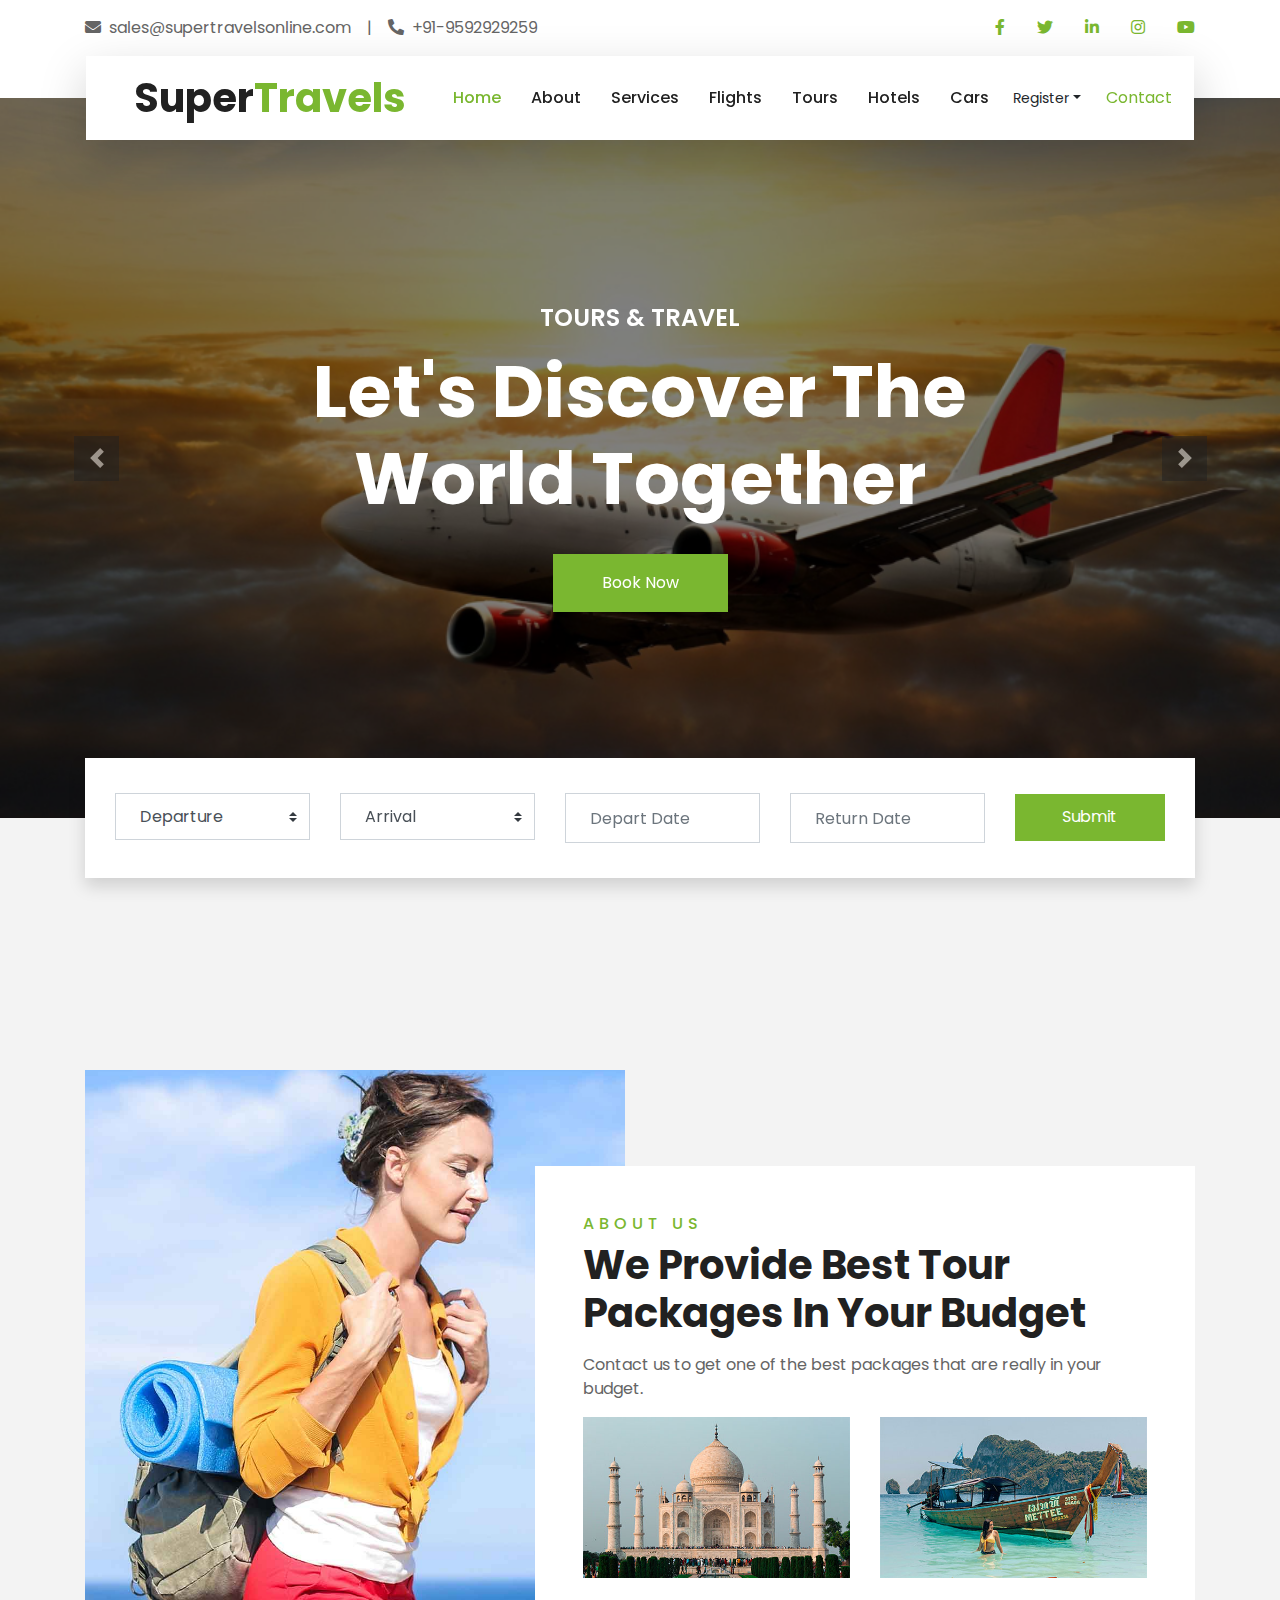
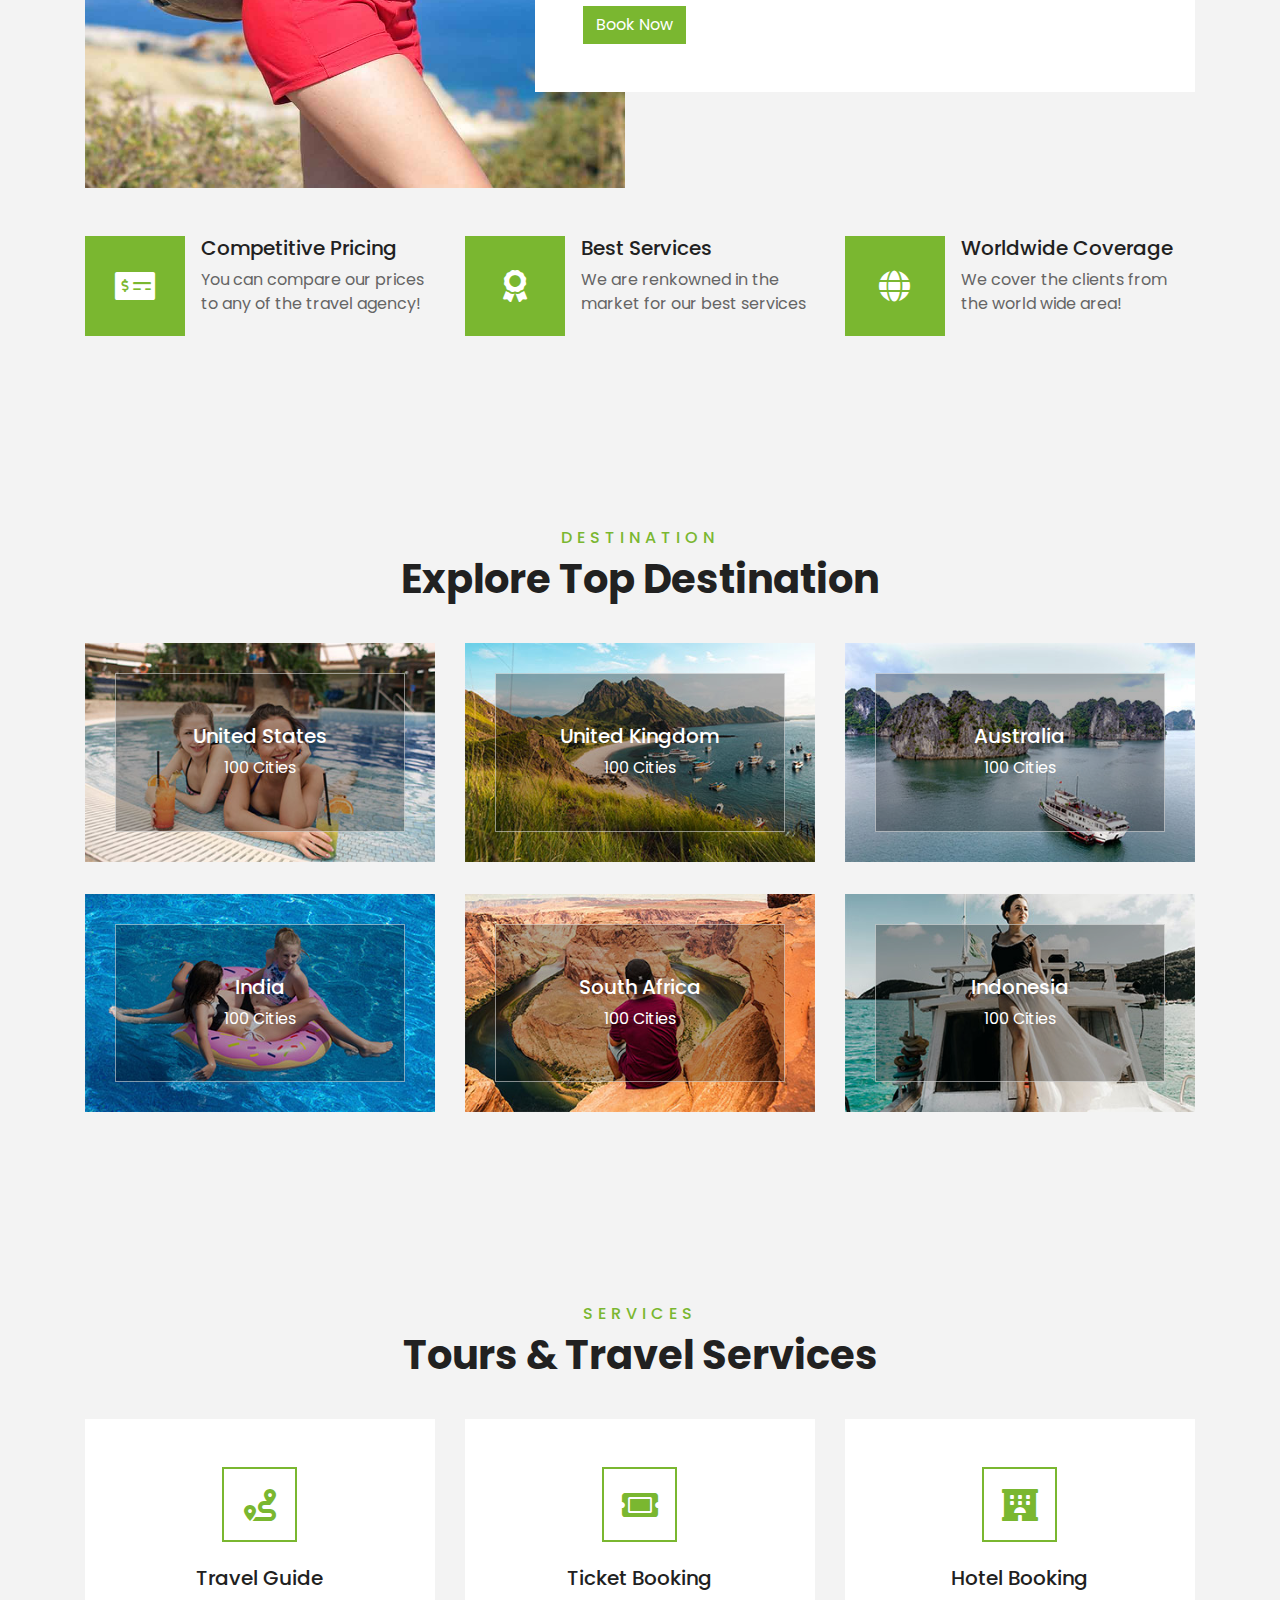
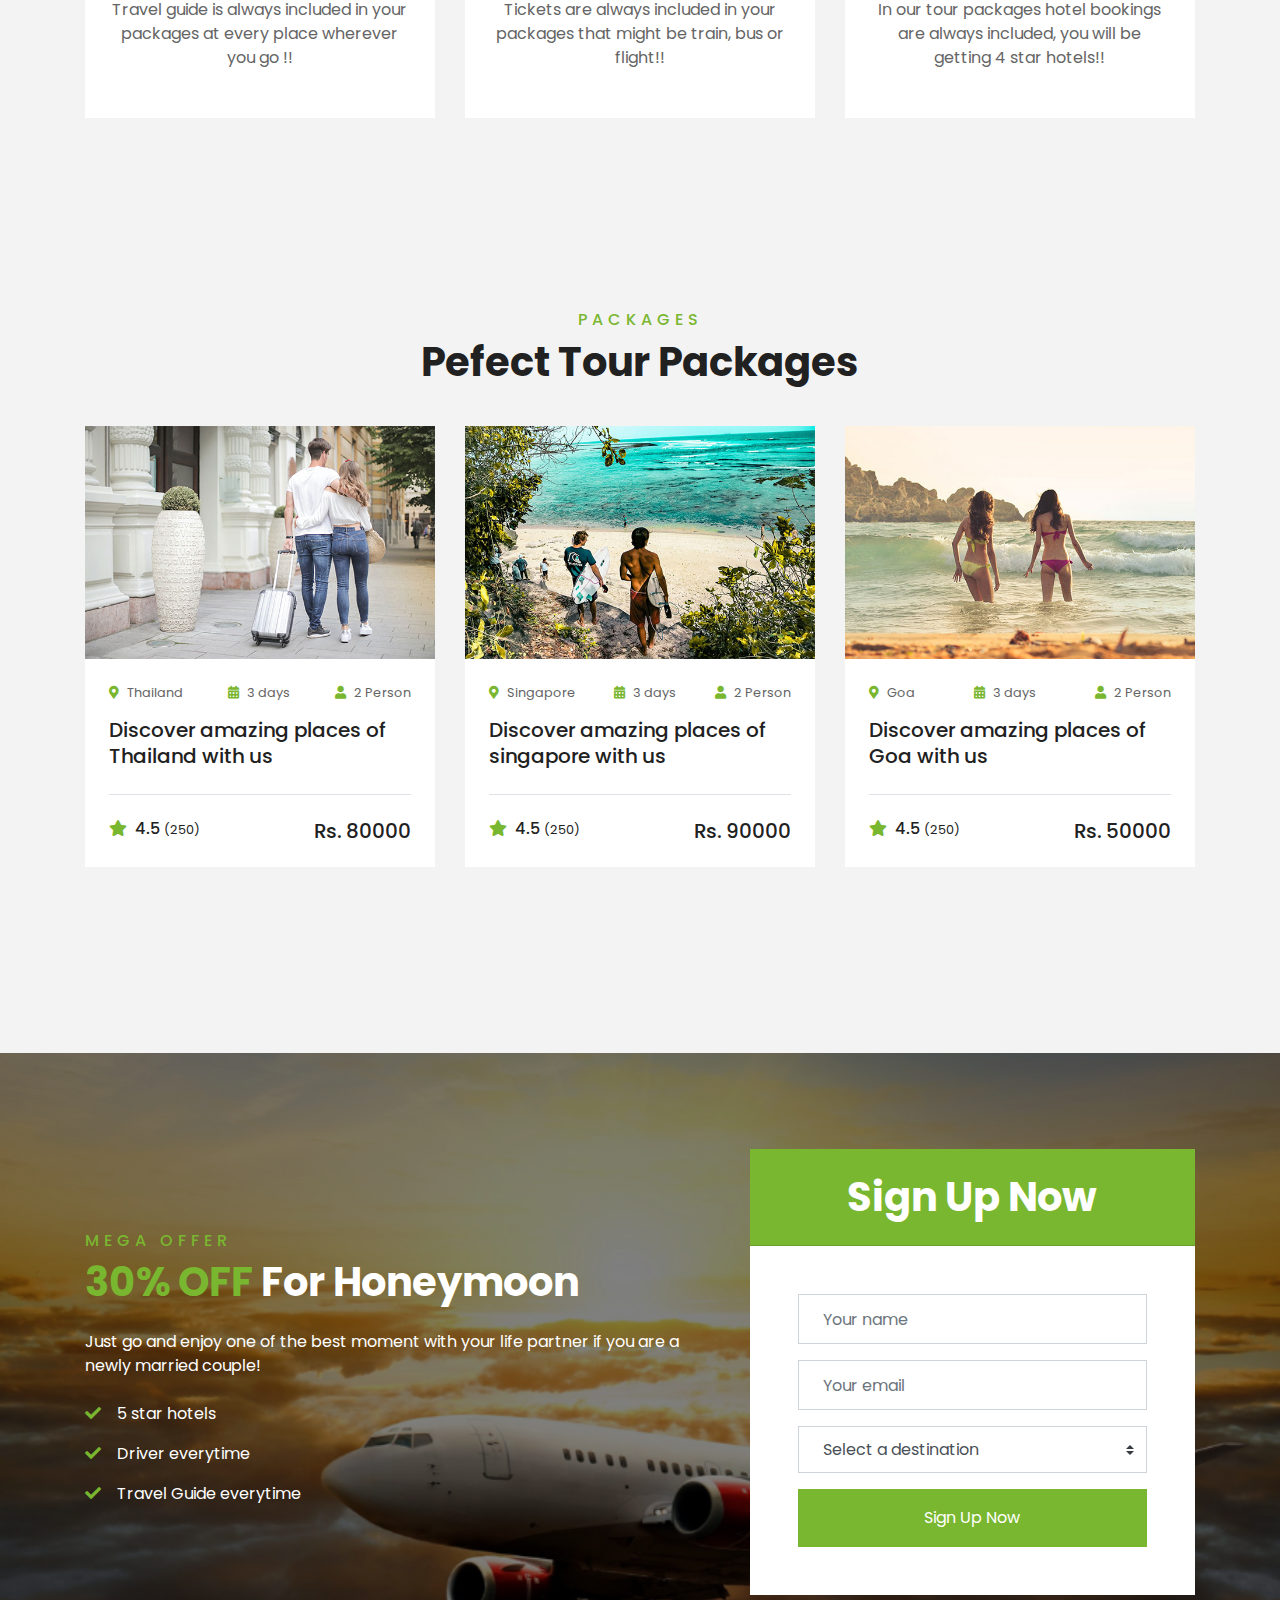
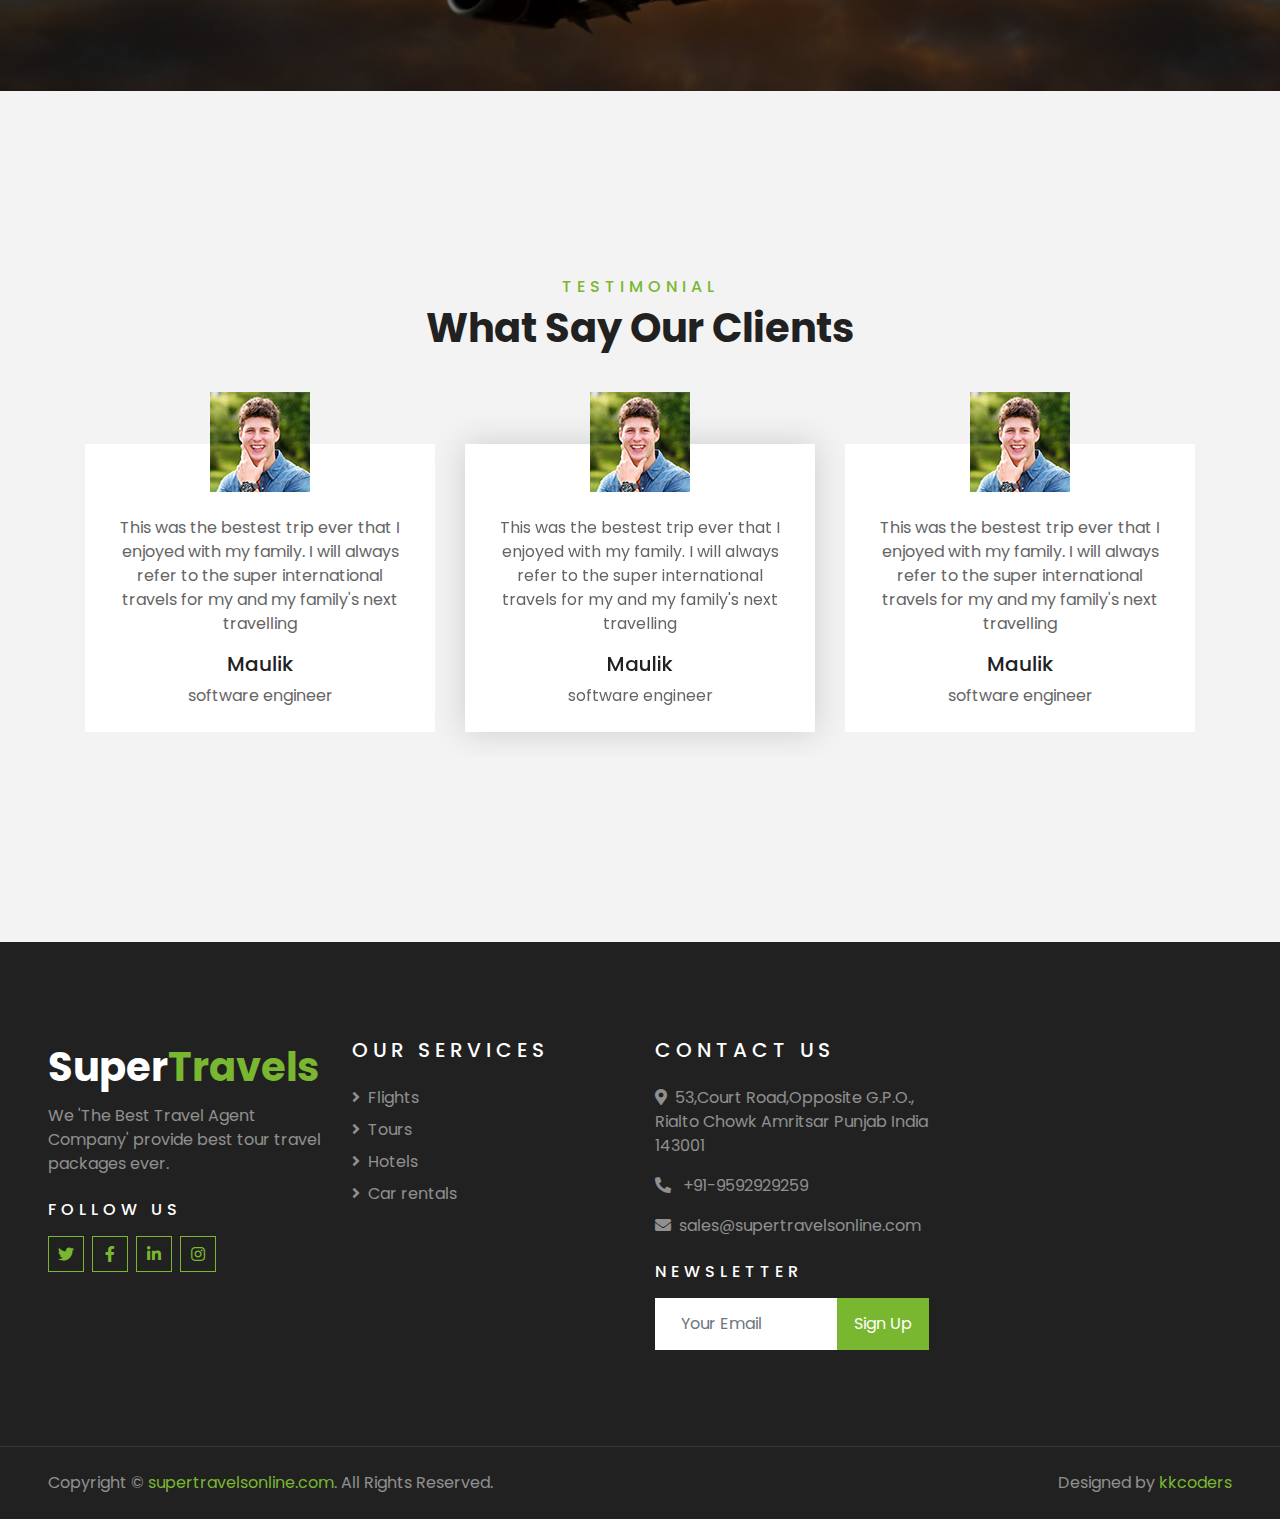
<file: index.html>
<!DOCTYPE html>
<html lang="en">

<head>
    <meta charset="utf-8">
    <title>Super International Travels.</title>
    <meta content="width=device-width, initial-scale=1.0" name="viewport">
    <meta content="Free HTML Templates" name="keywords">
    <meta content="Free HTML Templates" name="description">

    <!-- Favicon -->
    <link href="img/favicon.ico" rel="icon">

    <!-- Google Web Fonts -->
    <link rel="preconnect" href="https://fonts.gstatic.com">
    <link href="https://fonts.googleapis.com/css2?family=Poppins:wght@400;500;600;700&display=swap" rel="stylesheet"> 

    <!-- Font Awesome -->
    <link href="https://cdnjs.cloudflare.com/ajax/libs/font-awesome/5.10.0/css/all.min.css" rel="stylesheet">

    <!-- Libraries Stylesheet -->
    <link href="lib/owlcarousel/assets/owl.carousel.min.css" rel="stylesheet">
    <link href="lib/tempusdominus/css/tempusdominus-bootstrap-4.min.css" rel="stylesheet" />

    <!-- Customized Bootstrap Stylesheet -->
    <link href="css/style.css" rel="stylesheet">
</head>

<body>
    <!-- Topbar Start -->
    <div class="container-fluid bg-light pt-3 d-none d-lg-block">
        <div class="container">
            <div class="row">
                <div class="col-lg-6 text-center text-lg-left mb-2 mb-lg-0">
                    <div class="d-inline-flex align-items-center">
                        <p><i class="fa fa-envelope mr-2"></i>sales@supertravelsonline.com</p>
                        <p class="text-body px-3">|</p>
                        <p><i class="fa fa-phone-alt mr-2"></i>+91-9592929259</p>
                    </div>
                </div>
                <div class="col-lg-6 text-center text-lg-right">
                    <div class="d-inline-flex align-items-center">
                        <a class="text-primary px-3" href="">
                            <i class="fab fa-facebook-f"></i>
                        </a>
                        <a class="text-primary px-3" href="">
                            <i class="fab fa-twitter"></i>
                        </a>
                        <a class="text-primary px-3" href="">
                            <i class="fab fa-linkedin-in"></i>
                        </a>
                        <a class="text-primary px-3" href="">
                            <i class="fab fa-instagram"></i>
                        </a>
                        <a class="text-primary pl-3" href="">
                            <i class="fab fa-youtube"></i>
                        </a>
                    </div>
                </div>
            </div>
        </div>
    </div>
    <!-- Topbar End -->


    <!-- Navbar Start -->
    <div class="container-fluid position-relative nav-bar p-0">
        <div class="container-lg position-relative p-0 px-lg-3" style="z-index: 9;">
            <nav class="navbar navbar-expand-lg bg-light navbar-light shadow-lg py-3 py-lg-0 pl-3 pl-lg-5">
                <a href="" class="navbar-brand">
                    <h1 class="m-0 text-primary"><span class="text-dark">Super</span>Travels</h1>
                </a>
                <button type="button" class="navbar-toggler" data-toggle="collapse" data-target="#navbarCollapse">
                    <span class="navbar-toggler-icon"></span>
                </button>
                <div class="collapse navbar-collapse justify-content-between px-3" id="navbarCollapse">
                    <div class="navbar-nav ml-auto py-0">
                        <a href="index.html" class="nav-item nav-link active">Home</a>
                        <a href="about.html" class="nav-item nav-link">About</a>
                        <a href="service.html" class="nav-item nav-link">Services</a>
                        <a href="flights.html" class="nav-item nav-link ">Flights</a>
                        <a href="tours.html" class="nav-item nav-link ">Tours</a>
                        <a href="hotels.html" class="nav-item nav-link ">Hotels</a>
                        <a href="cars.html" class="nav-item nav-link">Cars</a>
                       <div class="btn-group">
                        <button type="button" class="btn btn-sm btn-light dropdown-toggle" data-toggle="dropdown">Register</button>
                        <div class="dropdown-menu dropdown-menu-right">
                            <button class="dropdown-item" type="button"><a href="login.html">Sign In</a></button>
                            <button class="dropdown-item" type="button"><a href="login.html">Sign Up</a></button>
                            <button class="dropdown-item" type="button"><a href="login.html">Agent login</a></button>
                        </div>
                    </div>
                        <!-- <div class="nav-item dropdown"> -->
                            <!-- <a href="#" class="nav-link dropdown-toggle" data-toggle="dropdown">Pages</a>
                            <div class="dropdown-menu border-0 rounded-0 m-0">
                                <a href="blog.html" class="dropdown-item">Blog Grid</a>
                                <a href="single.html" class="dropdown-item">Blog Detail</a>
                                <a href="destination.html" class="dropdown-item">Destination</a>
                                <a href="guide.html" class="dropdown-item">Travel Guides</a>
                                <a href="testimonial.html" class="dropdown-item">Testimonial</a>
                            </div> -->
                        </div>
                       <a href="contact.html" class="nav-item nav-link">Contact </a>
                    </div>
                </div>
            </nav>
        </div>
    </div>
    <!-- Navbar End -->


    <!-- Carousel Start -->
    <div class="container-fluid p-0">
        <div id="header-carousel" class="carousel slide" data-ride="carousel">
            <div class="carousel-inner">
                <div class="carousel-item active">
                    <img class="w-100" src="img/carousel-1.jpg" alt="Image">
                    <div class="carousel-caption d-flex flex-column align-items-center justify-content-center">
                        <div class="p-3" style="max-width: 900px;">
                            <h4 class="text-white text-uppercase mb-md-3">Tours & Travel</h4>
                            <h1 class="display-3 text-white mb-md-4">Let's Discover The World Together</h1>
                            <a href="contact.html" class="btn btn-primary py-md-3 px-md-5 mt-2">Book Now</a>
                        </div>
                    </div>
                </div>
                <div class="carousel-item">
                    <img class="w-100" src="img/carousel-2.jpg" alt="Image">
                    <div class="carousel-caption d-flex flex-column align-items-center justify-content-center">
                        <div class="p-3" style="max-width: 900px;">
                            <h4 class="text-white text-uppercase mb-md-3">Tours & Travel</h4>
                            <h1 class="display-3 text-white mb-md-4">Discover Amazing Places With Us</h1>
                            <a href="contact.html" class="btn btn-primary py-md-3 px-md-5 mt-2">Book Now</a>
                        
                        </div>
                    </div>
                </div>
            </div>
            
            <a class="carousel-control-prev" href="#header-carousel" data-slide="prev">
                <div class="btn btn-dark" style="width: 45px; height: 45px;">
                    <span class="carousel-control-prev-icon mb-n2"></span>
                </div>
            </a>
            <a class="carousel-control-next" href="#header-carousel" data-slide="next">
                <div class="btn btn-dark" style="width: 45px; height: 45px;">
                    <span class="carousel-control-next-icon mb-n2"></span>
                </div>
            </a>

        </div>
    </div>
    <!-- Carousel End -->


    <!-- Booking Start -->
    <div class="container-fluid booking mt-5 pb-5">
        <div class="container pb-5">
            <div class="bg-light shadow" style="padding: 30px;">
                <div class="row align-items-center" style="min-height: 60px;">
                    <div class="col-md-10">
                        <div class="row">

                            <div class="col-md-3">
                                <div class="mb-3 mb-md-0">
                                    <select class="custom-select px-4" style="height: 47px;">
                                        <option selected>Departure</option>
                                        <option value="1">Amritsar</option>
                                        <option value="2">Bombay</option>
                                        <option value="3">Delhi</option>
                                    </select>
                                </div>
                            </div>
                            <div class="col-md-3">
                                <div class="mb-3 mb-md-0">
                                    <select class="custom-select px-4" style="height: 47px;">
                                        <option selected>Arrival</option>
                                        <option value="1">Amritsar</option>
                                        <option value="2">Bombay</option>
                                        <option value="3">Delhi</option>
                                    </select>
                                </div>
                            </div>
                            <div class="col-md-3">
                                <div class="mb-3 mb-md-0">
                                    <div class="date" id="date1" data-target-input="nearest">
                                        <input type="text" class="form-control p-4 datetimepicker-input" placeholder="Depart Date" data-target="#date1" data-toggle="datetimepicker"/>
                                    </div>
                                </div>
                            </div>
                            <div class="col-md-3">
                                <div class="mb-3 mb-md-0">
                                    <div class="date" id="date2" data-target-input="nearest">
                                        <input type="text" class="form-control p-4 datetimepicker-input" placeholder="Return Date" data-target="#date2" data-toggle="datetimepicker"/>
                                    </div>
                                </div>
                            </div>
                            <!-- <div class="col-md-3">
                                <div class="mb-3 mb-md-0">
                                    <select class="custom-select px-4" style="height: 47px;">
                                        <option selected>Duration</option>
                                        <option value="1">Duration 1</option>
                                        <option value="2">Duration 1</option>
                                        <option value="3">Duration 1</option>
                                    </select>
                                </div>
                            </div> -->
                        </div>
                    </div>
                    <div class="col-md-2">
                        <button class="btn btn-primary btn-block" type="submit" style="height: 47px; margin-top: -2px;">Submit</button>
                    </div>
                </div>
            </div>
        </div>
    </div>
    <!-- Booking End -->


    <!-- About Start -->
    <div class="container-fluid py-5">
        <div class="container pt-5">
            <div class="row">
                <div class="col-lg-6" style="min-height: 500px;">
                    <div class="position-relative h-100">
                        <img class="position-absolute w-100 h-100"  src="img/about.jpg" style="object-fit: cover;">
                    </div>
                </div>
                <div class="col-lg-6 pt-5 pb-lg-5">
                    <div class="about-text bg-white p-4 p-lg-5 my-lg-5">
                        <h6 class="text-primary text-uppercase" style="letter-spacing: 5px;">About Us</h6>
                        <h1 class="mb-3">We Provide Best Tour Packages In Your Budget</h1>
                        <p>Contact us to get one of the best packages that are really in your budget. </p>
                        <div class="row mb-4">
                            <div class="col-6">
                                <img class="img-fluid" src="img/about-1.jpg" alt="">
                            </div>
                            <div class="col-6">
                                <img class="img-fluid" src="img/about-2.jpg" alt="">
                            </div>
                        </div>
                        <a href="contact.html" class="btn btn-primary mt-1">Book Now</a>
                    </div>
                </div>
            </div>
        </div>
    </div>
    <!-- About End -->


    <!-- Feature Start -->
    <div class="container-fluid pb-5">
        <div class="container pb-5">
            <div class="row">
                <div class="col-md-4">
                    <div class="d-flex mb-4 mb-lg-0">
                        <div class="d-flex flex-shrink-0 align-items-center justify-content-center bg-primary mr-3" style="height: 100px; width: 100px;">
                            <i class="fa fa-2x fa-money-check-alt text-white"></i>
                        </div>
                        <div class="d-flex flex-column">
                            <h5 class="">Competitive Pricing</h5>
                            <p class="m-0">You can compare our prices to any of the travel agency! </p>
                        </div>
                    </div>
                </div>
                <div class="col-md-4">
                    <div class="d-flex mb-4 mb-lg-0">
                        <div class="d-flex flex-shrink-0 align-items-center justify-content-center bg-primary mr-3" style="height: 100px; width: 100px;">
                            <i class="fa fa-2x fa-award text-white"></i>
                        </div>
                        <div class="d-flex flex-column">
                            <h5 class="">Best Services</h5>
                            <p class="m-0">We are renkowned in the market for our best services </p>
                        </div>
                    </div>
                </div>
                <div class="col-md-4">
                    <div class="d-flex mb-4 mb-lg-0">
                        <div class="d-flex flex-shrink-0 align-items-center justify-content-center bg-primary mr-3" style="height: 100px; width: 100px;">
                            <i class="fa fa-2x fa-globe text-white"></i>
                        </div>
                        <div class="d-flex flex-column">
                            <h5 class="">Worldwide Coverage</h5>
                            <p class="m-0">We cover the clients from the world wide area!</p>
                        </div>
                    </div>
                </div>
            </div>
        </div>
    </div>
    <!-- Feature End -->


    <!-- Destination Start -->
    <div class="container-fluid py-5">
        <div class="container pt-5 pb-3">
            <div class="text-center mb-3 pb-3">
                <h6 class="text-primary text-uppercase" style="letter-spacing: 5px;">Destination</h6>
                <h1>Explore Top Destination</h1>
            </div>
            <div class="row">
                <div class="col-lg-4 col-md-6 mb-4">
                    <div class="destination-item position-relative overflow-hidden mb-2">
                        <img class="img-fluid" src="img/destination-1.jpg" alt="">
                        <a class="destination-overlay text-white text-decoration-none" href="">
                            <h5 class="text-white">United States</h5>
                            <span>100 Cities</span>
                        </a>
                    </div>
                </div>
                <div class="col-lg-4 col-md-6 mb-4">
                    <div class="destination-item position-relative overflow-hidden mb-2">
                        <img class="img-fluid" src="img/destination-2.jpg" alt="">
                        <a class="destination-overlay text-white text-decoration-none" href="">
                            <h5 class="text-white">United Kingdom</h5>
                            <span>100 Cities</span>
                        </a>
                    </div>
                </div>
                <div class="col-lg-4 col-md-6 mb-4">
                    <div class="destination-item position-relative overflow-hidden mb-2">
                        <img class="img-fluid" src="img/destination-3.jpg" alt="">
                        <a class="destination-overlay text-white text-decoration-none" href="">
                            <h5 class="text-white">Australia</h5>
                            <span>100 Cities</span>
                        </a>
                    </div>
                </div>
                <div class="col-lg-4 col-md-6 mb-4">
                    <div class="destination-item position-relative overflow-hidden mb-2">
                        <img class="img-fluid" src="img/destination-4.jpg" alt="">
                        <a class="destination-overlay text-white text-decoration-none" href="">
                            <h5 class="text-white">India</h5>
                            <span>100 Cities</span>
                        </a>
                    </div>
                </div>
                <div class="col-lg-4 col-md-6 mb-4">
                    <div class="destination-item position-relative overflow-hidden mb-2">
                        <img class="img-fluid" src="img/destination-5.jpg" alt="">
                        <a class="destination-overlay text-white text-decoration-none" href="">
                            <h5 class="text-white">South Africa</h5>
                            <span>100 Cities</span>
                        </a>
                    </div>
                </div>
                <div class="col-lg-4 col-md-6 mb-4">
                    <div class="destination-item position-relative overflow-hidden mb-2">
                        <img class="img-fluid" src="img/destination-6.jpg" alt="">
                        <a class="destination-overlay text-white text-decoration-none" href="">
                            <h5 class="text-white">Indonesia</h5>
                            <span>100 Cities</span>
                        </a>
                    </div>
                </div>
            </div>
        </div>
    </div>
    <!-- Destination Start -->


    <!-- Service Start -->
    <div class="container-fluid py-5">
        <div class="container pt-5 pb-3">
            <div class="text-center mb-3 pb-3">
                <h6 class="text-primary text-uppercase" style="letter-spacing: 5px;">Services</h6>
                <h1>Tours & Travel Services</h1>
            </div>
            <div class="row">
                <div class="col-lg-4 col-md-6 mb-4">
                    <div class="service-item bg-white text-center mb-2 py-5 px-4">
                        <i class="fa fa-2x fa-route mx-auto mb-4"></i>
                        <h5 class="mb-2">Travel Guide</h5>
                        <p class="m-0">Travel guide is always included in your packages at every place wherever you go !!</p>
                    </div>
                </div>
                <div class="col-lg-4 col-md-6 mb-4">
                    <div class="service-item bg-white text-center mb-2 py-5 px-4">
                        <i class="fa fa-2x fa-ticket-alt mx-auto mb-4"></i>
                        <h5 class="mb-2">Ticket Booking</h5>
                        <p class="m-0">Tickets are always included in your packages that might be train, bus or flight!!</p>
                    </div>
                </div>
                <div class="col-lg-4 col-md-6 mb-4">
                    <div class="service-item bg-white text-center mb-2 py-5 px-4">
                        <i class="fa fa-2x fa-hotel mx-auto mb-4"></i>
                        <h5 class="mb-2">Hotel Booking</h5>
                        <p class="m-0">In our tour packages hotel bookings are always included, you will be getting 4 star hotels!! </p>
                    </div>
                </div>
            </div>
        </div>
    </div>
    <!-- Service End -->


    <!-- Packages Start -->
    <div class="container-fluid py-5">
        <div class="container pt-5 pb-3">
            <div class="text-center mb-3 pb-3">
                <h6 class="text-primary text-uppercase" style="letter-spacing: 5px;">Packages</h6>
                <h1>Pefect Tour Packages</h1>
            </div>
            <div class="row">
                <div class="col-lg-4 col-md-6 mb-4">
                    <div class="package-item bg-white mb-2">
                        <img class="img-fluid" src="img/package-1.jpg" alt="">
                        <div class="p-4">
                            <div class="d-flex justify-content-between mb-3">
                                <small class="m-0"><i class="fa fa-map-marker-alt text-primary mr-2"></i>Thailand</small>
                                <small class="m-0"><i class="fa fa-calendar-alt text-primary mr-2"></i>3 days</small>
                                <small class="m-0"><i class="fa fa-user text-primary mr-2"></i>2 Person</small>
                            </div>
                            <a class="h5 text-decoration-none" href="">Discover amazing places of Thailand with us</a>
                            <div class="border-top mt-4 pt-4">
                                <div class="d-flex justify-content-between">
                                    <h6 class="m-0"><i class="fa fa-star text-primary mr-2"></i>4.5 <small>(250)</small></h6>
                                    <h5 class="m-0">Rs. 80000</h5>
                                </div>
                            </div>
                        </div>
                    </div>
                </div>
                <div class="col-lg-4 col-md-6 mb-4">
                    <div class="package-item bg-white mb-2">
                        <img class="img-fluid" src="img/package-2.jpg" alt="">
                        <div class="p-4">
                            <div class="d-flex justify-content-between mb-3">
                                <small class="m-0"><i class="fa fa-map-marker-alt text-primary mr-2"></i>Singapore</small>
                                <small class="m-0"><i class="fa fa-calendar-alt text-primary mr-2"></i>3 days</small>
                                <small class="m-0"><i class="fa fa-user text-primary mr-2"></i>2 Person</small>
                            </div>
                            <a class="h5 text-decoration-none" href="">Discover amazing places of singapore with us</a>
                            <div class="border-top mt-4 pt-4">
                                <div class="d-flex justify-content-between">
                                    <h6 class="m-0"><i class="fa fa-star text-primary mr-2"></i>4.5 <small>(250)</small></h6>
                                    <h5 class="m-0">Rs. 90000</h5>
                                </div>
                            </div>
                        </div>
                    </div>
                </div>
                <div class="col-lg-4 col-md-6 mb-4">
                    <div class="package-item bg-white mb-2">
                        <img class="img-fluid" src="img/package-3.jpg" alt="">
                        <div class="p-4">
                            <div class="d-flex justify-content-between mb-3">
                                <small class="m-0"><i class="fa fa-map-marker-alt text-primary mr-2"></i>Goa</small>
                                <small class="m-0"><i class="fa fa-calendar-alt text-primary mr-2"></i>3 days</small>
                                <small class="m-0"><i class="fa fa-user text-primary mr-2"></i>2 Person</small>
                            </div>
                            <a class="h5 text-decoration-none" href="">Discover amazing places of Goa with us</a>
                            <div class="border-top mt-4 pt-4">
                                <div class="d-flex justify-content-between">
                                    <h6 class="m-0"><i class="fa fa-star text-primary mr-2"></i>4.5 <small>(250)</small></h6>
                                    <h5 class="m-0">Rs. 50000</h5>
                                </div>
                            </div>
                        </div>
                    </div>
                </div>
                <!-- <div class="col-lg-4 col-md-6 mb-4">
                    <div class="package-item bg-white mb-2">
                        <img class="img-fluid" src="img/package-4.jpg" alt="">
                        <div class="p-4">
                            <div class="d-flex justify-content-between mb-3">
                                <small class="m-0"><i class="fa fa-map-marker-alt text-primary mr-2"></i>Thailand</small>
                                <small class="m-0"><i class="fa fa-calendar-alt text-primary mr-2"></i>3 days</small>
                                <small class="m-0"><i class="fa fa-user text-primary mr-2"></i>2 Person</small>
                            </div>
                            <a class="h5 text-decoration-none" href="">Discover amazing places of the world with us</a>
                            <div class="border-top mt-4 pt-4">
                                <div class="d-flex justify-content-between">
                                    <h6 class="m-0"><i class="fa fa-star text-primary mr-2"></i>4.5 <small>(250)</small></h6>
                                    <h5 class="m-0">$350</h5>
                                </div>
                            </div>
                        </div>
                    </div>
                </div>
                <div class="col-lg-4 col-md-6 mb-4">
                    <div class="package-item bg-white mb-2">
                        <img class="img-fluid" src="img/package-5.jpg" alt="">
                        <div class="p-4">
                            <div class="d-flex justify-content-between mb-3">
                                <small class="m-0"><i class="fa fa-map-marker-alt text-primary mr-2"></i>Thailand</small>
                                <small class="m-0"><i class="fa fa-calendar-alt text-primary mr-2"></i>3 days</small>
                                <small class="m-0"><i class="fa fa-user text-primary mr-2"></i>2 Person</small>
                            </div>
                            <a class="h5 text-decoration-none" href="">Discover amazing places of the world with us</a>
                            <div class="border-top mt-4 pt-4">
                                <div class="d-flex justify-content-between">
                                    <h6 class="m-0"><i class="fa fa-star text-primary mr-2"></i>4.5 <small>(250)</small></h6>
                                    <h5 class="m-0">$350</h5>
                                </div>
                            </div>
                        </div>
                    </div>
                </div>
                <div class="col-lg-4 col-md-6 mb-4">
                    <div class="package-item bg-white mb-2">
                        <img class="img-fluid" src="img/package-6.jpg" alt="">
                        <div class="p-4">
                            <div class="d-flex justify-content-between mb-3">
                                <small class="m-0"><i class="fa fa-map-marker-alt text-primary mr-2"></i>Thailand</small>
                                <small class="m-0"><i class="fa fa-calendar-alt text-primary mr-2"></i>3 days</small>
                                <small class="m-0"><i class="fa fa-user text-primary mr-2"></i>2 Person</small>
                            </div>
                            <a class="h5 text-decoration-none" href="">Discover amazing places of the world with us</a>
                            <div class="border-top mt-4 pt-4">
                                <div class="d-flex justify-content-between">
                                    <h6 class="m-0"><i class="fa fa-star text-primary mr-2"></i>4.5 <small>(250)</small></h6>
                                    <h5 class="m-0">$350</h5>
                                </div>
                            </div>
                        </div>
                    </div>
                </div> -->
            </div>
        </div>
    </div>
    <!-- Packages End -->


    <!-- Registration Start -->
    <div class="container-fluid bg-registration py-5" style="margin: 90px 0;">
        <div class="container py-5">
            <div class="row align-items-center">
                <div class="col-lg-7 mb-5 mb-lg-0">
                    <div class="mb-4">
                        <h6 class="text-primary text-uppercase" style="letter-spacing: 5px;">Mega Offer</h6>
                        <h1 class="text-white"><span class="text-primary">30% OFF</span> For Honeymoon</h1>
                    </div>
                    <p class="text-white">Just go and enjoy one of the best moment with your life partner if you are a newly married couple!</p>
                    <ul class="list-inline text-white m-0">
                        <li class="py-2"><i class="fa fa-check text-primary mr-3"></i>5 star hotels</li>
                        <li class="py-2"><i class="fa fa-check text-primary mr-3"></i>Driver everytime </li>
                        <li class="py-2"><i class="fa fa-check text-primary mr-3"></i>Travel Guide everytime</li>
                    </ul>
                </div>
                <div class="col-lg-5">
                    <div class="card border-0">
                        <div class="card-header bg-primary text-center p-4">
                            <h1 class="text-white m-0">Sign Up Now</h1>
                        </div>
                        <div class="card-body rounded-bottom bg-white p-5">
                            <form>
                                <div class="form-group">
                                    <input type="text" class="form-control p-4" placeholder="Your name" required="required" />
                                </div>
                                <div class="form-group">
                                    <input type="email" class="form-control p-4" placeholder="Your email" required="required" />
                                </div>
                                <div class="form-group">
                                    <select class="custom-select px-4" style="height: 47px;">
                                        <option selected>Select a destination</option>
                                        <option value="1">Thailand</option>
                                        <option value="2">Singapore</option>
                                        <option value="3">Goa</option>
                                    </select>
                                </div>
                                <div>
                                    <button class="btn btn-primary btn-block py-3" type="submit">Sign Up Now</button>
                                </div>
                            </form>
                        </div>
                    </div>
                </div>
            </div>
        </div>
    </div>
    <!-- Registration End -->


    <!-- Team Start -->
    <!-- <div class="container-fluid py-5">
        <div class="container pt-5 pb-3">
            <div class="text-center mb-3 pb-3">
                <h6 class="text-primary text-uppercase" style="letter-spacing: 5px;">Guides</h6>
                <h1>Our Travel Guides</h1>
            </div>
            <div class="row">
                <div class="col-lg-3 col-md-4 col-sm-6 pb-2">
                    <div class="team-item bg-white mb-4">
                        <div class="team-img position-relative overflow-hidden">
                            <img class="img-fluid w-100" src="img/team-1.jpg" alt="">
                            <div class="team-social">
                                <a class="btn btn-outline-primary btn-square" href=""><i class="fab fa-twitter"></i></a>
                                <a class="btn btn-outline-primary btn-square" href=""><i class="fab fa-facebook-f"></i></a>
                                <a class="btn btn-outline-primary btn-square" href=""><i class="fab fa-instagram"></i></a>
                                <a class="btn btn-outline-primary btn-square" href=""><i class="fab fa-linkedin-in"></i></a>
                            </div>
                        </div>
                        <div class="text-center py-4">
                            <h5 class="text-truncate">Guide Name</h5>
                            <p class="m-0">Designation</p>
                        </div>
                    </div>
                </div>
                <div class="col-lg-3 col-md-4 col-sm-6 pb-2">
                    <div class="team-item bg-white mb-4">
                        <div class="team-img position-relative overflow-hidden">
                            <img class="img-fluid w-100" src="img/team-2.jpg" alt="">
                            <div class="team-social">
                                <a class="btn btn-outline-primary btn-square" href=""><i class="fab fa-twitter"></i></a>
                                <a class="btn btn-outline-primary btn-square" href=""><i class="fab fa-facebook-f"></i></a>
                                <a class="btn btn-outline-primary btn-square" href=""><i class="fab fa-instagram"></i></a>
                                <a class="btn btn-outline-primary btn-square" href=""><i class="fab fa-linkedin-in"></i></a>
                            </div>
                        </div>
                        <div class="text-center py-4">
                            <h5 class="text-truncate">Guide Name</h5>
                            <p class="m-0">Designation</p>
                        </div>
                    </div>
                </div>
                <div class="col-lg-3 col-md-4 col-sm-6 pb-2">
                    <div class="team-item bg-white mb-4">
                        <div class="team-img position-relative overflow-hidden">
                            <img class="img-fluid w-100" src="img/team-3.jpg" alt="">
                            <div class="team-social">
                                <a class="btn btn-outline-primary btn-square" href=""><i class="fab fa-twitter"></i></a>
                                <a class="btn btn-outline-primary btn-square" href=""><i class="fab fa-facebook-f"></i></a>
                                <a class="btn btn-outline-primary btn-square" href=""><i class="fab fa-instagram"></i></a>
                                <a class="btn btn-outline-primary btn-square" href=""><i class="fab fa-linkedin-in"></i></a>
                            </div>
                        </div>
                        <div class="text-center py-4">
                            <h5 class="text-truncate">Guide Name</h5>
                            <p class="m-0">Designation</p>
                        </div>
                    </div>
                </div>
                <div class="col-lg-3 col-md-4 col-sm-6 pb-2">
                    <div class="team-item bg-white mb-4">
                        <div class="team-img position-relative overflow-hidden">
                            <img class="img-fluid w-100" src="img/team-4.jpg" alt="">
                            <div class="team-social">
                                <a class="btn btn-outline-primary btn-square" href=""><i class="fab fa-twitter"></i></a>
                                <a class="btn btn-outline-primary btn-square" href=""><i class="fab fa-facebook-f"></i></a>
                                <a class="btn btn-outline-primary btn-square" href=""><i class="fab fa-instagram"></i></a>
                                <a class="btn btn-outline-primary btn-square" href=""><i class="fab fa-linkedin-in"></i></a>
                            </div>
                        </div>
                        <div class="text-center py-4">
                            <h5 class="text-truncate">Guide Name</h5>
                            <p class="m-0">Designation</p>
                        </div>
                    </div>
                </div>
            </div>
        </div>
    </div> -->
    <!-- Team End -->


    <!-- Testimonial Start -->
    <div class="container-fluid py-5">
        <div class="container py-5">
            <div class="text-center mb-3 pb-3">
                <h6 class="text-primary text-uppercase" style="letter-spacing: 5px;">Testimonial</h6>
                <h1>What Say Our Clients</h1>
            </div>
            <div class="owl-carousel testimonial-carousel">
                <div class="text-center pb-4">
                    <img class="img-fluid mx-auto" src="img/testimonial-1.jpg" style="width: 100px; height: 100px;" >
                    <div class="testimonial-text bg-white p-4 mt-n5">
                        <p class="mt-5">This was the bestest trip ever that I enjoyed with my family. I will always refer to the super international travels for my and my family's next travelling
                        </p>
                        <h5 class="text-truncate">Maulik</h5>
                        <span>software engineer</span>
                    </div>
                </div>
                <!-- <div class="text-center">
                    <img class="img-fluid mx-auto" src="img/testimonial-2.jpg" style="width: 100px; height: 100px;" >
                    <div class="testimonial-text bg-white p-4 mt-n5">
                        <p class="mt-5">Dolor et eos labore, stet justo sed est sed. Diam sed sed dolor stet amet eirmod eos labore diam
                        </p>
                        <h5 class="text-truncate">Client Name</h5>
                        <span>Profession</span>
                    </div>
                </div>
                <div class="text-center">
                    <img class="img-fluid mx-auto" src="img/testimonial-3.jpg" style="width: 100px; height: 100px;" >
                    <div class="testimonial-text bg-white p-4 mt-n5">
                        <p class="mt-5">Dolor et eos labore, stet justo sed est sed. Diam sed sed dolor stet amet eirmod eos labore diam
                        </p>
                        <h5 class="text-truncate">Client Name</h5>
                        <span>Profession</span>
                    </div>
                </div>
                <div class="text-center">
                    <img class="img-fluid mx-auto" src="img/testimonial-4.jpg" style="width: 100px; height: 100px;" >
                    <div class="testimonial-text bg-white p-4 mt-n5">
                        <p class="mt-5">Dolor et eos labore, stet justo sed est sed. Diam sed sed dolor stet amet eirmod eos labore diam
                        </p>
                        <h5 class="text-truncate">Client Name</h5>
                        <span>Profession</span>
                    </div>
                </div> -->
            </div>
        </div>
    </div>
    <!-- Testimonial End -->


    <!-- Blog Start -->
    <!-- <div class="container-fluid py-5">
        <div class="container pt-5 pb-3">
            <div class="text-center mb-3 pb-3">
                <h6 class="text-primary text-uppercase" style="letter-spacing: 5px;">Our Blog</h6>
                <h1>Latest From Our Blog</h1>
            </div>
            <div class="row pb-3">
                <div class="col-lg-4 col-md-6 mb-4 pb-2">
                    <div class="blog-item">
                        <div class="position-relative">
                            <img class="img-fluid w-100" src="img/blog-1.jpg" alt="">
                            <div class="blog-date">
                                <h6 class="font-weight-bold mb-n1">01</h6>
                                <small class="text-white text-uppercase">Jan</small>
                            </div>
                        </div>
                        <div class="bg-white p-4">
                            <div class="d-flex mb-2">
                                <a class="text-primary text-uppercase text-decoration-none" href="">Admin</a>
                                <span class="text-primary px-2">|</span>
                                <a class="text-primary text-uppercase text-decoration-none" href="">Tours & Travel</a>
                            </div>
                            <a class="h5 m-0 text-decoration-none" href="">Dolor justo sea kasd lorem clita justo diam amet</a>
                        </div>
                    </div>
                </div>
                <div class="col-lg-4 col-md-6 mb-4 pb-2">
                    <div class="blog-item">
                        <div class="position-relative">
                            <img class="img-fluid w-100" src="img/blog-2.jpg" alt="">
                            <div class="blog-date">
                                <h6 class="font-weight-bold mb-n1">01</h6>
                                <small class="text-white text-uppercase">Jan</small>
                            </div>
                        </div>
                        <div class="bg-white p-4">
                            <div class="d-flex mb-2">
                                <a class="text-primary text-uppercase text-decoration-none" href="">Admin</a>
                                <span class="text-primary px-2">|</span>
                                <a class="text-primary text-uppercase text-decoration-none" href="">Tours & Travel</a>
                            </div>
                            <a class="h5 m-0 text-decoration-none" href="">Dolor justo sea kasd lorem clita justo diam amet</a>
                        </div>
                    </div>
                </div>
                <div class="col-lg-4 col-md-6 mb-4 pb-2">
                    <div class="blog-item">
                        <div class="position-relative">
                            <img class="img-fluid w-100" src="img/blog-3.jpg" alt="">
                            <div class="blog-date">
                                <h6 class="font-weight-bold mb-n1">01</h6>
                                <small class="text-white text-uppercase">Jan</small>
                            </div>
                        </div>
                        <div class="bg-white p-4">
                            <div class="d-flex mb-2">
                                <a class="text-primary text-uppercase text-decoration-none" href="">Admin</a>
                                <span class="text-primary px-2">|</span>
                                <a class="text-primary text-uppercase text-decoration-none" href="">Tours & Travel</a>
                            </div>
                            <a class="h5 m-0 text-decoration-none" href="">Dolor justo sea kasd lorem clita justo diam amet</a>
                        </div>
                    </div>
                </div>
            </div>
        </div>
    </div> -->
    <!-- Blog End -->


    <!-- Footer Start -->
    <div class="container-fluid bg-dark text-white-50 py-5 px-sm-3 px-lg-5" style="margin-top: 90px;">
        <div class="row pt-5">
            <div class="col-lg-3 col-md-6 mb-5">
                <a href="" class="navbar-brand">
                    <h1 class="text-primary"><span class="text-white">Super</span>Travels</h1>
                </a>
                <p>We 'The Best Travel Agent Company' provide best tour travel packages ever.</p>
                <h6 class="text-white text-uppercase mt-4 mb-3" style="letter-spacing: 5px;">Follow Us</h6>
                <div class="d-flex justify-content-start">
                    <a class="btn btn-outline-primary btn-square mr-2" href="#"><i class="fab fa-twitter"></i></a>
                    <a class="btn btn-outline-primary btn-square mr-2" href="#"><i class="fab fa-facebook-f"></i></a>
                    <a class="btn btn-outline-primary btn-square mr-2" href="#"><i class="fab fa-linkedin-in"></i></a>
                    <a class="btn btn-outline-primary btn-square" href="#"><i class="fab fa-instagram"></i></a>
                </div>
            </div>
            <div class="col-lg-3 col-md-6 mb-5">
                <h5 class="text-white text-uppercase mb-4" style="letter-spacing: 5px;">Our Services</h5>
                <div class="d-flex flex-column justify-content-start">
                    <a class="text-white-50 mb-2" href="#"><i class="fa fa-angle-right mr-2"></i>Flights</a>
                    <a class="text-white-50 mb-2" href="#"><i class="fa fa-angle-right mr-2"></i>Tours</a>
                    <a class="text-white-50 mb-2" href="#"><i class="fa fa-angle-right mr-2"></i>Hotels</a>
                    <a class="text-white-50 mb-2" href="#"><i class="fa fa-angle-right mr-2"></i>Car rentals</a>
                    <!-- <a class="text-white-50 mb-2" href="#"><i class="fa fa-angle-right mr-2"></i>Guides</a>
                    <a class="text-white-50 mb-2" href="#"><i class="fa fa-angle-right mr-2"></i>Testimonial</a>
                    <a class="text-white-50" href="#"><i class="fa fa-angle-right mr-2"></i>Blog</a> -->
                </div>
            </div>
            
            <div class="col-lg-3 col-md-6 mb-5">
                <h5 class="text-white text-uppercase mb-4" style="letter-spacing: 5px;">Contact Us</h5>
                <p><i class="fa fa-map-marker-alt mr-2"></i>53,Court Road,Opposite G.P.O., Rialto Chowk Amritsar Punjab India 143001</p>
                <p><i class="fa fa-phone-alt mr-2"></i> +91-9592929259</p>
                <p><i class="fa fa-envelope mr-2"></i>sales@supertravelsonline.com</p>
                <h6 class="text-white text-uppercase mt-4 mb-3" style="letter-spacing: 5px;">Newsletter</h6>
                <div class="w-100">
                    <div class="input-group">
                        <input type="text" class="form-control border-light" style="padding: 25px;" placeholder="Your Email">
                        <div class="input-group-append">
                            <button class="btn btn-primary px-3">Sign Up</button>
                        </div>
                    </div>
                </div>
            </div>
        </div>
    </div>
    <div class="container-fluid bg-dark text-white border-top py-4 px-sm-3 px-md-5" style="border-color: rgba(256, 256, 256, .1) !important;">
        <div class="row">
            <div class="col-lg-6 text-center text-md-left mb-3 mb-md-0">
                <p class="m-0 text-white-50">Copyright &copy; <a href="#">supertravelsonline.com</a>. All Rights Reserved.</a>
                </p>
            </div>
            <div class="col-lg-6 text-center text-md-right">
                <p class="m-0 text-white-50">Designed by <a href="kkcoders.co">kkcoders</a>
                </p>
            </div>
        </div>
    </div>
    <!-- Footer End -->


    <!-- Back to Top -->
    <a href="#" class="btn btn-lg btn-primary btn-lg-square back-to-top"><i class="fa fa-angle-double-up"></i></a>


    <!-- JavaScript Libraries -->
    <script src="https://code.jquery.com/jquery-3.4.1.min.js"></script>
    <script src="https://stackpath.bootstrapcdn.com/bootstrap/4.4.1/js/bootstrap.bundle.min.js"></script>
    <script src="lib/easing/easing.min.js"></script>
    <script src="lib/owlcarousel/owl.carousel.min.js"></script>
    <script src="lib/tempusdominus/js/moment.min.js"></script>
    <script src="lib/tempusdominus/js/moment-timezone.min.js"></script>
    <script src="lib/tempusdominus/js/tempusdominus-bootstrap-4.min.js"></script>

    <!-- Contact Javascript File -->
    <script src="mail/jqBootstrapValidation.min.js"></script>
    <script src="mail/contact.js"></script>

    <!-- Template Javascript -->
    <script src="js/main.js"></script>

</body>

</html>
</file>
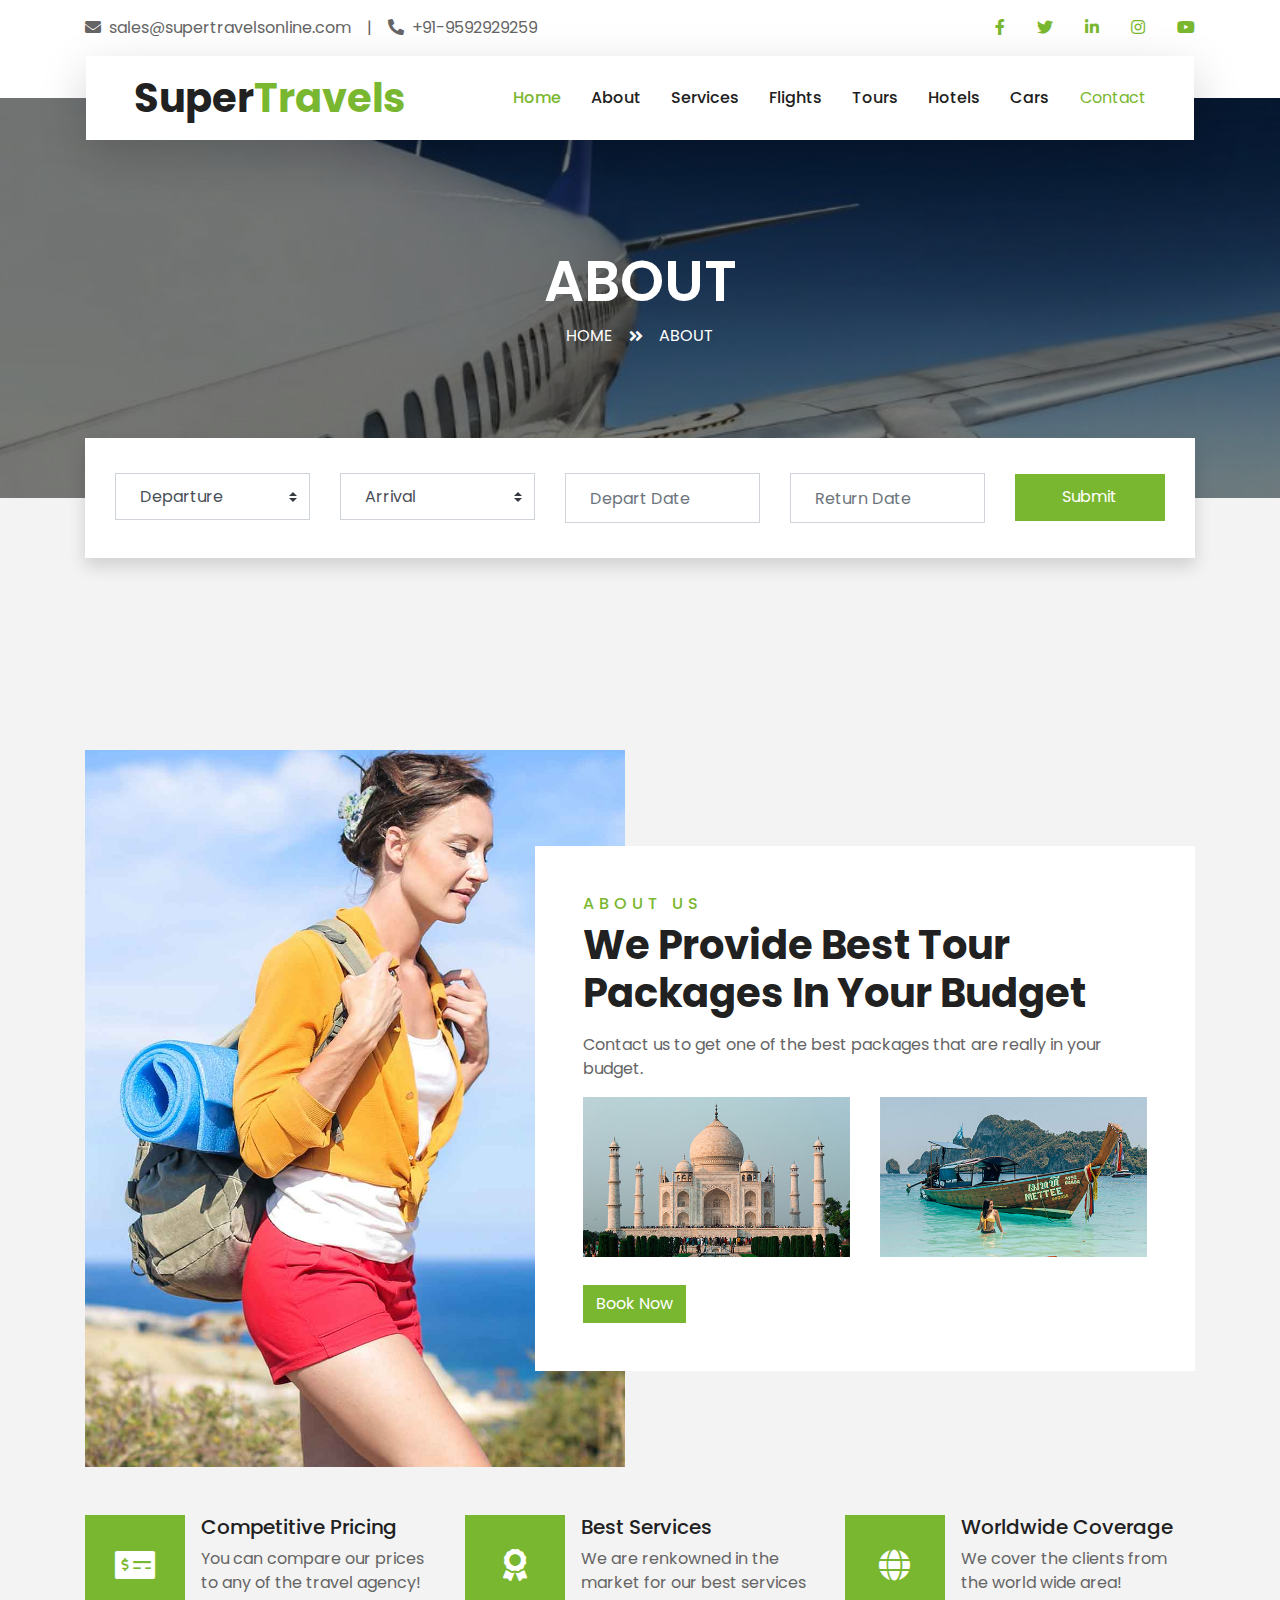
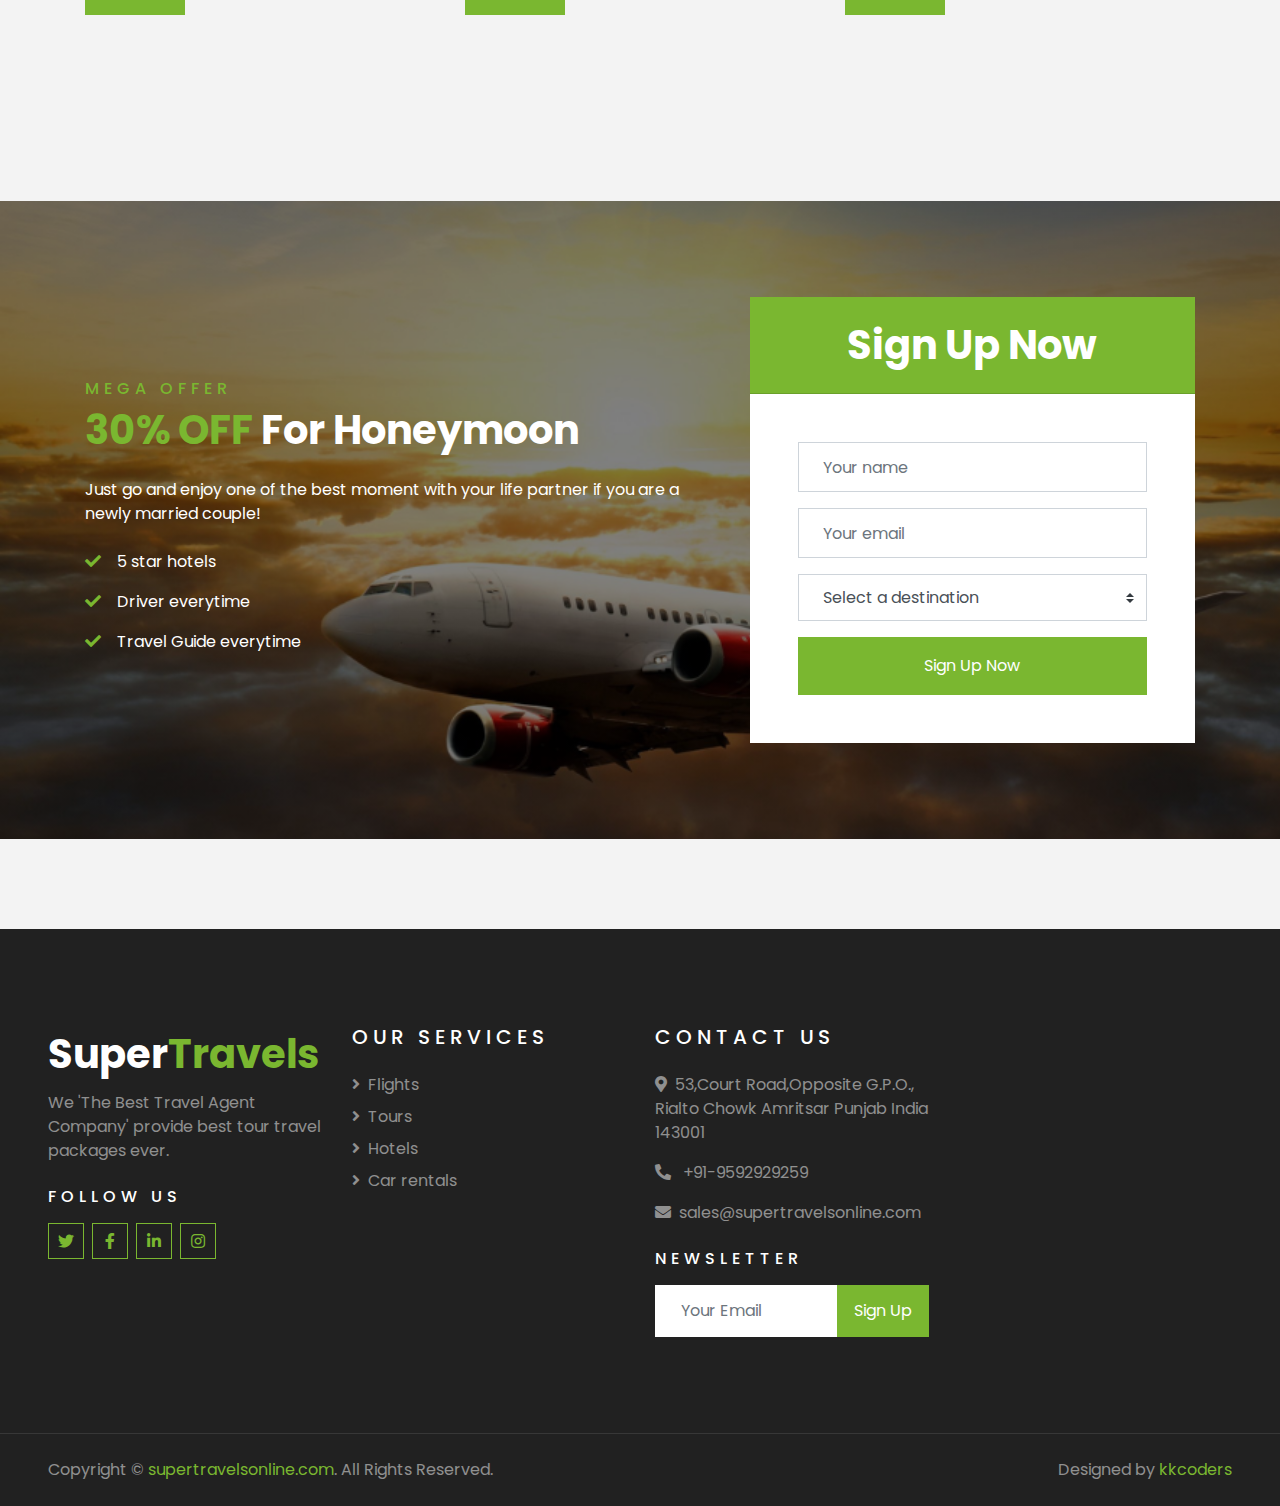
<file: about.html>
<!DOCTYPE html>
<html lang="en">

<head>
    <meta charset="utf-8">
    <title>Super International Travels.</title>
    <meta content="width=device-width, initial-scale=1.0" name="viewport">
    <meta content="Free HTML Templates" name="keywords">
    <meta content="Free HTML Templates" name="description">

    <!-- Favicon -->
    <link href="img/favicon.ico" rel="icon">

    <!-- Google Web Fonts -->
    <link rel="preconnect" href="https://fonts.gstatic.com">
    <link href="https://fonts.googleapis.com/css2?family=Poppins:wght@400;500;600;700&display=swap" rel="stylesheet"> 

    <!-- Font Awesome -->
    <link href="https://cdnjs.cloudflare.com/ajax/libs/font-awesome/5.10.0/css/all.min.css" rel="stylesheet">

    <!-- Libraries Stylesheet -->
    <link href="lib/owlcarousel/assets/owl.carousel.min.css" rel="stylesheet">
    <link href="lib/tempusdominus/css/tempusdominus-bootstrap-4.min.css" rel="stylesheet" />

    <!-- Customized Bootstrap Stylesheet -->
    <link href="css/style.css" rel="stylesheet">
</head>

<body>
    <!-- Topbar Start -->
    <div class="container-fluid bg-light pt-3 d-none d-lg-block">
        <div class="container">
            <div class="row">
                <div class="col-lg-6 text-center text-lg-left mb-2 mb-lg-0">
                    <div class="d-inline-flex align-items-center">
                        <p><i class="fa fa-envelope mr-2"></i>sales@supertravelsonline.com</p>
                        <p class="text-body px-3">|</p>
                        <p><i class="fa fa-phone-alt mr-2"></i>+91-9592929259</p>
                    </div>
                </div>
                <div class="col-lg-6 text-center text-lg-right">
                    <div class="d-inline-flex align-items-center">
                        <a class="text-primary px-3" href="">
                            <i class="fab fa-facebook-f"></i>
                        </a>
                        <a class="text-primary px-3" href="">
                            <i class="fab fa-twitter"></i>
                        </a>
                        <a class="text-primary px-3" href="">
                            <i class="fab fa-linkedin-in"></i>
                        </a>
                        <a class="text-primary px-3" href="">
                            <i class="fab fa-instagram"></i>
                        </a>
                        <a class="text-primary pl-3" href="">
                            <i class="fab fa-youtube"></i>
                        </a>
                    </div>
                </div>
            </div>
        </div>
    </div>
    <!-- Topbar End -->


    <!-- Navbar Start -->
    <div class="container-fluid position-relative nav-bar p-0">
        <div class="container-lg position-relative p-0 px-lg-3" style="z-index: 9;">
            <nav class="navbar navbar-expand-lg bg-light navbar-light shadow-lg py-3 py-lg-0 pl-3 pl-lg-5">
                <a href="" class="navbar-brand">
                    <h1 class="m-0 text-primary"><span class="text-dark">Super</span>Travels</h1>
                </a>
                <button type="button" class="navbar-toggler" data-toggle="collapse" data-target="#navbarCollapse">
                    <span class="navbar-toggler-icon"></span>
                </button>
                <div class="collapse navbar-collapse justify-content-between px-3" id="navbarCollapse">
                    <div class="navbar-nav ml-auto py-0">
                        <a href="index.html" class="nav-item nav-link active">Home</a>
                        <a href="about.html" class="nav-item nav-link">About</a>
                        <a href="service.html" class="nav-item nav-link">Services</a>
                        <a href="flights.html" class="nav-item nav-link ">Flights</a>
                        <a href="tours.html" class="nav-item nav-link ">Tours</a>
                        <a href="hotels.html" class="nav-item nav-link ">Hotels</a>
                        <a href="cars.html" class="nav-item nav-link">Cars</a>
                        <!-- <div class="nav-item dropdown"> -->
                            <!-- <a href="#" class="nav-link dropdown-toggle" data-toggle="dropdown">Pages</a>
                            <div class="dropdown-menu border-0 rounded-0 m-0">
                                <a href="blog.html" class="dropdown-item">Blog Grid</a>
                                <a href="single.html" class="dropdown-item">Blog Detail</a>
                                <a href="destination.html" class="dropdown-item">Destination</a>
                                <a href="guide.html" class="dropdown-item">Travel Guides</a>
                                <a href="testimonial.html" class="dropdown-item">Testimonial</a>
                            </div> -->
                        </div>
                        <a href="contact.html" class="nav-item nav-link">Contact</a>
                    </div>
                </div>
            </nav>
        </div>
    </div>
    <!-- Navbar End -->


    <!-- Header Start -->
    <div class="container-fluid page-header">
        <div class="container">
            <div class="d-flex flex-column align-items-center justify-content-center" style="min-height: 400px">
                <h3 class="display-4 text-white text-uppercase">About</h3>
                <div class="d-inline-flex text-white">
                    <p class="m-0 text-uppercase"><a class="text-white" href="">Home</a></p>
                    <i class="fa fa-angle-double-right pt-1 px-3"></i>
                    <p class="m-0 text-uppercase">About</p>
                </div>
            </div>
        </div>
    </div>
    <!-- Header End -->


    <!-- Booking Start -->
    <div class="container-fluid booking mt-5 pb-5">
        <div class="container pb-5">
            <div class="bg-light shadow" style="padding: 30px;">
                <div class="row align-items-center" style="min-height: 60px;">
                    <div class="col-md-10">
                        <div class="row">

                            <div class="col-md-3">
                                <div class="mb-3 mb-md-0">
                                    <select class="custom-select px-4" style="height: 47px;">
                                        <option selected>Departure</option>
                                        <option value="1">Amritsar</option>
                                        <option value="2">Bombay</option>
                                        <option value="3">Delhi</option>
                                    </select>
                                </div>
                            </div>
                            <div class="col-md-3">
                                <div class="mb-3 mb-md-0">
                                    <select class="custom-select px-4" style="height: 47px;">
                                        <option selected>Arrival</option>
                                        <option value="1">Amritsar</option>
                                        <option value="2">Bombay</option>
                                        <option value="3">Delhi</option>
                                    </select>
                                </div>
                            </div>
                            <div class="col-md-3">
                                <div class="mb-3 mb-md-0">
                                    <div class="date" id="date1" data-target-input="nearest">
                                        <input type="text" class="form-control p-4 datetimepicker-input" placeholder="Depart Date" data-target="#date1" data-toggle="datetimepicker"/>
                                    </div>
                                </div>
                            </div>
                            <div class="col-md-3">
                                <div class="mb-3 mb-md-0">
                                    <div class="date" id="date2" data-target-input="nearest">
                                        <input type="text" class="form-control p-4 datetimepicker-input" placeholder="Return Date" data-target="#date2" data-toggle="datetimepicker"/>
                                    </div>
                                </div>
                            </div>
                            <!-- <div class="col-md-3">
                                <div class="mb-3 mb-md-0">
                                    <select class="custom-select px-4" style="height: 47px;">
                                        <option selected>Duration</option>
                                        <option value="1">Duration 1</option>
                                        <option value="2">Duration 1</option>
                                        <option value="3">Duration 1</option>
                                    </select>
                                </div>
                            </div> -->
                        </div>
                    </div>
                    <div class="col-md-2">
                        <button class="btn btn-primary btn-block" type="submit" style="height: 47px; margin-top: -2px;">Submit</button>
                    </div>
                </div>
            </div>
        </div>
    </div>
    <!-- Booking End -->


    <!-- About Start -->
    <div class="container-fluid py-5">
        <div class="container pt-5">
            <div class="row">
                <div class="col-lg-6" style="min-height: 500px;">
                    <div class="position-relative h-100">
                        <img class="position-absolute w-100 h-100" src="img/about.jpg" style="object-fit: cover;">
                    </div>
                </div>
                <div class="col-lg-6 pt-5 pb-lg-5">
                    <div class="about-text bg-white p-4 p-lg-5 my-lg-5">
                        <h6 class="text-primary text-uppercase" style="letter-spacing: 5px;">About Us</h6>
                        <h1 class="mb-3">We Provide Best Tour Packages In Your Budget</h1>
                        <p>Contact us to get one of the best packages that are really in your budget. </p>
                        <div class="row mb-4">
                            <div class="col-6">
                                <img class="img-fluid" src="img/about-1.jpg" alt="">
                            </div>
                            <div class="col-6">
                                <img class="img-fluid" src="img/about-2.jpg" alt="">
                            </div>
                        </div>
                        <a href="contact.html" class="btn btn-primary mt-1">Book Now</a>
                    </div>
                </div>
            </div>
        </div>
    </div>
    <!-- About End -->


    <!-- Feature Start -->
    <div class="container-fluid pb-5">
        <div class="container pb-5">
            <div class="row">
                <div class="col-md-4">
                    <div class="d-flex mb-4 mb-lg-0">
                        <div class="d-flex flex-shrink-0 align-items-center justify-content-center bg-primary mr-3" style="height: 100px; width: 100px;">
                            <i class="fa fa-2x fa-money-check-alt text-white"></i>
                        </div>
                        <div class="d-flex flex-column">
                            <h5 class="">Competitive Pricing</h5>
                            <p class="m-0">You can compare our prices to any of the travel agency! </p>
                        </div>
                    </div>
                </div>
                <div class="col-md-4">
                    <div class="d-flex mb-4 mb-lg-0">
                        <div class="d-flex flex-shrink-0 align-items-center justify-content-center bg-primary mr-3" style="height: 100px; width: 100px;">
                            <i class="fa fa-2x fa-award text-white"></i>
                        </div>
                        <div class="d-flex flex-column">
                            <h5 class="">Best Services</h5>
                            <p class="m-0">We are renkowned in the market for our best services </p>
                        </div>
                    </div>
                </div>
                <div class="col-md-4">
                    <div class="d-flex mb-4 mb-lg-0">
                        <div class="d-flex flex-shrink-0 align-items-center justify-content-center bg-primary mr-3" style="height: 100px; width: 100px;">
                            <i class="fa fa-2x fa-globe text-white"></i>
                        </div>
                        <div class="d-flex flex-column">
                            <h5 class="">Worldwide Coverage</h5>
                            <p class="m-0">We cover the clients from the world wide area!</p>
                        </div>
                    </div>
                </div>
            </div>
        </div>
    </div>
    <!-- Feature End -->


    <!-- Registration Start -->
     <div class="container-fluid bg-registration py-5" style="margin: 90px 0;">
        <div class="container py-5">
            <div class="row align-items-center">
                <div class="col-lg-7 mb-5 mb-lg-0">
                    <div class="mb-4">
                        <h6 class="text-primary text-uppercase" style="letter-spacing: 5px;">Mega Offer</h6>
                        <h1 class="text-white"><span class="text-primary">30% OFF</span> For Honeymoon</h1>
                    </div>
                    <p class="text-white">Just go and enjoy one of the best moment with your life partner if you are a newly married couple!</p>
                    <ul class="list-inline text-white m-0">
                        <li class="py-2"><i class="fa fa-check text-primary mr-3"></i>5 star hotels</li>
                        <li class="py-2"><i class="fa fa-check text-primary mr-3"></i>Driver everytime </li>
                        <li class="py-2"><i class="fa fa-check text-primary mr-3"></i>Travel Guide everytime</li>
                    </ul>
                </div>
                <div class="col-lg-5">
                    <div class="card border-0">
                        <div class="card-header bg-primary text-center p-4">
                            <h1 class="text-white m-0">Sign Up Now</h1>
                        </div>
                        <div class="card-body rounded-bottom bg-white p-5">
                            <form>
                                <div class="form-group">
                                    <input type="text" class="form-control p-4" placeholder="Your name" required="required" />
                                </div>
                                <div class="form-group">
                                    <input type="email" class="form-control p-4" placeholder="Your email" required="required" />
                                </div>
                                <div class="form-group">
                                    <select class="custom-select px-4" style="height: 47px;">
                                        <option selected>Select a destination</option>
                                        <option value="1">Thailand</option>
                                        <option value="2">Singapore</option>
                                        <option value="3">Goa</option>
                                    </select>
                                </div>
                                <div>
                                    <button class="btn btn-primary btn-block py-3" type="submit">Sign Up Now</button>
                                </div>
                            </form>
                        </div>
                    </div>
                </div>
            </div>
        </div>
    </div>
    <!-- Registration End -->


    <!-- Team Start -->
    <!-- <div class="container-fluid py-5">
        <div class="container pt-5 pb-3">
            <div class="text-center mb-3 pb-3">
                <h6 class="text-primary text-uppercase" style="letter-spacing: 5px;">Guides</h6>
                <h1>Our Travel Guides</h1>
            </div>
            <div class="row">
                <div class="col-lg-3 col-md-4 col-sm-6 pb-1">
                    <div class="team-item bg-white mb-4">
                        <div class="team-img position-relative overflow-hidden">
                            <img class="img-fluid w-100" src="img/team-1.jpg" alt="">
                            <div class="team-social">
                                <a class="btn btn-outline-primary btn-square" href=""><i class="fab fa-twitter"></i></a>
                                <a class="btn btn-outline-primary btn-square" href=""><i class="fab fa-facebook-f"></i></a>
                                <a class="btn btn-outline-primary btn-square" href=""><i class="fab fa-instagram"></i></a>
                                <a class="btn btn-outline-primary btn-square" href=""><i class="fab fa-linkedin-in"></i></a>
                            </div>
                        </div>
                        <div class="text-center py-4">
                            <h5 class="text-truncate">Guide Name</h5>
                            <p class="m-0">Designation</p>
                        </div>
                    </div>
                </div>
                <div class="col-lg-3 col-md-4 col-sm-6 pb-1">
                    <div class="team-item bg-white mb-4">
                        <div class="team-img position-relative overflow-hidden">
                            <img class="img-fluid w-100" src="img/team-2.jpg" alt="">
                            <div class="team-social">
                                <a class="btn btn-outline-primary btn-square" href=""><i class="fab fa-twitter"></i></a>
                                <a class="btn btn-outline-primary btn-square" href=""><i class="fab fa-facebook-f"></i></a>
                                <a class="btn btn-outline-primary btn-square" href=""><i class="fab fa-instagram"></i></a>
                                <a class="btn btn-outline-primary btn-square" href=""><i class="fab fa-linkedin-in"></i></a>
                            </div>
                        </div>
                        <div class="text-center py-4">
                            <h5 class="text-truncate">Guide Name</h5>
                            <p class="m-0">Designation</p>
                        </div>
                    </div>
                </div>
                <div class="col-lg-3 col-md-4 col-sm-6 pb-1">
                    <div class="team-item bg-white mb-4">
                        <div class="team-img position-relative overflow-hidden">
                            <img class="img-fluid w-100" src="img/team-3.jpg" alt="">
                            <div class="team-social">
                                <a class="btn btn-outline-primary btn-square" href=""><i class="fab fa-twitter"></i></a>
                                <a class="btn btn-outline-primary btn-square" href=""><i class="fab fa-facebook-f"></i></a>
                                <a class="btn btn-outline-primary btn-square" href=""><i class="fab fa-instagram"></i></a>
                                <a class="btn btn-outline-primary btn-square" href=""><i class="fab fa-linkedin-in"></i></a>
                            </div>
                        </div>
                        <div class="text-center py-4">
                            <h5 class="text-truncate">Guide Name</h5>
                            <p class="m-0">Designation</p>
                        </div>
                    </div>
                </div>
                <div class="col-lg-3 col-md-4 col-sm-6 pb-1">
                    <div class="team-item bg-white mb-4">
                        <div class="team-img position-relative overflow-hidden">
                            <img class="img-fluid w-100" src="img/team-4.jpg" alt="">
                            <div class="team-social">
                                <a class="btn btn-outline-primary btn-square" href=""><i class="fab fa-twitter"></i></a>
                                <a class="btn btn-outline-primary btn-square" href=""><i class="fab fa-facebook-f"></i></a>
                                <a class="btn btn-outline-primary btn-square" href=""><i class="fab fa-instagram"></i></a>
                                <a class="btn btn-outline-primary btn-square" href=""><i class="fab fa-linkedin-in"></i></a>
                            </div>
                        </div>
                        <div class="text-center py-4">
                            <h5 class="text-truncate">Guide Name</h5>
                            <p class="m-0">Designation</p>
                        </div>
                    </div>
                </div>
            </div>
        </div>
    </div> -->
    <!-- Team End -->


    <!-- Footer Start -->
   <div class="container-fluid bg-dark text-white-50 py-5 px-sm-3 px-lg-5" style="margin-top: 90px;">
        <div class="row pt-5">
            <div class="col-lg-3 col-md-6 mb-5">
                <a href="" class="navbar-brand">
                    <h1 class="text-primary"><span class="text-white">Super</span>Travels</h1>
                </a>
                <p>We 'The Best Travel Agent Company' provide best tour travel packages ever.</p>
                <h6 class="text-white text-uppercase mt-4 mb-3" style="letter-spacing: 5px;">Follow Us</h6>
                <div class="d-flex justify-content-start">
                    <a class="btn btn-outline-primary btn-square mr-2" href="#"><i class="fab fa-twitter"></i></a>
                    <a class="btn btn-outline-primary btn-square mr-2" href="#"><i class="fab fa-facebook-f"></i></a>
                    <a class="btn btn-outline-primary btn-square mr-2" href="#"><i class="fab fa-linkedin-in"></i></a>
                    <a class="btn btn-outline-primary btn-square" href="#"><i class="fab fa-instagram"></i></a>
                </div>
            </div>
            <div class="col-lg-3 col-md-6 mb-5">
                <h5 class="text-white text-uppercase mb-4" style="letter-spacing: 5px;">Our Services</h5>
                <div class="d-flex flex-column justify-content-start">
                    <a class="text-white-50 mb-2" href="#"><i class="fa fa-angle-right mr-2"></i>Flights</a>
                    <a class="text-white-50 mb-2" href="#"><i class="fa fa-angle-right mr-2"></i>Tours</a>
                    <a class="text-white-50 mb-2" href="#"><i class="fa fa-angle-right mr-2"></i>Hotels</a>
                    <a class="text-white-50 mb-2" href="#"><i class="fa fa-angle-right mr-2"></i>Car rentals</a>
                    <!-- <a class="text-white-50 mb-2" href="#"><i class="fa fa-angle-right mr-2"></i>Guides</a>
                    <a class="text-white-50 mb-2" href="#"><i class="fa fa-angle-right mr-2"></i>Testimonial</a>
                    <a class="text-white-50" href="#"><i class="fa fa-angle-right mr-2"></i>Blog</a> -->
                </div>
            </div>
            
            <div class="col-lg-3 col-md-6 mb-5">
                <h5 class="text-white text-uppercase mb-4" style="letter-spacing: 5px;">Contact Us</h5>
                <p><i class="fa fa-map-marker-alt mr-2"></i>53,Court Road,Opposite G.P.O., Rialto Chowk Amritsar Punjab India 143001</p>
                <p><i class="fa fa-phone-alt mr-2"></i> +91-9592929259</p>
                <p><i class="fa fa-envelope mr-2"></i>sales@supertravelsonline.com</p>
                <h6 class="text-white text-uppercase mt-4 mb-3" style="letter-spacing: 5px;">Newsletter</h6>
                <div class="w-100">
                    <div class="input-group">
                        <input type="text" class="form-control border-light" style="padding: 25px;" placeholder="Your Email">
                        <div class="input-group-append">
                            <button class="btn btn-primary px-3">Sign Up</button>
                        </div>
                    </div>
                </div>
            </div>
        </div>
    </div>
    <div class="container-fluid bg-dark text-white border-top py-4 px-sm-3 px-md-5" style="border-color: rgba(256, 256, 256, .1) !important;">
        <div class="row">
            <div class="col-lg-6 text-center text-md-left mb-3 mb-md-0">
                <p class="m-0 text-white-50">Copyright &copy; <a href="#">supertravelsonline.com</a>. All Rights Reserved.</a>
                </p>
            </div>
            <div class="col-lg-6 text-center text-md-right">
                <p class="m-0 text-white-50">Designed by <a href="kkcoders.co">kkcoders</a>
                </p>
            </div>
        </div>
    </div>
    <!-- Footer End -->


    <!-- Back to Top -->
    <a href="#" class="btn btn-lg btn-primary btn-lg-square back-to-top"><i class="fa fa-angle-double-up"></i></a>


    <!-- JavaScript Libraries -->
    <script src="https://code.jquery.com/jquery-3.4.1.min.js"></script>
    <script src="https://stackpath.bootstrapcdn.com/bootstrap/4.4.1/js/bootstrap.bundle.min.js"></script>
    <script src="lib/easing/easing.min.js"></script>
    <script src="lib/owlcarousel/owl.carousel.min.js"></script>
    <script src="lib/tempusdominus/js/moment.min.js"></script>
    <script src="lib/tempusdominus/js/moment-timezone.min.js"></script>
    <script src="lib/tempusdominus/js/tempusdominus-bootstrap-4.min.js"></script>

    <!-- Contact Javascript File -->
    <script src="mail/jqBootstrapValidation.min.js"></script>
    <script src="mail/contact.js"></script>

    <!-- Template Javascript -->
    <script src="js/main.js"></script>
</body>

</html>
</file>
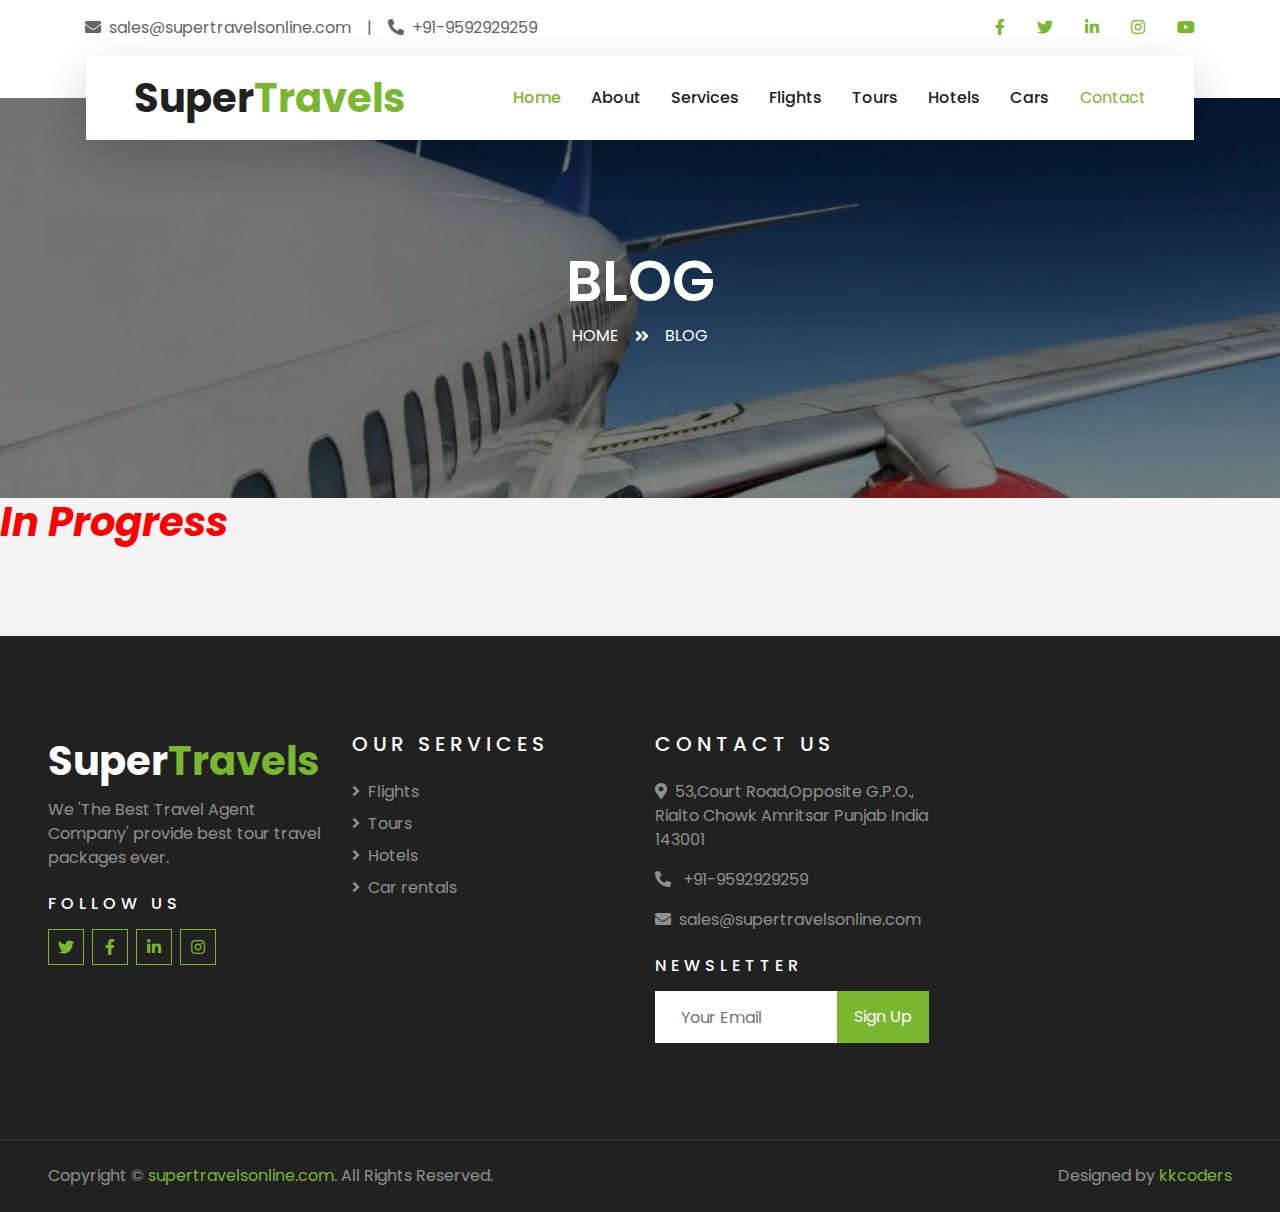
<file: blog.html>
<!DOCTYPE html>
<html lang="en">

<head>
    <meta charset="utf-8">
    <title>Super International Travels.</title>
    <meta content="width=device-width, initial-scale=1.0" name="viewport">
    <meta content="Free HTML Templates" name="keywords">
    <meta content="Free HTML Templates" name="description">

    <!-- Favicon -->
    <link href="img/favicon.ico" rel="icon">

    <!-- Google Web Fonts -->
    <link rel="preconnect" href="https://fonts.gstatic.com">
    <link href="https://fonts.googleapis.com/css2?family=Poppins:wght@400;500;600;700&display=swap" rel="stylesheet"> 

    <!-- Font Awesome -->
    <link href="https://cdnjs.cloudflare.com/ajax/libs/font-awesome/5.10.0/css/all.min.css" rel="stylesheet">

    <!-- Libraries Stylesheet -->
    <link href="lib/owlcarousel/assets/owl.carousel.min.css" rel="stylesheet">
    <link href="lib/tempusdominus/css/tempusdominus-bootstrap-4.min.css" rel="stylesheet" />

    <!-- Customized Bootstrap Stylesheet -->
    <link href="css/style.css" rel="stylesheet">
</head>

<body>
    <!-- Topbar Start -->
    <div class="container-fluid bg-light pt-3 d-none d-lg-block">
        <div class="container">
            <div class="row">
                <div class="col-lg-6 text-center text-lg-left mb-2 mb-lg-0">
                    <div class="d-inline-flex align-items-center">
                        <p><i class="fa fa-envelope mr-2"></i>sales@supertravelsonline.com</p>
                        <p class="text-body px-3">|</p>
                        <p><i class="fa fa-phone-alt mr-2"></i>+91-9592929259</p>
                    </div>
                </div>
                <div class="col-lg-6 text-center text-lg-right">
                    <div class="d-inline-flex align-items-center">
                        <a class="text-primary px-3" href="">
                            <i class="fab fa-facebook-f"></i>
                        </a>
                        <a class="text-primary px-3" href="">
                            <i class="fab fa-twitter"></i>
                        </a>
                        <a class="text-primary px-3" href="">
                            <i class="fab fa-linkedin-in"></i>
                        </a>
                        <a class="text-primary px-3" href="">
                            <i class="fab fa-instagram"></i>
                        </a>
                        <a class="text-primary pl-3" href="">
                            <i class="fab fa-youtube"></i>
                        </a>
                    </div>
                </div>
            </div>
        </div>
    </div>
    <!-- Topbar End -->


    <!-- Navbar Start -->
    <div class="container-fluid position-relative nav-bar p-0">
        <div class="container-lg position-relative p-0 px-lg-3" style="z-index: 9;">
            <nav class="navbar navbar-expand-lg bg-light navbar-light shadow-lg py-3 py-lg-0 pl-3 pl-lg-5">
                <a href="" class="navbar-brand">
                    <h1 class="m-0 text-primary"><span class="text-dark">Super</span>Travels</h1>
                </a>
                <button type="button" class="navbar-toggler" data-toggle="collapse" data-target="#navbarCollapse">
                    <span class="navbar-toggler-icon"></span>
                </button>
                <div class="collapse navbar-collapse justify-content-between px-3" id="navbarCollapse">
                    <div class="navbar-nav ml-auto py-0">
                        <a href="index.html" class="nav-item nav-link active">Home</a>
                        <a href="about.html" class="nav-item nav-link">About</a>
                        <a href="service.html" class="nav-item nav-link">Services</a>
                        <a href="flights.html" class="nav-item nav-link ">Flights</a>
                        <a href="tours.html" class="nav-item nav-link ">Tours</a>
                        <a href="hotels.html" class="nav-item nav-link ">Hotels</a>
                        <a href="cars.html" class="nav-item nav-link">Cars</a>
                        <!-- <div class="nav-item dropdown"> -->
                            <!-- <a href="#" class="nav-link dropdown-toggle" data-toggle="dropdown">Pages</a>
                            <div class="dropdown-menu border-0 rounded-0 m-0">
                                <a href="blog.html" class="dropdown-item">Blog Grid</a>
                                <a href="single.html" class="dropdown-item">Blog Detail</a>
                                <a href="destination.html" class="dropdown-item">Destination</a>
                                <a href="guide.html" class="dropdown-item">Travel Guides</a>
                                <a href="testimonial.html" class="dropdown-item">Testimonial</a>
                            </div> -->
                        </div>
                        <a href="contact.html" class="nav-item nav-link">Contact</a>
                    </div>
                </div>
            </nav>
        </div>
    </div>
    <!-- Navbar End -->


    <!-- Header Start -->
    <div class="container-fluid page-header">
        <div class="container">
            <div class="d-flex flex-column align-items-center justify-content-center" style="min-height: 400px">
                <h3 class="display-4 text-white text-uppercase">Blog</h3>
                <div class="d-inline-flex text-white">
                    <p class="m-0 text-uppercase"><a class="text-white" href="">Home</a></p>
                    <i class="fa fa-angle-double-right pt-1 px-3"></i>
                    <p class="m-0 text-uppercase">Blog</p>
                </div>
            </div>
        </div>
    </div>
    <!-- Header End -->
<body>
    <div><h1><i style="color: red;" text="center" > In Progress</i></h1></div>
</body>

    <!-- Booking Start -->
   <!-- <div class="container-fluid booking mt-5 pb-5">
        <div class="container pb-5">
            <div class="bg-light shadow" style="padding: 30px;">
                <div class="row align-items-center" style="min-height: 60px;">
                    <div class="col-md-10">
                        <div class="row">

                            <div class="col-md-3">
                                <div class="mb-3 mb-md-0">
                                    <select class="custom-select px-4" style="height: 47px;">
                                        <option selected>Departure</option>
                                        <option value="1">Amritsar</option>
                                        <option value="2">Bombay</option>
                                        <option value="3">Delhi</option>
                                    </select>
                                </div>
                            </div>
                            <div class="col-md-3">
                                <div class="mb-3 mb-md-0">
                                    <select class="custom-select px-4" style="height: 47px;">
                                        <option selected>Arrival</option>
                                        <option value="1">Amritsar</option>
                                        <option value="2">Bombay</option>
                                        <option value="3">Delhi</option>
                                    </select>
                                </div>
                            </div>
                            <div class="col-md-3">
                                <div class="mb-3 mb-md-0">
                                    <div class="date" id="date1" data-target-input="nearest">
                                        <input type="text" class="form-control p-4 datetimepicker-input" placeholder="Depart Date" data-target="#date1" data-toggle="datetimepicker"/>
                                    </div>
                                </div>
                            </div>
                            <div class="col-md-3">
                                <div class="mb-3 mb-md-0">
                                    <div class="date" id="date2" data-target-input="nearest">
                                        <input type="text" class="form-control p-4 datetimepicker-input" placeholder="Return Date" data-target="#date2" data-toggle="datetimepicker"/>
                                    </div>
                                </div>
                            </div>
                            <!-- <div class="col-md-3">
                                <div class="mb-3 mb-md-0">
                                    <select class="custom-select px-4" style="height: 47px;">
                                        <option selected>Duration</option>
                                        <option value="1">Duration 1</option>
                                        <option value="2">Duration 1</option>
                                        <option value="3">Duration 1</option>
                                    </select>
                                </div>
                            </div> -->
                      <!--   </div>
                    </div>
                    <div class="col-md-2">
                        <button class="btn btn-primary btn-block" type="submit" style="height: 47px; margin-top: -2px;">Submit</button>
                    </div>
                </div>
            </div>
        </div>
    </div> -->
    <!-- Booking End -->


    <!-- Blog Start -->
    <!-- <div class="container-fluid py-5">
        <div class="container py-5">
            <div class="row">
                <div class="col-lg-8">
                    <div class="row pb-3">
                        <div class="col-md-6 mb-4 pb-2">
                            <div class="blog-item">
                                <div class="position-relative">
                                    <img class="img-fluid w-100" src="img/blog-1.jpg" alt="">
                                    <div class="blog-date">
                                        <h6 class="font-weight-bold mb-n1">01</h6>
                                        <small class="text-white text-uppercase">Jan</small>
                                    </div>
                                </div>
                                <div class="bg-white p-4">
                                    <div class="d-flex mb-2">
                                        <a class="text-primary text-uppercase text-decoration-none" href="">Admin</a>
                                        <span class="text-primary px-2">|</span>
                                        <a class="text-primary text-uppercase text-decoration-none" href="">Tours & Travel</a>
                                    </div>
                                    <a class="h5 m-0 text-decoration-none" href="">Dolor justo sea kasd lorem clita justo diam amet</a>
                                </div>
                            </div>
                        </div>
                        <div class="col-md-6 mb-4 pb-2">
                            <div class="blog-item">
                                <div class="position-relative">
                                    <img class="img-fluid w-100" src="img/blog-2.jpg" alt="">
                                    <div class="blog-date">
                                        <h6 class="font-weight-bold mb-n1">01</h6>
                                        <small class="text-white text-uppercase">Jan</small>
                                    </div>
                                </div>
                                <div class="bg-white p-4">
                                    <div class="d-flex mb-2">
                                        <a class="text-primary text-uppercase text-decoration-none" href="">Admin</a>
                                        <span class="text-primary px-2">|</span>
                                        <a class="text-primary text-uppercase text-decoration-none" href="">Tours & Travel</a>
                                    </div>
                                    <a class="h5 m-0 text-decoration-none" href="">Dolor justo sea kasd lorem clita justo diam amet</a>
                                </div>
                            </div>
                        </div>
                        <div class="col-md-6 mb-4 pb-2">
                            <div class="blog-item">
                                <div class="position-relative">
                                    <img class="img-fluid w-100" src="img/blog-3.jpg" alt="">
                                    <div class="blog-date">
                                        <h6 class="font-weight-bold mb-n1">01</h6>
                                        <small class="text-white text-uppercase">Jan</small>
                                    </div>
                                </div>
                                <div class="bg-white p-4">
                                    <div class="d-flex mb-2">
                                        <a class="text-primary text-uppercase text-decoration-none" href="">Admin</a>
                                        <span class="text-primary px-2">|</span>
                                        <a class="text-primary text-uppercase text-decoration-none" href="">Tours & Travel</a>
                                    </div>
                                    <a class="h5 m-0 text-decoration-none" href="">Dolor justo sea kasd lorem clita justo diam amet</a>
                                </div>
                            </div>
                        </div>
                        <div class="col-md-6 mb-4 pb-2">
                            <div class="blog-item">
                                <div class="position-relative">
                                    <img class="img-fluid w-100" src="img/blog-1.jpg" alt="">
                                    <div class="blog-date">
                                        <h6 class="font-weight-bold mb-n1">01</h6>
                                        <small class="text-white text-uppercase">Jan</small>
                                    </div>
                                </div>
                                <div class="bg-white p-4">
                                    <div class="d-flex mb-2">
                                        <a class="text-primary text-uppercase text-decoration-none" href="">Admin</a>
                                        <span class="text-primary px-2">|</span>
                                        <a class="text-primary text-uppercase text-decoration-none" href="">Tours & Travel</a>
                                    </div>
                                    <a class="h5 m-0 text-decoration-none" href="">Dolor justo sea kasd lorem clita justo diam amet</a>
                                </div>
                            </div>
                        </div>
                        <div class="col-md-6 mb-4 pb-2">
                            <div class="blog-item">
                                <div class="position-relative">
                                    <img class="img-fluid w-100" src="img/blog-2.jpg" alt="">
                                    <div class="blog-date">
                                        <h6 class="font-weight-bold mb-n1">01</h6>
                                        <small class="text-white text-uppercase">Jan</small>
                                    </div>
                                </div>
                                <div class="bg-white p-4">
                                    <div class="d-flex mb-2">
                                        <a class="text-primary text-uppercase text-decoration-none" href="">Admin</a>
                                        <span class="text-primary px-2">|</span>
                                        <a class="text-primary text-uppercase text-decoration-none" href="">Tours & Travel</a>
                                    </div>
                                    <a class="h5 m-0 text-decoration-none" href="">Dolor justo sea kasd lorem clita justo diam amet</a>
                                </div>
                            </div>
                        </div>
                        <div class="col-md-6 mb-4 pb-2">
                            <div class="blog-item">
                                <div class="position-relative">
                                    <img class="img-fluid w-100" src="img/blog-3.jpg" alt="">
                                    <div class="blog-date">
                                        <h6 class="font-weight-bold mb-n1">01</h6>
                                        <small class="text-white text-uppercase">Jan</small>
                                    </div>
                                </div>
                                <div class="bg-white p-4">
                                    <div class="d-flex mb-2">
                                        <a class="text-primary text-uppercase text-decoration-none" href="">Admin</a>
                                        <span class="text-primary px-2">|</span>
                                        <a class="text-primary text-uppercase text-decoration-none" href="">Tours & Travel</a>
                                    </div>
                                    <a class="h5 m-0 text-decoration-none" href="">Dolor justo sea kasd lorem clita justo diam amet</a>
                                </div>
                            </div>
                        </div>
                        <div class="col-md-6 mb-4 pb-2">
                            <div class="blog-item">
                                <div class="position-relative">
                                    <img class="img-fluid w-100" src="img/blog-1.jpg" alt="">
                                    <div class="blog-date">
                                        <h6 class="font-weight-bold mb-n1">01</h6>
                                        <small class="text-white text-uppercase">Jan</small>
                                    </div>
                                </div>
                                <div class="bg-white p-4">
                                    <div class="d-flex mb-2">
                                        <a class="text-primary text-uppercase text-decoration-none" href="">Admin</a>
                                        <span class="text-primary px-2">|</span>
                                        <a class="text-primary text-uppercase text-decoration-none" href="">Tours & Travel</a>
                                    </div>
                                    <a class="h5 m-0 text-decoration-none" href="">Dolor justo sea kasd lorem clita justo diam amet</a>
                                </div>
                            </div>
                        </div>
                        <div class="col-md-6 mb-4 pb-2">
                            <div class="blog-item">
                                <div class="position-relative">
                                    <img class="img-fluid w-100" src="img/blog-2.jpg" alt="">
                                    <div class="blog-date">
                                        <h6 class="font-weight-bold mb-n1">01</h6>
                                        <small class="text-white text-uppercase">Jan</small>
                                    </div>
                                </div>
                                <div class="bg-white p-4">
                                    <div class="d-flex mb-2">
                                        <a class="text-primary text-uppercase text-decoration-none" href="">Admin</a>
                                        <span class="text-primary px-2">|</span>
                                        <a class="text-primary text-uppercase text-decoration-none" href="">Tours & Travel</a>
                                    </div>
                                    <a class="h5 m-0 text-decoration-none" href="">Dolor justo sea kasd lorem clita justo diam amet</a>
                                </div>
                            </div>
                        </div>
                        <div class="col-12">
                            <nav aria-label="Page navigation">
                                <ul class="pagination pagination-lg justify-content-center bg-white mb-0" style="padding: 30px;">
                                  <li class="page-item disabled">
                                    <a class="page-link" href="#" aria-label="Previous">
                                      <span aria-hidden="true">&laquo;</span>
                                      <span class="sr-only">Previous</span>
                                    </a>
                                  </li>
                                  <li class="page-item active"><a class="page-link" href="#">1</a></li>
                                  <li class="page-item"><a class="page-link" href="#">2</a></li>
                                  <li class="page-item"><a class="page-link" href="#">3</a></li>
                                  <li class="page-item">
                                    <a class="page-link" href="#" aria-label="Next">
                                      <span aria-hidden="true">&raquo;</span>
                                      <span class="sr-only">Next</span>
                                    </a>
                                  </li>
                                </ul>
                              </nav>
                        </div>
                    </div>
                </div>
    
                <div class="col-lg-4 mt-5 mt-lg-0"> -->
                    <!-- Author Bio -->
                    <!-- <div class="d-flex flex-column text-center bg-white mb-5 py-5 px-4">
                        <img src="img/user.jpg" class="img-fluid mx-auto mb-3" style="width: 100px;">
                        <h3 class="text-primary mb-3">John Doe</h3>
                        <p>Conset elitr erat vero dolor ipsum et diam, eos dolor lorem, ipsum sit no ut est  ipsum erat kasd amet elitr</p>
                        <div class="d-flex justify-content-center">
                            <a class="text-primary px-2" href="">
                                <i class="fab fa-facebook-f"></i>
                            </a>
                            <a class="text-primary px-2" href="">
                                <i class="fab fa-twitter"></i>
                            </a>
                            <a class="text-primary px-2" href="">
                                <i class="fab fa-linkedin-in"></i>
                            </a>
                            <a class="text-primary px-2" href="">
                                <i class="fab fa-instagram"></i>
                            </a>
                            <a class="text-primary px-2" href="">
                                <i class="fab fa-youtube"></i>
                            </a>
                        </div>
                    </div> -->
    
                    <!-- Search Form -->
                    <!-- <div class="mb-5">
                        <div class="bg-white" style="padding: 30px;">
                            <div class="input-group">
                                <input type="text" class="form-control p-4" placeholder="Keyword">
                                <div class="input-group-append">
                                    <span class="input-group-text bg-primary border-primary text-white"><i
                                            class="fa fa-search"></i></span>
                                </div>
                            </div>
                        </div>
                    </div> -->

                    <!-- Category List -->
                    <!-- <div class="mb-5">
                        <h4 class="text-uppercase mb-4" style="letter-spacing: 5px;">Categories</h4>
                        <div class="bg-white" style="padding: 30px;">
                            <ul class="list-inline m-0">
                                <li class="mb-3 d-flex justify-content-between align-items-center">
                                    <a class="text-dark" href="#"><i class="fa fa-angle-right text-primary mr-2"></i>Web
                                        Design</a>
                                    <span class="badge badge-primary badge-pill">150</span>
                                </li>
                                <li class="mb-3 d-flex justify-content-between align-items-center">
                                    <a class="text-dark" href="#"><i class="fa fa-angle-right text-primary mr-2"></i>Web
                                        Development</a>
                                    <span class="badge badge-primary badge-pill">131</span>
                                </li>
                                <li class="mb-3 d-flex justify-content-between align-items-center">
                                    <a class="text-dark" href="#"><i
                                            class="fa fa-angle-right text-primary mr-2"></i>Online Marketing</a>
                                    <span class="badge badge-primary badge-pill">78</span>
                                </li>
                                <li class="mb-3 d-flex justify-content-between align-items-center">
                                    <a class="text-dark" href="#"><i
                                            class="fa fa-angle-right text-primary mr-2"></i>Keyword Research</a>
                                    <span class="badge badge-primary badge-pill">56</span>
                                </li>
                                <li class="d-flex justify-content-between align-items-center">
                                    <a class="text-dark" href="#"><i
                                            class="fa fa-angle-right text-primary mr-2"></i>Email Marketing</a>
                                    <span class="badge badge-primary badge-pill">98</span>
                                </li>
                            </ul>
                        </div>
                    </div> -->
    
                    <!-- Recent Post -->
                    <!-- <div class="mb-5">
                        <h4 class="text-uppercase mb-4" style="letter-spacing: 5px;">Recent Post</h4>
                        <a class="d-flex align-items-center text-decoration-none bg-white mb-3" href="">
                            <img class="img-fluid" src="img/blog-100x100.jpg" alt="">
                            <div class="pl-3">
                                <h6 class="m-1">Diam lorem dolore justo eirmod lorem dolore</h6>
                                <small>Jan 01, 2050</small>
                            </div>
                        </a>
                        <a class="d-flex align-items-center text-decoration-none bg-white mb-3" href="">
                            <img class="img-fluid" src="img/blog-100x100.jpg" alt="">
                            <div class="pl-3">
                                <h6 class="m-1">Diam lorem dolore justo eirmod lorem dolore</h6>
                                <small>Jan 01, 2050</small>
                            </div>
                        </a>
                        <a class="d-flex align-items-center text-decoration-none bg-white mb-3" href="">
                            <img class="img-fluid" src="img/blog-100x100.jpg" alt="">
                            <div class="pl-3">
                                <h6 class="m-1">Diam lorem dolore justo eirmod lorem dolore</h6>
                                <small>Jan 01, 2050</small>
                            </div>
                        </a>
                    </div>
     -->
                    <!-- Tag Cloud -->
                    <!-- <div class="mb-5">
                        <h4 class="text-uppercase mb-4" style="letter-spacing: 5px;">Tag Cloud</h4>
                        <div class="d-flex flex-wrap m-n1">
                            <a href="" class="btn btn-light m-1">Design</a>
                            <a href="" class="btn btn-light m-1">Development</a>
                            <a href="" class="btn btn-light m-1">Marketing</a>
                            <a href="" class="btn btn-light m-1">SEO</a>
                            <a href="" class="btn btn-light m-1">Writing</a>
                            <a href="" class="btn btn-light m-1">Consulting</a>
                        </div>
                    </div>
                </div>
            </div>
        </div>
    </div> --> 
    <!-- Blog End -->


    <!-- Footer Start -->
  <div class="container-fluid bg-dark text-white-50 py-5 px-sm-3 px-lg-5" style="margin-top: 90px;">
        <div class="row pt-5">
            <div class="col-lg-3 col-md-6 mb-5">
                <a href="" class="navbar-brand">
                    <h1 class="text-primary"><span class="text-white">Super</span>Travels</h1>
                </a>
                <p>We 'The Best Travel Agent Company' provide best tour travel packages ever.</p>
                <h6 class="text-white text-uppercase mt-4 mb-3" style="letter-spacing: 5px;">Follow Us</h6>
                <div class="d-flex justify-content-start">
                    <a class="btn btn-outline-primary btn-square mr-2" href="#"><i class="fab fa-twitter"></i></a>
                    <a class="btn btn-outline-primary btn-square mr-2" href="#"><i class="fab fa-facebook-f"></i></a>
                    <a class="btn btn-outline-primary btn-square mr-2" href="#"><i class="fab fa-linkedin-in"></i></a>
                    <a class="btn btn-outline-primary btn-square" href="#"><i class="fab fa-instagram"></i></a>
                </div>
            </div>
            <div class="col-lg-3 col-md-6 mb-5">
                <h5 class="text-white text-uppercase mb-4" style="letter-spacing: 5px;">Our Services</h5>
                <div class="d-flex flex-column justify-content-start">
                    <a class="text-white-50 mb-2" href="#"><i class="fa fa-angle-right mr-2"></i>Flights</a>
                    <a class="text-white-50 mb-2" href="#"><i class="fa fa-angle-right mr-2"></i>Tours</a>
                    <a class="text-white-50 mb-2" href="#"><i class="fa fa-angle-right mr-2"></i>Hotels</a>
                    <a class="text-white-50 mb-2" href="#"><i class="fa fa-angle-right mr-2"></i>Car rentals</a>
                    <!-- <a class="text-white-50 mb-2" href="#"><i class="fa fa-angle-right mr-2"></i>Guides</a>
                    <a class="text-white-50 mb-2" href="#"><i class="fa fa-angle-right mr-2"></i>Testimonial</a>
                    <a class="text-white-50" href="#"><i class="fa fa-angle-right mr-2"></i>Blog</a> -->
                </div>
            </div>
            
            <div class="col-lg-3 col-md-6 mb-5">
                <h5 class="text-white text-uppercase mb-4" style="letter-spacing: 5px;">Contact Us</h5>
                <p><i class="fa fa-map-marker-alt mr-2"></i>53,Court Road,Opposite G.P.O., Rialto Chowk Amritsar Punjab India 143001</p>
                <p><i class="fa fa-phone-alt mr-2"></i> +91-9592929259</p>
                <p><i class="fa fa-envelope mr-2"></i>sales@supertravelsonline.com</p>
                <h6 class="text-white text-uppercase mt-4 mb-3" style="letter-spacing: 5px;">Newsletter</h6>
                <div class="w-100">
                    <div class="input-group">
                        <input type="text" class="form-control border-light" style="padding: 25px;" placeholder="Your Email">
                        <div class="input-group-append">
                            <button class="btn btn-primary px-3">Sign Up</button>
                        </div>
                    </div>
                </div>
            </div>
        </div>
    </div>
    <div class="container-fluid bg-dark text-white border-top py-4 px-sm-3 px-md-5" style="border-color: rgba(256, 256, 256, .1) !important;">
        <div class="row">
            <div class="col-lg-6 text-center text-md-left mb-3 mb-md-0">
                <p class="m-0 text-white-50">Copyright &copy; <a href="#">supertravelsonline.com</a>. All Rights Reserved.</a>
                </p>
            </div>
            <div class="col-lg-6 text-center text-md-right">
                <p class="m-0 text-white-50">Designed by <a href="kkcoders.co">kkcoders</a>
                </p>
            </div>
        </div>
    </div>
    <!-- Footer End -->


    <!-- Back to Top -->
    <a href="#" class="btn btn-lg btn-primary btn-lg-square back-to-top"><i class="fa fa-angle-double-up"></i></a>


    <!-- JavaScript Libraries -->
    <script src="https://code.jquery.com/jquery-3.4.1.min.js"></script>
    <script src="https://stackpath.bootstrapcdn.com/bootstrap/4.4.1/js/bootstrap.bundle.min.js"></script>
    <script src="lib/easing/easing.min.js"></script>
    <script src="lib/owlcarousel/owl.carousel.min.js"></script>
    <script src="lib/tempusdominus/js/moment.min.js"></script>
    <script src="lib/tempusdominus/js/moment-timezone.min.js"></script>
    <script src="lib/tempusdominus/js/tempusdominus-bootstrap-4.min.js"></script>

    <!-- Contact Javascript File -->
    <script src="mail/jqBootstrapValidation.min.js"></script>
    <script src="mail/contact.js"></script>

    <!-- Template Javascript -->
    <script src="js/main.js"></script>
</body>

</html>
</file>
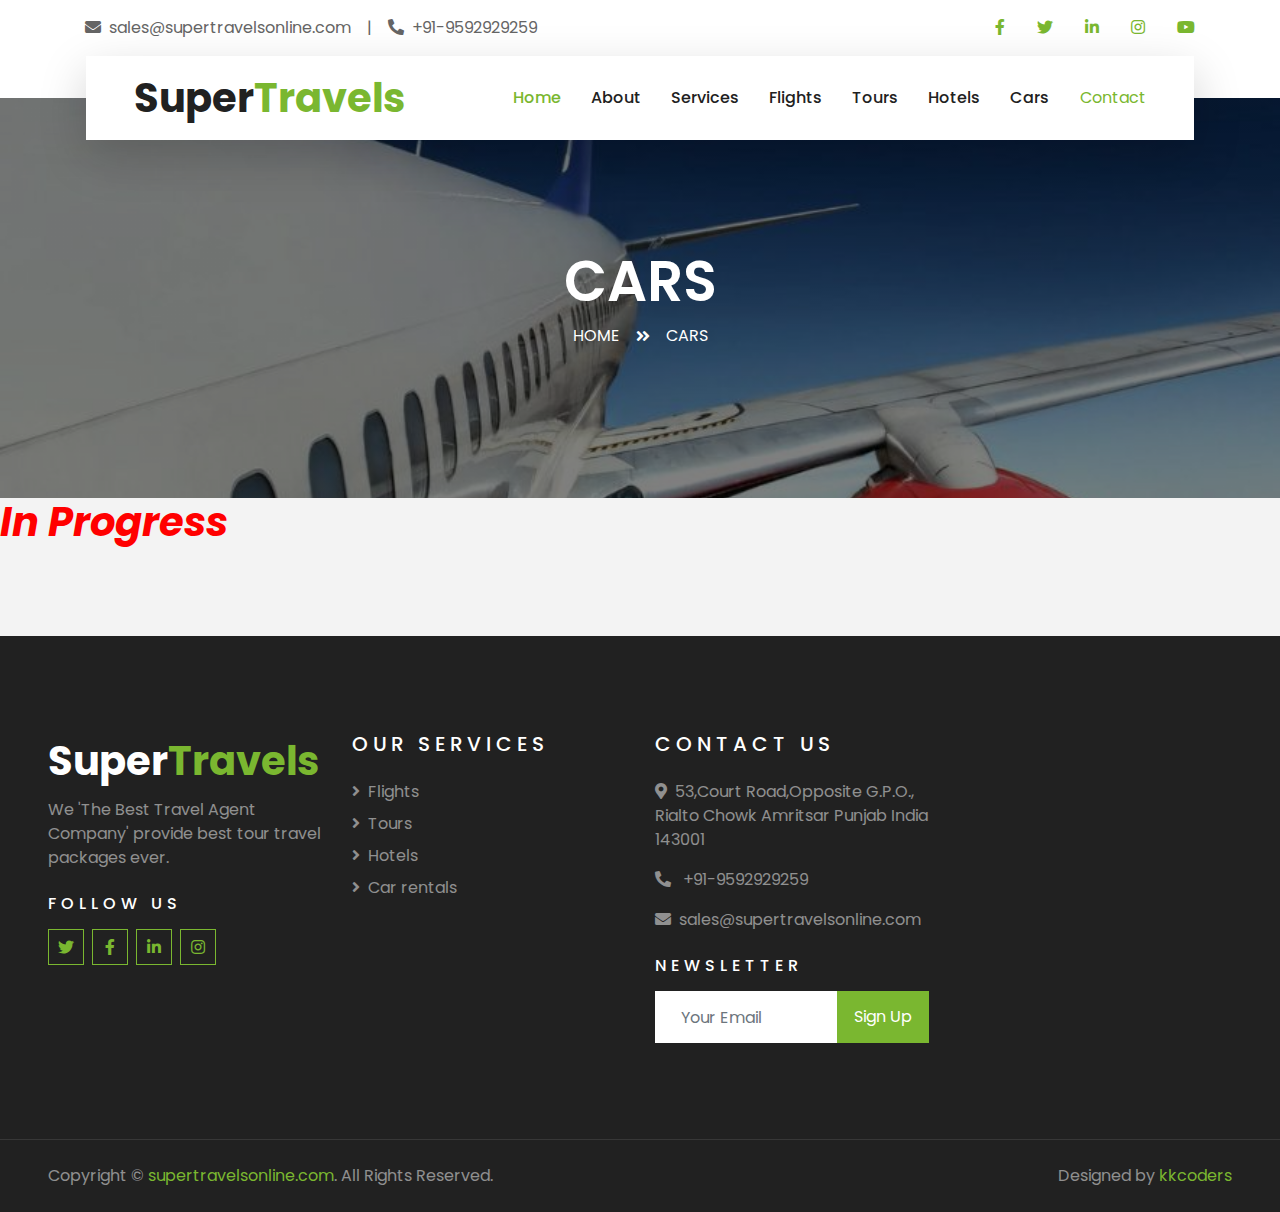
<file: cars.html>
<!DOCTYPE html>
<html lang="en">

<head>
    <meta charset="utf-8">
    <title>Super International Travels.</title>
    <meta content="width=device-width, initial-scale=1.0" name="viewport">
    <meta content="Free HTML Templates" name="keywords">
    <meta content="Free HTML Templates" name="description">

    <!-- Favicon -->
    <link href="img/favicon.ico" rel="icon">

    <!-- Google Web Fonts -->
    <link rel="preconnect" href="https://fonts.gstatic.com">
    <link href="https://fonts.googleapis.com/css2?family=Poppins:wght@400;500;600;700&display=swap" rel="stylesheet"> 

    <!-- Font Awesome -->
    <link href="https://cdnjs.cloudflare.com/ajax/libs/font-awesome/5.10.0/css/all.min.css" rel="stylesheet">

    <!-- Libraries Stylesheet -->
    <link href="lib/owlcarousel/assets/owl.carousel.min.css" rel="stylesheet">
    <link href="lib/tempusdominus/css/tempusdominus-bootstrap-4.min.css" rel="stylesheet" />

    <!-- Customized Bootstrap Stylesheet -->
    <link href="css/style.css" rel="stylesheet">
</head>

<body>
    <!-- Topbar Start -->
    <div class="container-fluid bg-light pt-3 d-none d-lg-block">
        <div class="container">
            <div class="row">
                <div class="col-lg-6 text-center text-lg-left mb-2 mb-lg-0">
                    <div class="d-inline-flex align-items-center">
                        <p><i class="fa fa-envelope mr-2"></i>sales@supertravelsonline.com</p>
                        <p class="text-body px-3">|</p>
                        <p><i class="fa fa-phone-alt mr-2"></i>+91-9592929259</p>
                    </div>
                </div>
                <div class="col-lg-6 text-center text-lg-right">
                    <div class="d-inline-flex align-items-center">
                        <a class="text-primary px-3" href="">
                            <i class="fab fa-facebook-f"></i>
                        </a>
                        <a class="text-primary px-3" href="">
                            <i class="fab fa-twitter"></i>
                        </a>
                        <a class="text-primary px-3" href="">
                            <i class="fab fa-linkedin-in"></i>
                        </a>
                        <a class="text-primary px-3" href="">
                            <i class="fab fa-instagram"></i>
                        </a>
                        <a class="text-primary pl-3" href="">
                            <i class="fab fa-youtube"></i>
                        </a>
                    </div>
                </div>
            </div>
        </div>
    </div>
    <!-- Topbar End -->


    <!-- Navbar Start -->
   <div class="container-fluid position-relative nav-bar p-0">
        <div class="container-lg position-relative p-0 px-lg-3" style="z-index: 9;">
            <nav class="navbar navbar-expand-lg bg-light navbar-light shadow-lg py-3 py-lg-0 pl-3 pl-lg-5">
                <a href="" class="navbar-brand">
                    <h1 class="m-0 text-primary"><span class="text-dark">Super</span>Travels</h1>
                </a>
                <button type="button" class="navbar-toggler" data-toggle="collapse" data-target="#navbarCollapse">
                    <span class="navbar-toggler-icon"></span>
                </button>
                <div class="collapse navbar-collapse justify-content-between px-3" id="navbarCollapse">
                    <div class="navbar-nav ml-auto py-0">
                        <a href="index.html" class="nav-item nav-link active">Home</a>
                        <a href="about.html" class="nav-item nav-link">About</a>
                        <a href="service.html" class="nav-item nav-link">Services</a>
                        <a href="flights.html" class="nav-item nav-link ">Flights</a>
                        <a href="tours.html" class="nav-item nav-link ">Tours</a>
                        <a href="hotels.html" class="nav-item nav-link ">Hotels</a>
                        <a href="cars.html" class="nav-item nav-link">Cars</a>
                        <!-- <div class="nav-item dropdown"> -->
                            <!-- <a href="#" class="nav-link dropdown-toggle" data-toggle="dropdown">Pages</a>
                            <div class="dropdown-menu border-0 rounded-0 m-0">
                                <a href="blog.html" class="dropdown-item">Blog Grid</a>
                                <a href="single.html" class="dropdown-item">Blog Detail</a>
                                <a href="destination.html" class="dropdown-item">Destination</a>
                                <a href="guide.html" class="dropdown-item">Travel Guides</a>
                                <a href="testimonial.html" class="dropdown-item">Testimonial</a>
                            </div> -->
                        </div>
                        <a href="contact.html" class="nav-item nav-link">Contact</a>
                    </div>
                </div>
            </nav>
        </div>
    </div>
    <!-- Navbar End -->


    <!-- Header Start -->
    <div class="container-fluid page-header">
        <div class="container">
            <div class="d-flex flex-column align-items-center justify-content-center" style="min-height: 400px">
                <h3 class="display-4 text-white text-uppercase">Cars</h3>
                <div class="d-inline-flex text-white">
                    <p class="m-0 text-uppercase"><a class="text-white" href="">Home</a></p>
                    <i class="fa fa-angle-double-right pt-1 px-3"></i>
                    <p class="m-0 text-uppercase">Cars</p>
                </div>
            </div>
        </div>
    </div>
    <!-- Header End -->
<body>
    <div><h1><i style="color: red;" text="center" > In Progress</i></h1></div>
</body>

    <!-- Booking Start -->
   <!-- <div class="container-fluid booking mt-5 pb-5">
        <div class="container pb-5">
            <div class="bg-light shadow" style="padding: 30px;">
                <div class="row align-items-center" style="min-height: 60px;">
                    <div class="col-md-10">
                        <div class="row">

                            <div class="col-md-3">
                                <div class="mb-3 mb-md-0">
                                    <select class="custom-select px-4" style="height: 47px;">
                                        <option selected>Departure</option>
                                        <option value="1">Amritsar</option>
                                        <option value="2">Bombay</option>
                                        <option value="3">Delhi</option>
                                    </select>
                                </div>
                            </div>
                            <div class="col-md-3">
                                <div class="mb-3 mb-md-0">
                                    <select class="custom-select px-4" style="height: 47px;">
                                        <option selected>Arrival</option>
                                        <option value="1">Amritsar</option>
                                        <option value="2">Bombay</option>
                                        <option value="3">Delhi</option>
                                    </select>
                                </div>
                            </div>
                            <div class="col-md-3">
                                <div class="mb-3 mb-md-0">
                                    <div class="date" id="date1" data-target-input="nearest">
                                        <input type="text" class="form-control p-4 datetimepicker-input" placeholder="Depart Date" data-target="#date1" data-toggle="datetimepicker"/>
                                    </div>
                                </div>
                            </div>
                            <div class="col-md-3">
                                <div class="mb-3 mb-md-0">
                                    <div class="date" id="date2" data-target-input="nearest">
                                        <input type="text" class="form-control p-4 datetimepicker-input" placeholder="Return Date" data-target="#date2" data-toggle="datetimepicker"/>
                                    </div>
                                </div>
                            </div>
                            <!-- <div class="col-md-3">
                                <div class="mb-3 mb-md-0">
                                    <select class="custom-select px-4" style="height: 47px;">
                                        <option selected>Duration</option>
                                        <option value="1">Duration 1</option>
                                        <option value="2">Duration 1</option>
                                        <option value="3">Duration 1</option>
                                    </select>
                                </div>
                            </div> -->
                      <!--   </div>
                    </div>
                    <div class="col-md-2">
                        <button class="btn btn-primary btn-block" type="submit" style="height: 47px; margin-top: -2px;">Submit</button>
                    </div>
                </div>
            </div>
        </div>
    </div> -->
    <!-- Booking End -->


    <!-- Blog Start -->
    <!-- <div class="container-fluid py-5">
        <div class="container py-5">
            <div class="row">
                <div class="col-lg-8">
                    <div class="row pb-3">
                        <div class="col-md-6 mb-4 pb-2">
                            <div class="blog-item">
                                <div class="position-relative">
                                    <img class="img-fluid w-100" src="img/blog-1.jpg" alt="">
                                    <div class="blog-date">
                                        <h6 class="font-weight-bold mb-n1">01</h6>
                                        <small class="text-white text-uppercase">Jan</small>
                                    </div>
                                </div>
                                <div class="bg-white p-4">
                                    <div class="d-flex mb-2">
                                        <a class="text-primary text-uppercase text-decoration-none" href="">Admin</a>
                                        <span class="text-primary px-2">|</span>
                                        <a class="text-primary text-uppercase text-decoration-none" href="">Tours & Travel</a>
                                    </div>
                                    <a class="h5 m-0 text-decoration-none" href="">Dolor justo sea kasd lorem clita justo diam amet</a>
                                </div>
                            </div>
                        </div>
                        <div class="col-md-6 mb-4 pb-2">
                            <div class="blog-item">
                                <div class="position-relative">
                                    <img class="img-fluid w-100" src="img/blog-2.jpg" alt="">
                                    <div class="blog-date">
                                        <h6 class="font-weight-bold mb-n1">01</h6>
                                        <small class="text-white text-uppercase">Jan</small>
                                    </div>
                                </div>
                                <div class="bg-white p-4">
                                    <div class="d-flex mb-2">
                                        <a class="text-primary text-uppercase text-decoration-none" href="">Admin</a>
                                        <span class="text-primary px-2">|</span>
                                        <a class="text-primary text-uppercase text-decoration-none" href="">Tours & Travel</a>
                                    </div>
                                    <a class="h5 m-0 text-decoration-none" href="">Dolor justo sea kasd lorem clita justo diam amet</a>
                                </div>
                            </div>
                        </div>
                        <div class="col-md-6 mb-4 pb-2">
                            <div class="blog-item">
                                <div class="position-relative">
                                    <img class="img-fluid w-100" src="img/blog-3.jpg" alt="">
                                    <div class="blog-date">
                                        <h6 class="font-weight-bold mb-n1">01</h6>
                                        <small class="text-white text-uppercase">Jan</small>
                                    </div>
                                </div>
                                <div class="bg-white p-4">
                                    <div class="d-flex mb-2">
                                        <a class="text-primary text-uppercase text-decoration-none" href="">Admin</a>
                                        <span class="text-primary px-2">|</span>
                                        <a class="text-primary text-uppercase text-decoration-none" href="">Tours & Travel</a>
                                    </div>
                                    <a class="h5 m-0 text-decoration-none" href="">Dolor justo sea kasd lorem clita justo diam amet</a>
                                </div>
                            </div>
                        </div>
                        <div class="col-md-6 mb-4 pb-2">
                            <div class="blog-item">
                                <div class="position-relative">
                                    <img class="img-fluid w-100" src="img/blog-1.jpg" alt="">
                                    <div class="blog-date">
                                        <h6 class="font-weight-bold mb-n1">01</h6>
                                        <small class="text-white text-uppercase">Jan</small>
                                    </div>
                                </div>
                                <div class="bg-white p-4">
                                    <div class="d-flex mb-2">
                                        <a class="text-primary text-uppercase text-decoration-none" href="">Admin</a>
                                        <span class="text-primary px-2">|</span>
                                        <a class="text-primary text-uppercase text-decoration-none" href="">Tours & Travel</a>
                                    </div>
                                    <a class="h5 m-0 text-decoration-none" href="">Dolor justo sea kasd lorem clita justo diam amet</a>
                                </div>
                            </div>
                        </div>
                        <div class="col-md-6 mb-4 pb-2">
                            <div class="blog-item">
                                <div class="position-relative">
                                    <img class="img-fluid w-100" src="img/blog-2.jpg" alt="">
                                    <div class="blog-date">
                                        <h6 class="font-weight-bold mb-n1">01</h6>
                                        <small class="text-white text-uppercase">Jan</small>
                                    </div>
                                </div>
                                <div class="bg-white p-4">
                                    <div class="d-flex mb-2">
                                        <a class="text-primary text-uppercase text-decoration-none" href="">Admin</a>
                                        <span class="text-primary px-2">|</span>
                                        <a class="text-primary text-uppercase text-decoration-none" href="">Tours & Travel</a>
                                    </div>
                                    <a class="h5 m-0 text-decoration-none" href="">Dolor justo sea kasd lorem clita justo diam amet</a>
                                </div>
                            </div>
                        </div>
                        <div class="col-md-6 mb-4 pb-2">
                            <div class="blog-item">
                                <div class="position-relative">
                                    <img class="img-fluid w-100" src="img/blog-3.jpg" alt="">
                                    <div class="blog-date">
                                        <h6 class="font-weight-bold mb-n1">01</h6>
                                        <small class="text-white text-uppercase">Jan</small>
                                    </div>
                                </div>
                                <div class="bg-white p-4">
                                    <div class="d-flex mb-2">
                                        <a class="text-primary text-uppercase text-decoration-none" href="">Admin</a>
                                        <span class="text-primary px-2">|</span>
                                        <a class="text-primary text-uppercase text-decoration-none" href="">Tours & Travel</a>
                                    </div>
                                    <a class="h5 m-0 text-decoration-none" href="">Dolor justo sea kasd lorem clita justo diam amet</a>
                                </div>
                            </div>
                        </div>
                        <div class="col-md-6 mb-4 pb-2">
                            <div class="blog-item">
                                <div class="position-relative">
                                    <img class="img-fluid w-100" src="img/blog-1.jpg" alt="">
                                    <div class="blog-date">
                                        <h6 class="font-weight-bold mb-n1">01</h6>
                                        <small class="text-white text-uppercase">Jan</small>
                                    </div>
                                </div>
                                <div class="bg-white p-4">
                                    <div class="d-flex mb-2">
                                        <a class="text-primary text-uppercase text-decoration-none" href="">Admin</a>
                                        <span class="text-primary px-2">|</span>
                                        <a class="text-primary text-uppercase text-decoration-none" href="">Tours & Travel</a>
                                    </div>
                                    <a class="h5 m-0 text-decoration-none" href="">Dolor justo sea kasd lorem clita justo diam amet</a>
                                </div>
                            </div>
                        </div>
                        <div class="col-md-6 mb-4 pb-2">
                            <div class="blog-item">
                                <div class="position-relative">
                                    <img class="img-fluid w-100" src="img/blog-2.jpg" alt="">
                                    <div class="blog-date">
                                        <h6 class="font-weight-bold mb-n1">01</h6>
                                        <small class="text-white text-uppercase">Jan</small>
                                    </div>
                                </div>
                                <div class="bg-white p-4">
                                    <div class="d-flex mb-2">
                                        <a class="text-primary text-uppercase text-decoration-none" href="">Admin</a>
                                        <span class="text-primary px-2">|</span>
                                        <a class="text-primary text-uppercase text-decoration-none" href="">Tours & Travel</a>
                                    </div>
                                    <a class="h5 m-0 text-decoration-none" href="">Dolor justo sea kasd lorem clita justo diam amet</a>
                                </div>
                            </div>
                        </div>
                        <div class="col-12">
                            <nav aria-label="Page navigation">
                                <ul class="pagination pagination-lg justify-content-center bg-white mb-0" style="padding: 30px;">
                                  <li class="page-item disabled">
                                    <a class="page-link" href="#" aria-label="Previous">
                                      <span aria-hidden="true">&laquo;</span>
                                      <span class="sr-only">Previous</span>
                                    </a>
                                  </li>
                                  <li class="page-item active"><a class="page-link" href="#">1</a></li>
                                  <li class="page-item"><a class="page-link" href="#">2</a></li>
                                  <li class="page-item"><a class="page-link" href="#">3</a></li>
                                  <li class="page-item">
                                    <a class="page-link" href="#" aria-label="Next">
                                      <span aria-hidden="true">&raquo;</span>
                                      <span class="sr-only">Next</span>
                                    </a>
                                  </li>
                                </ul>
                              </nav>
                        </div>
                    </div>
                </div>
    
                <div class="col-lg-4 mt-5 mt-lg-0"> -->
                    <!-- Author Bio -->
                    <!-- <div class="d-flex flex-column text-center bg-white mb-5 py-5 px-4">
                        <img src="img/user.jpg" class="img-fluid mx-auto mb-3" style="width: 100px;">
                        <h3 class="text-primary mb-3">John Doe</h3>
                        <p>Conset elitr erat vero dolor ipsum et diam, eos dolor lorem, ipsum sit no ut est  ipsum erat kasd amet elitr</p>
                        <div class="d-flex justify-content-center">
                            <a class="text-primary px-2" href="">
                                <i class="fab fa-facebook-f"></i>
                            </a>
                            <a class="text-primary px-2" href="">
                                <i class="fab fa-twitter"></i>
                            </a>
                            <a class="text-primary px-2" href="">
                                <i class="fab fa-linkedin-in"></i>
                            </a>
                            <a class="text-primary px-2" href="">
                                <i class="fab fa-instagram"></i>
                            </a>
                            <a class="text-primary px-2" href="">
                                <i class="fab fa-youtube"></i>
                            </a>
                        </div>
                    </div> -->
    
                    <!-- Search Form -->
                    <!-- <div class="mb-5">
                        <div class="bg-white" style="padding: 30px;">
                            <div class="input-group">
                                <input type="text" class="form-control p-4" placeholder="Keyword">
                                <div class="input-group-append">
                                    <span class="input-group-text bg-primary border-primary text-white"><i
                                            class="fa fa-search"></i></span>
                                </div>
                            </div>
                        </div>
                    </div> -->

                    <!-- Category List -->
                    <!-- <div class="mb-5">
                        <h4 class="text-uppercase mb-4" style="letter-spacing: 5px;">Categories</h4>
                        <div class="bg-white" style="padding: 30px;">
                            <ul class="list-inline m-0">
                                <li class="mb-3 d-flex justify-content-between align-items-center">
                                    <a class="text-dark" href="#"><i class="fa fa-angle-right text-primary mr-2"></i>Web
                                        Design</a>
                                    <span class="badge badge-primary badge-pill">150</span>
                                </li>
                                <li class="mb-3 d-flex justify-content-between align-items-center">
                                    <a class="text-dark" href="#"><i class="fa fa-angle-right text-primary mr-2"></i>Web
                                        Development</a>
                                    <span class="badge badge-primary badge-pill">131</span>
                                </li>
                                <li class="mb-3 d-flex justify-content-between align-items-center">
                                    <a class="text-dark" href="#"><i
                                            class="fa fa-angle-right text-primary mr-2"></i>Online Marketing</a>
                                    <span class="badge badge-primary badge-pill">78</span>
                                </li>
                                <li class="mb-3 d-flex justify-content-between align-items-center">
                                    <a class="text-dark" href="#"><i
                                            class="fa fa-angle-right text-primary mr-2"></i>Keyword Research</a>
                                    <span class="badge badge-primary badge-pill">56</span>
                                </li>
                                <li class="d-flex justify-content-between align-items-center">
                                    <a class="text-dark" href="#"><i
                                            class="fa fa-angle-right text-primary mr-2"></i>Email Marketing</a>
                                    <span class="badge badge-primary badge-pill">98</span>
                                </li>
                            </ul>
                        </div>
                    </div> -->
    
                    <!-- Recent Post -->
                    <!-- <div class="mb-5">
                        <h4 class="text-uppercase mb-4" style="letter-spacing: 5px;">Recent Post</h4>
                        <a class="d-flex align-items-center text-decoration-none bg-white mb-3" href="">
                            <img class="img-fluid" src="img/blog-100x100.jpg" alt="">
                            <div class="pl-3">
                                <h6 class="m-1">Diam lorem dolore justo eirmod lorem dolore</h6>
                                <small>Jan 01, 2050</small>
                            </div>
                        </a>
                        <a class="d-flex align-items-center text-decoration-none bg-white mb-3" href="">
                            <img class="img-fluid" src="img/blog-100x100.jpg" alt="">
                            <div class="pl-3">
                                <h6 class="m-1">Diam lorem dolore justo eirmod lorem dolore</h6>
                                <small>Jan 01, 2050</small>
                            </div>
                        </a>
                        <a class="d-flex align-items-center text-decoration-none bg-white mb-3" href="">
                            <img class="img-fluid" src="img/blog-100x100.jpg" alt="">
                            <div class="pl-3">
                                <h6 class="m-1">Diam lorem dolore justo eirmod lorem dolore</h6>
                                <small>Jan 01, 2050</small>
                            </div>
                        </a>
                    </div>
     -->
                    <!-- Tag Cloud -->
                    <!-- <div class="mb-5">
                        <h4 class="text-uppercase mb-4" style="letter-spacing: 5px;">Tag Cloud</h4>
                        <div class="d-flex flex-wrap m-n1">
                            <a href="" class="btn btn-light m-1">Design</a>
                            <a href="" class="btn btn-light m-1">Development</a>
                            <a href="" class="btn btn-light m-1">Marketing</a>
                            <a href="" class="btn btn-light m-1">SEO</a>
                            <a href="" class="btn btn-light m-1">Writing</a>
                            <a href="" class="btn btn-light m-1">Consulting</a>
                        </div>
                    </div>
                </div>
            </div>
        </div>
    </div> --> 
    <!-- Blog End -->


    <!-- Footer Start -->
    <div class="container-fluid bg-dark text-white-50 py-5 px-sm-3 px-lg-5" style="margin-top: 90px;">
        <div class="row pt-5">
            <div class="col-lg-3 col-md-6 mb-5">
                <a href="" class="navbar-brand">
                    <h1 class="text-primary"><span class="text-white">Super</span>Travels</h1>
                </a>
                <p>We 'The Best Travel Agent Company' provide best tour travel packages ever.</p>
                <h6 class="text-white text-uppercase mt-4 mb-3" style="letter-spacing: 5px;">Follow Us</h6>
                <div class="d-flex justify-content-start">
                    <a class="btn btn-outline-primary btn-square mr-2" href="#"><i class="fab fa-twitter"></i></a>
                    <a class="btn btn-outline-primary btn-square mr-2" href="#"><i class="fab fa-facebook-f"></i></a>
                    <a class="btn btn-outline-primary btn-square mr-2" href="#"><i class="fab fa-linkedin-in"></i></a>
                    <a class="btn btn-outline-primary btn-square" href="#"><i class="fab fa-instagram"></i></a>
                </div>
            </div>
            <div class="col-lg-3 col-md-6 mb-5">
                <h5 class="text-white text-uppercase mb-4" style="letter-spacing: 5px;">Our Services</h5>
                <div class="d-flex flex-column justify-content-start">
                    <a class="text-white-50 mb-2" href="#"><i class="fa fa-angle-right mr-2"></i>Flights</a>
                    <a class="text-white-50 mb-2" href="#"><i class="fa fa-angle-right mr-2"></i>Tours</a>
                    <a class="text-white-50 mb-2" href="#"><i class="fa fa-angle-right mr-2"></i>Hotels</a>
                    <a class="text-white-50 mb-2" href="#"><i class="fa fa-angle-right mr-2"></i>Car rentals</a>
                    <!-- <a class="text-white-50 mb-2" href="#"><i class="fa fa-angle-right mr-2"></i>Guides</a>
                    <a class="text-white-50 mb-2" href="#"><i class="fa fa-angle-right mr-2"></i>Testimonial</a>
                    <a class="text-white-50" href="#"><i class="fa fa-angle-right mr-2"></i>Blog</a> -->
                </div>
            </div>
            
            <div class="col-lg-3 col-md-6 mb-5">
                <h5 class="text-white text-uppercase mb-4" style="letter-spacing: 5px;">Contact Us</h5>
                <p><i class="fa fa-map-marker-alt mr-2"></i>53,Court Road,Opposite G.P.O., Rialto Chowk Amritsar Punjab India 143001</p>
                <p><i class="fa fa-phone-alt mr-2"></i> +91-9592929259</p>
                <p><i class="fa fa-envelope mr-2"></i>sales@supertravelsonline.com</p>
                <h6 class="text-white text-uppercase mt-4 mb-3" style="letter-spacing: 5px;">Newsletter</h6>
                <div class="w-100">
                    <div class="input-group">
                        <input type="text" class="form-control border-light" style="padding: 25px;" placeholder="Your Email">
                        <div class="input-group-append">
                            <button class="btn btn-primary px-3">Sign Up</button>
                        </div>
                    </div>
                </div>
            </div>
        </div>
    </div>
    <div class="container-fluid bg-dark text-white border-top py-4 px-sm-3 px-md-5" style="border-color: rgba(256, 256, 256, .1) !important;">
        <div class="row">
            <div class="col-lg-6 text-center text-md-left mb-3 mb-md-0">
                <p class="m-0 text-white-50">Copyright &copy; <a href="#">supertravelsonline.com</a>. All Rights Reserved.</a>
                </p>
            </div>
            <div class="col-lg-6 text-center text-md-right">
                <p class="m-0 text-white-50">Designed by <a href="kkcoders.co">kkcoders</a>
                </p>
            </div>
        </div>
    </div>
    <!-- Footer End -->


    <!-- Back to Top -->
    <a href="#" class="btn btn-lg btn-primary btn-lg-square back-to-top"><i class="fa fa-angle-double-up"></i></a>


    <!-- JavaScript Libraries -->
    <script src="https://code.jquery.com/jquery-3.4.1.min.js"></script>
    <script src="https://stackpath.bootstrapcdn.com/bootstrap/4.4.1/js/bootstrap.bundle.min.js"></script>
    <script src="lib/easing/easing.min.js"></script>
    <script src="lib/owlcarousel/owl.carousel.min.js"></script>
    <script src="lib/tempusdominus/js/moment.min.js"></script>
    <script src="lib/tempusdominus/js/moment-timezone.min.js"></script>
    <script src="lib/tempusdominus/js/tempusdominus-bootstrap-4.min.js"></script>

    <!-- Contact Javascript File -->
    <script src="mail/jqBootstrapValidation.min.js"></script>
    <script src="mail/contact.js"></script>

    <!-- Template Javascript -->
    <script src="js/main.js"></script>
</body>

</html>
</file>
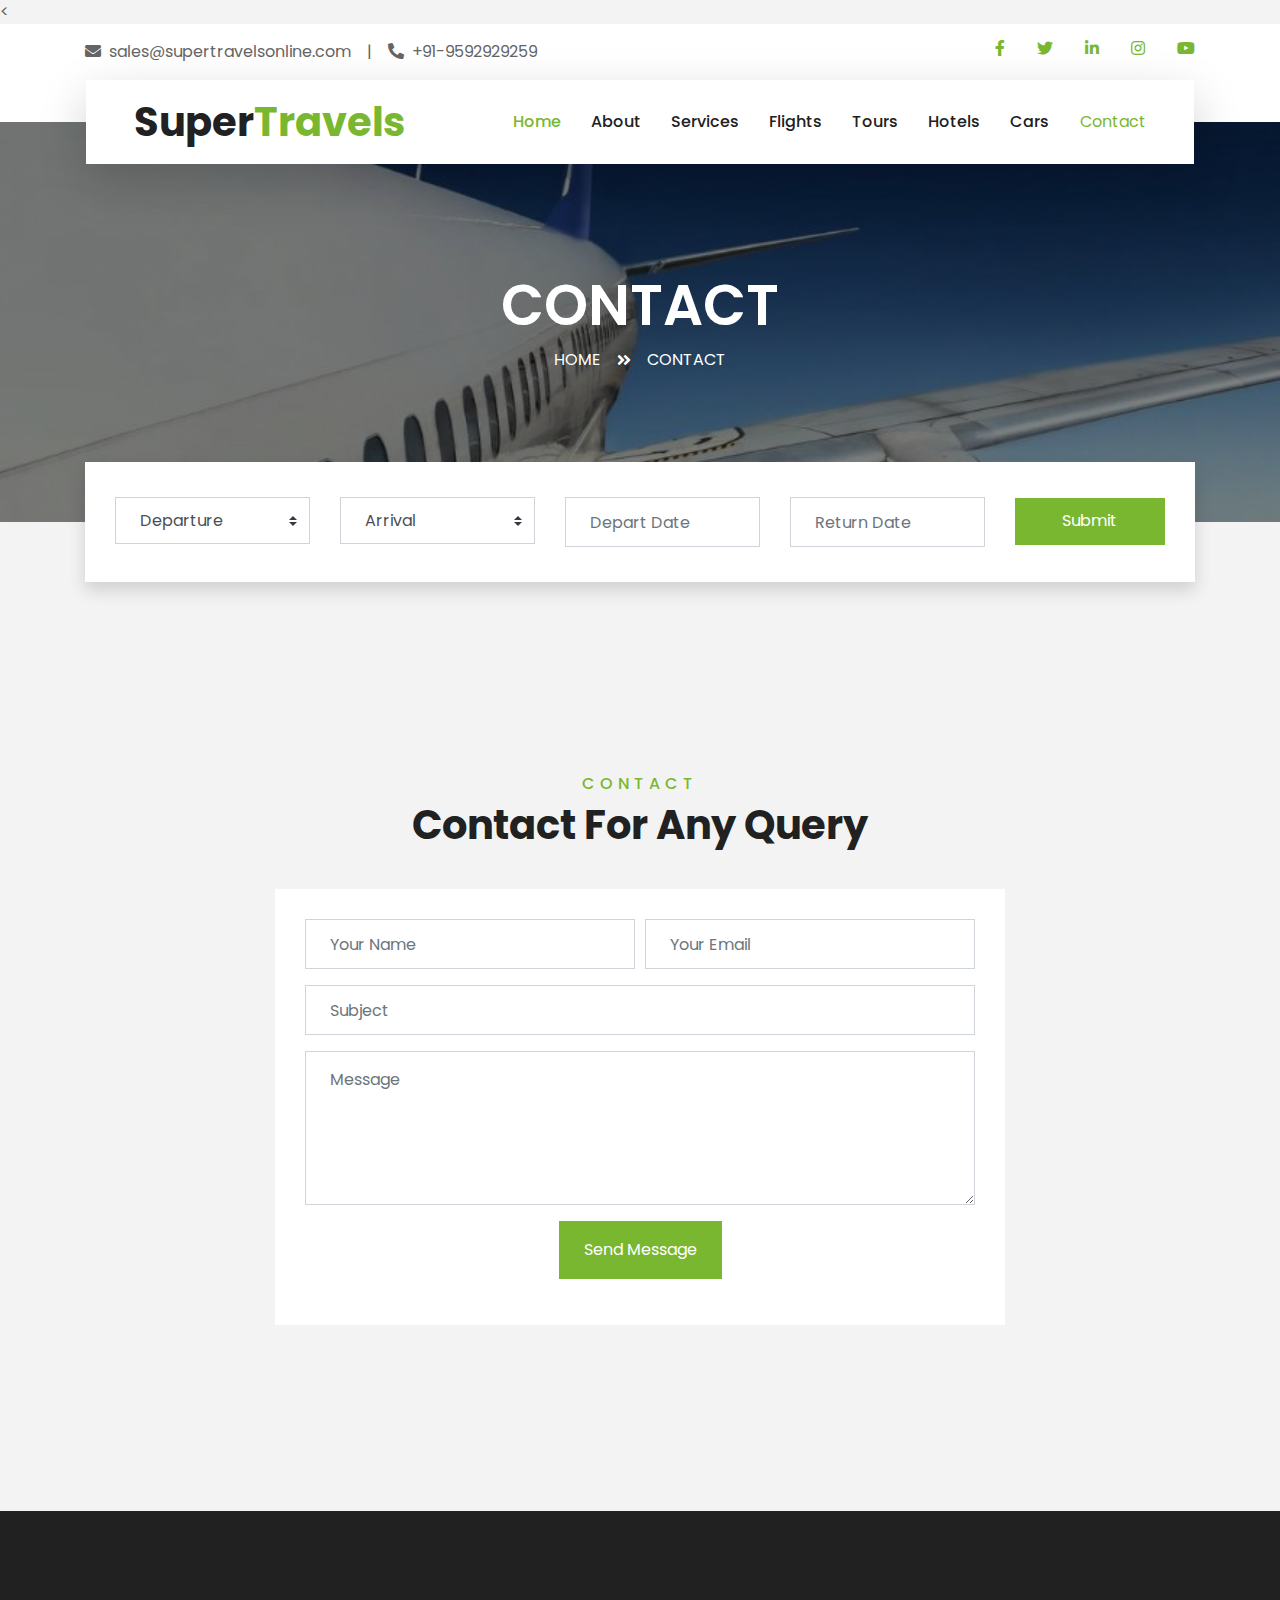
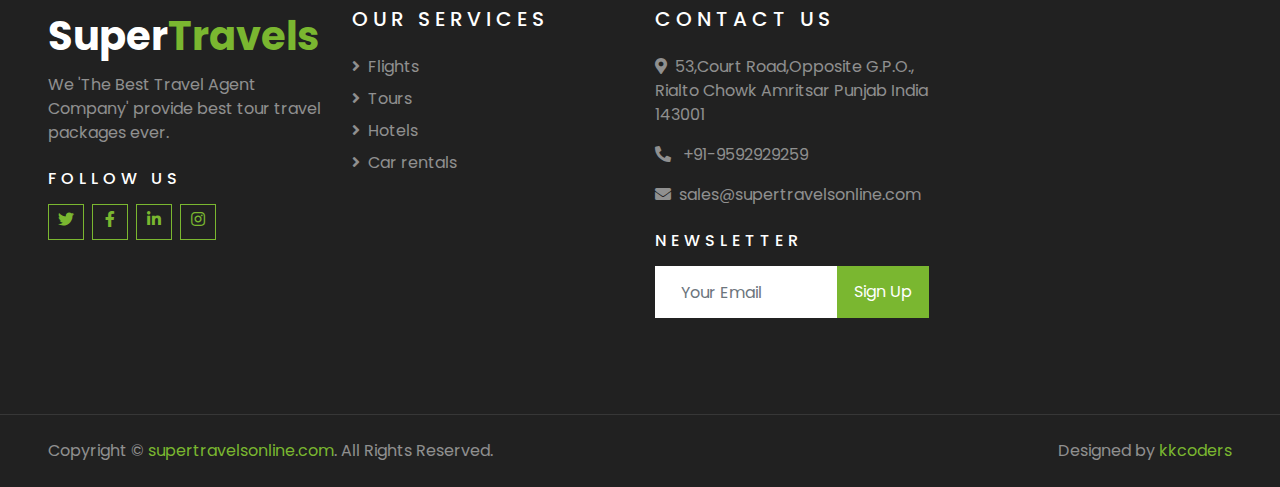
<file: contact.html>
<<!DOCTYPE html>
<html lang="en">

<head>
    <meta charset="utf-8">
    <title>Super International Travels.</title>
    <meta content="width=device-width, initial-scale=1.0" name="viewport">
    <meta content="Free HTML Templates" name="keywords">
    <meta content="Free HTML Templates" name="description">

    <!-- Favicon -->
    <link href="img/favicon.ico" rel="icon">

    <!-- Google Web Fonts -->
    <link rel="preconnect" href="https://fonts.gstatic.com">
    <link href="https://fonts.googleapis.com/css2?family=Poppins:wght@400;500;600;700&display=swap" rel="stylesheet"> 

    <!-- Font Awesome -->
    <link href="https://cdnjs.cloudflare.com/ajax/libs/font-awesome/5.10.0/css/all.min.css" rel="stylesheet">

    <!-- Libraries Stylesheet -->
    <link href="lib/owlcarousel/assets/owl.carousel.min.css" rel="stylesheet">
    <link href="lib/tempusdominus/css/tempusdominus-bootstrap-4.min.css" rel="stylesheet" />

    <!-- Customized Bootstrap Stylesheet -->
    <link href="css/style.css" rel="stylesheet">
</head>

<body>
    <!-- Topbar Start -->
    <div class="container-fluid bg-light pt-3 d-none d-lg-block">
        <div class="container">
            <div class="row">
                <div class="col-lg-6 text-center text-lg-left mb-2 mb-lg-0">
                    <div class="d-inline-flex align-items-center">
                        <p><i class="fa fa-envelope mr-2"></i>sales@supertravelsonline.com</p>
                        <p class="text-body px-3">|</p>
                        <p><i class="fa fa-phone-alt mr-2"></i>+91-9592929259</p>
                    </div>
                </div>
                <div class="col-lg-6 text-center text-lg-right">
                    <div class="d-inline-flex align-items-center">
                        <a class="text-primary px-3" href="">
                            <i class="fab fa-facebook-f"></i>
                        </a>
                        <a class="text-primary px-3" href="">
                            <i class="fab fa-twitter"></i>
                        </a>
                        <a class="text-primary px-3" href="">
                            <i class="fab fa-linkedin-in"></i>
                        </a>
                        <a class="text-primary px-3" href="">
                            <i class="fab fa-instagram"></i>
                        </a>
                        <a class="text-primary pl-3" href="">
                            <i class="fab fa-youtube"></i>
                        </a>
                    </div>
                </div>
            </div>
        </div>
    </div>
    <!-- Topbar End -->


    <!-- Navbar Start -->
    <div class="container-fluid position-relative nav-bar p-0">
        <div class="container-lg position-relative p-0 px-lg-3" style="z-index: 9;">
            <nav class="navbar navbar-expand-lg bg-light navbar-light shadow-lg py-3 py-lg-0 pl-3 pl-lg-5">
                <a href="" class="navbar-brand">
                    <h1 class="m-0 text-primary"><span class="text-dark">Super</span>Travels</h1>
                </a>
                <button type="button" class="navbar-toggler" data-toggle="collapse" data-target="#navbarCollapse">
                    <span class="navbar-toggler-icon"></span>
                </button>
                <div class="collapse navbar-collapse justify-content-between px-3" id="navbarCollapse">
                    <div class="navbar-nav ml-auto py-0">
                        <a href="index.html" class="nav-item nav-link active">Home</a>
                        <a href="about.html" class="nav-item nav-link">About</a>
                        <a href="service.html" class="nav-item nav-link">Services</a>
                        <a href="flights.html" class="nav-item nav-link ">Flights</a>
                        <a href="tours.html" class="nav-item nav-link ">Tours</a>
                        <a href="hotels.html" class="nav-item nav-link ">Hotels</a>
                        <a href="cars.html" class="nav-item nav-link">Cars</a>
                        <!-- <div class="nav-item dropdown"> -->
                            <!-- <a href="#" class="nav-link dropdown-toggle" data-toggle="dropdown">Pages</a>
                            <div class="dropdown-menu border-0 rounded-0 m-0">
                                <a href="blog.html" class="dropdown-item">Blog Grid</a>
                                <a href="single.html" class="dropdown-item">Blog Detail</a>
                                <a href="destination.html" class="dropdown-item">Destination</a>
                                <a href="guide.html" class="dropdown-item">Travel Guides</a>
                                <a href="testimonial.html" class="dropdown-item">Testimonial</a>
                            </div> -->
                        </div>
                        <a href="contact.html" class="nav-item nav-link">Contact</a>
                    </div>
                </div>
            </nav>
        </div>
    </div>
    <!-- Navbar End -->


    <!-- Header Start -->
    <div class="container-fluid page-header">
        <div class="container">
            <div class="d-flex flex-column align-items-center justify-content-center" style="min-height: 400px">
                <h3 class="display-4 text-white text-uppercase">Contact</h3>
                <div class="d-inline-flex text-white">
                    <p class="m-0 text-uppercase"><a class="text-white" href="">Home</a></p>
                    <i class="fa fa-angle-double-right pt-1 px-3"></i>
                    <p class="m-0 text-uppercase">Contact</p>
                </div>
            </div>
        </div>
    </div>
    <!-- Header End -->


    <!-- Booking Start -->
    <div class="container-fluid booking mt-5 pb-5">
        <div class="container pb-5">
            <div class="bg-light shadow" style="padding: 30px;">
                <div class="row align-items-center" style="min-height: 60px;">
                    <div class="col-md-10">
                        <div class="row">

                            <div class="col-md-3">
                                <div class="mb-3 mb-md-0">
                                    <select class="custom-select px-4" style="height: 47px;">
                                        <option selected>Departure</option>
                                        <option value="1">Amritsar</option>
                                        <option value="2">Bombay</option>
                                        <option value="3">Delhi</option>
                                    </select>
                                </div>
                            </div>
                            <div class="col-md-3">
                                <div class="mb-3 mb-md-0">
                                    <select class="custom-select px-4" style="height: 47px;">
                                        <option selected>Arrival</option>
                                        <option value="1">Amritsar</option>
                                        <option value="2">Bombay</option>
                                        <option value="3">Delhi</option>
                                    </select>
                                </div>
                            </div>
                            <div class="col-md-3">
                                <div class="mb-3 mb-md-0">
                                    <div class="date" id="date1" data-target-input="nearest">
                                        <input type="text" class="form-control p-4 datetimepicker-input" placeholder="Depart Date" data-target="#date1" data-toggle="datetimepicker"/>
                                    </div>
                                </div>
                            </div>
                            <div class="col-md-3">
                                <div class="mb-3 mb-md-0">
                                    <div class="date" id="date2" data-target-input="nearest">
                                        <input type="text" class="form-control p-4 datetimepicker-input" placeholder="Return Date" data-target="#date2" data-toggle="datetimepicker"/>
                                    </div>
                                </div>
                            </div>
                            <!-- <div class="col-md-3">
                                <div class="mb-3 mb-md-0">
                                    <select class="custom-select px-4" style="height: 47px;">
                                        <option selected>Duration</option>
                                        <option value="1">Duration 1</option>
                                        <option value="2">Duration 1</option>
                                        <option value="3">Duration 1</option>
                                    </select>
                                </div>
                            </div> -->
                        </div>
                    </div>
                    <div class="col-md-2">
                        <button class="btn btn-primary btn-block" type="submit" style="height: 47px; margin-top: -2px;">Submit</button>
                    </div>
                </div>
            </div>
        </div>
    </div>
    <!-- Booking End -->


    <!-- Contact Start -->
    <div class="container-fluid py-5">
        <div class="container py-5">
            <div class="text-center mb-3 pb-3">
                <h6 class="text-primary text-uppercase" style="letter-spacing: 5px;">Contact</h6>
                <h1>Contact For Any Query</h1>
            </div>
            <div class="row justify-content-center">
                <div class="col-lg-8">
                    <div class="contact-form bg-white" style="padding: 30px;">
                        <div id="success"></div>
                        <form name="sentMessage" id="contactForm" novalidate="novalidate">
                            <div class="form-row">
                                <div class="control-group col-sm-6">
                                    <input type="text" class="form-control p-4" id="name" placeholder="Your Name"
                                        required="required" data-validation-required-message="Please enter your name" />
                                    <p class="help-block text-danger"></p>
                                </div>
                                <div class="control-group col-sm-6">
                                    <input type="email" class="form-control p-4" id="email" placeholder="Your Email"
                                        required="required" data-validation-required-message="Please enter your email" />
                                    <p class="help-block text-danger"></p>
                                </div>
                            </div>
                            <div class="control-group">
                                <input type="text" class="form-control p-4" id="subject" placeholder="Subject"
                                    required="required" data-validation-required-message="Please enter a subject" />
                                <p class="help-block text-danger"></p>
                            </div>
                            <div class="control-group">
                                <textarea class="form-control py-3 px-4" rows="5" id="message" placeholder="Message"
                                    required="required"
                                    data-validation-required-message="Please enter your message"></textarea>
                                <p class="help-block text-danger"></p>
                            </div>
                            <div class="text-center">
                                <button class="btn btn-primary py-3 px-4" type="submit" id="sendMessageButton">Send Message</button>
                            </div>
                        </form>
                    </div>
                </div>
            </div>
        </div>
    </div>
    <!-- Contact End -->


    <!-- Footer Start -->
    <div class="container-fluid bg-dark text-white-50 py-5 px-sm-3 px-lg-5" style="margin-top: 90px;">
        <div class="row pt-5">
            <div class="col-lg-3 col-md-6 mb-5">
                <a href="" class="navbar-brand">
                    <h1 class="text-primary"><span class="text-white">Super</span>Travels</h1>
                </a>
                <p>We 'The Best Travel Agent Company' provide best tour travel packages ever.</p>
                <h6 class="text-white text-uppercase mt-4 mb-3" style="letter-spacing: 5px;">Follow Us</h6>
                <div class="d-flex justify-content-start">
                    <a class="btn btn-outline-primary btn-square mr-2" href="#"><i class="fab fa-twitter"></i></a>
                    <a class="btn btn-outline-primary btn-square mr-2" href="#"><i class="fab fa-facebook-f"></i></a>
                    <a class="btn btn-outline-primary btn-square mr-2" href="#"><i class="fab fa-linkedin-in"></i></a>
                    <a class="btn btn-outline-primary btn-square" href="#"><i class="fab fa-instagram"></i></a>
                </div>
            </div>
            <div class="col-lg-3 col-md-6 mb-5">
                <h5 class="text-white text-uppercase mb-4" style="letter-spacing: 5px;">Our Services</h5>
                <div class="d-flex flex-column justify-content-start">
                    <a class="text-white-50 mb-2" href="#"><i class="fa fa-angle-right mr-2"></i>Flights</a>
                    <a class="text-white-50 mb-2" href="#"><i class="fa fa-angle-right mr-2"></i>Tours</a>
                    <a class="text-white-50 mb-2" href="#"><i class="fa fa-angle-right mr-2"></i>Hotels</a>
                    <a class="text-white-50 mb-2" href="#"><i class="fa fa-angle-right mr-2"></i>Car rentals</a>
                    <!-- <a class="text-white-50 mb-2" href="#"><i class="fa fa-angle-right mr-2"></i>Guides</a>
                    <a class="text-white-50 mb-2" href="#"><i class="fa fa-angle-right mr-2"></i>Testimonial</a>
                    <a class="text-white-50" href="#"><i class="fa fa-angle-right mr-2"></i>Blog</a> -->
                </div>
            </div>
            
            <div class="col-lg-3 col-md-6 mb-5">
                <h5 class="text-white text-uppercase mb-4" style="letter-spacing: 5px;">Contact Us</h5>
                <p><i class="fa fa-map-marker-alt mr-2"></i>53,Court Road,Opposite G.P.O., Rialto Chowk Amritsar Punjab India 143001</p>
                <p><i class="fa fa-phone-alt mr-2"></i> +91-9592929259</p>
                <p><i class="fa fa-envelope mr-2"></i>sales@supertravelsonline.com</p>
                <h6 class="text-white text-uppercase mt-4 mb-3" style="letter-spacing: 5px;">Newsletter</h6>
                <div class="w-100">
                    <div class="input-group">
                        <input type="text" class="form-control border-light" style="padding: 25px;" placeholder="Your Email">
                        <div class="input-group-append">
                            <button class="btn btn-primary px-3">Sign Up</button>
                        </div>
                    </div>
                </div>
            </div>
        </div>
    </div>
    <div class="container-fluid bg-dark text-white border-top py-4 px-sm-3 px-md-5" style="border-color: rgba(256, 256, 256, .1) !important;">
        <div class="row">
            <div class="col-lg-6 text-center text-md-left mb-3 mb-md-0">
                <p class="m-0 text-white-50">Copyright &copy; <a href="#">supertravelsonline.com</a>. All Rights Reserved.</a>
                </p>
            </div>
            <div class="col-lg-6 text-center text-md-right">
                <p class="m-0 text-white-50">Designed by <a href="kkcoders.co">kkcoders</a>
                </p>
            </div>
        </div>
    </div>
    <!-- Footer End -->


    <!-- Back to Top -->
    <a href="#" class="btn btn-lg btn-primary btn-lg-square back-to-top"><i class="fa fa-angle-double-up"></i></a>


    <!-- JavaScript Libraries -->
    <script src="https://code.jquery.com/jquery-3.4.1.min.js"></script>
    <script src="https://stackpath.bootstrapcdn.com/bootstrap/4.4.1/js/bootstrap.bundle.min.js"></script>
    <script src="lib/easing/easing.min.js"></script>
    <script src="lib/owlcarousel/owl.carousel.min.js"></script>
    <script src="lib/tempusdominus/js/moment.min.js"></script>
    <script src="lib/tempusdominus/js/moment-timezone.min.js"></script>
    <script src="lib/tempusdominus/js/tempusdominus-bootstrap-4.min.js"></script>

    <!-- Contact Javascript File -->
    <script src="mail/jqBootstrapValidation.min.js"></script>
    <script src="mail/contact.js"></script>

    <!-- Template Javascript -->
    <script src="js/main.js"></script>
</body>

</html>
</file>
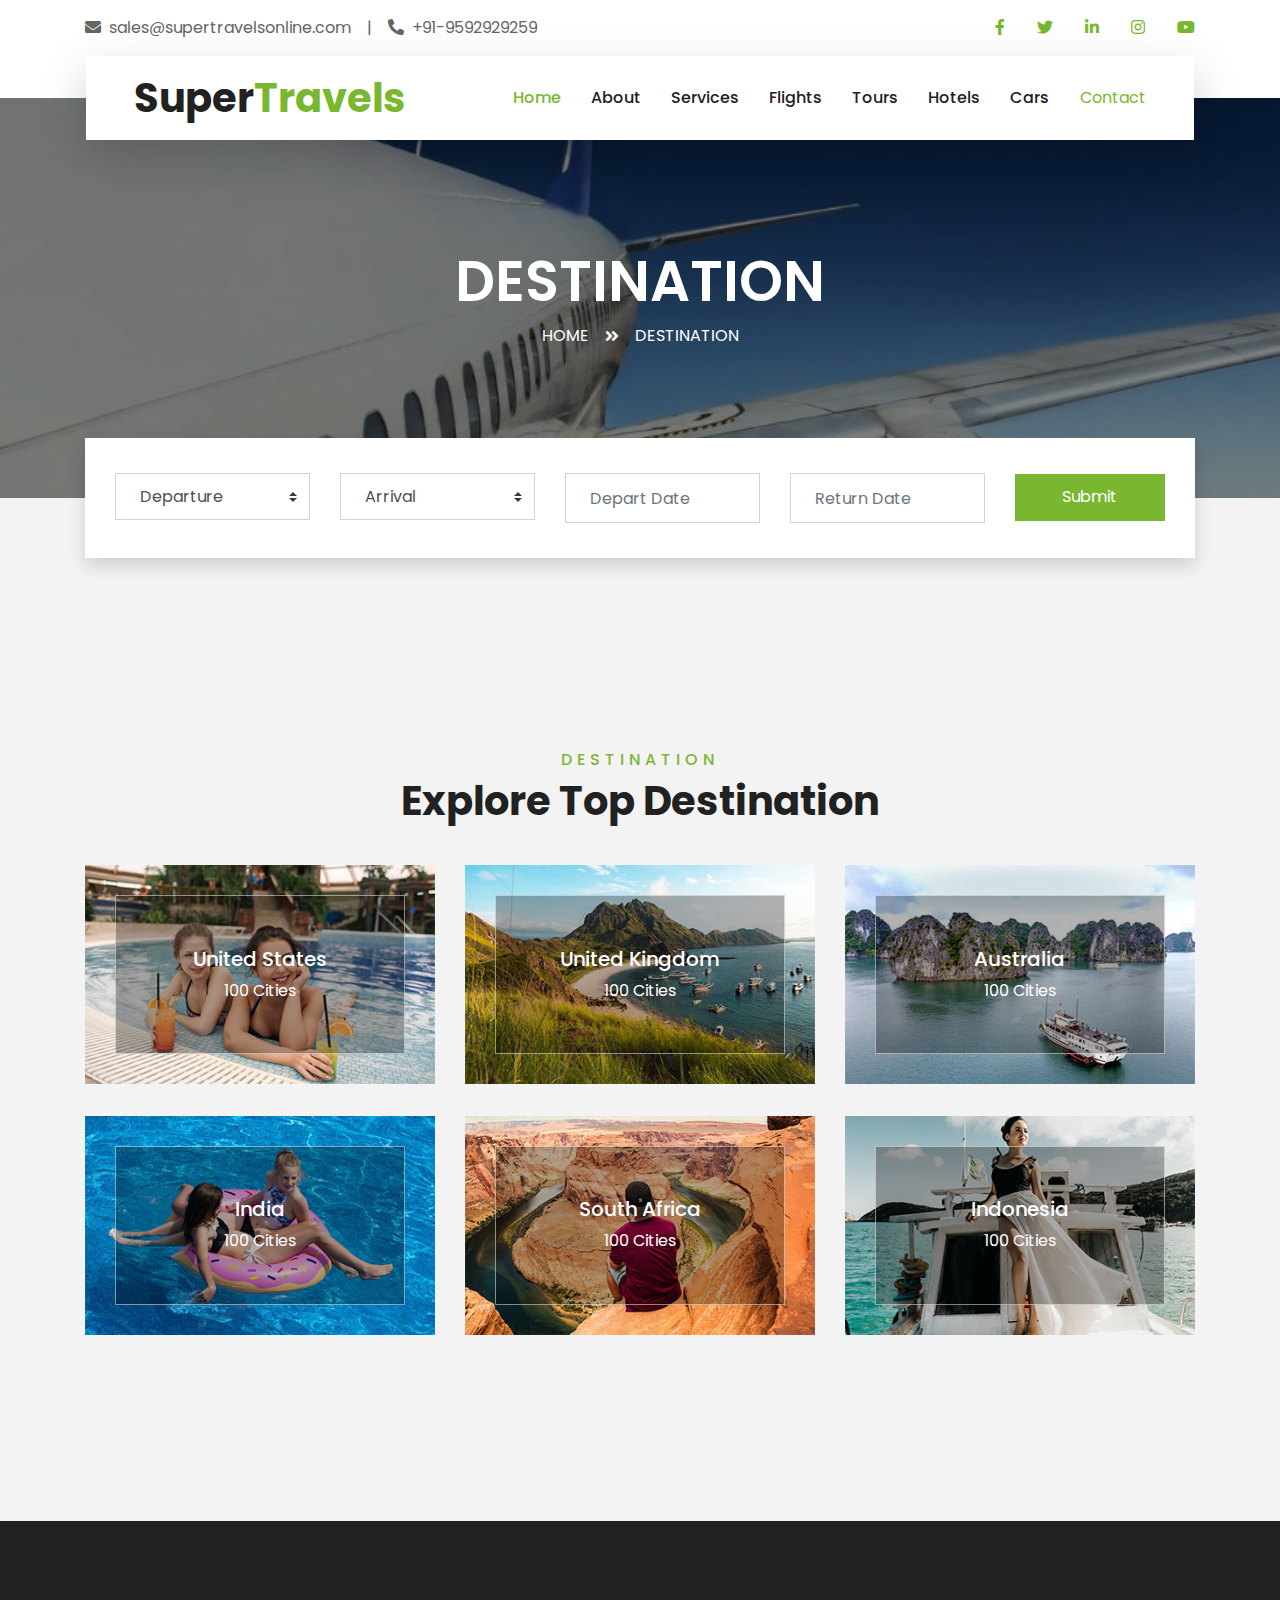
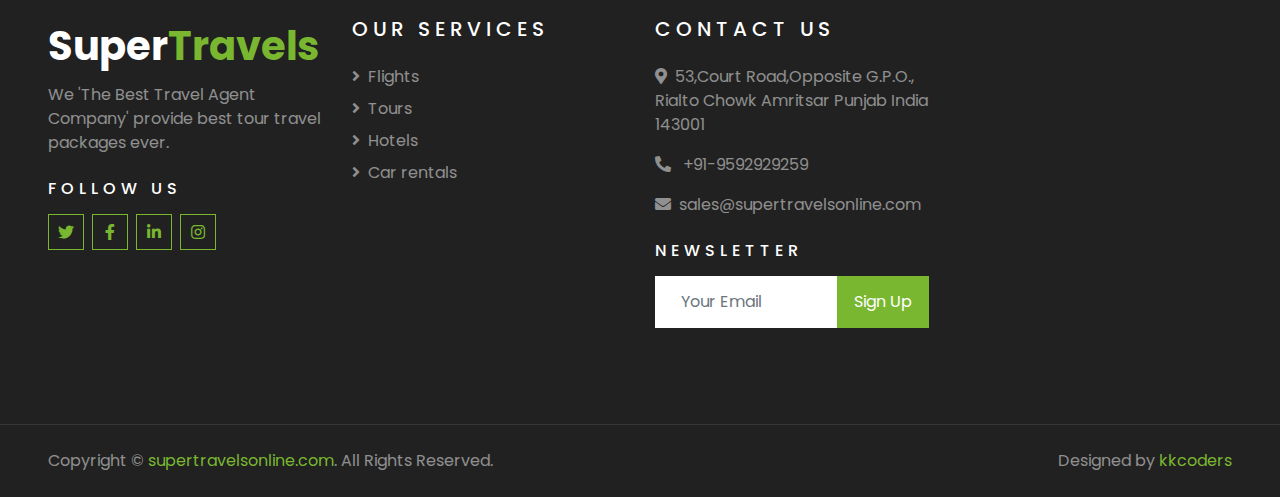
<file: destination.html>
<!DOCTYPE html>
<html lang="en">

<head>
    <meta charset="utf-8">
    <title>Super International Travels.</title>
    <meta content="width=device-width, initial-scale=1.0" name="viewport">
    <meta content="Free HTML Templates" name="keywords">
    <meta content="Free HTML Templates" name="description">

    <!-- Favicon -->
    <link href="img/favicon.ico" rel="icon">

    <!-- Google Web Fonts -->
    <link rel="preconnect" href="https://fonts.gstatic.com">
    <link href="https://fonts.googleapis.com/css2?family=Poppins:wght@400;500;600;700&display=swap" rel="stylesheet"> 

    <!-- Font Awesome -->
    <link href="https://cdnjs.cloudflare.com/ajax/libs/font-awesome/5.10.0/css/all.min.css" rel="stylesheet">

    <!-- Libraries Stylesheet -->
    <link href="lib/owlcarousel/assets/owl.carousel.min.css" rel="stylesheet">
    <link href="lib/tempusdominus/css/tempusdominus-bootstrap-4.min.css" rel="stylesheet" />

    <!-- Customized Bootstrap Stylesheet -->
    <link href="css/style.css" rel="stylesheet">
</head>

<body>
    <!-- Topbar Start -->
    <div class="container-fluid bg-light pt-3 d-none d-lg-block">
        <div class="container">
            <div class="row">
                <div class="col-lg-6 text-center text-lg-left mb-2 mb-lg-0">
                    <div class="d-inline-flex align-items-center">
                        <p><i class="fa fa-envelope mr-2"></i>sales@supertravelsonline.com</p>
                        <p class="text-body px-3">|</p>
                        <p><i class="fa fa-phone-alt mr-2"></i>+91-9592929259</p>
                    </div>
                </div>
                <div class="col-lg-6 text-center text-lg-right">
                    <div class="d-inline-flex align-items-center">
                        <a class="text-primary px-3" href="">
                            <i class="fab fa-facebook-f"></i>
                        </a>
                        <a class="text-primary px-3" href="">
                            <i class="fab fa-twitter"></i>
                        </a>
                        <a class="text-primary px-3" href="">
                            <i class="fab fa-linkedin-in"></i>
                        </a>
                        <a class="text-primary px-3" href="">
                            <i class="fab fa-instagram"></i>
                        </a>
                        <a class="text-primary pl-3" href="">
                            <i class="fab fa-youtube"></i>
                        </a>
                    </div>
                </div>
            </div>
        </div>
    </div>
    <!-- Topbar End -->


    <!-- Navbar Start -->
    <div class="container-fluid position-relative nav-bar p-0">
        <div class="container-lg position-relative p-0 px-lg-3" style="z-index: 9;">
            <nav class="navbar navbar-expand-lg bg-light navbar-light shadow-lg py-3 py-lg-0 pl-3 pl-lg-5">
                <a href="" class="navbar-brand">
                    <h1 class="m-0 text-primary"><span class="text-dark">Super</span>Travels</h1>
                </a>
                <button type="button" class="navbar-toggler" data-toggle="collapse" data-target="#navbarCollapse">
                    <span class="navbar-toggler-icon"></span>
                </button>
                <div class="collapse navbar-collapse justify-content-between px-3" id="navbarCollapse">
                    <div class="navbar-nav ml-auto py-0">
                        <a href="index.html" class="nav-item nav-link active">Home</a>
                        <a href="about.html" class="nav-item nav-link">About</a>
                        <a href="service.html" class="nav-item nav-link">Services</a>
                        <a href="flights.html" class="nav-item nav-link ">Flights</a>
                        <a href="tours.html" class="nav-item nav-link ">Tours</a>
                        <a href="hotels.html" class="nav-item nav-link ">Hotels</a>
                        <a href="cars.html" class="nav-item nav-link">Cars</a>
                        <!-- <div class="nav-item dropdown"> -->
                            <!-- <a href="#" class="nav-link dropdown-toggle" data-toggle="dropdown">Pages</a>
                            <div class="dropdown-menu border-0 rounded-0 m-0">
                                <a href="blog.html" class="dropdown-item">Blog Grid</a>
                                <a href="single.html" class="dropdown-item">Blog Detail</a>
                                <a href="destination.html" class="dropdown-item">Destination</a>
                                <a href="guide.html" class="dropdown-item">Travel Guides</a>
                                <a href="testimonial.html" class="dropdown-item">Testimonial</a>
                            </div> -->
                        </div>
                        <a href="contact.html" class="nav-item nav-link">Contact</a>
                    </div>
                </div>
            </nav>
        </div>
    </div>
    <!-- Navbar End -->


    <!-- Header Start -->
    <div class="container-fluid page-header">
        <div class="container">
            <div class="d-flex flex-column align-items-center justify-content-center" style="min-height: 400px">
                <h3 class="display-4 text-white text-uppercase">Destination</h3>
                <div class="d-inline-flex text-white">
                    <p class="m-0 text-uppercase"><a class="text-white" href="">Home</a></p>
                    <i class="fa fa-angle-double-right pt-1 px-3"></i>
                    <p class="m-0 text-uppercase">Destination</p>
                </div>
            </div>
        </div>
    </div>
    <!-- Header End -->


    <!-- Booking Start -->
     <div class="container-fluid booking mt-5 pb-5">
        <div class="container pb-5">
            <div class="bg-light shadow" style="padding: 30px;">
                <div class="row align-items-center" style="min-height: 60px;">
                    <div class="col-md-10">
                        <div class="row">

                            <div class="col-md-3">
                                <div class="mb-3 mb-md-0">
                                    <select class="custom-select px-4" style="height: 47px;">
                                        <option selected>Departure</option>
                                        <option value="1">Amritsar</option>
                                        <option value="2">Bombay</option>
                                        <option value="3">Delhi</option>
                                    </select>
                                </div>
                            </div>
                            <div class="col-md-3">
                                <div class="mb-3 mb-md-0">
                                    <select class="custom-select px-4" style="height: 47px;">
                                        <option selected>Arrival</option>
                                        <option value="1">Amritsar</option>
                                        <option value="2">Bombay</option>
                                        <option value="3">Delhi</option>
                                    </select>
                                </div>
                            </div>
                            <div class="col-md-3">
                                <div class="mb-3 mb-md-0">
                                    <div class="date" id="date1" data-target-input="nearest">
                                        <input type="text" class="form-control p-4 datetimepicker-input" placeholder="Depart Date" data-target="#date1" data-toggle="datetimepicker"/>
                                    </div>
                                </div>
                            </div>
                            <div class="col-md-3">
                                <div class="mb-3 mb-md-0">
                                    <div class="date" id="date2" data-target-input="nearest">
                                        <input type="text" class="form-control p-4 datetimepicker-input" placeholder="Return Date" data-target="#date2" data-toggle="datetimepicker"/>
                                    </div>
                                </div>
                            </div>
                            <!-- <div class="col-md-3">
                                <div class="mb-3 mb-md-0">
                                    <select class="custom-select px-4" style="height: 47px;">
                                        <option selected>Duration</option>
                                        <option value="1">Duration 1</option>
                                        <option value="2">Duration 1</option>
                                        <option value="3">Duration 1</option>
                                    </select>
                                </div>
                            </div> -->
                        </div>
                    </div>
                    <div class="col-md-2">
                        <button class="btn btn-primary btn-block" type="submit" style="height: 47px; margin-top: -2px;">Submit</button>
                    </div>
                </div>
            </div>
        </div>
    </div>
    <!-- Booking End -->
    

    <!-- Destination Start -->
    <div class="container-fluid py-5">
        <div class="container pt-5 pb-3">
            <div class="text-center mb-3 pb-3">
                <h6 class="text-primary text-uppercase" style="letter-spacing: 5px;">Destination</h6>
                <h1>Explore Top Destination</h1>
            </div>
            <div class="row">
                <div class="col-lg-4 col-md-6 mb-4">
                    <div class="destination-item position-relative overflow-hidden mb-2">
                        <img class="img-fluid" src="img/destination-1.jpg" alt="">
                        <a class="destination-overlay text-white text-decoration-none" href="">
                            <h5 class="text-white">United States</h5>
                            <span>100 Cities</span>
                        </a>
                    </div>
                </div>
                <div class="col-lg-4 col-md-6 mb-4">
                    <div class="destination-item position-relative overflow-hidden mb-2">
                        <img class="img-fluid" src="img/destination-2.jpg" alt="">
                        <a class="destination-overlay text-white text-decoration-none" href="">
                            <h5 class="text-white">United Kingdom</h5>
                            <span>100 Cities</span>
                        </a>
                    </div>
                </div>
                <div class="col-lg-4 col-md-6 mb-4">
                    <div class="destination-item position-relative overflow-hidden mb-2">
                        <img class="img-fluid" src="img/destination-3.jpg" alt="">
                        <a class="destination-overlay text-white text-decoration-none" href="">
                            <h5 class="text-white">Australia</h5>
                            <span>100 Cities</span>
                        </a>
                    </div>
                </div>
                <div class="col-lg-4 col-md-6 mb-4">
                    <div class="destination-item position-relative overflow-hidden mb-2">
                        <img class="img-fluid" src="img/destination-4.jpg" alt="">
                        <a class="destination-overlay text-white text-decoration-none" href="">
                            <h5 class="text-white">India</h5>
                            <span>100 Cities</span>
                        </a>
                    </div>
                </div>
                <div class="col-lg-4 col-md-6 mb-4">
                    <div class="destination-item position-relative overflow-hidden mb-2">
                        <img class="img-fluid" src="img/destination-5.jpg" alt="">
                        <a class="destination-overlay text-white text-decoration-none" href="">
                            <h5 class="text-white">South Africa</h5>
                            <span>100 Cities</span>
                        </a>
                    </div>
                </div>
                <div class="col-lg-4 col-md-6 mb-4">
                    <div class="destination-item position-relative overflow-hidden mb-2">
                        <img class="img-fluid" src="img/destination-6.jpg" alt="">
                        <a class="destination-overlay text-white text-decoration-none" href="">
                            <h5 class="text-white">Indonesia</h5>
                            <span>100 Cities</span>
                        </a>
                    </div>
                </div>
            </div>
        </div>
    </div>
    <!-- Destination Start -->


    <!-- Footer Start -->
   <div class="container-fluid bg-dark text-white-50 py-5 px-sm-3 px-lg-5" style="margin-top: 90px;">
        <div class="row pt-5">
            <div class="col-lg-3 col-md-6 mb-5">
                <a href="" class="navbar-brand">
                    <h1 class="text-primary"><span class="text-white">Super</span>Travels</h1>
                </a>
                <p>We 'The Best Travel Agent Company' provide best tour travel packages ever.</p>
                <h6 class="text-white text-uppercase mt-4 mb-3" style="letter-spacing: 5px;">Follow Us</h6>
                <div class="d-flex justify-content-start">
                    <a class="btn btn-outline-primary btn-square mr-2" href="#"><i class="fab fa-twitter"></i></a>
                    <a class="btn btn-outline-primary btn-square mr-2" href="#"><i class="fab fa-facebook-f"></i></a>
                    <a class="btn btn-outline-primary btn-square mr-2" href="#"><i class="fab fa-linkedin-in"></i></a>
                    <a class="btn btn-outline-primary btn-square" href="#"><i class="fab fa-instagram"></i></a>
                </div>
            </div>
            <div class="col-lg-3 col-md-6 mb-5">
                <h5 class="text-white text-uppercase mb-4" style="letter-spacing: 5px;">Our Services</h5>
                <div class="d-flex flex-column justify-content-start">
                    <a class="text-white-50 mb-2" href="#"><i class="fa fa-angle-right mr-2"></i>Flights</a>
                    <a class="text-white-50 mb-2" href="#"><i class="fa fa-angle-right mr-2"></i>Tours</a>
                    <a class="text-white-50 mb-2" href="#"><i class="fa fa-angle-right mr-2"></i>Hotels</a>
                    <a class="text-white-50 mb-2" href="#"><i class="fa fa-angle-right mr-2"></i>Car rentals</a>
                    <!-- <a class="text-white-50 mb-2" href="#"><i class="fa fa-angle-right mr-2"></i>Guides</a>
                    <a class="text-white-50 mb-2" href="#"><i class="fa fa-angle-right mr-2"></i>Testimonial</a>
                    <a class="text-white-50" href="#"><i class="fa fa-angle-right mr-2"></i>Blog</a> -->
                </div>
            </div>
            
            <div class="col-lg-3 col-md-6 mb-5">
                <h5 class="text-white text-uppercase mb-4" style="letter-spacing: 5px;">Contact Us</h5>
                <p><i class="fa fa-map-marker-alt mr-2"></i>53,Court Road,Opposite G.P.O., Rialto Chowk Amritsar Punjab India 143001</p>
                <p><i class="fa fa-phone-alt mr-2"></i> +91-9592929259</p>
                <p><i class="fa fa-envelope mr-2"></i>sales@supertravelsonline.com</p>
                <h6 class="text-white text-uppercase mt-4 mb-3" style="letter-spacing: 5px;">Newsletter</h6>
                <div class="w-100">
                    <div class="input-group">
                        <input type="text" class="form-control border-light" style="padding: 25px;" placeholder="Your Email">
                        <div class="input-group-append">
                            <button class="btn btn-primary px-3">Sign Up</button>
                        </div>
                    </div>
                </div>
            </div>
        </div>
    </div>
    <div class="container-fluid bg-dark text-white border-top py-4 px-sm-3 px-md-5" style="border-color: rgba(256, 256, 256, .1) !important;">
        <div class="row">
            <div class="col-lg-6 text-center text-md-left mb-3 mb-md-0">
                <p class="m-0 text-white-50">Copyright &copy; <a href="#">supertravelsonline.com</a>. All Rights Reserved.</a>
                </p>
            </div>
            <div class="col-lg-6 text-center text-md-right">
                <p class="m-0 text-white-50">Designed by <a href="kkcoders.co">kkcoders</a>
                </p>
            </div>
        </div>
    </div>
    <!-- Footer End -->


    <!-- Back to Top -->
    <a href="#" class="btn btn-lg btn-primary btn-lg-square back-to-top"><i class="fa fa-angle-double-up"></i></a>


    <!-- JavaScript Libraries -->
    <script src="https://code.jquery.com/jquery-3.4.1.min.js"></script>
    <script src="https://stackpath.bootstrapcdn.com/bootstrap/4.4.1/js/bootstrap.bundle.min.js"></script>
    <script src="lib/easing/easing.min.js"></script>
    <script src="lib/owlcarousel/owl.carousel.min.js"></script>
    <script src="lib/tempusdominus/js/moment.min.js"></script>
    <script src="lib/tempusdominus/js/moment-timezone.min.js"></script>
    <script src="lib/tempusdominus/js/tempusdominus-bootstrap-4.min.js"></script>

    <!-- Contact Javascript File -->
    <script src="mail/jqBootstrapValidation.min.js"></script>
    <script src="mail/contact.js"></script>

    <!-- Template Javascript -->
    <script src="js/main.js"></script>
</body>

</html>
</file>
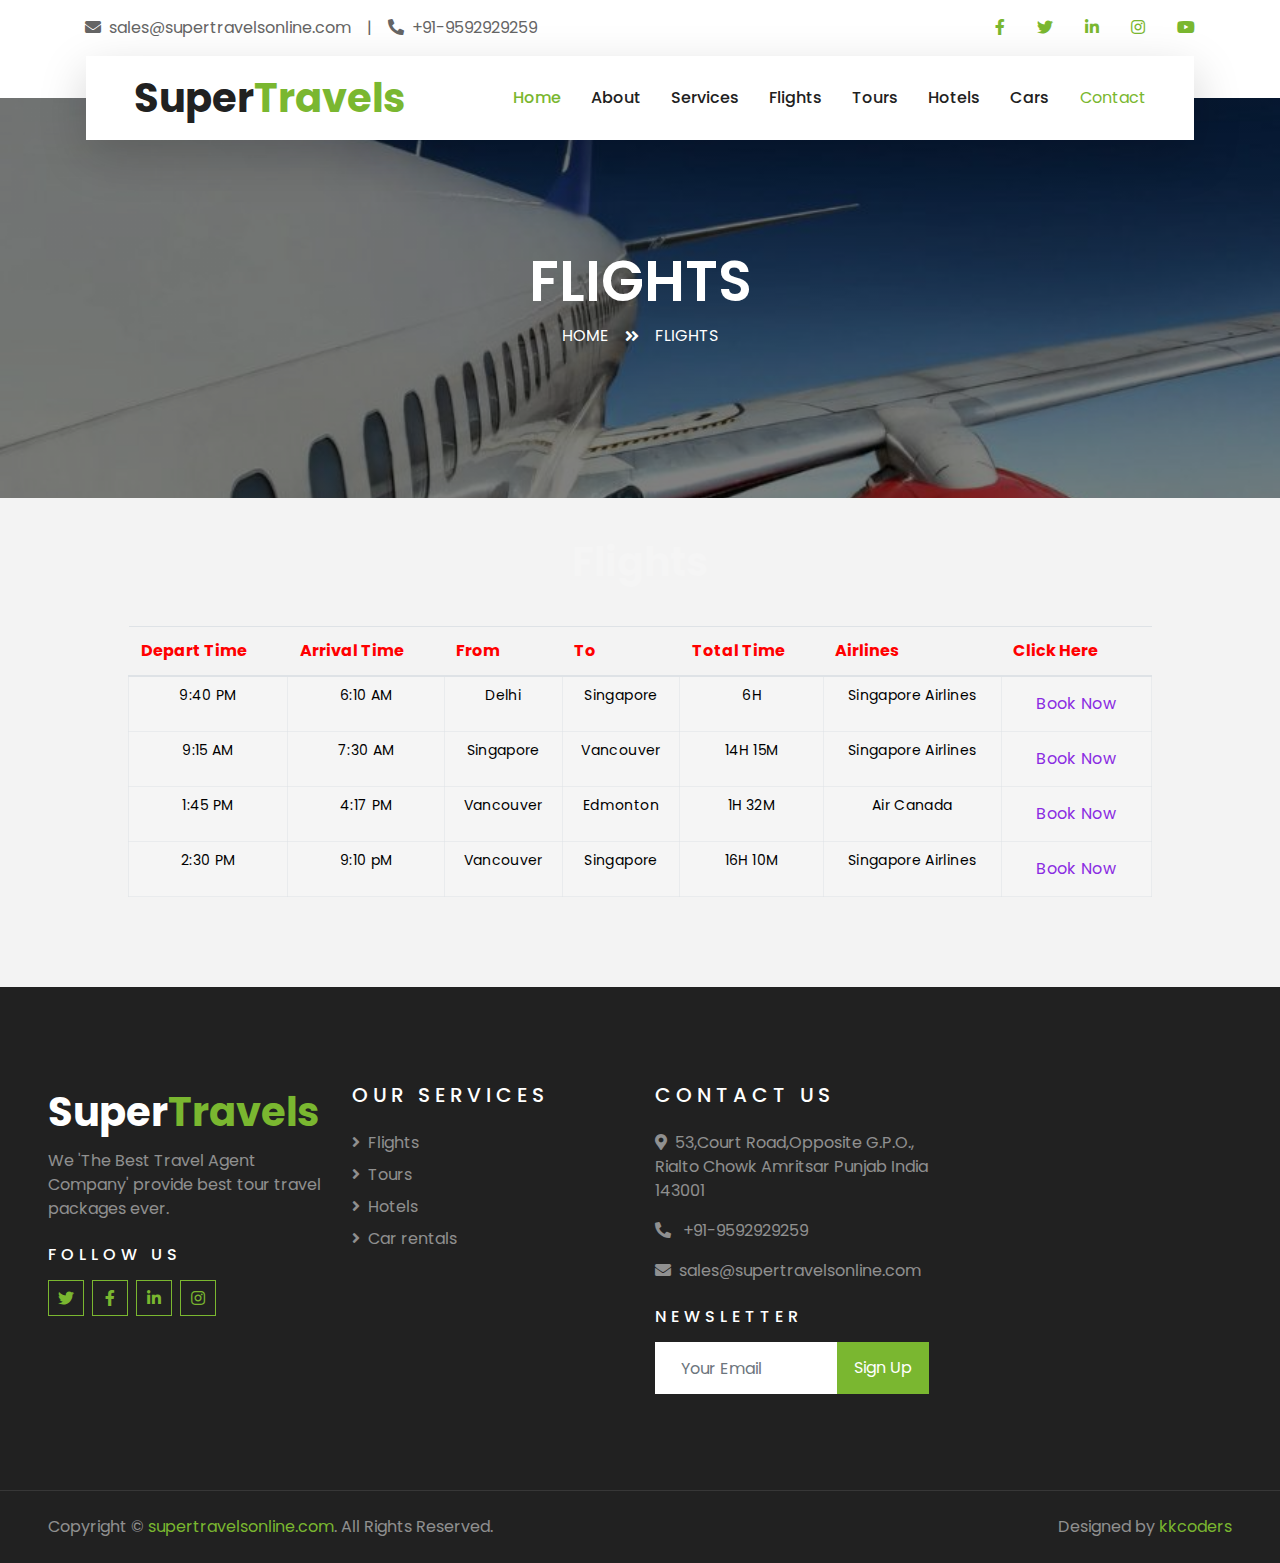
<file: flights.html>
<!DOCTYPE html>
<html lang="en">

<head>
    <meta charset="utf-8">
    <title>Super International Travels.</title>
    <meta content="width=device-width, initial-scale=1.0" name="viewport">
    <meta content="Free HTML Templates" name="keywords">
    <meta content="Free HTML Templates" name="description">

    <!-- Favicon -->
    <link href="img/favicon.ico" rel="icon">

    <!-- Google Web Fonts -->
    <link rel="preconnect" href="https://fonts.gstatic.com">
    <link href="https://fonts.googleapis.com/css2?family=Poppins:wght@400;500;600;700&display=swap" rel="stylesheet"> 

    <!-- Font Awesome -->
    <link href="https://cdnjs.cloudflare.com/ajax/libs/font-awesome/5.10.0/css/all.min.css" rel="stylesheet">

    <!-- Libraries Stylesheet -->
    <link href="lib/owlcarousel/assets/owl.carousel.min.css" rel="stylesheet">
    <link href="lib/tempusdominus/css/tempusdominus-bootstrap-4.min.css" rel="stylesheet" />

    <!-- Customized Bootstrap Stylesheet -->
    <link href="css/style.css" rel="stylesheet">
    <style type="text/css">
        *{
            margin: 0;
            padding: 0;
            box-sizing: border-box;
        }
        body{

        }
    </style>
</head>

<body>
    <!-- Topbar Start -->
    <div class="container-fluid bg-light pt-3 d-none d-lg-block">
        <div class="container">
            <div class="row">
                <div class="col-lg-6 text-center text-lg-left mb-2 mb-lg-0">
                    <div class="d-inline-flex align-items-center">
                        <p><i class="fa fa-envelope mr-2"></i>sales@supertravelsonline.com</p>
                        <p class="text-body px-3">|</p>
                        <p><i class="fa fa-phone-alt mr-2"></i>+91-9592929259</p>
                    </div>
                </div>
                <div class="col-lg-6 text-center text-lg-right">
                    <div class="d-inline-flex align-items-center">
                        <a class="text-primary px-3" href="">
                            <i class="fab fa-facebook-f"></i>
                        </a>
                        <a class="text-primary px-3" href="">
                            <i class="fab fa-twitter"></i>
                        </a>
                        <a class="text-primary px-3" href="">
                            <i class="fab fa-linkedin-in"></i>
                        </a>
                        <a class="text-primary px-3" href="">
                            <i class="fab fa-instagram"></i>
                        </a>
                        <a class="text-primary pl-3" href="">
                            <i class="fab fa-youtube"></i>
                        </a>
                    </div>
                </div>
            </div>
        </div>
    </div>
    <!-- Topbar End -->


    <!-- Navbar Start -->
    <div class="container-fluid position-relative nav-bar p-0">
        <div class="container-lg position-relative p-0 px-lg-3" style="z-index: 9;">
            <nav class="navbar navbar-expand-lg bg-light navbar-light shadow-lg py-3 py-lg-0 pl-3 pl-lg-5">
                <a href="" class="navbar-brand">
                    <h1 class="m-0 text-primary"><span class="text-dark">Super</span>Travels</h1>
                </a>
                <button type="button" class="navbar-toggler" data-toggle="collapse" data-target="#navbarCollapse">
                    <span class="navbar-toggler-icon"></span>
                </button>
                <div class="collapse navbar-collapse justify-content-between px-3" id="navbarCollapse">
                    <div class="navbar-nav ml-auto py-0">
                        <a href="index.html" class="nav-item nav-link active">Home</a>
                        <a href="about.html" class="nav-item nav-link">About</a>
                        <a href="service.html" class="nav-item nav-link">Services</a>
                        <a href="flights.html" class="nav-item nav-link ">Flights</a>
                        <a href="tours.html" class="nav-item nav-link ">Tours</a>
                        <a href="hotels.html" class="nav-item nav-link ">Hotels</a>
                        <a href="cars.html" class="nav-item nav-link">Cars</a>
                        <!-- <div class="nav-item dropdown"> -->
                            <!-- <a href="#" class="nav-link dropdown-toggle" data-toggle="dropdown">Pages</a>
                            <div class="dropdown-menu border-0 rounded-0 m-0">
                                <a href="blog.html" class="dropdown-item">Blog Grid</a>
                                <a href="single.html" class="dropdown-item">Blog Detail</a>
                                <a href="destination.html" class="dropdown-item">Destination</a>
                                <a href="guide.html" class="dropdown-item">Travel Guides</a>
                                <a href="testimonial.html" class="dropdown-item">Testimonial</a>
                            </div> -->
                        </div>
                        <a href="contact.html" class="nav-item nav-link">Contact</a>
                    </div>
                </div>
            </nav>
        </div>
    </div>
    <!-- Navbar End -->


    <!-- Header Start -->
    <div class="container-fluid page-header">
        <div class="container">
            <div class="d-flex flex-column align-items-center justify-content-center" style="min-height: 400px">
                <h3 class="display-4 text-white text-uppercase">Flights</h3>
                <div class="d-inline-flex text-white">
                    <p class="m-0 text-uppercase"><a class="text-white" href="">Home</a></p>
                    <i class="fa fa-angle-double-right pt-1 px-3"></i>
                    <p class="m-0 text-uppercase">Flights</p>
                </div>
            </div>
        </div>
    </div>
    <!-- Header End -->
<body>
    <div class="table-container">
        <h1 class="heading">Flights</h1>
            <table class="table">
               <thread>
                  <tr>
                     <th>Depart Time</th>
                     <th>Arrival Time</th>
                     <th>From</th>
                     <th>To</th>
                     <th>Total Time</th>
                     <th>Airlines</th>
                     <th>Click Here</th>
                  </tr>
              </thread>
              <tbody>
                  <tr>
                    <td data-label="Depart Time"> 9:40 PM</td>
                    <td data-label="Arrival Time"> 6:10 AM</td>
                    <td data-label="From">Delhi</td>
                    <td data-label="to"> Singapore</td>
                    <td data-label="Total Time"> 6H</td>
                    <td data-label="Airlines"> Singapore Airlines</td>
                    <td data-label="#"> <a href="#" class="btn">Book Now</a></td>
                </tr>
                 <tr>
                    <td data-label="Depart Time"> 9:15 AM</td>
                    <td data-label="Arrival Time"> 7:30 AM</td>
                    <td data-label="From">Singapore</td>
                    <td data-label="to">Vancouver </td>
                    <td data-label="Total Time">14H 15M</td>
                    <td data-label="Airlines"> Singapore Airlines</td>
                    <td data-label="#"> <a href="#" class="btn">Book Now</a></td>
                </tr>
                 <tr>
                    <td data-label="Depart Time"> 1:45 PM</td>
                    <td data-label="Arrival Time"> 4:17 PM</td>
                    <td data-label="From">Vancouver</td>
                    <td data-label="to"> Edmonton</td>
                    <td data-label="Total Time"> 1H 32M</td>
                    <td data-label="Airlines"> Air Canada</td>
                    <td data-label="#"> <a href="#" class="btn">Book Now</a></td>
                </tr>
                 <tr>
                    <td data-label="Depart Time"> 2:30 PM</td>
                    <td data-label="Arrival Time"> 9:10 pM</td>
                    <td data-label="From">Vancouver</td>
                    <td data-label="to"> Singapore</td>
                    <td data-label="Total Time"> 16H 10M</td>
                    <td data-label="Airlines"> Singapore Airlines</td>
                    <td data-label="#"> <a href="#" class="btn">Book Now</a></td>
                </tr>
              </tbody>
            </table>
    </div>
</body>

    
    

    <!-- Footer Start -->
  <div class="container-fluid bg-dark text-white-50 py-5 px-sm-3 px-lg-5" style="margin-top: 90px;">
        <div class="row pt-5">
            <div class="col-lg-3 col-md-6 mb-5">
                <a href="" class="navbar-brand">
                    <h1 class="text-primary"><span class="text-white">Super</span>Travels</h1>
                </a>
                <p>We 'The Best Travel Agent Company' provide best tour travel packages ever.</p>
                <h6 class="text-white text-uppercase mt-4 mb-3" style="letter-spacing: 5px;">Follow Us</h6>
                <div class="d-flex justify-content-start">
                    <a class="btn btn-outline-primary btn-square mr-2" href="#"><i class="fab fa-twitter"></i></a>
                    <a class="btn btn-outline-primary btn-square mr-2" href="#"><i class="fab fa-facebook-f"></i></a>
                    <a class="btn btn-outline-primary btn-square mr-2" href="#"><i class="fab fa-linkedin-in"></i></a>
                    <a class="btn btn-outline-primary btn-square" href="#"><i class="fab fa-instagram"></i></a>
                </div>
            </div>
            <div class="col-lg-3 col-md-6 mb-5">
                <h5 class="text-white text-uppercase mb-4" style="letter-spacing: 5px;">Our Services</h5>
                <div class="d-flex flex-column justify-content-start">
                    <a class="text-white-50 mb-2" href="#"><i class="fa fa-angle-right mr-2"></i>Flights</a>
                    <a class="text-white-50 mb-2" href="#"><i class="fa fa-angle-right mr-2"></i>Tours</a>
                    <a class="text-white-50 mb-2" href="#"><i class="fa fa-angle-right mr-2"></i>Hotels</a>
                    <a class="text-white-50 mb-2" href="#"><i class="fa fa-angle-right mr-2"></i>Car rentals</a>
                    <!-- <a class="text-white-50 mb-2" href="#"><i class="fa fa-angle-right mr-2"></i>Guides</a>
                    <a class="text-white-50 mb-2" href="#"><i class="fa fa-angle-right mr-2"></i>Testimonial</a>
                    <a class="text-white-50" href="#"><i class="fa fa-angle-right mr-2"></i>Blog</a> -->
                </div>
            </div>
            
            <div class="col-lg-3 col-md-6 mb-5">
                <h5 class="text-white text-uppercase mb-4" style="letter-spacing: 5px;">Contact Us</h5>
                <p><i class="fa fa-map-marker-alt mr-2"></i>53,Court Road,Opposite G.P.O., Rialto Chowk Amritsar Punjab India 143001</p>
                <p><i class="fa fa-phone-alt mr-2"></i> +91-9592929259</p>
                <p><i class="fa fa-envelope mr-2"></i>sales@supertravelsonline.com</p>
                <h6 class="text-white text-uppercase mt-4 mb-3" style="letter-spacing: 5px;">Newsletter</h6>
                <div class="w-100">
                    <div class="input-group">
                        <input type="text" class="form-control border-light" style="padding: 25px;" placeholder="Your Email">
                        <div class="input-group-append">
                            <button class="btn btn-primary px-3">Sign Up</button>
                        </div>
                    </div>
                </div>
            </div>
        </div>
    </div>
    <div class="container-fluid bg-dark text-white border-top py-4 px-sm-3 px-md-5" style="border-color: rgba(256, 256, 256, .1) !important;">
        <div class="row">
            <div class="col-lg-6 text-center text-md-left mb-3 mb-md-0">
                <p class="m-0 text-white-50">Copyright &copy; <a href="#">supertravelsonline.com</a>. All Rights Reserved.</a>
                </p>
            </div>
            <div class="col-lg-6 text-center text-md-right">
                <p class="m-0 text-white-50">Designed by <a href="kkcoders.co">kkcoders</a>
                </p>
            </div>
        </div>
    </div>
    <!-- Footer End -->


    <!-- Back to Top -->
    <a href="#" class="btn btn-lg btn-primary btn-lg-square back-to-top"><i class="fa fa-angle-double-up"></i></a>


    <!-- JavaScript Libraries -->
    <script src="https://code.jquery.com/jquery-3.4.1.min.js"></script>
    <script src="https://stackpath.bootstrapcdn.com/bootstrap/4.4.1/js/bootstrap.bundle.min.js"></script>
    <script src="lib/easing/easing.min.js"></script>
    <script src="lib/owlcarousel/owl.carousel.min.js"></script>
    <script src="lib/tempusdominus/js/moment.min.js"></script>
    <script src="lib/tempusdominus/js/moment-timezone.min.js"></script>
    <script src="lib/tempusdominus/js/tempusdominus-bootstrap-4.min.js"></script>

    <!-- Contact Javascript File -->
    <script src="mail/jqBootstrapValidation.min.js"></script>
    <script src="mail/contact.js"></script>

    <!-- Template Javascript -->
    <script src="js/main.js"></script>
</body>

</html>
</file>
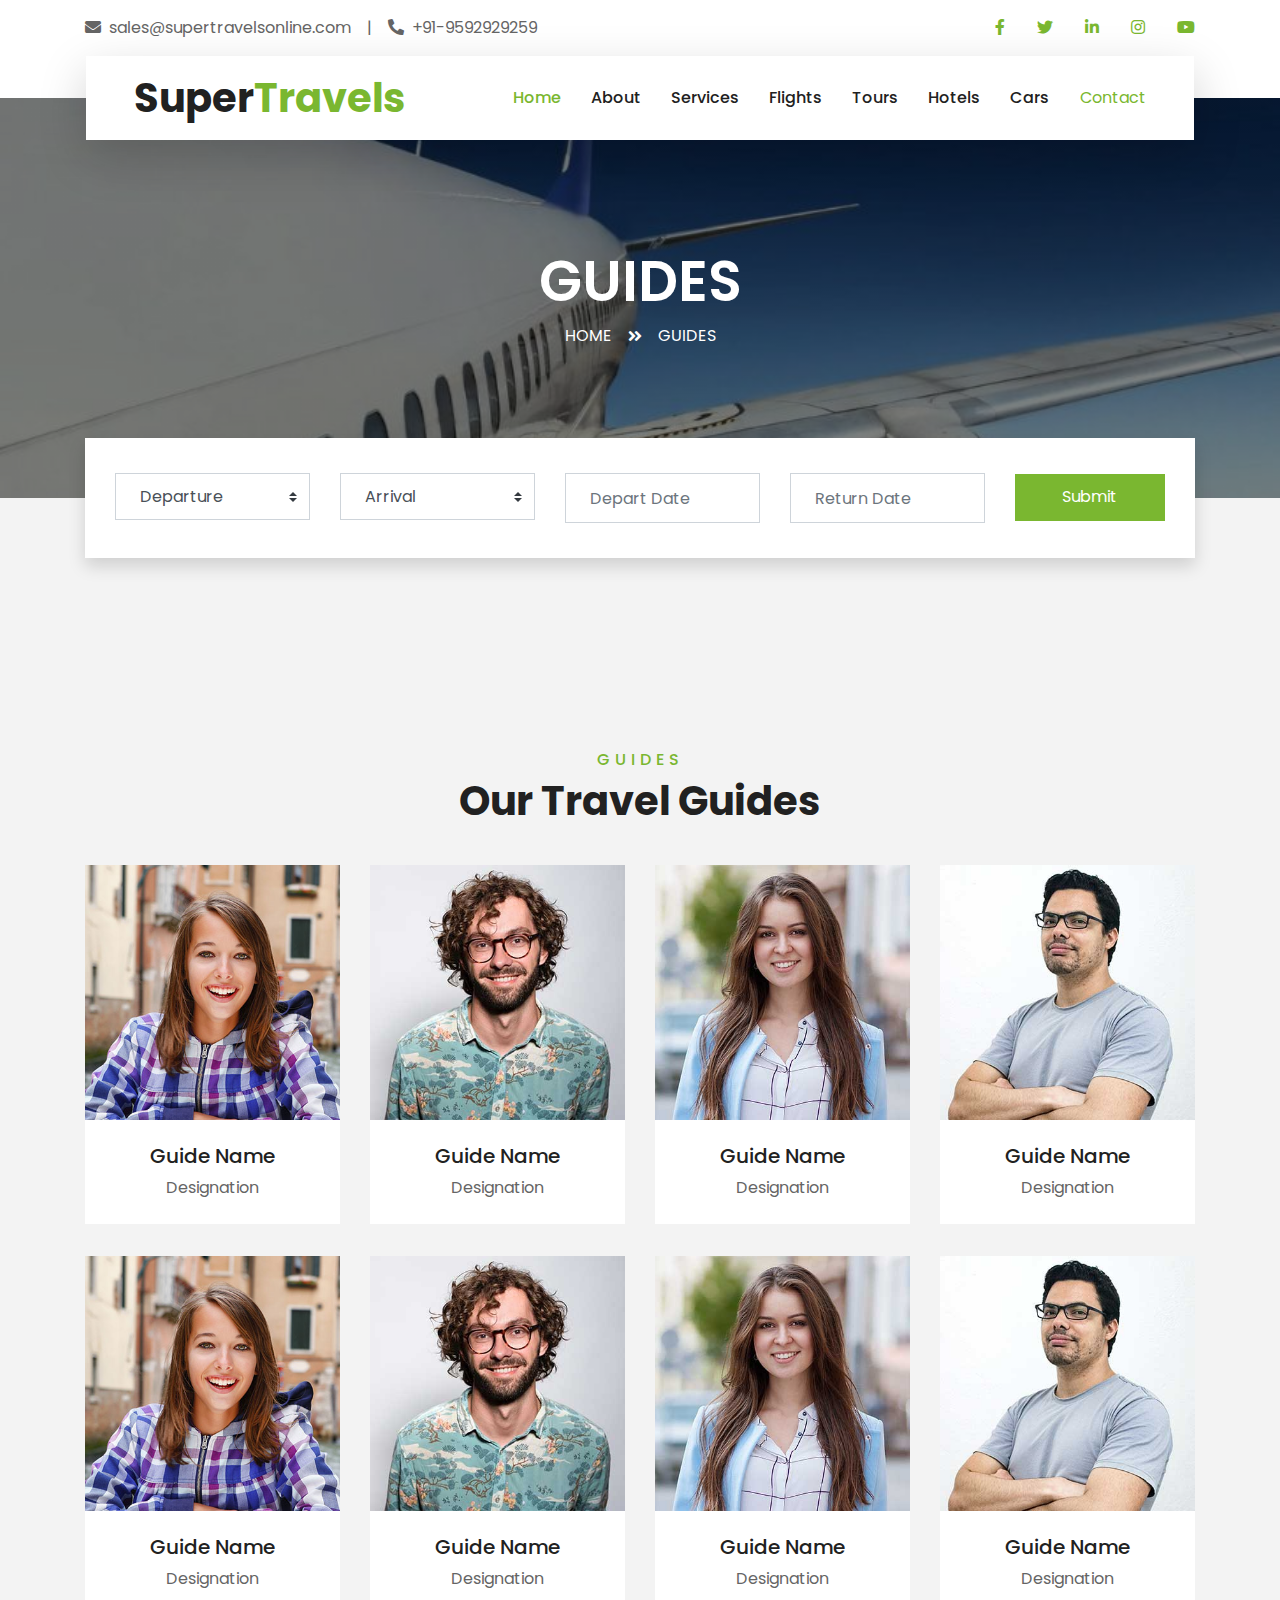
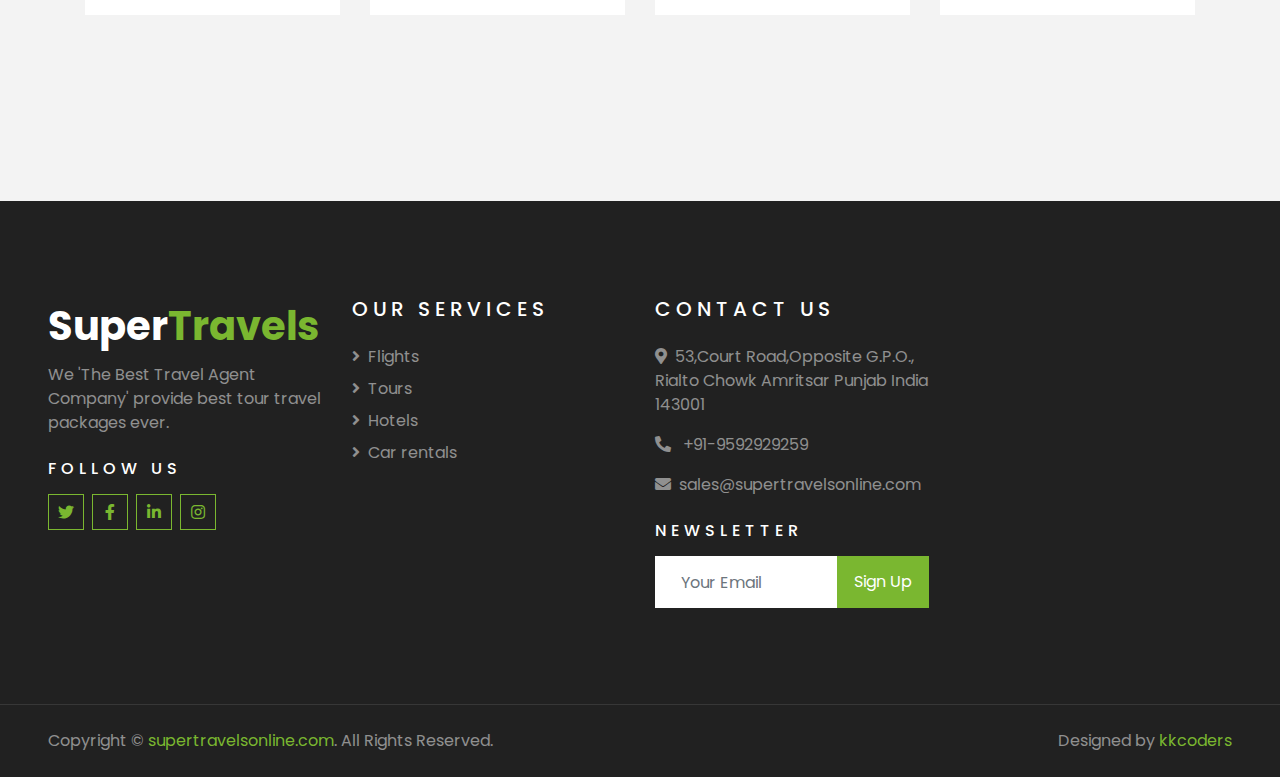
<file: guide.html>
<!DOCTYPE html>
<html lang="en">

<head>
    <meta charset="utf-8">
    <title>Super International Travels.</title>
    <meta content="width=device-width, initial-scale=1.0" name="viewport">
    <meta content="Free HTML Templates" name="keywords">
    <meta content="Free HTML Templates" name="description">

    <!-- Favicon -->
    <link href="img/favicon.ico" rel="icon">

    <!-- Google Web Fonts -->
    <link rel="preconnect" href="https://fonts.gstatic.com">
    <link href="https://fonts.googleapis.com/css2?family=Poppins:wght@400;500;600;700&display=swap" rel="stylesheet"> 

    <!-- Font Awesome -->
    <link href="https://cdnjs.cloudflare.com/ajax/libs/font-awesome/5.10.0/css/all.min.css" rel="stylesheet">

    <!-- Libraries Stylesheet -->
    <link href="lib/owlcarousel/assets/owl.carousel.min.css" rel="stylesheet">
    <link href="lib/tempusdominus/css/tempusdominus-bootstrap-4.min.css" rel="stylesheet" />

    <!-- Customized Bootstrap Stylesheet -->
    <link href="css/style.css" rel="stylesheet">
</head>

<body>
    <!-- Topbar Start -->
    <div class="container-fluid bg-light pt-3 d-none d-lg-block">
        <div class="container">
            <div class="row">
                <div class="col-lg-6 text-center text-lg-left mb-2 mb-lg-0">
                    <div class="d-inline-flex align-items-center">
                        <p><i class="fa fa-envelope mr-2"></i>sales@supertravelsonline.com</p>
                        <p class="text-body px-3">|</p>
                        <p><i class="fa fa-phone-alt mr-2"></i>+91-9592929259</p>
                    </div>
                </div>
                <div class="col-lg-6 text-center text-lg-right">
                    <div class="d-inline-flex align-items-center">
                        <a class="text-primary px-3" href="">
                            <i class="fab fa-facebook-f"></i>
                        </a>
                        <a class="text-primary px-3" href="">
                            <i class="fab fa-twitter"></i>
                        </a>
                        <a class="text-primary px-3" href="">
                            <i class="fab fa-linkedin-in"></i>
                        </a>
                        <a class="text-primary px-3" href="">
                            <i class="fab fa-instagram"></i>
                        </a>
                        <a class="text-primary pl-3" href="">
                            <i class="fab fa-youtube"></i>
                        </a>
                    </div>
                </div>
            </div>
        </div>
    </div>
    <!-- Topbar End -->


    <!-- Navbar Start -->
   <div class="container-fluid position-relative nav-bar p-0">
        <div class="container-lg position-relative p-0 px-lg-3" style="z-index: 9;">
            <nav class="navbar navbar-expand-lg bg-light navbar-light shadow-lg py-3 py-lg-0 pl-3 pl-lg-5">
                <a href="" class="navbar-brand">
                    <h1 class="m-0 text-primary"><span class="text-dark">Super</span>Travels</h1>
                </a>
                <button type="button" class="navbar-toggler" data-toggle="collapse" data-target="#navbarCollapse">
                    <span class="navbar-toggler-icon"></span>
                </button>
                <div class="collapse navbar-collapse justify-content-between px-3" id="navbarCollapse">
                    <div class="navbar-nav ml-auto py-0">
                        <a href="index.html" class="nav-item nav-link active">Home</a>
                        <a href="about.html" class="nav-item nav-link">About</a>
                        <a href="service.html" class="nav-item nav-link">Services</a>
                        <a href="flights.html" class="nav-item nav-link ">Flights</a>
                        <a href="tours.html" class="nav-item nav-link ">Tours</a>
                        <a href="hotels.html" class="nav-item nav-link ">Hotels</a>
                        <a href="cars.html" class="nav-item nav-link">Cars</a>
                        <!-- <div class="nav-item dropdown"> -->
                            <!-- <a href="#" class="nav-link dropdown-toggle" data-toggle="dropdown">Pages</a>
                            <div class="dropdown-menu border-0 rounded-0 m-0">
                                <a href="blog.html" class="dropdown-item">Blog Grid</a>
                                <a href="single.html" class="dropdown-item">Blog Detail</a>
                                <a href="destination.html" class="dropdown-item">Destination</a>
                                <a href="guide.html" class="dropdown-item">Travel Guides</a>
                                <a href="testimonial.html" class="dropdown-item">Testimonial</a>
                            </div> -->
                        </div>
                        <a href="contact.html" class="nav-item nav-link">Contact</a>
                    </div>
                </div>
            </nav>
        </div>
    </div>
    <!-- Navbar End -->


    <!-- Header Start -->
    <div class="container-fluid page-header">
        <div class="container">
            <div class="d-flex flex-column align-items-center justify-content-center" style="min-height: 400px">
                <h3 class="display-4 text-white text-uppercase">Guides</h3>
                <div class="d-inline-flex text-white">
                    <p class="m-0 text-uppercase"><a class="text-white" href="">Home</a></p>
                    <i class="fa fa-angle-double-right pt-1 px-3"></i>
                    <p class="m-0 text-uppercase">Guides</p>
                </div>
            </div>
        </div>
    </div>
    <!-- Header End -->


    <!-- Booking Start -->
     <div class="container-fluid booking mt-5 pb-5">
        <div class="container pb-5">
            <div class="bg-light shadow" style="padding: 30px;">
                <div class="row align-items-center" style="min-height: 60px;">
                    <div class="col-md-10">
                        <div class="row">

                            <div class="col-md-3">
                                <div class="mb-3 mb-md-0">
                                    <select class="custom-select px-4" style="height: 47px;">
                                        <option selected>Departure</option>
                                        <option value="1">Amritsar</option>
                                        <option value="2">Bombay</option>
                                        <option value="3">Delhi</option>
                                    </select>
                                </div>
                            </div>
                            <div class="col-md-3">
                                <div class="mb-3 mb-md-0">
                                    <select class="custom-select px-4" style="height: 47px;">
                                        <option selected>Arrival</option>
                                        <option value="1">Amritsar</option>
                                        <option value="2">Bombay</option>
                                        <option value="3">Delhi</option>
                                    </select>
                                </div>
                            </div>
                            <div class="col-md-3">
                                <div class="mb-3 mb-md-0">
                                    <div class="date" id="date1" data-target-input="nearest">
                                        <input type="text" class="form-control p-4 datetimepicker-input" placeholder="Depart Date" data-target="#date1" data-toggle="datetimepicker"/>
                                    </div>
                                </div>
                            </div>
                            <div class="col-md-3">
                                <div class="mb-3 mb-md-0">
                                    <div class="date" id="date2" data-target-input="nearest">
                                        <input type="text" class="form-control p-4 datetimepicker-input" placeholder="Return Date" data-target="#date2" data-toggle="datetimepicker"/>
                                    </div>
                                </div>
                            </div>
                            <!-- <div class="col-md-3">
                                <div class="mb-3 mb-md-0">
                                    <select class="custom-select px-4" style="height: 47px;">
                                        <option selected>Duration</option>
                                        <option value="1">Duration 1</option>
                                        <option value="2">Duration 1</option>
                                        <option value="3">Duration 1</option>
                                    </select>
                                </div>
                            </div> -->
                        </div>
                    </div>
                    <div class="col-md-2">
                        <button class="btn btn-primary btn-block" type="submit" style="height: 47px; margin-top: -2px;">Submit</button>
                    </div>
                </div>
            </div>
        </div>
    </div>
    <!-- Booking End -->


    <!-- Team Start -->
    <div class="container-fluid py-5">
        <div class="container pt-5 pb-3">
            <div class="text-center mb-3 pb-3">
                <h6 class="text-primary text-uppercase" style="letter-spacing: 5px;">Guides</h6>
                <h1>Our Travel Guides</h1>
            </div>
            <div class="row">
                <div class="col-lg-3 col-md-4 col-sm-6 pb-2">
                    <div class="team-item bg-white mb-4">
                        <div class="team-img position-relative overflow-hidden">
                            <img class="img-fluid w-100" src="img/team-1.jpg" alt="">
                            <div class="team-social">
                                <a class="btn btn-outline-primary btn-square" href=""><i class="fab fa-twitter"></i></a>
                                <a class="btn btn-outline-primary btn-square" href=""><i class="fab fa-facebook-f"></i></a>
                                <a class="btn btn-outline-primary btn-square" href=""><i class="fab fa-instagram"></i></a>
                                <a class="btn btn-outline-primary btn-square" href=""><i class="fab fa-linkedin-in"></i></a>
                            </div>
                        </div>
                        <div class="text-center py-4">
                            <h5 class="text-truncate">Guide Name</h5>
                            <p class="m-0">Designation</p>
                        </div>
                    </div>
                </div>
                <div class="col-lg-3 col-md-4 col-sm-6 pb-2">
                    <div class="team-item bg-white mb-4">
                        <div class="team-img position-relative overflow-hidden">
                            <img class="img-fluid w-100" src="img/team-2.jpg" alt="">
                            <div class="team-social">
                                <a class="btn btn-outline-primary btn-square" href=""><i class="fab fa-twitter"></i></a>
                                <a class="btn btn-outline-primary btn-square" href=""><i class="fab fa-facebook-f"></i></a>
                                <a class="btn btn-outline-primary btn-square" href=""><i class="fab fa-instagram"></i></a>
                                <a class="btn btn-outline-primary btn-square" href=""><i class="fab fa-linkedin-in"></i></a>
                            </div>
                        </div>
                        <div class="text-center py-4">
                            <h5 class="text-truncate">Guide Name</h5>
                            <p class="m-0">Designation</p>
                        </div>
                    </div>
                </div>
                <div class="col-lg-3 col-md-4 col-sm-6 pb-2">
                    <div class="team-item bg-white mb-4">
                        <div class="team-img position-relative overflow-hidden">
                            <img class="img-fluid w-100" src="img/team-3.jpg" alt="">
                            <div class="team-social">
                                <a class="btn btn-outline-primary btn-square" href=""><i class="fab fa-twitter"></i></a>
                                <a class="btn btn-outline-primary btn-square" href=""><i class="fab fa-facebook-f"></i></a>
                                <a class="btn btn-outline-primary btn-square" href=""><i class="fab fa-instagram"></i></a>
                                <a class="btn btn-outline-primary btn-square" href=""><i class="fab fa-linkedin-in"></i></a>
                            </div>
                        </div>
                        <div class="text-center py-4">
                            <h5 class="text-truncate">Guide Name</h5>
                            <p class="m-0">Designation</p>
                        </div>
                    </div>
                </div>
                <div class="col-lg-3 col-md-4 col-sm-6 pb-2">
                    <div class="team-item bg-white mb-4">
                        <div class="team-img position-relative overflow-hidden">
                            <img class="img-fluid w-100" src="img/team-4.jpg" alt="">
                            <div class="team-social">
                                <a class="btn btn-outline-primary btn-square" href=""><i class="fab fa-twitter"></i></a>
                                <a class="btn btn-outline-primary btn-square" href=""><i class="fab fa-facebook-f"></i></a>
                                <a class="btn btn-outline-primary btn-square" href=""><i class="fab fa-instagram"></i></a>
                                <a class="btn btn-outline-primary btn-square" href=""><i class="fab fa-linkedin-in"></i></a>
                            </div>
                        </div>
                        <div class="text-center py-4">
                            <h5 class="text-truncate">Guide Name</h5>
                            <p class="m-0">Designation</p>
                        </div>
                    </div>
                </div>
                <div class="col-lg-3 col-md-4 col-sm-6 pb-2">
                    <div class="team-item bg-white mb-4">
                        <div class="team-img position-relative overflow-hidden">
                            <img class="img-fluid w-100" src="img/team-1.jpg" alt="">
                            <div class="team-social">
                                <a class="btn btn-outline-primary btn-square" href=""><i class="fab fa-twitter"></i></a>
                                <a class="btn btn-outline-primary btn-square" href=""><i class="fab fa-facebook-f"></i></a>
                                <a class="btn btn-outline-primary btn-square" href=""><i class="fab fa-instagram"></i></a>
                                <a class="btn btn-outline-primary btn-square" href=""><i class="fab fa-linkedin-in"></i></a>
                            </div>
                        </div>
                        <div class="text-center py-4">
                            <h5 class="text-truncate">Guide Name</h5>
                            <p class="m-0">Designation</p>
                        </div>
                    </div>
                </div>
                <div class="col-lg-3 col-md-4 col-sm-6 pb-2">
                    <div class="team-item bg-white mb-4">
                        <div class="team-img position-relative overflow-hidden">
                            <img class="img-fluid w-100" src="img/team-2.jpg" alt="">
                            <div class="team-social">
                                <a class="btn btn-outline-primary btn-square" href=""><i class="fab fa-twitter"></i></a>
                                <a class="btn btn-outline-primary btn-square" href=""><i class="fab fa-facebook-f"></i></a>
                                <a class="btn btn-outline-primary btn-square" href=""><i class="fab fa-instagram"></i></a>
                                <a class="btn btn-outline-primary btn-square" href=""><i class="fab fa-linkedin-in"></i></a>
                            </div>
                        </div>
                        <div class="text-center py-4">
                            <h5 class="text-truncate">Guide Name</h5>
                            <p class="m-0">Designation</p>
                        </div>
                    </div>
                </div>
                <div class="col-lg-3 col-md-4 col-sm-6 pb-2">
                    <div class="team-item bg-white mb-4">
                        <div class="team-img position-relative overflow-hidden">
                            <img class="img-fluid w-100" src="img/team-3.jpg" alt="">
                            <div class="team-social">
                                <a class="btn btn-outline-primary btn-square" href=""><i class="fab fa-twitter"></i></a>
                                <a class="btn btn-outline-primary btn-square" href=""><i class="fab fa-facebook-f"></i></a>
                                <a class="btn btn-outline-primary btn-square" href=""><i class="fab fa-instagram"></i></a>
                                <a class="btn btn-outline-primary btn-square" href=""><i class="fab fa-linkedin-in"></i></a>
                            </div>
                        </div>
                        <div class="text-center py-4">
                            <h5 class="text-truncate">Guide Name</h5>
                            <p class="m-0">Designation</p>
                        </div>
                    </div>
                </div>
                <div class="col-lg-3 col-md-4 col-sm-6 pb-2">
                    <div class="team-item bg-white mb-4">
                        <div class="team-img position-relative overflow-hidden">
                            <img class="img-fluid w-100" src="img/team-4.jpg" alt="">
                            <div class="team-social">
                                <a class="btn btn-outline-primary btn-square" href=""><i class="fab fa-twitter"></i></a>
                                <a class="btn btn-outline-primary btn-square" href=""><i class="fab fa-facebook-f"></i></a>
                                <a class="btn btn-outline-primary btn-square" href=""><i class="fab fa-instagram"></i></a>
                                <a class="btn btn-outline-primary btn-square" href=""><i class="fab fa-linkedin-in"></i></a>
                            </div>
                        </div>
                        <div class="text-center py-4">
                            <h5 class="text-truncate">Guide Name</h5>
                            <p class="m-0">Designation</p>
                        </div>
                    </div>
                </div>
            </div>
        </div>
    </div>
    <!-- Team End -->


    <!-- Footer Start -->
   <div class="container-fluid bg-dark text-white-50 py-5 px-sm-3 px-lg-5" style="margin-top: 90px;">
        <div class="row pt-5">
            <div class="col-lg-3 col-md-6 mb-5">
                <a href="" class="navbar-brand">
                    <h1 class="text-primary"><span class="text-white">Super</span>Travels</h1>
                </a>
                <p>We 'The Best Travel Agent Company' provide best tour travel packages ever.</p>
                <h6 class="text-white text-uppercase mt-4 mb-3" style="letter-spacing: 5px;">Follow Us</h6>
                <div class="d-flex justify-content-start">
                    <a class="btn btn-outline-primary btn-square mr-2" href="#"><i class="fab fa-twitter"></i></a>
                    <a class="btn btn-outline-primary btn-square mr-2" href="#"><i class="fab fa-facebook-f"></i></a>
                    <a class="btn btn-outline-primary btn-square mr-2" href="#"><i class="fab fa-linkedin-in"></i></a>
                    <a class="btn btn-outline-primary btn-square" href="#"><i class="fab fa-instagram"></i></a>
                </div>
            </div>
            <div class="col-lg-3 col-md-6 mb-5">
                <h5 class="text-white text-uppercase mb-4" style="letter-spacing: 5px;">Our Services</h5>
                <div class="d-flex flex-column justify-content-start">
                    <a class="text-white-50 mb-2" href="#"><i class="fa fa-angle-right mr-2"></i>Flights</a>
                    <a class="text-white-50 mb-2" href="#"><i class="fa fa-angle-right mr-2"></i>Tours</a>
                    <a class="text-white-50 mb-2" href="#"><i class="fa fa-angle-right mr-2"></i>Hotels</a>
                    <a class="text-white-50 mb-2" href="#"><i class="fa fa-angle-right mr-2"></i>Car rentals</a>
                    <!-- <a class="text-white-50 mb-2" href="#"><i class="fa fa-angle-right mr-2"></i>Guides</a>
                    <a class="text-white-50 mb-2" href="#"><i class="fa fa-angle-right mr-2"></i>Testimonial</a>
                    <a class="text-white-50" href="#"><i class="fa fa-angle-right mr-2"></i>Blog</a> -->
                </div>
            </div>
            
            <div class="col-lg-3 col-md-6 mb-5">
                <h5 class="text-white text-uppercase mb-4" style="letter-spacing: 5px;">Contact Us</h5>
                <p><i class="fa fa-map-marker-alt mr-2"></i>53,Court Road,Opposite G.P.O., Rialto Chowk Amritsar Punjab India 143001</p>
                <p><i class="fa fa-phone-alt mr-2"></i> +91-9592929259</p>
                <p><i class="fa fa-envelope mr-2"></i>sales@supertravelsonline.com</p>
                <h6 class="text-white text-uppercase mt-4 mb-3" style="letter-spacing: 5px;">Newsletter</h6>
                <div class="w-100">
                    <div class="input-group">
                        <input type="text" class="form-control border-light" style="padding: 25px;" placeholder="Your Email">
                        <div class="input-group-append">
                            <button class="btn btn-primary px-3">Sign Up</button>
                        </div>
                    </div>
                </div>
            </div>
        </div>
    </div>
    <div class="container-fluid bg-dark text-white border-top py-4 px-sm-3 px-md-5" style="border-color: rgba(256, 256, 256, .1) !important;">
        <div class="row">
            <div class="col-lg-6 text-center text-md-left mb-3 mb-md-0">
                <p class="m-0 text-white-50">Copyright &copy; <a href="#">supertravelsonline.com</a>. All Rights Reserved.</a>
                </p>
            </div>
            <div class="col-lg-6 text-center text-md-right">
                <p class="m-0 text-white-50">Designed by <a href="kkcoders.co">kkcoders</a>
                </p>
            </div>
        </div>
    </div>
    <!-- Footer End -->


    <!-- Back to Top -->
    <a href="#" class="btn btn-lg btn-primary btn-lg-square back-to-top"><i class="fa fa-angle-double-up"></i></a>


    <!-- JavaScript Libraries -->
    <script src="https://code.jquery.com/jquery-3.4.1.min.js"></script>
    <script src="https://stackpath.bootstrapcdn.com/bootstrap/4.4.1/js/bootstrap.bundle.min.js"></script>
    <script src="lib/easing/easing.min.js"></script>
    <script src="lib/owlcarousel/owl.carousel.min.js"></script>
    <script src="lib/tempusdominus/js/moment.min.js"></script>
    <script src="lib/tempusdominus/js/moment-timezone.min.js"></script>
    <script src="lib/tempusdominus/js/tempusdominus-bootstrap-4.min.js"></script>

    <!-- Contact Javascript File -->
    <script src="mail/jqBootstrapValidation.min.js"></script>
    <script src="mail/contact.js"></script>

    <!-- Template Javascript -->
    <script src="js/main.js"></script>
</body>

</html>
</file>
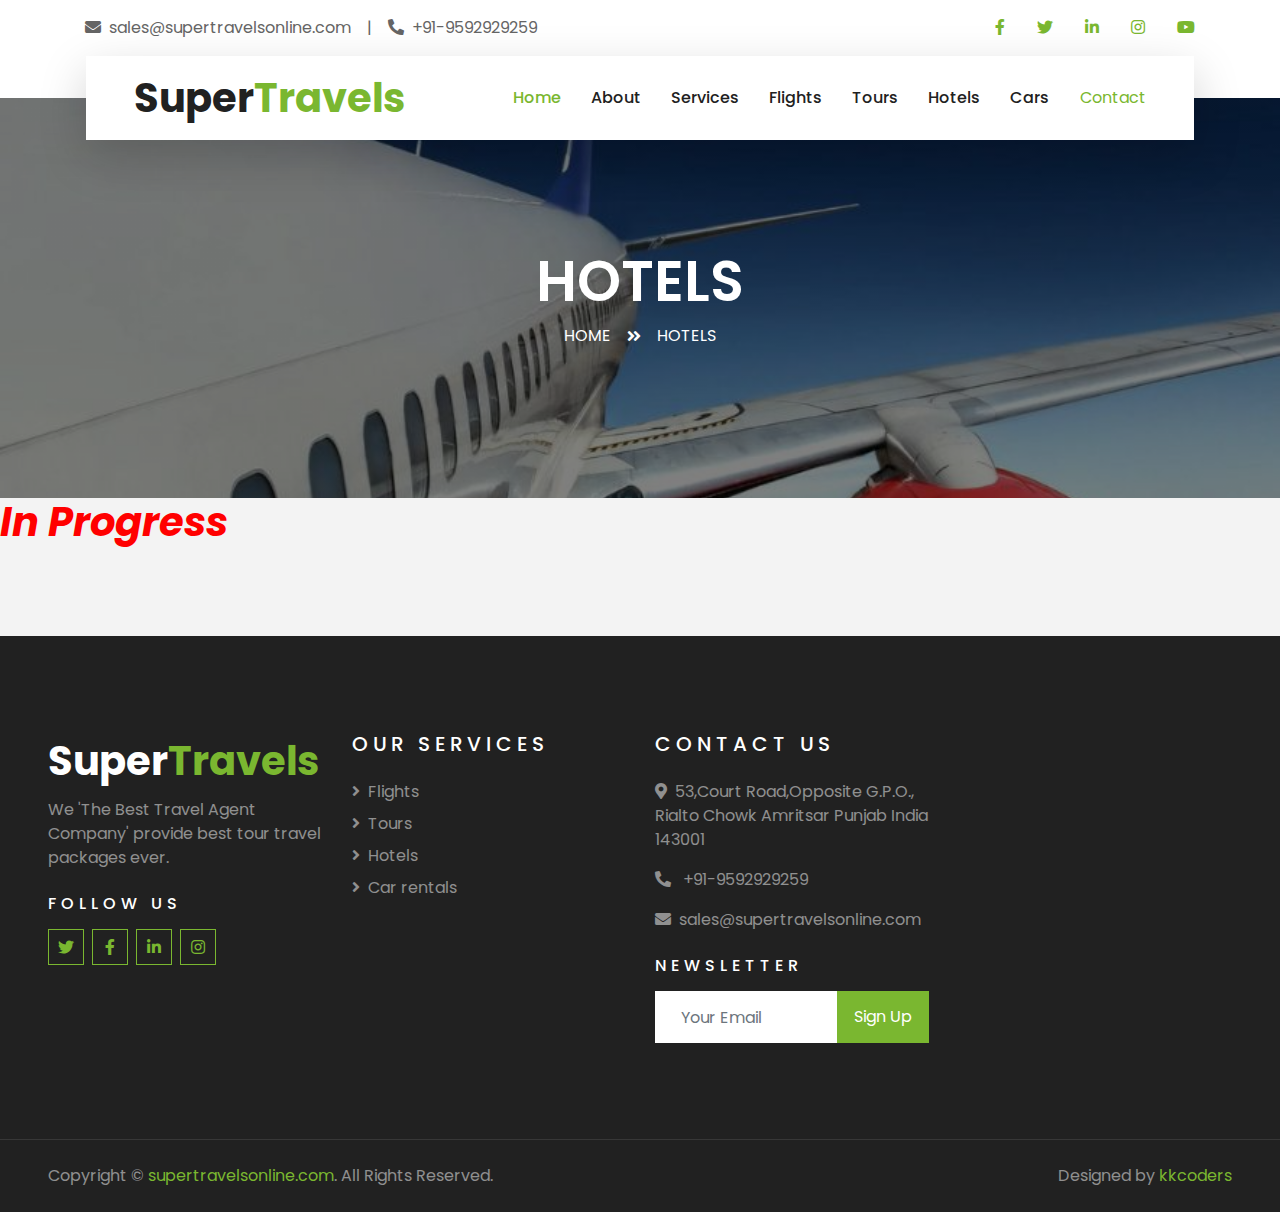
<file: hotels.html>
<!DOCTYPE html>
<html lang="en">

<head>
    <meta charset="utf-8">
    <title>Super International Travels.</title>
    <meta content="width=device-width, initial-scale=1.0" name="viewport">
    <meta content="Free HTML Templates" name="keywords">
    <meta content="Free HTML Templates" name="description">

    <!-- Favicon -->
    <link href="img/favicon.ico" rel="icon">

    <!-- Google Web Fonts -->
    <link rel="preconnect" href="https://fonts.gstatic.com">
    <link href="https://fonts.googleapis.com/css2?family=Poppins:wght@400;500;600;700&display=swap" rel="stylesheet"> 

    <!-- Font Awesome -->
    <link href="https://cdnjs.cloudflare.com/ajax/libs/font-awesome/5.10.0/css/all.min.css" rel="stylesheet">

    <!-- Libraries Stylesheet -->
    <link href="lib/owlcarousel/assets/owl.carousel.min.css" rel="stylesheet">
    <link href="lib/tempusdominus/css/tempusdominus-bootstrap-4.min.css" rel="stylesheet" />

    <!-- Customized Bootstrap Stylesheet -->
    <link href="css/style.css" rel="stylesheet">
</head>

<body>
    <!-- Topbar Start -->
    <div class="container-fluid bg-light pt-3 d-none d-lg-block">
        <div class="container">
            <div class="row">
                <div class="col-lg-6 text-center text-lg-left mb-2 mb-lg-0">
                    <div class="d-inline-flex align-items-center">
                        <p><i class="fa fa-envelope mr-2"></i>sales@supertravelsonline.com</p>
                        <p class="text-body px-3">|</p>
                        <p><i class="fa fa-phone-alt mr-2"></i>+91-9592929259</p>
                    </div>
                </div>
                <div class="col-lg-6 text-center text-lg-right">
                    <div class="d-inline-flex align-items-center">
                        <a class="text-primary px-3" href="">
                            <i class="fab fa-facebook-f"></i>
                        </a>
                        <a class="text-primary px-3" href="">
                            <i class="fab fa-twitter"></i>
                        </a>
                        <a class="text-primary px-3" href="">
                            <i class="fab fa-linkedin-in"></i>
                        </a>
                        <a class="text-primary px-3" href="">
                            <i class="fab fa-instagram"></i>
                        </a>
                        <a class="text-primary pl-3" href="">
                            <i class="fab fa-youtube"></i>
                        </a>
                    </div>
                </div>
            </div>
        </div>
    </div>
    <!-- Topbar End -->


    <!-- Navbar Start -->
    <div class="container-fluid position-relative nav-bar p-0">
        <div class="container-lg position-relative p-0 px-lg-3" style="z-index: 9;">
            <nav class="navbar navbar-expand-lg bg-light navbar-light shadow-lg py-3 py-lg-0 pl-3 pl-lg-5">
                <a href="" class="navbar-brand">
                    <h1 class="m-0 text-primary"><span class="text-dark">Super</span>Travels</h1>
                </a>
                <button type="button" class="navbar-toggler" data-toggle="collapse" data-target="#navbarCollapse">
                    <span class="navbar-toggler-icon"></span>
                </button>
                <div class="collapse navbar-collapse justify-content-between px-3" id="navbarCollapse">
                    <div class="navbar-nav ml-auto py-0">
                        <a href="index.html" class="nav-item nav-link active">Home</a>
                        <a href="about.html" class="nav-item nav-link">About</a>
                        <a href="service.html" class="nav-item nav-link">Services</a>
                        <a href="flights.html" class="nav-item nav-link ">Flights</a>
                        <a href="tours.html" class="nav-item nav-link ">Tours</a>
                        <a href="hotels.html" class="nav-item nav-link ">Hotels</a>
                        <a href="cars.html" class="nav-item nav-link">Cars</a>
                        <!-- <div class="nav-item dropdown"> -->
                            <!-- <a href="#" class="nav-link dropdown-toggle" data-toggle="dropdown">Pages</a>
                            <div class="dropdown-menu border-0 rounded-0 m-0">
                                <a href="blog.html" class="dropdown-item">Blog Grid</a>
                                <a href="single.html" class="dropdown-item">Blog Detail</a>
                                <a href="destination.html" class="dropdown-item">Destination</a>
                                <a href="guide.html" class="dropdown-item">Travel Guides</a>
                                <a href="testimonial.html" class="dropdown-item">Testimonial</a>
                            </div> -->
                        </div>
                        <a href="contact.html" class="nav-item nav-link">Contact</a>
                    </div>
                </div>
            </nav>
        </div>
    </div>
    <!-- Navbar End -->


    <!-- Header Start -->
    <div class="container-fluid page-header">
        <div class="container">
            <div class="d-flex flex-column align-items-center justify-content-center" style="min-height: 400px">
                <h3 class="display-4 text-white text-uppercase">Hotels</h3>
                <div class="d-inline-flex text-white">
                    <p class="m-0 text-uppercase"><a class="text-white" href="">Home</a></p>
                    <i class="fa fa-angle-double-right pt-1 px-3"></i>
                    <p class="m-0 text-uppercase">Hotels</p>
                </div>
            </div>
        </div>
    </div>
    <!-- Header End -->
<body>
    <div><h1><i style="color: red;" text="center" > In Progress</i></h1></div>
</body>

    <!-- Booking Start -->
   <!-- <div class="container-fluid booking mt-5 pb-5">
        <div class="container pb-5">
            <div class="bg-light shadow" style="padding: 30px;">
                <div class="row align-items-center" style="min-height: 60px;">
                    <div class="col-md-10">
                        <div class="row">

                            <div class="col-md-3">
                                <div class="mb-3 mb-md-0">
                                    <select class="custom-select px-4" style="height: 47px;">
                                        <option selected>Departure</option>
                                        <option value="1">Amritsar</option>
                                        <option value="2">Bombay</option>
                                        <option value="3">Delhi</option>
                                    </select>
                                </div>
                            </div>
                            <div class="col-md-3">
                                <div class="mb-3 mb-md-0">
                                    <select class="custom-select px-4" style="height: 47px;">
                                        <option selected>Arrival</option>
                                        <option value="1">Amritsar</option>
                                        <option value="2">Bombay</option>
                                        <option value="3">Delhi</option>
                                    </select>
                                </div>
                            </div>
                            <div class="col-md-3">
                                <div class="mb-3 mb-md-0">
                                    <div class="date" id="date1" data-target-input="nearest">
                                        <input type="text" class="form-control p-4 datetimepicker-input" placeholder="Depart Date" data-target="#date1" data-toggle="datetimepicker"/>
                                    </div>
                                </div>
                            </div>
                            <div class="col-md-3">
                                <div class="mb-3 mb-md-0">
                                    <div class="date" id="date2" data-target-input="nearest">
                                        <input type="text" class="form-control p-4 datetimepicker-input" placeholder="Return Date" data-target="#date2" data-toggle="datetimepicker"/>
                                    </div>
                                </div>
                            </div>
                            <!-- <div class="col-md-3">
                                <div class="mb-3 mb-md-0">
                                    <select class="custom-select px-4" style="height: 47px;">
                                        <option selected>Duration</option>
                                        <option value="1">Duration 1</option>
                                        <option value="2">Duration 1</option>
                                        <option value="3">Duration 1</option>
                                    </select>
                                </div>
                            </div> -->
                      <!--   </div>
                    </div>
                    <div class="col-md-2">
                        <button class="btn btn-primary btn-block" type="submit" style="height: 47px; margin-top: -2px;">Submit</button>
                    </div>
                </div>
            </div>
        </div>
    </div> -->
    <!-- Booking End -->


    <!-- Blog Start -->
    <!-- <div class="container-fluid py-5">
        <div class="container py-5">
            <div class="row">
                <div class="col-lg-8">
                    <div class="row pb-3">
                        <div class="col-md-6 mb-4 pb-2">
                            <div class="blog-item">
                                <div class="position-relative">
                                    <img class="img-fluid w-100" src="img/blog-1.jpg" alt="">
                                    <div class="blog-date">
                                        <h6 class="font-weight-bold mb-n1">01</h6>
                                        <small class="text-white text-uppercase">Jan</small>
                                    </div>
                                </div>
                                <div class="bg-white p-4">
                                    <div class="d-flex mb-2">
                                        <a class="text-primary text-uppercase text-decoration-none" href="">Admin</a>
                                        <span class="text-primary px-2">|</span>
                                        <a class="text-primary text-uppercase text-decoration-none" href="">Tours & Travel</a>
                                    </div>
                                    <a class="h5 m-0 text-decoration-none" href="">Dolor justo sea kasd lorem clita justo diam amet</a>
                                </div>
                            </div>
                        </div>
                        <div class="col-md-6 mb-4 pb-2">
                            <div class="blog-item">
                                <div class="position-relative">
                                    <img class="img-fluid w-100" src="img/blog-2.jpg" alt="">
                                    <div class="blog-date">
                                        <h6 class="font-weight-bold mb-n1">01</h6>
                                        <small class="text-white text-uppercase">Jan</small>
                                    </div>
                                </div>
                                <div class="bg-white p-4">
                                    <div class="d-flex mb-2">
                                        <a class="text-primary text-uppercase text-decoration-none" href="">Admin</a>
                                        <span class="text-primary px-2">|</span>
                                        <a class="text-primary text-uppercase text-decoration-none" href="">Tours & Travel</a>
                                    </div>
                                    <a class="h5 m-0 text-decoration-none" href="">Dolor justo sea kasd lorem clita justo diam amet</a>
                                </div>
                            </div>
                        </div>
                        <div class="col-md-6 mb-4 pb-2">
                            <div class="blog-item">
                                <div class="position-relative">
                                    <img class="img-fluid w-100" src="img/blog-3.jpg" alt="">
                                    <div class="blog-date">
                                        <h6 class="font-weight-bold mb-n1">01</h6>
                                        <small class="text-white text-uppercase">Jan</small>
                                    </div>
                                </div>
                                <div class="bg-white p-4">
                                    <div class="d-flex mb-2">
                                        <a class="text-primary text-uppercase text-decoration-none" href="">Admin</a>
                                        <span class="text-primary px-2">|</span>
                                        <a class="text-primary text-uppercase text-decoration-none" href="">Tours & Travel</a>
                                    </div>
                                    <a class="h5 m-0 text-decoration-none" href="">Dolor justo sea kasd lorem clita justo diam amet</a>
                                </div>
                            </div>
                        </div>
                        <div class="col-md-6 mb-4 pb-2">
                            <div class="blog-item">
                                <div class="position-relative">
                                    <img class="img-fluid w-100" src="img/blog-1.jpg" alt="">
                                    <div class="blog-date">
                                        <h6 class="font-weight-bold mb-n1">01</h6>
                                        <small class="text-white text-uppercase">Jan</small>
                                    </div>
                                </div>
                                <div class="bg-white p-4">
                                    <div class="d-flex mb-2">
                                        <a class="text-primary text-uppercase text-decoration-none" href="">Admin</a>
                                        <span class="text-primary px-2">|</span>
                                        <a class="text-primary text-uppercase text-decoration-none" href="">Tours & Travel</a>
                                    </div>
                                    <a class="h5 m-0 text-decoration-none" href="">Dolor justo sea kasd lorem clita justo diam amet</a>
                                </div>
                            </div>
                        </div>
                        <div class="col-md-6 mb-4 pb-2">
                            <div class="blog-item">
                                <div class="position-relative">
                                    <img class="img-fluid w-100" src="img/blog-2.jpg" alt="">
                                    <div class="blog-date">
                                        <h6 class="font-weight-bold mb-n1">01</h6>
                                        <small class="text-white text-uppercase">Jan</small>
                                    </div>
                                </div>
                                <div class="bg-white p-4">
                                    <div class="d-flex mb-2">
                                        <a class="text-primary text-uppercase text-decoration-none" href="">Admin</a>
                                        <span class="text-primary px-2">|</span>
                                        <a class="text-primary text-uppercase text-decoration-none" href="">Tours & Travel</a>
                                    </div>
                                    <a class="h5 m-0 text-decoration-none" href="">Dolor justo sea kasd lorem clita justo diam amet</a>
                                </div>
                            </div>
                        </div>
                        <div class="col-md-6 mb-4 pb-2">
                            <div class="blog-item">
                                <div class="position-relative">
                                    <img class="img-fluid w-100" src="img/blog-3.jpg" alt="">
                                    <div class="blog-date">
                                        <h6 class="font-weight-bold mb-n1">01</h6>
                                        <small class="text-white text-uppercase">Jan</small>
                                    </div>
                                </div>
                                <div class="bg-white p-4">
                                    <div class="d-flex mb-2">
                                        <a class="text-primary text-uppercase text-decoration-none" href="">Admin</a>
                                        <span class="text-primary px-2">|</span>
                                        <a class="text-primary text-uppercase text-decoration-none" href="">Tours & Travel</a>
                                    </div>
                                    <a class="h5 m-0 text-decoration-none" href="">Dolor justo sea kasd lorem clita justo diam amet</a>
                                </div>
                            </div>
                        </div>
                        <div class="col-md-6 mb-4 pb-2">
                            <div class="blog-item">
                                <div class="position-relative">
                                    <img class="img-fluid w-100" src="img/blog-1.jpg" alt="">
                                    <div class="blog-date">
                                        <h6 class="font-weight-bold mb-n1">01</h6>
                                        <small class="text-white text-uppercase">Jan</small>
                                    </div>
                                </div>
                                <div class="bg-white p-4">
                                    <div class="d-flex mb-2">
                                        <a class="text-primary text-uppercase text-decoration-none" href="">Admin</a>
                                        <span class="text-primary px-2">|</span>
                                        <a class="text-primary text-uppercase text-decoration-none" href="">Tours & Travel</a>
                                    </div>
                                    <a class="h5 m-0 text-decoration-none" href="">Dolor justo sea kasd lorem clita justo diam amet</a>
                                </div>
                            </div>
                        </div>
                        <div class="col-md-6 mb-4 pb-2">
                            <div class="blog-item">
                                <div class="position-relative">
                                    <img class="img-fluid w-100" src="img/blog-2.jpg" alt="">
                                    <div class="blog-date">
                                        <h6 class="font-weight-bold mb-n1">01</h6>
                                        <small class="text-white text-uppercase">Jan</small>
                                    </div>
                                </div>
                                <div class="bg-white p-4">
                                    <div class="d-flex mb-2">
                                        <a class="text-primary text-uppercase text-decoration-none" href="">Admin</a>
                                        <span class="text-primary px-2">|</span>
                                        <a class="text-primary text-uppercase text-decoration-none" href="">Tours & Travel</a>
                                    </div>
                                    <a class="h5 m-0 text-decoration-none" href="">Dolor justo sea kasd lorem clita justo diam amet</a>
                                </div>
                            </div>
                        </div>
                        <div class="col-12">
                            <nav aria-label="Page navigation">
                                <ul class="pagination pagination-lg justify-content-center bg-white mb-0" style="padding: 30px;">
                                  <li class="page-item disabled">
                                    <a class="page-link" href="#" aria-label="Previous">
                                      <span aria-hidden="true">&laquo;</span>
                                      <span class="sr-only">Previous</span>
                                    </a>
                                  </li>
                                  <li class="page-item active"><a class="page-link" href="#">1</a></li>
                                  <li class="page-item"><a class="page-link" href="#">2</a></li>
                                  <li class="page-item"><a class="page-link" href="#">3</a></li>
                                  <li class="page-item">
                                    <a class="page-link" href="#" aria-label="Next">
                                      <span aria-hidden="true">&raquo;</span>
                                      <span class="sr-only">Next</span>
                                    </a>
                                  </li>
                                </ul>
                              </nav>
                        </div>
                    </div>
                </div>
    
                <div class="col-lg-4 mt-5 mt-lg-0"> -->
                    <!-- Author Bio -->
                    <!-- <div class="d-flex flex-column text-center bg-white mb-5 py-5 px-4">
                        <img src="img/user.jpg" class="img-fluid mx-auto mb-3" style="width: 100px;">
                        <h3 class="text-primary mb-3">John Doe</h3>
                        <p>Conset elitr erat vero dolor ipsum et diam, eos dolor lorem, ipsum sit no ut est  ipsum erat kasd amet elitr</p>
                        <div class="d-flex justify-content-center">
                            <a class="text-primary px-2" href="">
                                <i class="fab fa-facebook-f"></i>
                            </a>
                            <a class="text-primary px-2" href="">
                                <i class="fab fa-twitter"></i>
                            </a>
                            <a class="text-primary px-2" href="">
                                <i class="fab fa-linkedin-in"></i>
                            </a>
                            <a class="text-primary px-2" href="">
                                <i class="fab fa-instagram"></i>
                            </a>
                            <a class="text-primary px-2" href="">
                                <i class="fab fa-youtube"></i>
                            </a>
                        </div>
                    </div> -->
    
                    <!-- Search Form -->
                    <!-- <div class="mb-5">
                        <div class="bg-white" style="padding: 30px;">
                            <div class="input-group">
                                <input type="text" class="form-control p-4" placeholder="Keyword">
                                <div class="input-group-append">
                                    <span class="input-group-text bg-primary border-primary text-white"><i
                                            class="fa fa-search"></i></span>
                                </div>
                            </div>
                        </div>
                    </div> -->

                    <!-- Category List -->
                    <!-- <div class="mb-5">
                        <h4 class="text-uppercase mb-4" style="letter-spacing: 5px;">Categories</h4>
                        <div class="bg-white" style="padding: 30px;">
                            <ul class="list-inline m-0">
                                <li class="mb-3 d-flex justify-content-between align-items-center">
                                    <a class="text-dark" href="#"><i class="fa fa-angle-right text-primary mr-2"></i>Web
                                        Design</a>
                                    <span class="badge badge-primary badge-pill">150</span>
                                </li>
                                <li class="mb-3 d-flex justify-content-between align-items-center">
                                    <a class="text-dark" href="#"><i class="fa fa-angle-right text-primary mr-2"></i>Web
                                        Development</a>
                                    <span class="badge badge-primary badge-pill">131</span>
                                </li>
                                <li class="mb-3 d-flex justify-content-between align-items-center">
                                    <a class="text-dark" href="#"><i
                                            class="fa fa-angle-right text-primary mr-2"></i>Online Marketing</a>
                                    <span class="badge badge-primary badge-pill">78</span>
                                </li>
                                <li class="mb-3 d-flex justify-content-between align-items-center">
                                    <a class="text-dark" href="#"><i
                                            class="fa fa-angle-right text-primary mr-2"></i>Keyword Research</a>
                                    <span class="badge badge-primary badge-pill">56</span>
                                </li>
                                <li class="d-flex justify-content-between align-items-center">
                                    <a class="text-dark" href="#"><i
                                            class="fa fa-angle-right text-primary mr-2"></i>Email Marketing</a>
                                    <span class="badge badge-primary badge-pill">98</span>
                                </li>
                            </ul>
                        </div>
                    </div> -->
    
                    <!-- Recent Post -->
                    <!-- <div class="mb-5">
                        <h4 class="text-uppercase mb-4" style="letter-spacing: 5px;">Recent Post</h4>
                        <a class="d-flex align-items-center text-decoration-none bg-white mb-3" href="">
                            <img class="img-fluid" src="img/blog-100x100.jpg" alt="">
                            <div class="pl-3">
                                <h6 class="m-1">Diam lorem dolore justo eirmod lorem dolore</h6>
                                <small>Jan 01, 2050</small>
                            </div>
                        </a>
                        <a class="d-flex align-items-center text-decoration-none bg-white mb-3" href="">
                            <img class="img-fluid" src="img/blog-100x100.jpg" alt="">
                            <div class="pl-3">
                                <h6 class="m-1">Diam lorem dolore justo eirmod lorem dolore</h6>
                                <small>Jan 01, 2050</small>
                            </div>
                        </a>
                        <a class="d-flex align-items-center text-decoration-none bg-white mb-3" href="">
                            <img class="img-fluid" src="img/blog-100x100.jpg" alt="">
                            <div class="pl-3">
                                <h6 class="m-1">Diam lorem dolore justo eirmod lorem dolore</h6>
                                <small>Jan 01, 2050</small>
                            </div>
                        </a>
                    </div>
     -->
                    <!-- Tag Cloud -->
                    <!-- <div class="mb-5">
                        <h4 class="text-uppercase mb-4" style="letter-spacing: 5px;">Tag Cloud</h4>
                        <div class="d-flex flex-wrap m-n1">
                            <a href="" class="btn btn-light m-1">Design</a>
                            <a href="" class="btn btn-light m-1">Development</a>
                            <a href="" class="btn btn-light m-1">Marketing</a>
                            <a href="" class="btn btn-light m-1">SEO</a>
                            <a href="" class="btn btn-light m-1">Writing</a>
                            <a href="" class="btn btn-light m-1">Consulting</a>
                        </div>
                    </div>
                </div>
            </div>
        </div>
    </div> --> 
    <!-- Blog End -->


    <!-- Footer Start -->
   <div class="container-fluid bg-dark text-white-50 py-5 px-sm-3 px-lg-5" style="margin-top: 90px;">
        <div class="row pt-5">
            <div class="col-lg-3 col-md-6 mb-5">
                <a href="" class="navbar-brand">
                    <h1 class="text-primary"><span class="text-white">Super</span>Travels</h1>
                </a>
                <p>We 'The Best Travel Agent Company' provide best tour travel packages ever.</p>
                <h6 class="text-white text-uppercase mt-4 mb-3" style="letter-spacing: 5px;">Follow Us</h6>
                <div class="d-flex justify-content-start">
                    <a class="btn btn-outline-primary btn-square mr-2" href="#"><i class="fab fa-twitter"></i></a>
                    <a class="btn btn-outline-primary btn-square mr-2" href="#"><i class="fab fa-facebook-f"></i></a>
                    <a class="btn btn-outline-primary btn-square mr-2" href="#"><i class="fab fa-linkedin-in"></i></a>
                    <a class="btn btn-outline-primary btn-square" href="#"><i class="fab fa-instagram"></i></a>
                </div>
            </div>
            <div class="col-lg-3 col-md-6 mb-5">
                <h5 class="text-white text-uppercase mb-4" style="letter-spacing: 5px;">Our Services</h5>
                <div class="d-flex flex-column justify-content-start">
                    <a class="text-white-50 mb-2" href="#"><i class="fa fa-angle-right mr-2"></i>Flights</a>
                    <a class="text-white-50 mb-2" href="#"><i class="fa fa-angle-right mr-2"></i>Tours</a>
                    <a class="text-white-50 mb-2" href="#"><i class="fa fa-angle-right mr-2"></i>Hotels</a>
                    <a class="text-white-50 mb-2" href="#"><i class="fa fa-angle-right mr-2"></i>Car rentals</a>
                    <!-- <a class="text-white-50 mb-2" href="#"><i class="fa fa-angle-right mr-2"></i>Guides</a>
                    <a class="text-white-50 mb-2" href="#"><i class="fa fa-angle-right mr-2"></i>Testimonial</a>
                    <a class="text-white-50" href="#"><i class="fa fa-angle-right mr-2"></i>Blog</a> -->
                </div>
            </div>
            
            <div class="col-lg-3 col-md-6 mb-5">
                <h5 class="text-white text-uppercase mb-4" style="letter-spacing: 5px;">Contact Us</h5>
                <p><i class="fa fa-map-marker-alt mr-2"></i>53,Court Road,Opposite G.P.O., Rialto Chowk Amritsar Punjab India 143001</p>
                <p><i class="fa fa-phone-alt mr-2"></i> +91-9592929259</p>
                <p><i class="fa fa-envelope mr-2"></i>sales@supertravelsonline.com</p>
                <h6 class="text-white text-uppercase mt-4 mb-3" style="letter-spacing: 5px;">Newsletter</h6>
                <div class="w-100">
                    <div class="input-group">
                        <input type="text" class="form-control border-light" style="padding: 25px;" placeholder="Your Email">
                        <div class="input-group-append">
                            <button class="btn btn-primary px-3">Sign Up</button>
                        </div>
                    </div>
                </div>
            </div>
        </div>
    </div>
    <div class="container-fluid bg-dark text-white border-top py-4 px-sm-3 px-md-5" style="border-color: rgba(256, 256, 256, .1) !important;">
        <div class="row">
            <div class="col-lg-6 text-center text-md-left mb-3 mb-md-0">
                <p class="m-0 text-white-50">Copyright &copy; <a href="#">supertravelsonline.com</a>. All Rights Reserved.</a>
                </p>
            </div>
            <div class="col-lg-6 text-center text-md-right">
                <p class="m-0 text-white-50">Designed by <a href="kkcoders.co">kkcoders</a>
                </p>
            </div>
        </div>
    </div>
    <!-- Footer End -->


    <!-- Back to Top -->
    <a href="#" class="btn btn-lg btn-primary btn-lg-square back-to-top"><i class="fa fa-angle-double-up"></i></a>


    <!-- JavaScript Libraries -->
    <script src="https://code.jquery.com/jquery-3.4.1.min.js"></script>
    <script src="https://stackpath.bootstrapcdn.com/bootstrap/4.4.1/js/bootstrap.bundle.min.js"></script>
    <script src="lib/easing/easing.min.js"></script>
    <script src="lib/owlcarousel/owl.carousel.min.js"></script>
    <script src="lib/tempusdominus/js/moment.min.js"></script>
    <script src="lib/tempusdominus/js/moment-timezone.min.js"></script>
    <script src="lib/tempusdominus/js/tempusdominus-bootstrap-4.min.js"></script>

    <!-- Contact Javascript File -->
    <script src="mail/jqBootstrapValidation.min.js"></script>
    <script src="mail/contact.js"></script>

    <!-- Template Javascript -->
    <script src="js/main.js"></script>
</body>

</html>
</file>
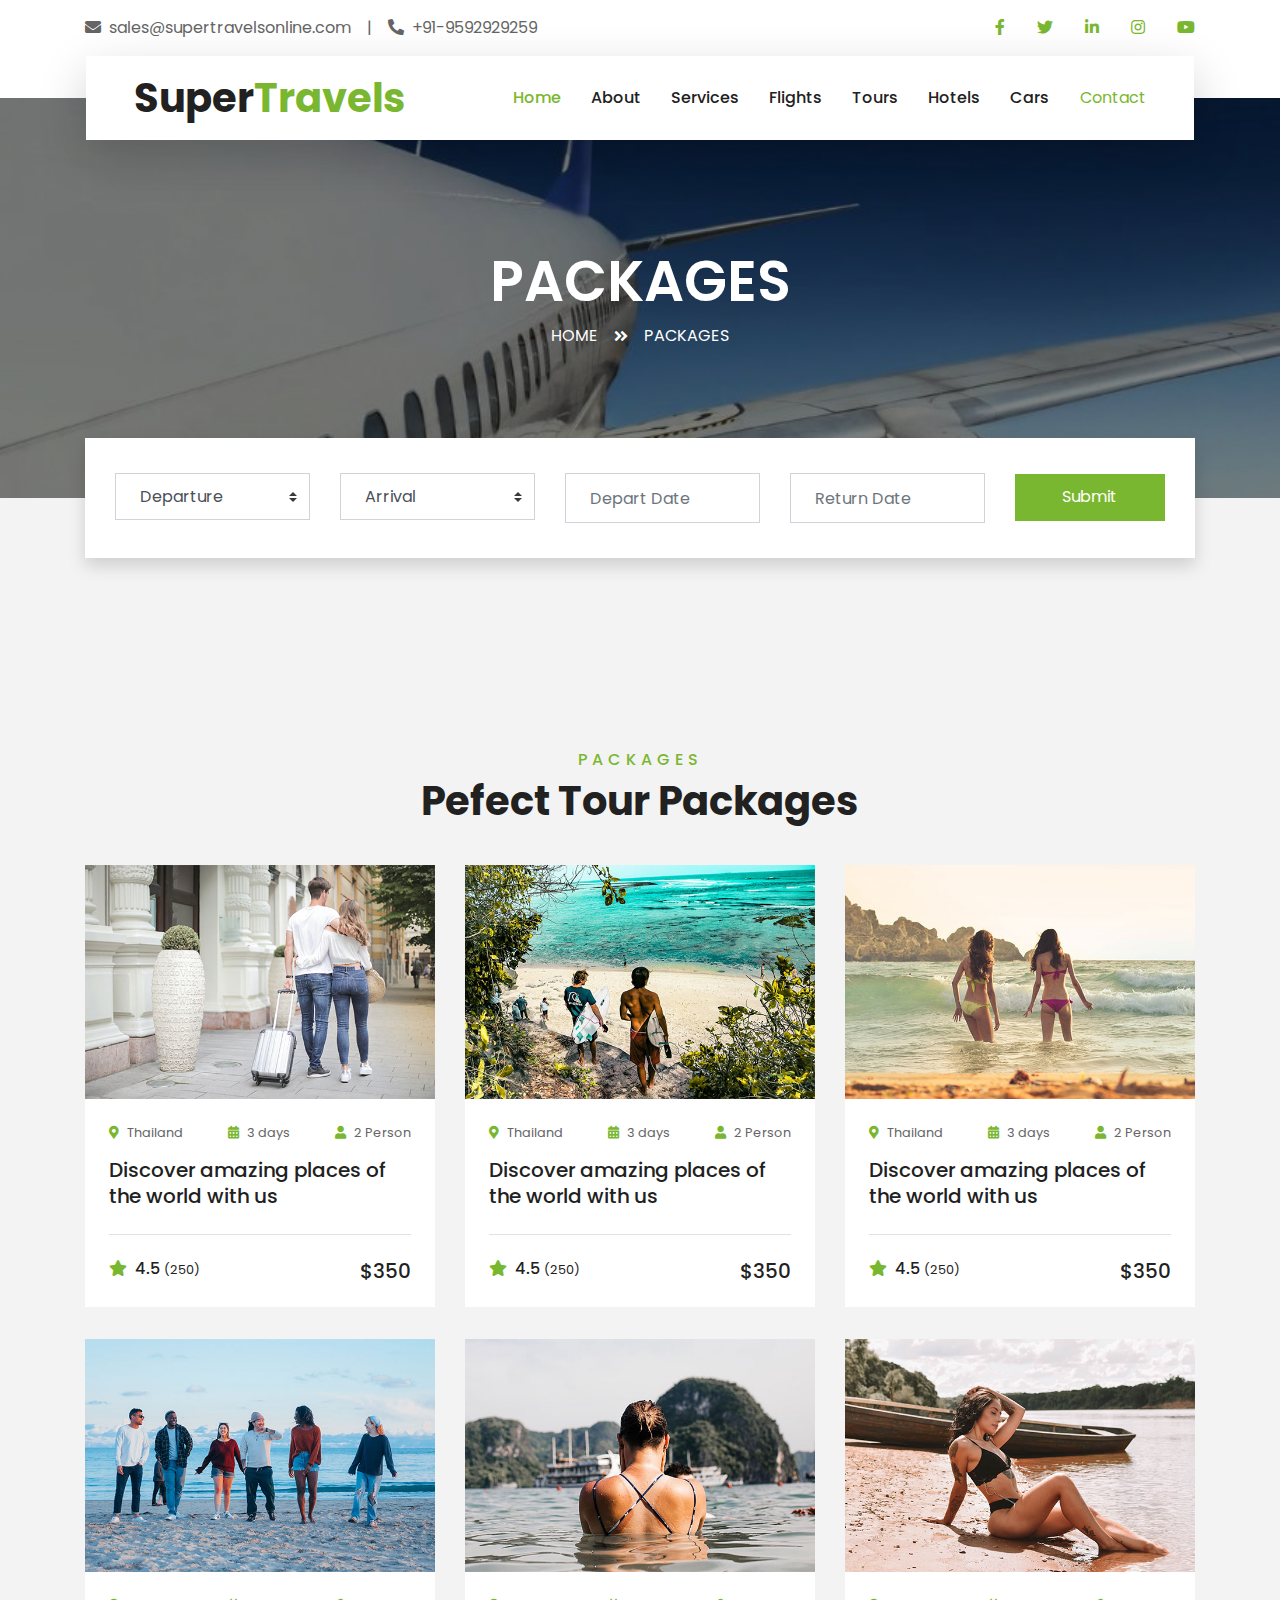
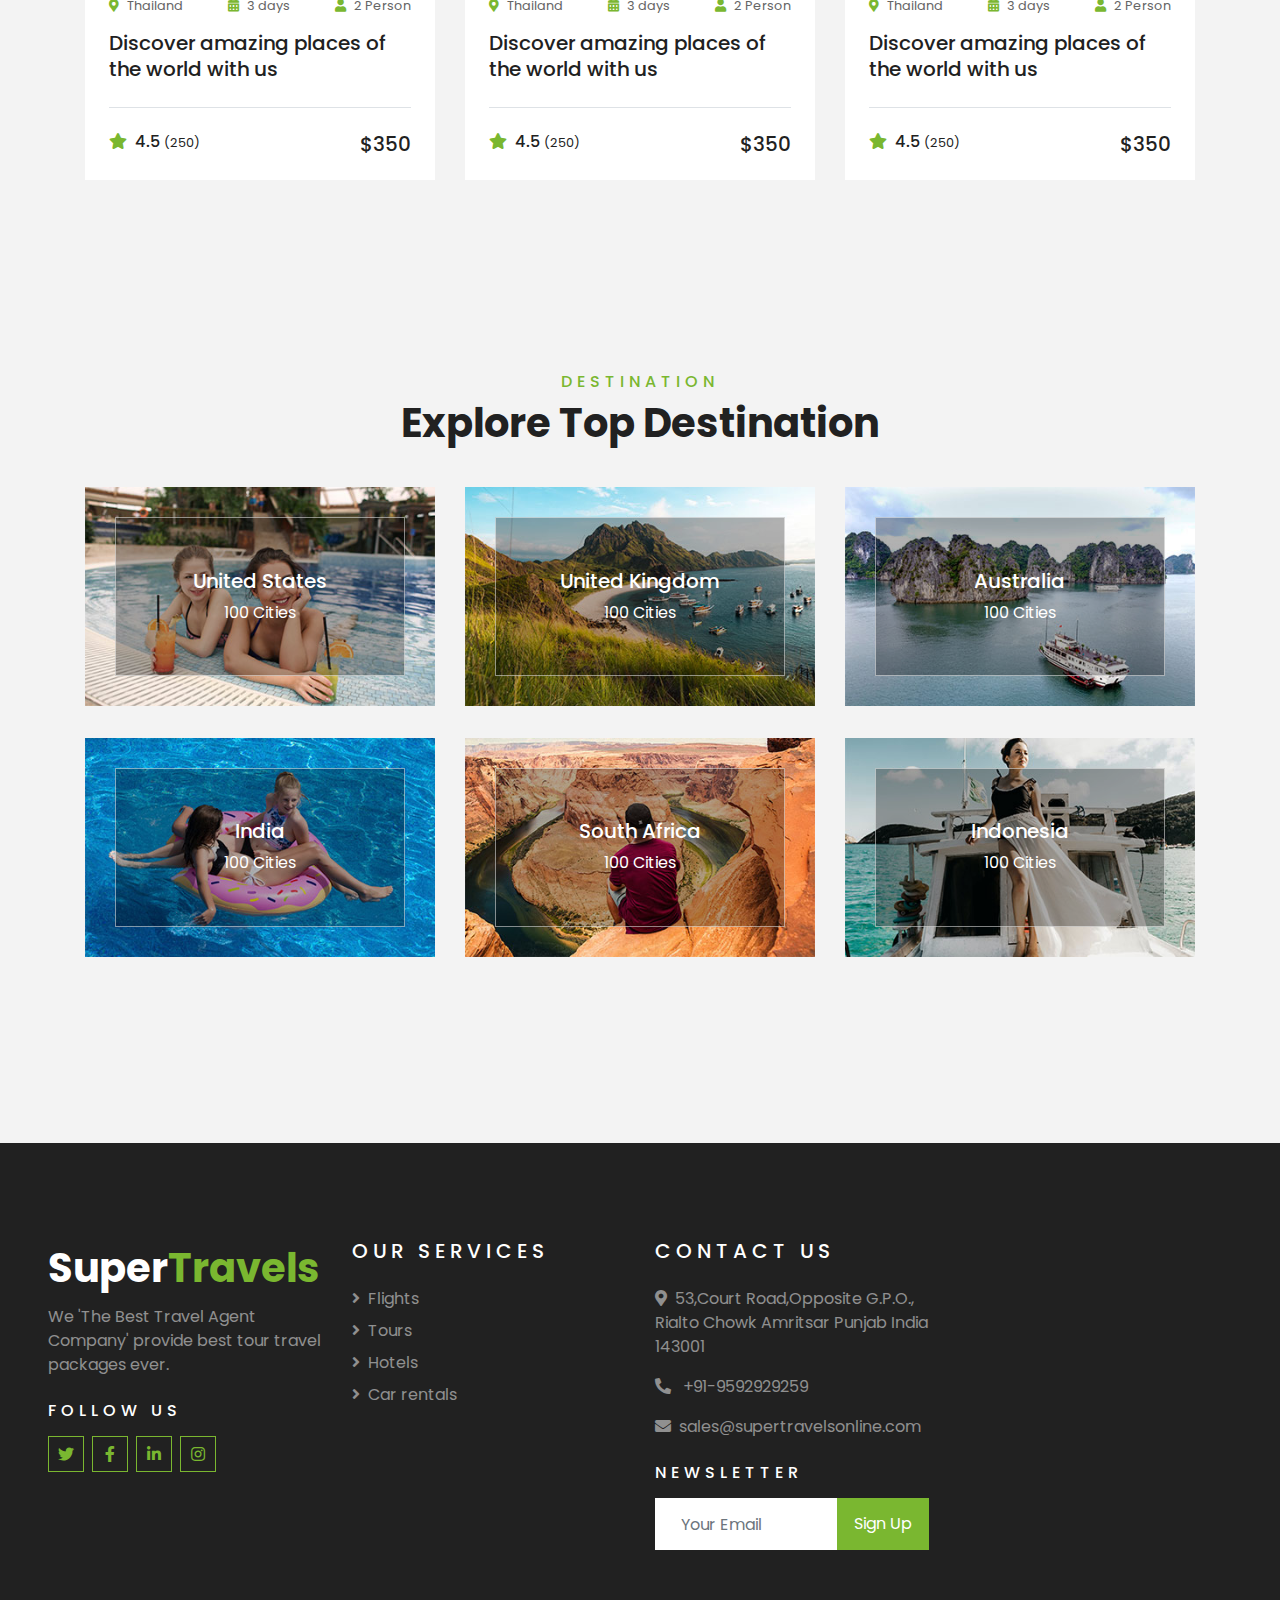
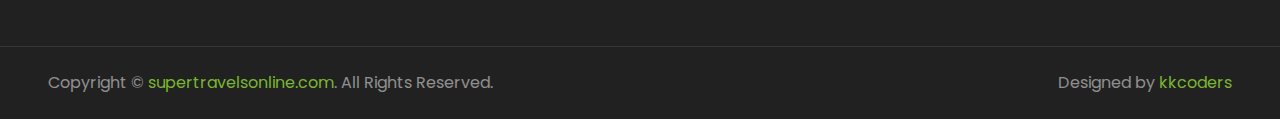
<file: package.html>
<!DOCTYPE html>
<html lang="en">

<head>
    <meta charset="utf-8">
    <title>Super International Travels.</title>
    <meta content="width=device-width, initial-scale=1.0" name="viewport">
    <meta content="Free HTML Templates" name="keywords">
    <meta content="Free HTML Templates" name="description">

    <!-- Favicon -->
    <link href="img/favicon.ico" rel="icon">

    <!-- Google Web Fonts -->
    <link rel="preconnect" href="https://fonts.gstatic.com">
    <link href="https://fonts.googleapis.com/css2?family=Poppins:wght@400;500;600;700&display=swap" rel="stylesheet"> 

    <!-- Font Awesome -->
    <link href="https://cdnjs.cloudflare.com/ajax/libs/font-awesome/5.10.0/css/all.min.css" rel="stylesheet">

    <!-- Libraries Stylesheet -->
    <link href="lib/owlcarousel/assets/owl.carousel.min.css" rel="stylesheet">
    <link href="lib/tempusdominus/css/tempusdominus-bootstrap-4.min.css" rel="stylesheet" />

    <!-- Customized Bootstrap Stylesheet -->
    <link href="css/style.css" rel="stylesheet">
</head>

<body>
    <!-- Topbar Start -->
    <div class="container-fluid bg-light pt-3 d-none d-lg-block">
        <div class="container">
            <div class="row">
                <div class="col-lg-6 text-center text-lg-left mb-2 mb-lg-0">
                    <div class="d-inline-flex align-items-center">
                        <p><i class="fa fa-envelope mr-2"></i>sales@supertravelsonline.com</p>
                        <p class="text-body px-3">|</p>
                        <p><i class="fa fa-phone-alt mr-2"></i>+91-9592929259</p>
                    </div>
                </div>
                <div class="col-lg-6 text-center text-lg-right">
                    <div class="d-inline-flex align-items-center">
                        <a class="text-primary px-3" href="">
                            <i class="fab fa-facebook-f"></i>
                        </a>
                        <a class="text-primary px-3" href="">
                            <i class="fab fa-twitter"></i>
                        </a>
                        <a class="text-primary px-3" href="">
                            <i class="fab fa-linkedin-in"></i>
                        </a>
                        <a class="text-primary px-3" href="">
                            <i class="fab fa-instagram"></i>
                        </a>
                        <a class="text-primary pl-3" href="">
                            <i class="fab fa-youtube"></i>
                        </a>
                    </div>
                </div>
            </div>
        </div>
    </div>
    <!-- Topbar End -->


    <!-- Navbar Start -->
    <div class="container-fluid position-relative nav-bar p-0">
        <div class="container-lg position-relative p-0 px-lg-3" style="z-index: 9;">
            <nav class="navbar navbar-expand-lg bg-light navbar-light shadow-lg py-3 py-lg-0 pl-3 pl-lg-5">
                <a href="" class="navbar-brand">
                    <h1 class="m-0 text-primary"><span class="text-dark">Super</span>Travels</h1>
                </a>
                <button type="button" class="navbar-toggler" data-toggle="collapse" data-target="#navbarCollapse">
                    <span class="navbar-toggler-icon"></span>
                </button>
                <div class="collapse navbar-collapse justify-content-between px-3" id="navbarCollapse">
                    <div class="navbar-nav ml-auto py-0">
                        <a href="index.html" class="nav-item nav-link active">Home</a>
                        <a href="about.html" class="nav-item nav-link">About</a>
                        <a href="service.html" class="nav-item nav-link">Services</a>
                        <a href="flights.html" class="nav-item nav-link ">Flights</a>
                        <a href="tours.html" class="nav-item nav-link ">Tours</a>
                        <a href="hotels.html" class="nav-item nav-link ">Hotels</a>
                        <a href="cars.html" class="nav-item nav-link">Cars</a>
                        <!-- <div class="nav-item dropdown"> -->
                            <!-- <a href="#" class="nav-link dropdown-toggle" data-toggle="dropdown">Pages</a>
                            <div class="dropdown-menu border-0 rounded-0 m-0">
                                <a href="blog.html" class="dropdown-item">Blog Grid</a>
                                <a href="single.html" class="dropdown-item">Blog Detail</a>
                                <a href="destination.html" class="dropdown-item">Destination</a>
                                <a href="guide.html" class="dropdown-item">Travel Guides</a>
                                <a href="testimonial.html" class="dropdown-item">Testimonial</a>
                            </div> -->
                        </div>
                        <a href="contact.html" class="nav-item nav-link">Contact</a>
                    </div>
                </div>
            </nav>
        </div>
    </div>
    <!-- Navbar End -->


    <!-- Header Start -->
    <div class="container-fluid page-header">
        <div class="container">
            <div class="d-flex flex-column align-items-center justify-content-center" style="min-height: 400px">
                <h3 class="display-4 text-white text-uppercase">Packages</h3>
                <div class="d-inline-flex text-white">
                    <p class="m-0 text-uppercase"><a class="text-white" href="">Home</a></p>
                    <i class="fa fa-angle-double-right pt-1 px-3"></i>
                    <p class="m-0 text-uppercase">Packages</p>
                </div>
            </div>
        </div>
    </div>
    <!-- Header End -->


    <!-- Booking Start -->
    <div class="container-fluid booking mt-5 pb-5">
        <div class="container pb-5">
            <div class="bg-light shadow" style="padding: 30px;">
                <div class="row align-items-center" style="min-height: 60px;">
                    <div class="col-md-10">
                        <div class="row">

                            <div class="col-md-3">
                                <div class="mb-3 mb-md-0">
                                    <select class="custom-select px-4" style="height: 47px;">
                                        <option selected>Departure</option>
                                        <option value="1">Amritsar</option>
                                        <option value="2">Bombay</option>
                                        <option value="3">Delhi</option>
                                    </select>
                                </div>
                            </div>
                            <div class="col-md-3">
                                <div class="mb-3 mb-md-0">
                                    <select class="custom-select px-4" style="height: 47px;">
                                        <option selected>Arrival</option>
                                        <option value="1">Amritsar</option>
                                        <option value="2">Bombay</option>
                                        <option value="3">Delhi</option>
                                    </select>
                                </div>
                            </div>
                            <div class="col-md-3">
                                <div class="mb-3 mb-md-0">
                                    <div class="date" id="date1" data-target-input="nearest">
                                        <input type="text" class="form-control p-4 datetimepicker-input" placeholder="Depart Date" data-target="#date1" data-toggle="datetimepicker"/>
                                    </div>
                                </div>
                            </div>
                            <div class="col-md-3">
                                <div class="mb-3 mb-md-0">
                                    <div class="date" id="date2" data-target-input="nearest">
                                        <input type="text" class="form-control p-4 datetimepicker-input" placeholder="Return Date" data-target="#date2" data-toggle="datetimepicker"/>
                                    </div>
                                </div>
                            </div>
                            <!-- <div class="col-md-3">
                                <div class="mb-3 mb-md-0">
                                    <select class="custom-select px-4" style="height: 47px;">
                                        <option selected>Duration</option>
                                        <option value="1">Duration 1</option>
                                        <option value="2">Duration 1</option>
                                        <option value="3">Duration 1</option>
                                    </select>
                                </div>
                            </div> -->
                        </div>
                    </div>
                    <div class="col-md-2">
                        <button class="btn btn-primary btn-block" type="submit" style="height: 47px; margin-top: -2px;">Submit</button>
                    </div>
                </div>
            </div>
        </div>
    </div>
    <!-- Booking End -->


    <!-- Packages Start -->
    <div class="container-fluid py-5">
        <div class="container pt-5 pb-3">
            <div class="text-center mb-3 pb-3">
                <h6 class="text-primary text-uppercase" style="letter-spacing: 5px;">Packages</h6>
                <h1>Pefect Tour Packages</h1>
            </div>
            <div class="row">
                <div class="col-lg-4 col-md-6 mb-4">
                    <div class="package-item bg-white mb-2">
                        <img class="img-fluid" src="img/package-1.jpg" alt="">
                        <div class="p-4">
                            <div class="d-flex justify-content-between mb-3">
                                <small class="m-0"><i class="fa fa-map-marker-alt text-primary mr-2"></i>Thailand</small>
                                <small class="m-0"><i class="fa fa-calendar-alt text-primary mr-2"></i>3 days</small>
                                <small class="m-0"><i class="fa fa-user text-primary mr-2"></i>2 Person</small>
                            </div>
                            <a class="h5 text-decoration-none" href="">Discover amazing places of the world with us</a>
                            <div class="border-top mt-4 pt-4">
                                <div class="d-flex justify-content-between">
                                    <h6 class="m-0"><i class="fa fa-star text-primary mr-2"></i>4.5 <small>(250)</small></h6>
                                    <h5 class="m-0">$350</h5>
                                </div>
                            </div>
                        </div>
                    </div>
                </div>
                <div class="col-lg-4 col-md-6 mb-4">
                    <div class="package-item bg-white mb-2">
                        <img class="img-fluid" src="img/package-2.jpg" alt="">
                        <div class="p-4">
                            <div class="d-flex justify-content-between mb-3">
                                <small class="m-0"><i class="fa fa-map-marker-alt text-primary mr-2"></i>Thailand</small>
                                <small class="m-0"><i class="fa fa-calendar-alt text-primary mr-2"></i>3 days</small>
                                <small class="m-0"><i class="fa fa-user text-primary mr-2"></i>2 Person</small>
                            </div>
                            <a class="h5 text-decoration-none" href="">Discover amazing places of the world with us</a>
                            <div class="border-top mt-4 pt-4">
                                <div class="d-flex justify-content-between">
                                    <h6 class="m-0"><i class="fa fa-star text-primary mr-2"></i>4.5 <small>(250)</small></h6>
                                    <h5 class="m-0">$350</h5>
                                </div>
                            </div>
                        </div>
                    </div>
                </div>
                <div class="col-lg-4 col-md-6 mb-4">
                    <div class="package-item bg-white mb-2">
                        <img class="img-fluid" src="img/package-3.jpg" alt="">
                        <div class="p-4">
                            <div class="d-flex justify-content-between mb-3">
                                <small class="m-0"><i class="fa fa-map-marker-alt text-primary mr-2"></i>Thailand</small>
                                <small class="m-0"><i class="fa fa-calendar-alt text-primary mr-2"></i>3 days</small>
                                <small class="m-0"><i class="fa fa-user text-primary mr-2"></i>2 Person</small>
                            </div>
                            <a class="h5 text-decoration-none" href="">Discover amazing places of the world with us</a>
                            <div class="border-top mt-4 pt-4">
                                <div class="d-flex justify-content-between">
                                    <h6 class="m-0"><i class="fa fa-star text-primary mr-2"></i>4.5 <small>(250)</small></h6>
                                    <h5 class="m-0">$350</h5>
                                </div>
                            </div>
                        </div>
                    </div>
                </div>
                <div class="col-lg-4 col-md-6 mb-4">
                    <div class="package-item bg-white mb-2">
                        <img class="img-fluid" src="img/package-4.jpg" alt="">
                        <div class="p-4">
                            <div class="d-flex justify-content-between mb-3">
                                <small class="m-0"><i class="fa fa-map-marker-alt text-primary mr-2"></i>Thailand</small>
                                <small class="m-0"><i class="fa fa-calendar-alt text-primary mr-2"></i>3 days</small>
                                <small class="m-0"><i class="fa fa-user text-primary mr-2"></i>2 Person</small>
                            </div>
                            <a class="h5 text-decoration-none" href="">Discover amazing places of the world with us</a>
                            <div class="border-top mt-4 pt-4">
                                <div class="d-flex justify-content-between">
                                    <h6 class="m-0"><i class="fa fa-star text-primary mr-2"></i>4.5 <small>(250)</small></h6>
                                    <h5 class="m-0">$350</h5>
                                </div>
                            </div>
                        </div>
                    </div>
                </div>
                <div class="col-lg-4 col-md-6 mb-4">
                    <div class="package-item bg-white mb-2">
                        <img class="img-fluid" src="img/package-5.jpg" alt="">
                        <div class="p-4">
                            <div class="d-flex justify-content-between mb-3">
                                <small class="m-0"><i class="fa fa-map-marker-alt text-primary mr-2"></i>Thailand</small>
                                <small class="m-0"><i class="fa fa-calendar-alt text-primary mr-2"></i>3 days</small>
                                <small class="m-0"><i class="fa fa-user text-primary mr-2"></i>2 Person</small>
                            </div>
                            <a class="h5 text-decoration-none" href="">Discover amazing places of the world with us</a>
                            <div class="border-top mt-4 pt-4">
                                <div class="d-flex justify-content-between">
                                    <h6 class="m-0"><i class="fa fa-star text-primary mr-2"></i>4.5 <small>(250)</small></h6>
                                    <h5 class="m-0">$350</h5>
                                </div>
                            </div>
                        </div>
                    </div>
                </div>
                <div class="col-lg-4 col-md-6 mb-4">
                    <div class="package-item bg-white mb-2">
                        <img class="img-fluid" src="img/package-6.jpg" alt="">
                        <div class="p-4">
                            <div class="d-flex justify-content-between mb-3">
                                <small class="m-0"><i class="fa fa-map-marker-alt text-primary mr-2"></i>Thailand</small>
                                <small class="m-0"><i class="fa fa-calendar-alt text-primary mr-2"></i>3 days</small>
                                <small class="m-0"><i class="fa fa-user text-primary mr-2"></i>2 Person</small>
                            </div>
                            <a class="h5 text-decoration-none" href="">Discover amazing places of the world with us</a>
                            <div class="border-top mt-4 pt-4">
                                <div class="d-flex justify-content-between">
                                    <h6 class="m-0"><i class="fa fa-star text-primary mr-2"></i>4.5 <small>(250)</small></h6>
                                    <h5 class="m-0">$350</h5>
                                </div>
                            </div>
                        </div>
                    </div>
                </div>
            </div>
        </div>
    </div>
    <!-- Packages End -->


    <!-- Destination Start -->
    <div class="container-fluid py-5">
        <div class="container pt-5 pb-3">
            <div class="text-center mb-3 pb-3">
                <h6 class="text-primary text-uppercase" style="letter-spacing: 5px;">Destination</h6>
                <h1>Explore Top Destination</h1>
            </div>
            <div class="row">
                <div class="col-lg-4 col-md-6 mb-4">
                    <div class="destination-item position-relative overflow-hidden mb-2">
                        <img class="img-fluid" src="img/destination-1.jpg" alt="">
                        <a class="destination-overlay text-white text-decoration-none" href="">
                            <h5 class="text-white">United States</h5>
                            <span>100 Cities</span>
                        </a>
                    </div>
                </div>
                <div class="col-lg-4 col-md-6 mb-4">
                    <div class="destination-item position-relative overflow-hidden mb-2">
                        <img class="img-fluid" src="img/destination-2.jpg" alt="">
                        <a class="destination-overlay text-white text-decoration-none" href="">
                            <h5 class="text-white">United Kingdom</h5>
                            <span>100 Cities</span>
                        </a>
                    </div>
                </div>
                <div class="col-lg-4 col-md-6 mb-4">
                    <div class="destination-item position-relative overflow-hidden mb-2">
                        <img class="img-fluid" src="img/destination-3.jpg" alt="">
                        <a class="destination-overlay text-white text-decoration-none" href="">
                            <h5 class="text-white">Australia</h5>
                            <span>100 Cities</span>
                        </a>
                    </div>
                </div>
                <div class="col-lg-4 col-md-6 mb-4">
                    <div class="destination-item position-relative overflow-hidden mb-2">
                        <img class="img-fluid" src="img/destination-4.jpg" alt="">
                        <a class="destination-overlay text-white text-decoration-none" href="">
                            <h5 class="text-white">India</h5>
                            <span>100 Cities</span>
                        </a>
                    </div>
                </div>
                <div class="col-lg-4 col-md-6 mb-4">
                    <div class="destination-item position-relative overflow-hidden mb-2">
                        <img class="img-fluid" src="img/destination-5.jpg" alt="">
                        <a class="destination-overlay text-white text-decoration-none" href="">
                            <h5 class="text-white">South Africa</h5>
                            <span>100 Cities</span>
                        </a>
                    </div>
                </div>
                <div class="col-lg-4 col-md-6 mb-4">
                    <div class="destination-item position-relative overflow-hidden mb-2">
                        <img class="img-fluid" src="img/destination-6.jpg" alt="">
                        <a class="destination-overlay text-white text-decoration-none" href="">
                            <h5 class="text-white">Indonesia</h5>
                            <span>100 Cities</span>
                        </a>
                    </div>
                </div>
            </div>
        </div>
    </div>
    <!-- Destination Start -->


    <!-- Footer Start -->
    <div class="container-fluid bg-dark text-white-50 py-5 px-sm-3 px-lg-5" style="margin-top: 90px;">
        <div class="row pt-5">
            <div class="col-lg-3 col-md-6 mb-5">
                <a href="" class="navbar-brand">
                    <h1 class="text-primary"><span class="text-white">Super</span>Travels</h1>
                </a>
                <p>We 'The Best Travel Agent Company' provide best tour travel packages ever.</p>
                <h6 class="text-white text-uppercase mt-4 mb-3" style="letter-spacing: 5px;">Follow Us</h6>
                <div class="d-flex justify-content-start">
                    <a class="btn btn-outline-primary btn-square mr-2" href="#"><i class="fab fa-twitter"></i></a>
                    <a class="btn btn-outline-primary btn-square mr-2" href="#"><i class="fab fa-facebook-f"></i></a>
                    <a class="btn btn-outline-primary btn-square mr-2" href="#"><i class="fab fa-linkedin-in"></i></a>
                    <a class="btn btn-outline-primary btn-square" href="#"><i class="fab fa-instagram"></i></a>
                </div>
            </div>
            <div class="col-lg-3 col-md-6 mb-5">
                <h5 class="text-white text-uppercase mb-4" style="letter-spacing: 5px;">Our Services</h5>
                <div class="d-flex flex-column justify-content-start">
                    <a class="text-white-50 mb-2" href="#"><i class="fa fa-angle-right mr-2"></i>Flights</a>
                    <a class="text-white-50 mb-2" href="#"><i class="fa fa-angle-right mr-2"></i>Tours</a>
                    <a class="text-white-50 mb-2" href="#"><i class="fa fa-angle-right mr-2"></i>Hotels</a>
                    <a class="text-white-50 mb-2" href="#"><i class="fa fa-angle-right mr-2"></i>Car rentals</a>
                    <!-- <a class="text-white-50 mb-2" href="#"><i class="fa fa-angle-right mr-2"></i>Guides</a>
                    <a class="text-white-50 mb-2" href="#"><i class="fa fa-angle-right mr-2"></i>Testimonial</a>
                    <a class="text-white-50" href="#"><i class="fa fa-angle-right mr-2"></i>Blog</a> -->
                </div>
            </div>
            
            <div class="col-lg-3 col-md-6 mb-5">
                <h5 class="text-white text-uppercase mb-4" style="letter-spacing: 5px;">Contact Us</h5>
                <p><i class="fa fa-map-marker-alt mr-2"></i>53,Court Road,Opposite G.P.O., Rialto Chowk Amritsar Punjab India 143001</p>
                <p><i class="fa fa-phone-alt mr-2"></i> +91-9592929259</p>
                <p><i class="fa fa-envelope mr-2"></i>sales@supertravelsonline.com</p>
                <h6 class="text-white text-uppercase mt-4 mb-3" style="letter-spacing: 5px;">Newsletter</h6>
                <div class="w-100">
                    <div class="input-group">
                        <input type="text" class="form-control border-light" style="padding: 25px;" placeholder="Your Email">
                        <div class="input-group-append">
                            <button class="btn btn-primary px-3">Sign Up</button>
                        </div>
                    </div>
                </div>
            </div>
        </div>
    </div>
    <div class="container-fluid bg-dark text-white border-top py-4 px-sm-3 px-md-5" style="border-color: rgba(256, 256, 256, .1) !important;">
        <div class="row">
            <div class="col-lg-6 text-center text-md-left mb-3 mb-md-0">
                <p class="m-0 text-white-50">Copyright &copy; <a href="#">supertravelsonline.com</a>. All Rights Reserved.</a>
                </p>
            </div>
            <div class="col-lg-6 text-center text-md-right">
                <p class="m-0 text-white-50">Designed by <a href="kkcoders.co">kkcoders</a>
                </p>
            </div>
        </div>
    </div>
    <!-- Footer End -->


    <!-- Back to Top -->
    <a href="#" class="btn btn-lg btn-primary btn-lg-square back-to-top"><i class="fa fa-angle-double-up"></i></a>


    <!-- JavaScript Libraries -->
    <script src="https://code.jquery.com/jquery-3.4.1.min.js"></script>
    <script src="https://stackpath.bootstrapcdn.com/bootstrap/4.4.1/js/bootstrap.bundle.min.js"></script>
    <script src="lib/easing/easing.min.js"></script>
    <script src="lib/owlcarousel/owl.carousel.min.js"></script>
    <script src="lib/tempusdominus/js/moment.min.js"></script>
    <script src="lib/tempusdominus/js/moment-timezone.min.js"></script>
    <script src="lib/tempusdominus/js/tempusdominus-bootstrap-4.min.js"></script>

    <!-- Contact Javascript File -->
    <script src="mail/jqBootstrapValidation.min.js"></script>
    <script src="mail/contact.js"></script>

    <!-- Template Javascript -->
    <script src="js/main.js"></script>
</body>

</html>
</file>
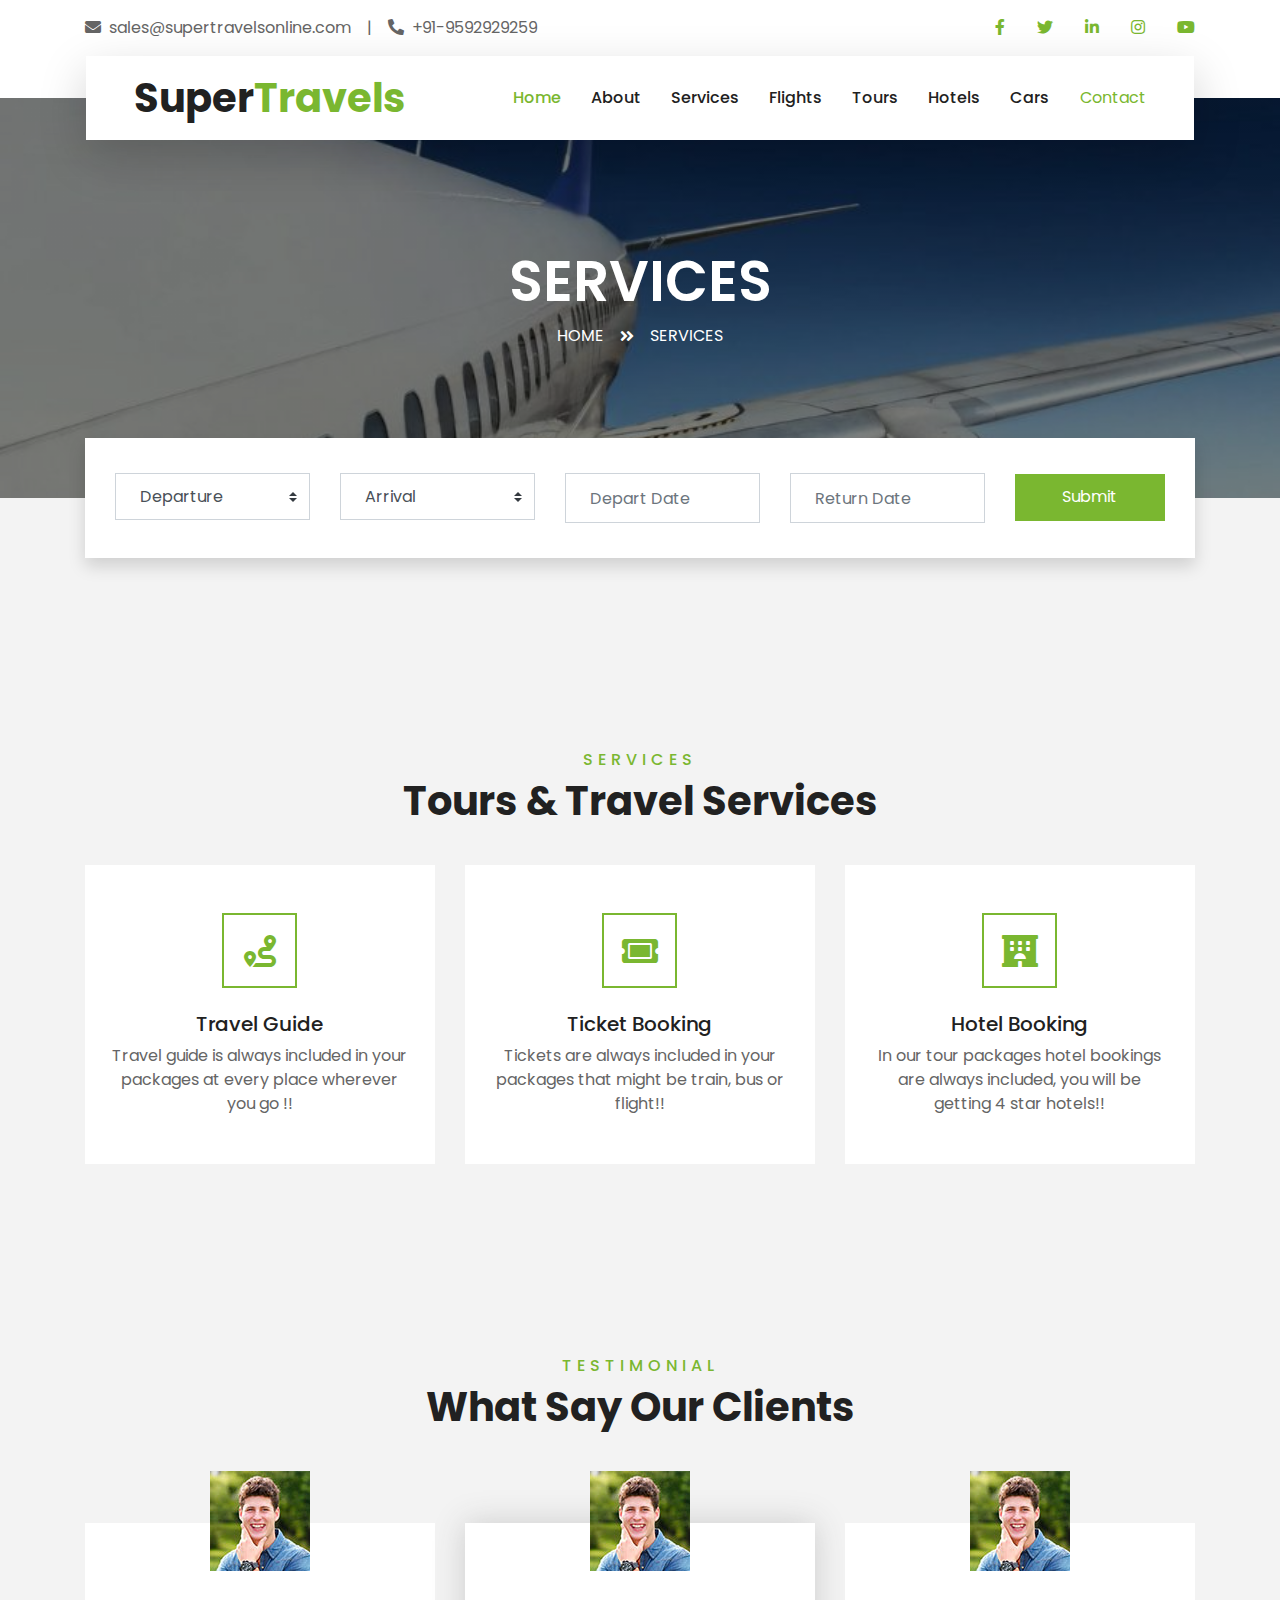
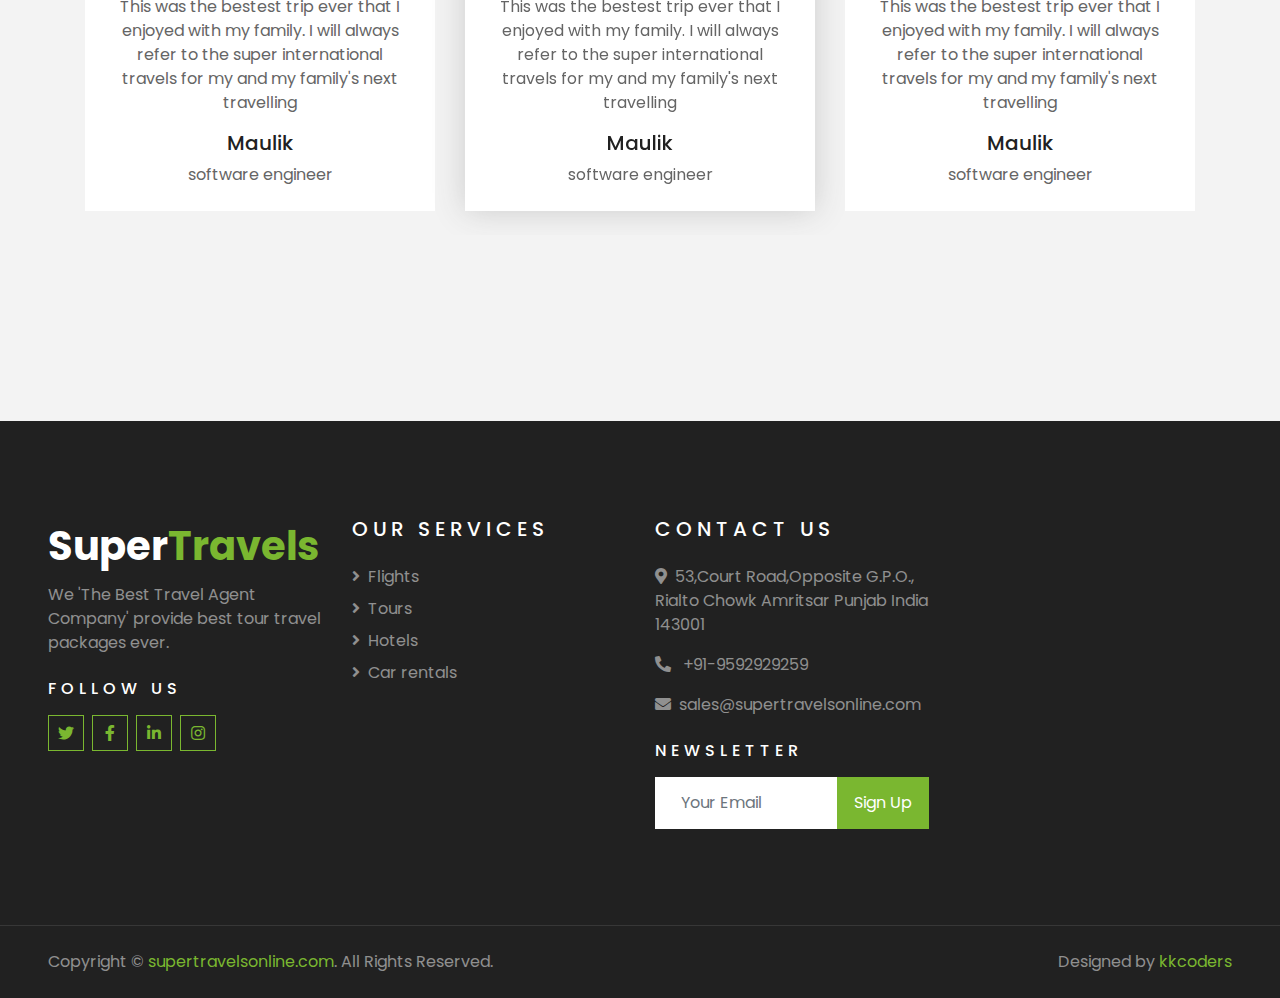
<file: service.html>
<!DOCTYPE html>
<html lang="en">

<head>
    <meta charset="utf-8">
    <title>Super International Travels.</title>
    <meta content="width=device-width, initial-scale=1.0" name="viewport">
    <meta content="Free HTML Templates" name="keywords">
    <meta content="Free HTML Templates" name="description">

    <!-- Favicon -->
    <link href="img/favicon.ico" rel="icon">

    <!-- Google Web Fonts -->
    <link rel="preconnect" href="https://fonts.gstatic.com">
    <link href="https://fonts.googleapis.com/css2?family=Poppins:wght@400;500;600;700&display=swap" rel="stylesheet"> 

    <!-- Font Awesome -->
    <link href="https://cdnjs.cloudflare.com/ajax/libs/font-awesome/5.10.0/css/all.min.css" rel="stylesheet">

    <!-- Libraries Stylesheet -->
    <link href="lib/owlcarousel/assets/owl.carousel.min.css" rel="stylesheet">
    <link href="lib/tempusdominus/css/tempusdominus-bootstrap-4.min.css" rel="stylesheet" />

    <!-- Customized Bootstrap Stylesheet -->
    <link href="css/style.css" rel="stylesheet">
</head>

<body>
    <!-- Topbar Start -->
    <div class="container-fluid bg-light pt-3 d-none d-lg-block">
        <div class="container">
            <div class="row">
                <div class="col-lg-6 text-center text-lg-left mb-2 mb-lg-0">
                    <div class="d-inline-flex align-items-center">
                        <p><i class="fa fa-envelope mr-2"></i>sales@supertravelsonline.com</p>
                        <p class="text-body px-3">|</p>
                        <p><i class="fa fa-phone-alt mr-2"></i>+91-9592929259</p>
                    </div>
                </div>
                <div class="col-lg-6 text-center text-lg-right">
                    <div class="d-inline-flex align-items-center">
                        <a class="text-primary px-3" href="">
                            <i class="fab fa-facebook-f"></i>
                        </a>
                        <a class="text-primary px-3" href="">
                            <i class="fab fa-twitter"></i>
                        </a>
                        <a class="text-primary px-3" href="">
                            <i class="fab fa-linkedin-in"></i>
                        </a>
                        <a class="text-primary px-3" href="">
                            <i class="fab fa-instagram"></i>
                        </a>
                        <a class="text-primary pl-3" href="">
                            <i class="fab fa-youtube"></i>
                        </a>
                    </div>
                </div>
            </div>
        </div>
    </div>
    <!-- Topbar End -->


    <!-- Navbar Start -->
    <div class="container-fluid position-relative nav-bar p-0">
        <div class="container-lg position-relative p-0 px-lg-3" style="z-index: 9;">
            <nav class="navbar navbar-expand-lg bg-light navbar-light shadow-lg py-3 py-lg-0 pl-3 pl-lg-5">
                <a href="" class="navbar-brand">
                    <h1 class="m-0 text-primary"><span class="text-dark">Super</span>Travels</h1>
                </a>
                <button type="button" class="navbar-toggler" data-toggle="collapse" data-target="#navbarCollapse">
                    <span class="navbar-toggler-icon"></span>
                </button>
                <div class="collapse navbar-collapse justify-content-between px-3" id="navbarCollapse">
                    <div class="navbar-nav ml-auto py-0">
                        <a href="index.html" class="nav-item nav-link active">Home</a>
                        <a href="about.html" class="nav-item nav-link">About</a>
                        <a href="service.html" class="nav-item nav-link">Services</a>
                        <a href="flights.html" class="nav-item nav-link ">Flights</a>
                        <a href="tours.html" class="nav-item nav-link ">Tours</a>
                        <a href="hotels.html" class="nav-item nav-link ">Hotels</a>
                        <a href="cars.html" class="nav-item nav-link">Cars</a>
                        <!-- <div class="nav-item dropdown"> -->
                            <!-- <a href="#" class="nav-link dropdown-toggle" data-toggle="dropdown">Pages</a>
                            <div class="dropdown-menu border-0 rounded-0 m-0">
                                <a href="blog.html" class="dropdown-item">Blog Grid</a>
                                <a href="single.html" class="dropdown-item">Blog Detail</a>
                                <a href="destination.html" class="dropdown-item">Destination</a>
                                <a href="guide.html" class="dropdown-item">Travel Guides</a>
                                <a href="testimonial.html" class="dropdown-item">Testimonial</a>
                            </div> -->
                        </div>
                        <a href="contact.html" class="nav-item nav-link">Contact</a>
                    </div>
                </div>
            </nav>
        </div>
    </div>
    <!-- Navbar End -->


    <!-- Header Start -->
    <div class="container-fluid page-header">
        <div class="container">
            <div class="d-flex flex-column align-items-center justify-content-center" style="min-height: 400px">
                <h3 class="display-4 text-white text-uppercase">Services</h3>
                <div class="d-inline-flex text-white">
                    <p class="m-0 text-uppercase"><a class="text-white" href="">Home</a></p>
                    <i class="fa fa-angle-double-right pt-1 px-3"></i>
                    <p class="m-0 text-uppercase">Services</p>
                </div>
            </div>
        </div>
    </div>
    <!-- Header End -->


    <!-- Booking Start -->
    <div class="container-fluid booking mt-5 pb-5">
        <div class="container pb-5">
            <div class="bg-light shadow" style="padding: 30px;">
                <div class="row align-items-center" style="min-height: 60px;">
                    <div class="col-md-10">
                        <div class="row">

                            <div class="col-md-3">
                                <div class="mb-3 mb-md-0">
                                    <select class="custom-select px-4" style="height: 47px;">
                                        <option selected>Departure</option>
                                        <option value="1">Amritsar</option>
                                        <option value="2">Bombay</option>
                                        <option value="3">Delhi</option>
                                    </select>
                                </div>
                            </div>
                            <div class="col-md-3">
                                <div class="mb-3 mb-md-0">
                                    <select class="custom-select px-4" style="height: 47px;">
                                        <option selected>Arrival</option>
                                        <option value="1">Amritsar</option>
                                        <option value="2">Bombay</option>
                                        <option value="3">Delhi</option>
                                    </select>
                                </div>
                            </div>
                            <div class="col-md-3">
                                <div class="mb-3 mb-md-0">
                                    <div class="date" id="date1" data-target-input="nearest">
                                        <input type="text" class="form-control p-4 datetimepicker-input" placeholder="Depart Date" data-target="#date1" data-toggle="datetimepicker"/>
                                    </div>
                                </div>
                            </div>
                            <div class="col-md-3">
                                <div class="mb-3 mb-md-0">
                                    <div class="date" id="date2" data-target-input="nearest">
                                        <input type="text" class="form-control p-4 datetimepicker-input" placeholder="Return Date" data-target="#date2" data-toggle="datetimepicker"/>
                                    </div>
                                </div>
                            </div>
                            <!-- <div class="col-md-3">
                                <div class="mb-3 mb-md-0">
                                    <select class="custom-select px-4" style="height: 47px;">
                                        <option selected>Duration</option>
                                        <option value="1">Duration 1</option>
                                        <option value="2">Duration 1</option>
                                        <option value="3">Duration 1</option>
                                    </select>
                                </div>
                            </div> -->
                        </div>
                    </div>
                    <div class="col-md-2">
                        <button class="btn btn-primary btn-block" type="submit" style="height: 47px; margin-top: -2px;">Submit</button>
                    </div>
                </div>
            </div>
        </div>
    </div>
    <!-- Booking End -->


    <!-- Service Start -->
   <div class="container-fluid py-5">
        <div class="container pt-5 pb-3">
            <div class="text-center mb-3 pb-3">
                <h6 class="text-primary text-uppercase" style="letter-spacing: 5px;">Services</h6>
                <h1>Tours & Travel Services</h1>
            </div>
            <div class="row">
                <div class="col-lg-4 col-md-6 mb-4">
                    <div class="service-item bg-white text-center mb-2 py-5 px-4">
                        <i class="fa fa-2x fa-route mx-auto mb-4"></i>
                        <h5 class="mb-2">Travel Guide</h5>
                        <p class="m-0">Travel guide is always included in your packages at every place wherever you go !!</p>
                    </div>
                </div>
                <div class="col-lg-4 col-md-6 mb-4">
                    <div class="service-item bg-white text-center mb-2 py-5 px-4">
                        <i class="fa fa-2x fa-ticket-alt mx-auto mb-4"></i>
                        <h5 class="mb-2">Ticket Booking</h5>
                        <p class="m-0">Tickets are always included in your packages that might be train, bus or flight!!</p>
                    </div>
                </div>
                <div class="col-lg-4 col-md-6 mb-4">
                    <div class="service-item bg-white text-center mb-2 py-5 px-4">
                        <i class="fa fa-2x fa-hotel mx-auto mb-4"></i>
                        <h5 class="mb-2">Hotel Booking</h5>
                        <p class="m-0">In our tour packages hotel bookings are always included, you will be getting 4 star hotels!! </p>
                    </div>
                </div>
            </div>
        </div>
    </div>
    <!-- Service End -->


    <!-- Testimonial Start -->
     <div class="container-fluid py-5">
        <div class="container py-5">
            <div class="text-center mb-3 pb-3">
                <h6 class="text-primary text-uppercase" style="letter-spacing: 5px;">Testimonial</h6>
                <h1>What Say Our Clients</h1>
            </div>
            <div class="owl-carousel testimonial-carousel">
                <div class="text-center pb-4">
                    <img class="img-fluid mx-auto" src="img/testimonial-1.jpg" style="width: 100px; height: 100px;" >
                    <div class="testimonial-text bg-white p-4 mt-n5">
                        <p class="mt-5">This was the bestest trip ever that I enjoyed with my family. I will always refer to the super international travels for my and my family's next travelling
                        </p>
                        <h5 class="text-truncate">Maulik</h5>
                        <span>software engineer</span>
                    </div>
                </div>
                <!-- <div class="text-center">
                    <img class="img-fluid mx-auto" src="img/testimonial-2.jpg" style="width: 100px; height: 100px;" >
                    <div class="testimonial-text bg-white p-4 mt-n5">
                        <p class="mt-5">Dolor et eos labore, stet justo sed est sed. Diam sed sed dolor stet amet eirmod eos labore diam
                        </p>
                        <h5 class="text-truncate">Client Name</h5>
                        <span>Profession</span>
                    </div>
                </div>
                <div class="text-center">
                    <img class="img-fluid mx-auto" src="img/testimonial-3.jpg" style="width: 100px; height: 100px;" >
                    <div class="testimonial-text bg-white p-4 mt-n5">
                        <p class="mt-5">Dolor et eos labore, stet justo sed est sed. Diam sed sed dolor stet amet eirmod eos labore diam
                        </p>
                        <h5 class="text-truncate">Client Name</h5>
                        <span>Profession</span>
                    </div>
                </div>
                <div class="text-center">
                    <img class="img-fluid mx-auto" src="img/testimonial-4.jpg" style="width: 100px; height: 100px;" >
                    <div class="testimonial-text bg-white p-4 mt-n5">
                        <p class="mt-5">Dolor et eos labore, stet justo sed est sed. Diam sed sed dolor stet amet eirmod eos labore diam
                        </p>
                        <h5 class="text-truncate">Client Name</h5>
                        <span>Profession</span>
                    </div>
                </div> -->
            </div>
        </div>
    </div>
    <!-- Testimonial End -->


    <!-- Footer Start -->
   <div class="container-fluid bg-dark text-white-50 py-5 px-sm-3 px-lg-5" style="margin-top: 90px;">
        <div class="row pt-5">
            <div class="col-lg-3 col-md-6 mb-5">
                <a href="" class="navbar-brand">
                    <h1 class="text-primary"><span class="text-white">Super</span>Travels</h1>
                </a>
                <p>We 'The Best Travel Agent Company' provide best tour travel packages ever.</p>
                <h6 class="text-white text-uppercase mt-4 mb-3" style="letter-spacing: 5px;">Follow Us</h6>
                <div class="d-flex justify-content-start">
                    <a class="btn btn-outline-primary btn-square mr-2" href="#"><i class="fab fa-twitter"></i></a>
                    <a class="btn btn-outline-primary btn-square mr-2" href="#"><i class="fab fa-facebook-f"></i></a>
                    <a class="btn btn-outline-primary btn-square mr-2" href="#"><i class="fab fa-linkedin-in"></i></a>
                    <a class="btn btn-outline-primary btn-square" href="#"><i class="fab fa-instagram"></i></a>
                </div>
            </div>
            <div class="col-lg-3 col-md-6 mb-5">
                <h5 class="text-white text-uppercase mb-4" style="letter-spacing: 5px;">Our Services</h5>
                <div class="d-flex flex-column justify-content-start">
                    <a class="text-white-50 mb-2" href="#"><i class="fa fa-angle-right mr-2"></i>Flights</a>
                    <a class="text-white-50 mb-2" href="#"><i class="fa fa-angle-right mr-2"></i>Tours</a>
                    <a class="text-white-50 mb-2" href="#"><i class="fa fa-angle-right mr-2"></i>Hotels</a>
                    <a class="text-white-50 mb-2" href="#"><i class="fa fa-angle-right mr-2"></i>Car rentals</a>
                    <!-- <a class="text-white-50 mb-2" href="#"><i class="fa fa-angle-right mr-2"></i>Guides</a>
                    <a class="text-white-50 mb-2" href="#"><i class="fa fa-angle-right mr-2"></i>Testimonial</a>
                    <a class="text-white-50" href="#"><i class="fa fa-angle-right mr-2"></i>Blog</a> -->
                </div>
            </div>
            
            <div class="col-lg-3 col-md-6 mb-5">
                <h5 class="text-white text-uppercase mb-4" style="letter-spacing: 5px;">Contact Us</h5>
                <p><i class="fa fa-map-marker-alt mr-2"></i>53,Court Road,Opposite G.P.O., Rialto Chowk Amritsar Punjab India 143001</p>
                <p><i class="fa fa-phone-alt mr-2"></i> +91-9592929259</p>
                <p><i class="fa fa-envelope mr-2"></i>sales@supertravelsonline.com</p>
                <h6 class="text-white text-uppercase mt-4 mb-3" style="letter-spacing: 5px;">Newsletter</h6>
                <div class="w-100">
                    <div class="input-group">
                        <input type="text" class="form-control border-light" style="padding: 25px;" placeholder="Your Email">
                        <div class="input-group-append">
                            <button class="btn btn-primary px-3">Sign Up</button>
                        </div>
                    </div>
                </div>
            </div>
        </div>
    </div>
    <div class="container-fluid bg-dark text-white border-top py-4 px-sm-3 px-md-5" style="border-color: rgba(256, 256, 256, .1) !important;">
        <div class="row">
            <div class="col-lg-6 text-center text-md-left mb-3 mb-md-0">
                <p class="m-0 text-white-50">Copyright &copy; <a href="#">supertravelsonline.com</a>. All Rights Reserved.</a>
                </p>
            </div>
            <div class="col-lg-6 text-center text-md-right">
                <p class="m-0 text-white-50">Designed by <a href="kkcoders.co">kkcoders</a>
                </p>
            </div>
        </div>
    </div>
    <!-- Footer End -->


    <!-- Back to Top -->
    <a href="#" class="btn btn-lg btn-primary btn-lg-square back-to-top"><i class="fa fa-angle-double-up"></i></a>


    <!-- JavaScript Libraries -->
    <script src="https://code.jquery.com/jquery-3.4.1.min.js"></script>
    <script src="https://stackpath.bootstrapcdn.com/bootstrap/4.4.1/js/bootstrap.bundle.min.js"></script>
    <script src="lib/easing/easing.min.js"></script>
    <script src="lib/owlcarousel/owl.carousel.min.js"></script>
    <script src="lib/tempusdominus/js/moment.min.js"></script>
    <script src="lib/tempusdominus/js/moment-timezone.min.js"></script>
    <script src="lib/tempusdominus/js/tempusdominus-bootstrap-4.min.js"></script>

    <!-- Contact Javascript File -->
    <script src="mail/jqBootstrapValidation.min.js"></script>
    <script src="mail/contact.js"></script>

    <!-- Template Javascript -->
    <script src="js/main.js"></script>
</body>

</html>
</file>
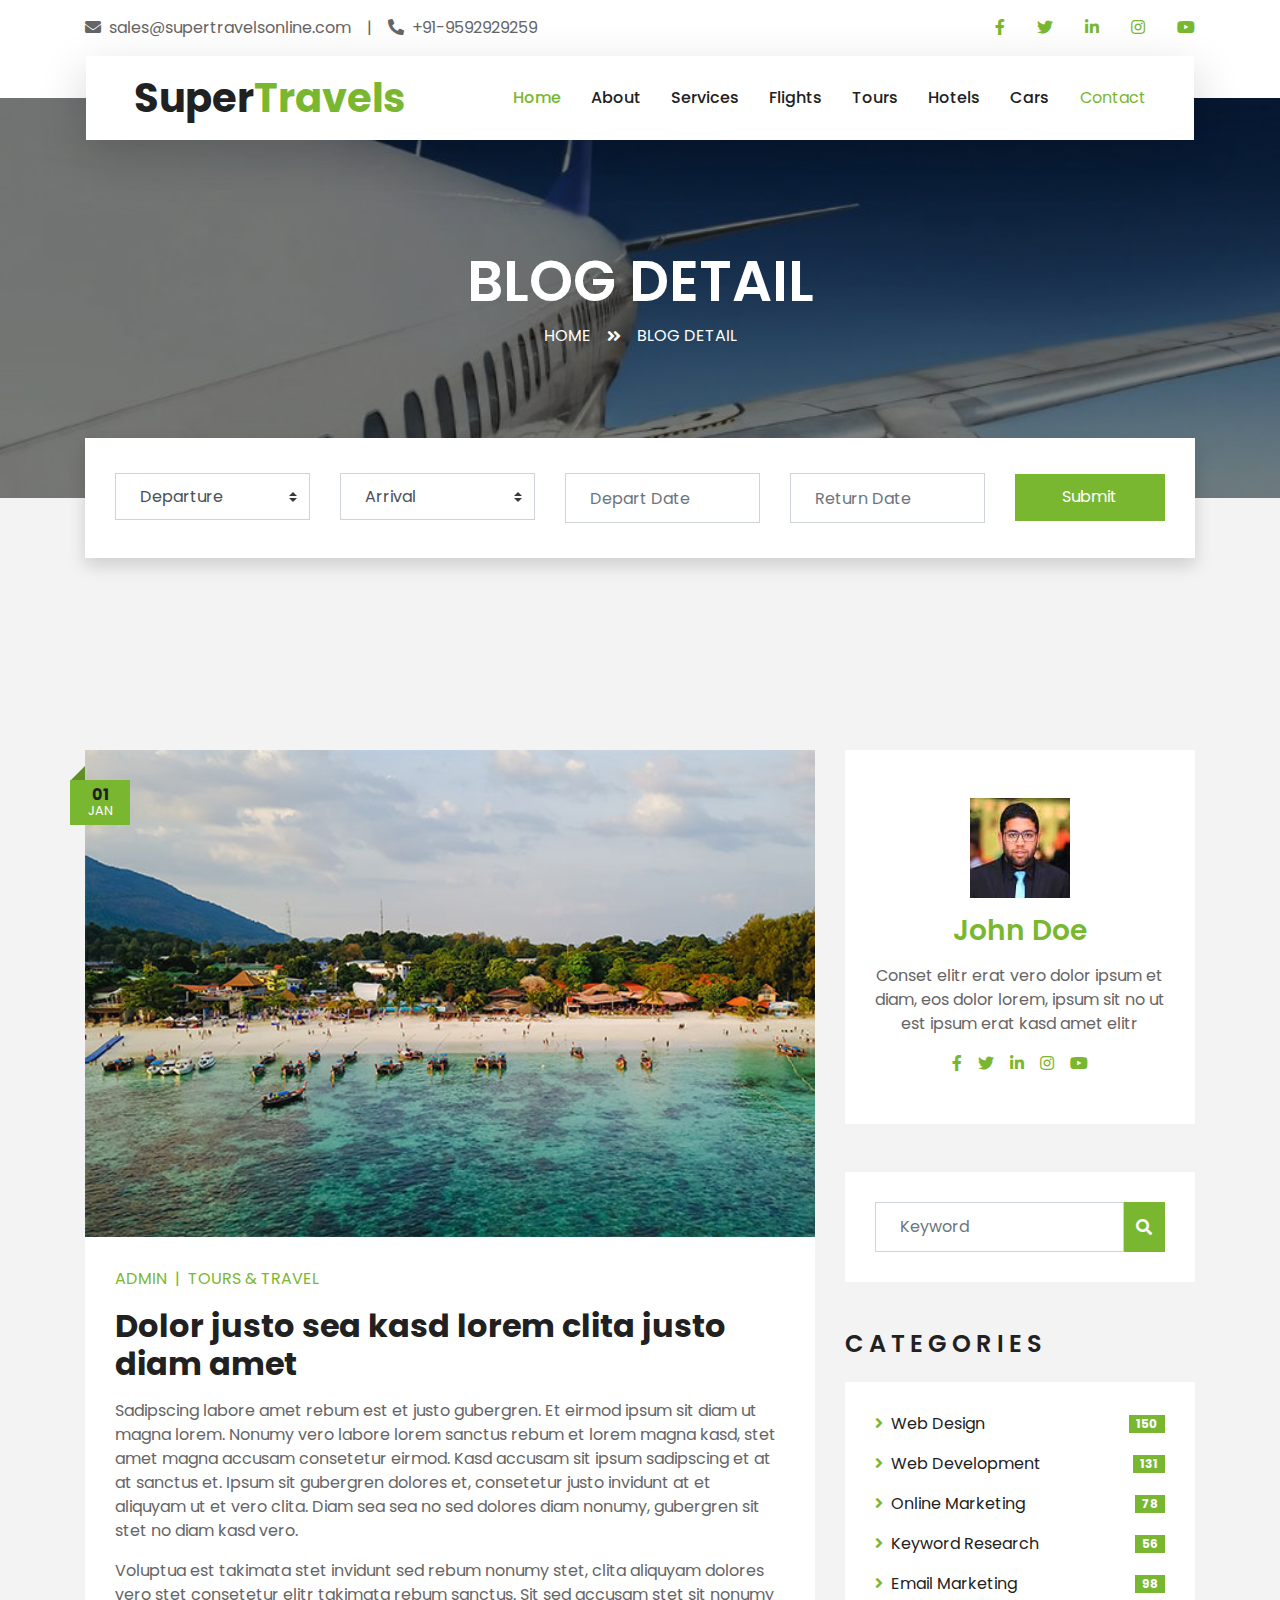
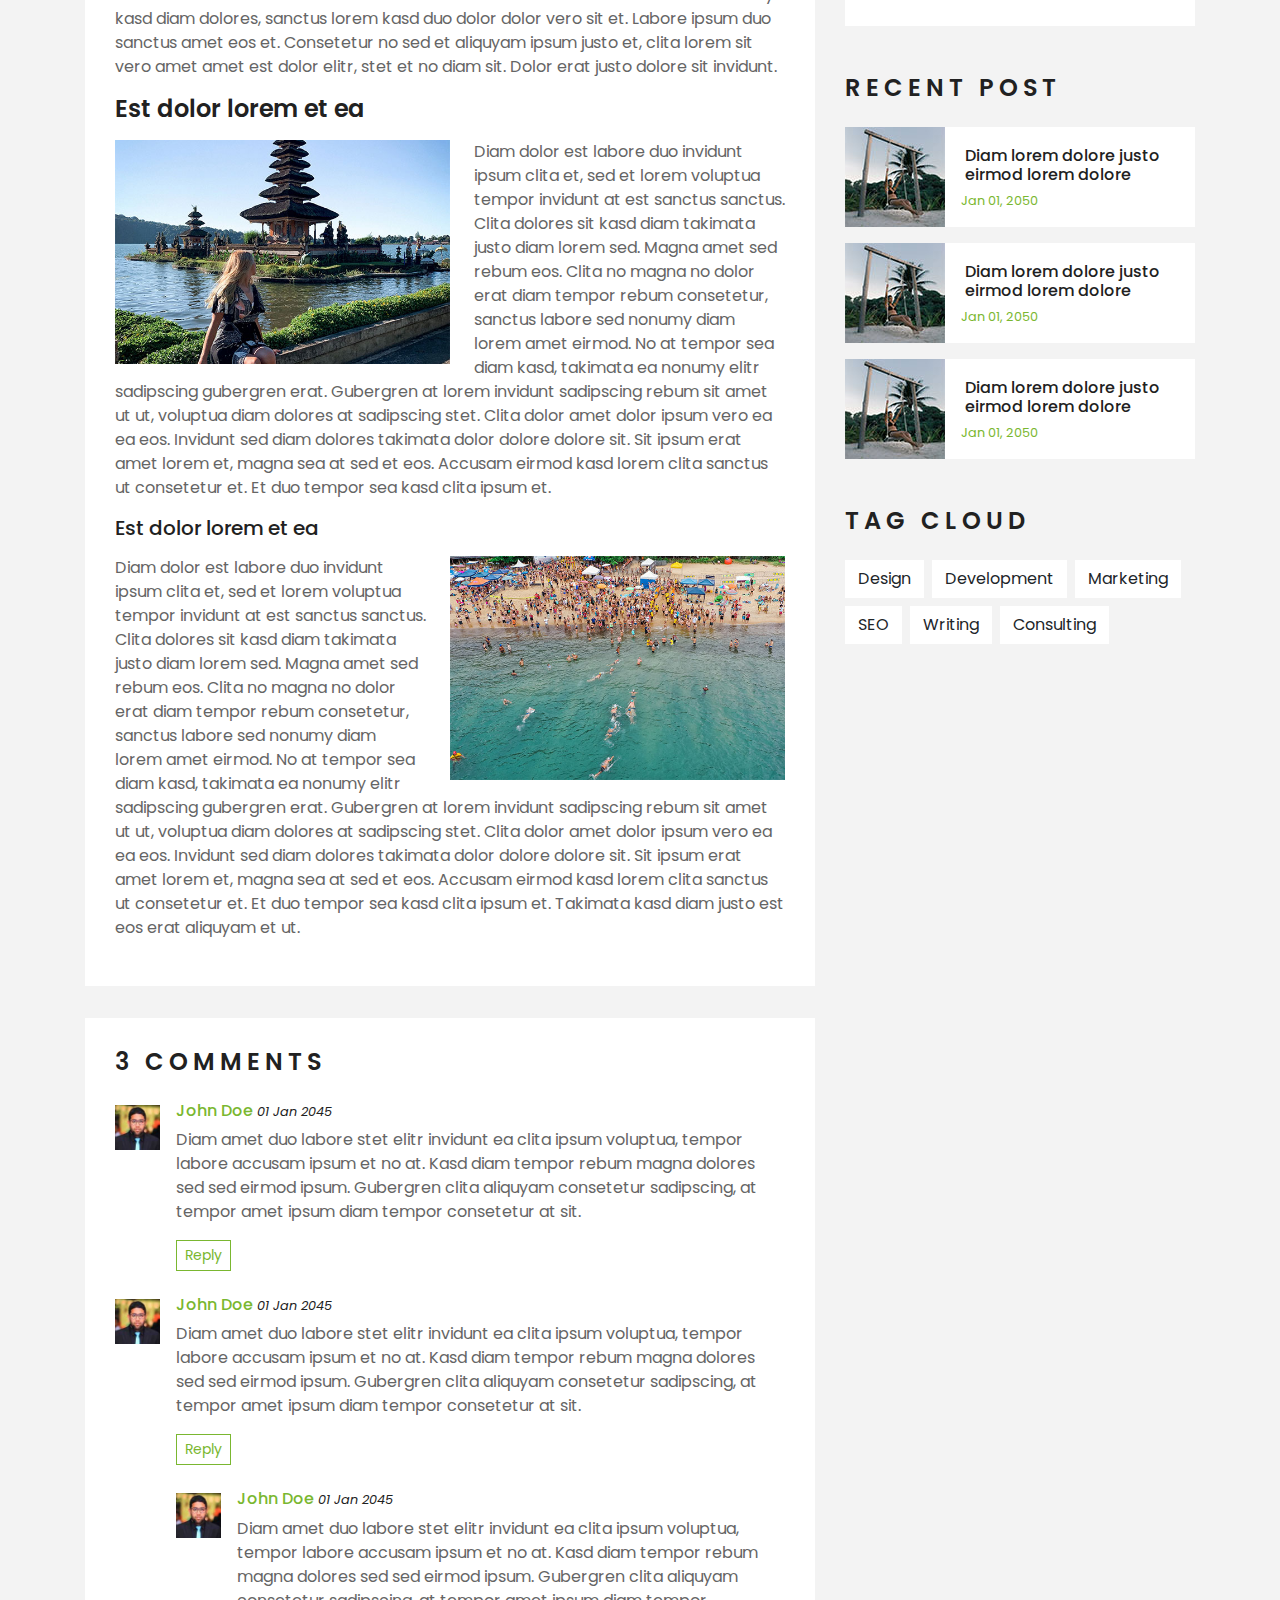
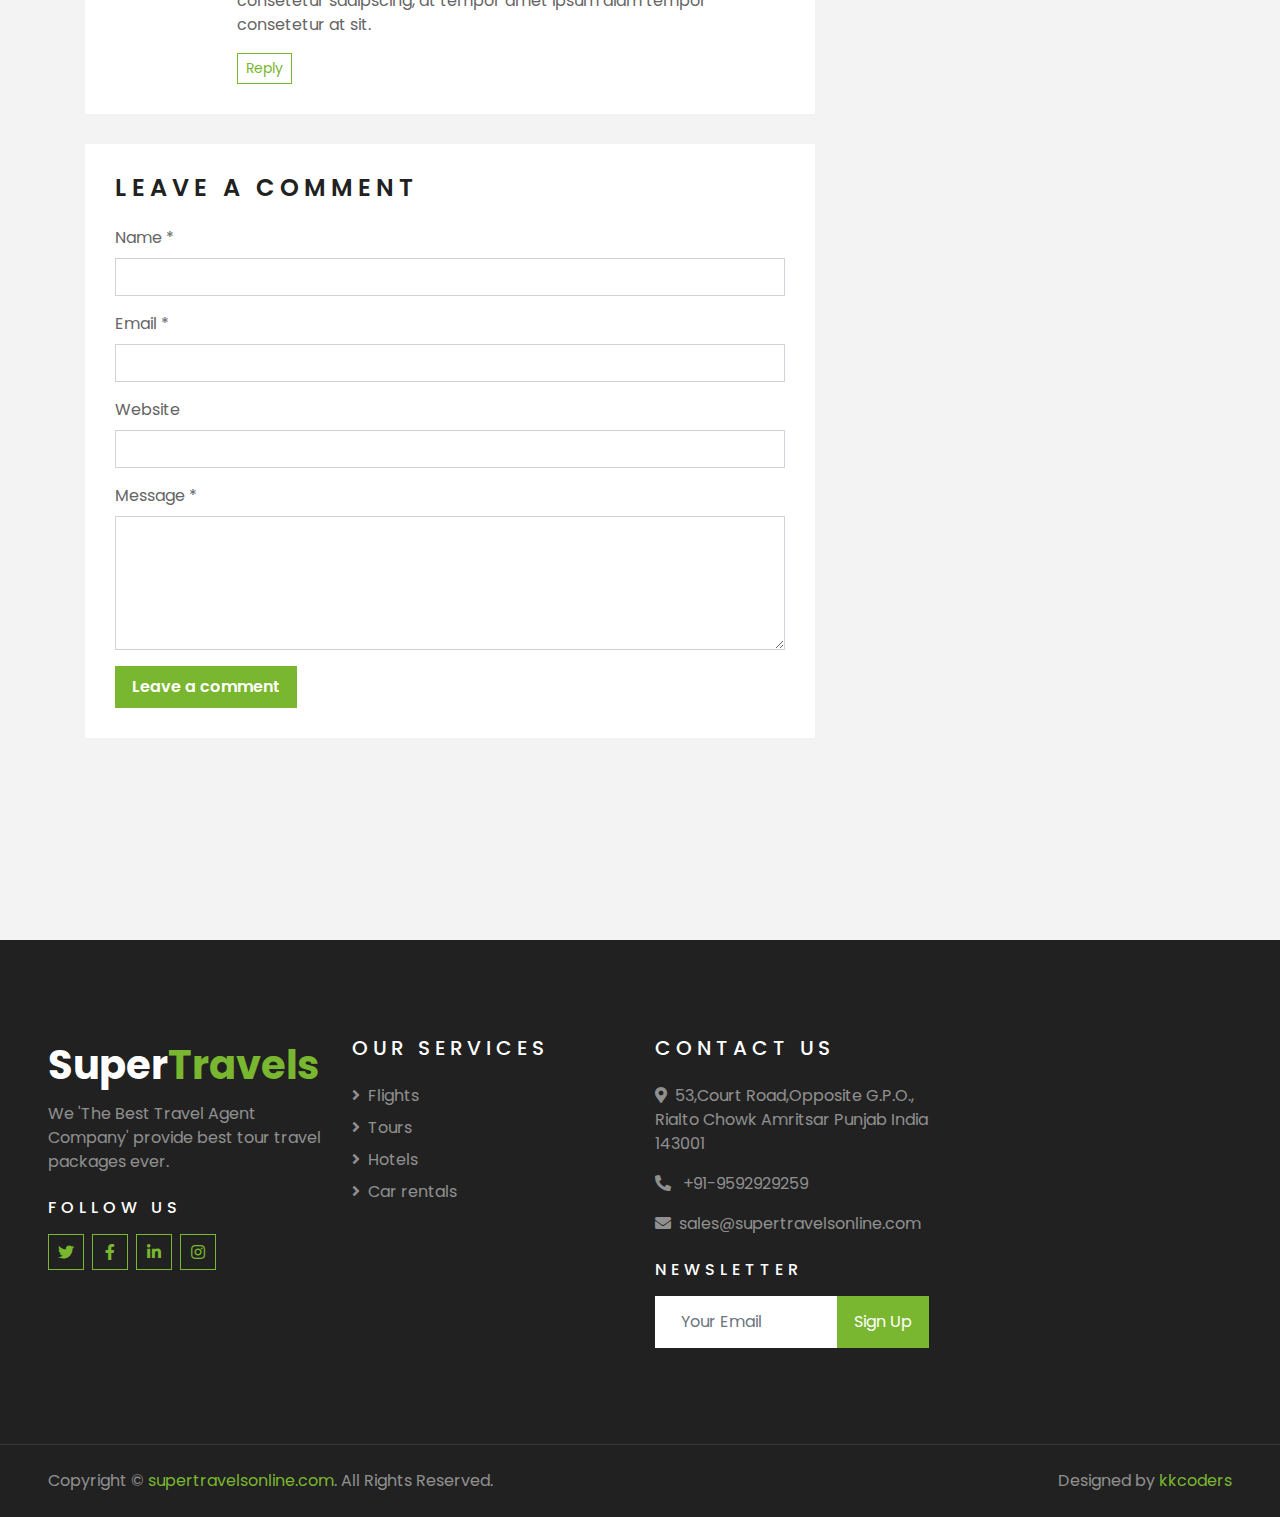
<file: single.html>
<!DOCTYPE html>
<html lang="en">

<head>
    <meta charset="utf-8">
    <title>Super International Travels.</title>
    <meta content="width=device-width, initial-scale=1.0" name="viewport">
    <meta content="Free HTML Templates" name="keywords">
    <meta content="Free HTML Templates" name="description">

    <!-- Favicon -->
    <link href="img/favicon.ico" rel="icon">

    <!-- Google Web Fonts -->
    <link rel="preconnect" href="https://fonts.gstatic.com">
    <link href="https://fonts.googleapis.com/css2?family=Poppins:wght@400;500;600;700&display=swap" rel="stylesheet"> 

    <!-- Font Awesome -->
    <link href="https://cdnjs.cloudflare.com/ajax/libs/font-awesome/5.10.0/css/all.min.css" rel="stylesheet">

    <!-- Libraries Stylesheet -->
    <link href="lib/owlcarousel/assets/owl.carousel.min.css" rel="stylesheet">
    <link href="lib/tempusdominus/css/tempusdominus-bootstrap-4.min.css" rel="stylesheet" />

    <!-- Customized Bootstrap Stylesheet -->
    <link href="css/style.css" rel="stylesheet">
</head>

<body>
    <!-- Topbar Start -->
    <div class="container-fluid bg-light pt-3 d-none d-lg-block">
        <div class="container">
            <div class="row">
                <div class="col-lg-6 text-center text-lg-left mb-2 mb-lg-0">
                    <div class="d-inline-flex align-items-center">
                        <p><i class="fa fa-envelope mr-2"></i>sales@supertravelsonline.com</p>
                        <p class="text-body px-3">|</p>
                        <p><i class="fa fa-phone-alt mr-2"></i>+91-9592929259</p>
                    </div>
                </div>
                <div class="col-lg-6 text-center text-lg-right">
                    <div class="d-inline-flex align-items-center">
                        <a class="text-primary px-3" href="">
                            <i class="fab fa-facebook-f"></i>
                        </a>
                        <a class="text-primary px-3" href="">
                            <i class="fab fa-twitter"></i>
                        </a>
                        <a class="text-primary px-3" href="">
                            <i class="fab fa-linkedin-in"></i>
                        </a>
                        <a class="text-primary px-3" href="">
                            <i class="fab fa-instagram"></i>
                        </a>
                        <a class="text-primary pl-3" href="">
                            <i class="fab fa-youtube"></i>
                        </a>
                    </div>
                </div>
            </div>
        </div>
    </div>
    <!-- Topbar End -->


    <!-- Navbar Start -->
    <div class="container-fluid position-relative nav-bar p-0">
        <div class="container-lg position-relative p-0 px-lg-3" style="z-index: 9;">
            <nav class="navbar navbar-expand-lg bg-light navbar-light shadow-lg py-3 py-lg-0 pl-3 pl-lg-5">
                <a href="" class="navbar-brand">
                    <h1 class="m-0 text-primary"><span class="text-dark">Super</span>Travels</h1>
                </a>
                <button type="button" class="navbar-toggler" data-toggle="collapse" data-target="#navbarCollapse">
                    <span class="navbar-toggler-icon"></span>
                </button>
                <div class="collapse navbar-collapse justify-content-between px-3" id="navbarCollapse">
                    <div class="navbar-nav ml-auto py-0">
                        <a href="index.html" class="nav-item nav-link active">Home</a>
                        <a href="about.html" class="nav-item nav-link">About</a>
                        <a href="service.html" class="nav-item nav-link">Services</a>
                        <a href="flights.html" class="nav-item nav-link ">Flights</a>
                        <a href="tours.html" class="nav-item nav-link ">Tours</a>
                        <a href="hotels.html" class="nav-item nav-link ">Hotels</a>
                        <a href="cars.html" class="nav-item nav-link">Cars</a>
                        <!-- <div class="nav-item dropdown"> -->
                            <!-- <a href="#" class="nav-link dropdown-toggle" data-toggle="dropdown">Pages</a>
                            <div class="dropdown-menu border-0 rounded-0 m-0">
                                <a href="blog.html" class="dropdown-item">Blog Grid</a>
                                <a href="single.html" class="dropdown-item">Blog Detail</a>
                                <a href="destination.html" class="dropdown-item">Destination</a>
                                <a href="guide.html" class="dropdown-item">Travel Guides</a>
                                <a href="testimonial.html" class="dropdown-item">Testimonial</a>
                            </div> -->
                        </div>
                        <a href="contact.html" class="nav-item nav-link">Contact</a>
                    </div>
                </div>
            </nav>
        </div>
    </div>
    <!-- Navbar End -->


    <!-- Header Start -->
    <div class="container-fluid page-header">
        <div class="container">
            <div class="d-flex flex-column align-items-center justify-content-center" style="min-height: 400px">
                <h3 class="display-4 text-white text-uppercase">Blog Detail</h3>
                <div class="d-inline-flex text-white">
                    <p class="m-0 text-uppercase"><a class="text-white" href="">Home</a></p>
                    <i class="fa fa-angle-double-right pt-1 px-3"></i>
                    <p class="m-0 text-uppercase">Blog Detail</p>
                </div>
            </div>
        </div>
    </div>
    <!-- Header End -->


    <!-- Booking Start -->
     <div class="container-fluid booking mt-5 pb-5">
        <div class="container pb-5">
            <div class="bg-light shadow" style="padding: 30px;">
                <div class="row align-items-center" style="min-height: 60px;">
                    <div class="col-md-10">
                        <div class="row">

                            <div class="col-md-3">
                                <div class="mb-3 mb-md-0">
                                    <select class="custom-select px-4" style="height: 47px;">
                                        <option selected>Departure</option>
                                        <option value="1">Amritsar</option>
                                        <option value="2">Bombay</option>
                                        <option value="3">Delhi</option>
                                    </select>
                                </div>
                            </div>
                            <div class="col-md-3">
                                <div class="mb-3 mb-md-0">
                                    <select class="custom-select px-4" style="height: 47px;">
                                        <option selected>Arrival</option>
                                        <option value="1">Amritsar</option>
                                        <option value="2">Bombay</option>
                                        <option value="3">Delhi</option>
                                    </select>
                                </div>
                            </div>
                            <div class="col-md-3">
                                <div class="mb-3 mb-md-0">
                                    <div class="date" id="date1" data-target-input="nearest">
                                        <input type="text" class="form-control p-4 datetimepicker-input" placeholder="Depart Date" data-target="#date1" data-toggle="datetimepicker"/>
                                    </div>
                                </div>
                            </div>
                            <div class="col-md-3">
                                <div class="mb-3 mb-md-0">
                                    <div class="date" id="date2" data-target-input="nearest">
                                        <input type="text" class="form-control p-4 datetimepicker-input" placeholder="Return Date" data-target="#date2" data-toggle="datetimepicker"/>
                                    </div>
                                </div>
                            </div>
                            <!-- <div class="col-md-3">
                                <div class="mb-3 mb-md-0">
                                    <select class="custom-select px-4" style="height: 47px;">
                                        <option selected>Duration</option>
                                        <option value="1">Duration 1</option>
                                        <option value="2">Duration 1</option>
                                        <option value="3">Duration 1</option>
                                    </select>
                                </div>
                            </div> -->
                        </div>
                    </div>
                    <div class="col-md-2">
                        <button class="btn btn-primary btn-block" type="submit" style="height: 47px; margin-top: -2px;">Submit</button>
                    </div>
                </div>
            </div>
        </div>
    </div>
   
    <!-- Booking End -->


    <!-- Blog Start -->
    <div class="container-fluid py-5">
        <div class="container py-5">
            <div class="row">
                <div class="col-lg-8">
                    <!-- Blog Detail Start -->
                    <div class="pb-3">
                        <div class="blog-item">
                            <div class="position-relative">
                                <img class="img-fluid w-100" src="img/blog-1.jpg" alt="">
                                <div class="blog-date">
                                    <h6 class="font-weight-bold mb-n1">01</h6>
                                    <small class="text-white text-uppercase">Jan</small>
                                </div>
                            </div>
                        </div>
                        <div class="bg-white mb-3" style="padding: 30px;">
                            <div class="d-flex mb-3">
                                <a class="text-primary text-uppercase text-decoration-none" href="">Admin</a>
                                <span class="text-primary px-2">|</span>
                                <a class="text-primary text-uppercase text-decoration-none" href="">Tours & Travel</a>
                            </div>
                            <h2 class="mb-3">Dolor justo sea kasd lorem clita justo diam amet</h2>
                            <p>Sadipscing labore amet rebum est et justo gubergren. Et eirmod ipsum sit diam ut
                                magna lorem. Nonumy vero labore lorem sanctus rebum et lorem magna kasd, stet
                                amet magna accusam consetetur eirmod. Kasd accusam sit ipsum sadipscing et at at
                                sanctus et. Ipsum sit gubergren dolores et, consetetur justo invidunt at et
                                aliquyam ut et vero clita. Diam sea sea no sed dolores diam nonumy, gubergren
                                sit stet no diam kasd vero.</p>
                            <p>Voluptua est takimata stet invidunt sed rebum nonumy stet, clita aliquyam dolores
                                vero stet consetetur elitr takimata rebum sanctus. Sit sed accusam stet sit
                                nonumy kasd diam dolores, sanctus lorem kasd duo dolor dolor vero sit et. Labore
                                ipsum duo sanctus amet eos et. Consetetur no sed et aliquyam ipsum justo et,
                                clita lorem sit vero amet amet est dolor elitr, stet et no diam sit. Dolor erat
                                justo dolore sit invidunt.</p>
                            <h4 class="mb-3">Est dolor lorem et ea</h4>
                            <img class="img-fluid w-50 float-left mr-4 mb-2" src="img/blog-2.jpg">
                            <p>Diam dolor est labore duo invidunt ipsum clita et, sed et lorem voluptua tempor
                                invidunt at est sanctus sanctus. Clita dolores sit kasd diam takimata justo diam
                                lorem sed. Magna amet sed rebum eos. Clita no magna no dolor erat diam tempor
                                rebum consetetur, sanctus labore sed nonumy diam lorem amet eirmod. No at tempor
                                sea diam kasd, takimata ea nonumy elitr sadipscing gubergren erat. Gubergren at
                                lorem invidunt sadipscing rebum sit amet ut ut, voluptua diam dolores at
                                sadipscing stet. Clita dolor amet dolor ipsum vero ea ea eos. Invidunt sed diam
                                dolores takimata dolor dolore dolore sit. Sit ipsum erat amet lorem et, magna
                                sea at sed et eos. Accusam eirmod kasd lorem clita sanctus ut consetetur et. Et
                                duo tempor sea kasd clita ipsum et.</p>
                            <h5 class="mb-3">Est dolor lorem et ea</h5>
                            <img class="img-fluid w-50 float-right ml-4 mb-2" src="img/blog-3.jpg">
                            <p>Diam dolor est labore duo invidunt ipsum clita et, sed et lorem voluptua tempor
                                invidunt at est sanctus sanctus. Clita dolores sit kasd diam takimata justo diam
                                lorem sed. Magna amet sed rebum eos. Clita no magna no dolor erat diam tempor
                                rebum consetetur, sanctus labore sed nonumy diam lorem amet eirmod. No at tempor
                                sea diam kasd, takimata ea nonumy elitr sadipscing gubergren erat. Gubergren at
                                lorem invidunt sadipscing rebum sit amet ut ut, voluptua diam dolores at
                                sadipscing stet. Clita dolor amet dolor ipsum vero ea ea eos. Invidunt sed diam
                                dolores takimata dolor dolore dolore sit. Sit ipsum erat amet lorem et, magna
                                sea at sed et eos. Accusam eirmod kasd lorem clita sanctus ut consetetur et. Et
                                duo tempor sea kasd clita ipsum et. Takimata kasd diam justo est eos erat
                                aliquyam et ut.</p>
                        </div>
                    </div>
                    <!-- Blog Detail End -->
    
                    <!-- Comment List Start -->
                    <div class="bg-white" style="padding: 30px; margin-bottom: 30px;">
                        <h4 class="text-uppercase mb-4" style="letter-spacing: 5px;">3 Comments</h4>
                        <div class="media mb-4">
                            <img src="img/user.jpg" alt="Image" class="img-fluid mr-3 mt-1" style="width: 45px;">
                            <div class="media-body">
                                <h6><a href="">John Doe</a> <small><i>01 Jan 2045</i></small></h6>
                                <p>Diam amet duo labore stet elitr invidunt ea clita ipsum voluptua, tempor labore
                                    accusam ipsum et no at. Kasd diam tempor rebum magna dolores sed sed eirmod ipsum.
                                    Gubergren clita aliquyam consetetur sadipscing, at tempor amet ipsum diam tempor
                                    consetetur at sit.</p>
                                <button class="btn btn-sm btn-outline-primary">Reply</button>
                            </div>
                        </div>
                        <div class="media">
                            <img src="img/user.jpg" alt="Image" class="img-fluid mr-3 mt-1" style="width: 45px;">
                            <div class="media-body">
                                <h6><a href="">John Doe</a> <small><i>01 Jan 2045</i></small></h6>
                                <p>Diam amet duo labore stet elitr invidunt ea clita ipsum voluptua, tempor labore
                                    accusam ipsum et no at. Kasd diam tempor rebum magna dolores sed sed eirmod ipsum.
                                    Gubergren clita aliquyam consetetur sadipscing, at tempor amet ipsum diam tempor
                                    consetetur at sit.</p>
                                <button class="btn btn-sm btn-outline-primary">Reply</button>
                                <div class="media mt-4">
                                    <img src="img/user.jpg" alt="Image" class="img-fluid mr-3 mt-1"
                                        style="width: 45px;">
                                    <div class="media-body">
                                        <h6><a href="">John Doe</a> <small><i>01 Jan 2045</i></small></h6>
                                        <p>Diam amet duo labore stet elitr invidunt ea clita ipsum voluptua, tempor
                                            labore accusam ipsum et no at. Kasd diam tempor rebum magna dolores sed sed
                                            eirmod ipsum. Gubergren clita aliquyam consetetur sadipscing, at tempor amet
                                            ipsum diam tempor consetetur at sit.</p>
                                        <button class="btn btn-sm btn-outline-primary">Reply</button>
                                    </div>
                                </div>
                            </div>
                        </div>
                    </div>
                    <!-- Comment List End -->
    
                    <!-- Comment Form Start -->
                    <div class="bg-white mb-3" style="padding: 30px;">
                        <h4 class="text-uppercase mb-4" style="letter-spacing: 5px;">Leave a comment</h4>
                        <form>
                            <div class="form-group">
                                <label for="name">Name *</label>
                                <input type="text" class="form-control" id="name">
                            </div>
                            <div class="form-group">
                                <label for="email">Email *</label>
                                <input type="email" class="form-control" id="email">
                            </div>
                            <div class="form-group">
                                <label for="website">Website</label>
                                <input type="url" class="form-control" id="website">
                            </div>
    
                            <div class="form-group">
                                <label for="message">Message *</label>
                                <textarea id="message" cols="30" rows="5" class="form-control"></textarea>
                            </div>
                            <div class="form-group mb-0">
                                <input type="submit" value="Leave a comment"
                                    class="btn btn-primary font-weight-semi-bold py-2 px-3">
                            </div>
                        </form>
                    </div>
                    <!-- Comment Form End -->
                </div>
    
                <div class="col-lg-4 mt-5 mt-lg-0">
                    <!-- Author Bio -->
                    <div class="d-flex flex-column text-center bg-white mb-5 py-5 px-4">
                        <img src="img/user.jpg" class="img-fluid mx-auto mb-3" style="width: 100px;">
                        <h3 class="text-primary mb-3">John Doe</h3>
                        <p>Conset elitr erat vero dolor ipsum et diam, eos dolor lorem, ipsum sit no ut est  ipsum erat kasd amet elitr</p>
                        <div class="d-flex justify-content-center">
                            <a class="text-primary px-2" href="">
                                <i class="fab fa-facebook-f"></i>
                            </a>
                            <a class="text-primary px-2" href="">
                                <i class="fab fa-twitter"></i>
                            </a>
                            <a class="text-primary px-2" href="">
                                <i class="fab fa-linkedin-in"></i>
                            </a>
                            <a class="text-primary px-2" href="">
                                <i class="fab fa-instagram"></i>
                            </a>
                            <a class="text-primary px-2" href="">
                                <i class="fab fa-youtube"></i>
                            </a>
                        </div>
                    </div>
    
                    <!-- Search Form -->
                    <div class="mb-5">
                        <div class="bg-white" style="padding: 30px;">
                            <div class="input-group">
                                <input type="text" class="form-control p-4" placeholder="Keyword">
                                <div class="input-group-append">
                                    <span class="input-group-text bg-primary border-primary text-white"><i
                                            class="fa fa-search"></i></span>
                                </div>
                            </div>
                        </div>
                    </div>

                    <!-- Category List -->
                    <div class="mb-5">
                        <h4 class="text-uppercase mb-4" style="letter-spacing: 5px;">Categories</h4>
                        <div class="bg-white" style="padding: 30px;">
                            <ul class="list-inline m-0">
                                <li class="mb-3 d-flex justify-content-between align-items-center">
                                    <a class="text-dark" href="#"><i class="fa fa-angle-right text-primary mr-2"></i>Web
                                        Design</a>
                                    <span class="badge badge-primary badge-pill">150</span>
                                </li>
                                <li class="mb-3 d-flex justify-content-between align-items-center">
                                    <a class="text-dark" href="#"><i class="fa fa-angle-right text-primary mr-2"></i>Web
                                        Development</a>
                                    <span class="badge badge-primary badge-pill">131</span>
                                </li>
                                <li class="mb-3 d-flex justify-content-between align-items-center">
                                    <a class="text-dark" href="#"><i
                                            class="fa fa-angle-right text-primary mr-2"></i>Online Marketing</a>
                                    <span class="badge badge-primary badge-pill">78</span>
                                </li>
                                <li class="mb-3 d-flex justify-content-between align-items-center">
                                    <a class="text-dark" href="#"><i
                                            class="fa fa-angle-right text-primary mr-2"></i>Keyword Research</a>
                                    <span class="badge badge-primary badge-pill">56</span>
                                </li>
                                <li class="d-flex justify-content-between align-items-center">
                                    <a class="text-dark" href="#"><i
                                            class="fa fa-angle-right text-primary mr-2"></i>Email Marketing</a>
                                    <span class="badge badge-primary badge-pill">98</span>
                                </li>
                            </ul>
                        </div>
                    </div>
    
                    <!-- Recent Post -->
                    <div class="mb-5">
                        <h4 class="text-uppercase mb-4" style="letter-spacing: 5px;">Recent Post</h4>
                        <a class="d-flex align-items-center text-decoration-none bg-white mb-3" href="">
                            <img class="img-fluid" src="img/blog-100x100.jpg" alt="">
                            <div class="pl-3">
                                <h6 class="m-1">Diam lorem dolore justo eirmod lorem dolore</h6>
                                <small>Jan 01, 2050</small>
                            </div>
                        </a>
                        <a class="d-flex align-items-center text-decoration-none bg-white mb-3" href="">
                            <img class="img-fluid" src="img/blog-100x100.jpg" alt="">
                            <div class="pl-3">
                                <h6 class="m-1">Diam lorem dolore justo eirmod lorem dolore</h6>
                                <small>Jan 01, 2050</small>
                            </div>
                        </a>
                        <a class="d-flex align-items-center text-decoration-none bg-white mb-3" href="">
                            <img class="img-fluid" src="img/blog-100x100.jpg" alt="">
                            <div class="pl-3">
                                <h6 class="m-1">Diam lorem dolore justo eirmod lorem dolore</h6>
                                <small>Jan 01, 2050</small>
                            </div>
                        </a>
                    </div>
    
                    <!-- Tag Cloud -->
                    <div class="mb-5">
                        <h4 class="text-uppercase mb-4" style="letter-spacing: 5px;">Tag Cloud</h4>
                        <div class="d-flex flex-wrap m-n1">
                            <a href="" class="btn btn-light m-1">Design</a>
                            <a href="" class="btn btn-light m-1">Development</a>
                            <a href="" class="btn btn-light m-1">Marketing</a>
                            <a href="" class="btn btn-light m-1">SEO</a>
                            <a href="" class="btn btn-light m-1">Writing</a>
                            <a href="" class="btn btn-light m-1">Consulting</a>
                        </div>
                    </div>
                </div>
            </div>
        </div>
    </div>
    <!-- Blog End -->


    <!-- Footer Start -->
   <div class="container-fluid bg-dark text-white-50 py-5 px-sm-3 px-lg-5" style="margin-top: 90px;">
        <div class="row pt-5">
            <div class="col-lg-3 col-md-6 mb-5">
                <a href="" class="navbar-brand">
                    <h1 class="text-primary"><span class="text-white">Super</span>Travels</h1>
                </a>
                <p>We 'The Best Travel Agent Company' provide best tour travel packages ever.</p>
                <h6 class="text-white text-uppercase mt-4 mb-3" style="letter-spacing: 5px;">Follow Us</h6>
                <div class="d-flex justify-content-start">
                    <a class="btn btn-outline-primary btn-square mr-2" href="#"><i class="fab fa-twitter"></i></a>
                    <a class="btn btn-outline-primary btn-square mr-2" href="#"><i class="fab fa-facebook-f"></i></a>
                    <a class="btn btn-outline-primary btn-square mr-2" href="#"><i class="fab fa-linkedin-in"></i></a>
                    <a class="btn btn-outline-primary btn-square" href="#"><i class="fab fa-instagram"></i></a>
                </div>
            </div>
            <div class="col-lg-3 col-md-6 mb-5">
                <h5 class="text-white text-uppercase mb-4" style="letter-spacing: 5px;">Our Services</h5>
                <div class="d-flex flex-column justify-content-start">
                    <a class="text-white-50 mb-2" href="#"><i class="fa fa-angle-right mr-2"></i>Flights</a>
                    <a class="text-white-50 mb-2" href="#"><i class="fa fa-angle-right mr-2"></i>Tours</a>
                    <a class="text-white-50 mb-2" href="#"><i class="fa fa-angle-right mr-2"></i>Hotels</a>
                    <a class="text-white-50 mb-2" href="#"><i class="fa fa-angle-right mr-2"></i>Car rentals</a>
                    <!-- <a class="text-white-50 mb-2" href="#"><i class="fa fa-angle-right mr-2"></i>Guides</a>
                    <a class="text-white-50 mb-2" href="#"><i class="fa fa-angle-right mr-2"></i>Testimonial</a>
                    <a class="text-white-50" href="#"><i class="fa fa-angle-right mr-2"></i>Blog</a> -->
                </div>
            </div>
            
            <div class="col-lg-3 col-md-6 mb-5">
                <h5 class="text-white text-uppercase mb-4" style="letter-spacing: 5px;">Contact Us</h5>
                <p><i class="fa fa-map-marker-alt mr-2"></i>53,Court Road,Opposite G.P.O., Rialto Chowk Amritsar Punjab India 143001</p>
                <p><i class="fa fa-phone-alt mr-2"></i> +91-9592929259</p>
                <p><i class="fa fa-envelope mr-2"></i>sales@supertravelsonline.com</p>
                <h6 class="text-white text-uppercase mt-4 mb-3" style="letter-spacing: 5px;">Newsletter</h6>
                <div class="w-100">
                    <div class="input-group">
                        <input type="text" class="form-control border-light" style="padding: 25px;" placeholder="Your Email">
                        <div class="input-group-append">
                            <button class="btn btn-primary px-3">Sign Up</button>
                        </div>
                    </div>
                </div>
            </div>
        </div>
    </div>
    <div class="container-fluid bg-dark text-white border-top py-4 px-sm-3 px-md-5" style="border-color: rgba(256, 256, 256, .1) !important;">
        <div class="row">
            <div class="col-lg-6 text-center text-md-left mb-3 mb-md-0">
                <p class="m-0 text-white-50">Copyright &copy; <a href="#">supertravelsonline.com</a>. All Rights Reserved.</a>
                </p>
            </div>
            <div class="col-lg-6 text-center text-md-right">
                <p class="m-0 text-white-50">Designed by <a href="kkcoders.co">kkcoders</a>
                </p>
            </div>
        </div>
    </div>
    <!-- Footer End -->


    <!-- Back to Top -->
    <a href="#" class="btn btn-lg btn-primary btn-lg-square back-to-top"><i class="fa fa-angle-double-up"></i></a>


    <!-- JavaScript Libraries -->
    <script src="https://code.jquery.com/jquery-3.4.1.min.js"></script>
    <script src="https://stackpath.bootstrapcdn.com/bootstrap/4.4.1/js/bootstrap.bundle.min.js"></script>
    <script src="lib/easing/easing.min.js"></script>
    <script src="lib/owlcarousel/owl.carousel.min.js"></script>
    <script src="lib/tempusdominus/js/moment.min.js"></script>
    <script src="lib/tempusdominus/js/moment-timezone.min.js"></script>
    <script src="lib/tempusdominus/js/tempusdominus-bootstrap-4.min.js"></script>

    <!-- Contact Javascript File -->
    <script src="mail/jqBootstrapValidation.min.js"></script>
    <script src="mail/contact.js"></script>

    <!-- Template Javascript -->
    <script src="js/main.js"></script>
</body>

</html>
</file>
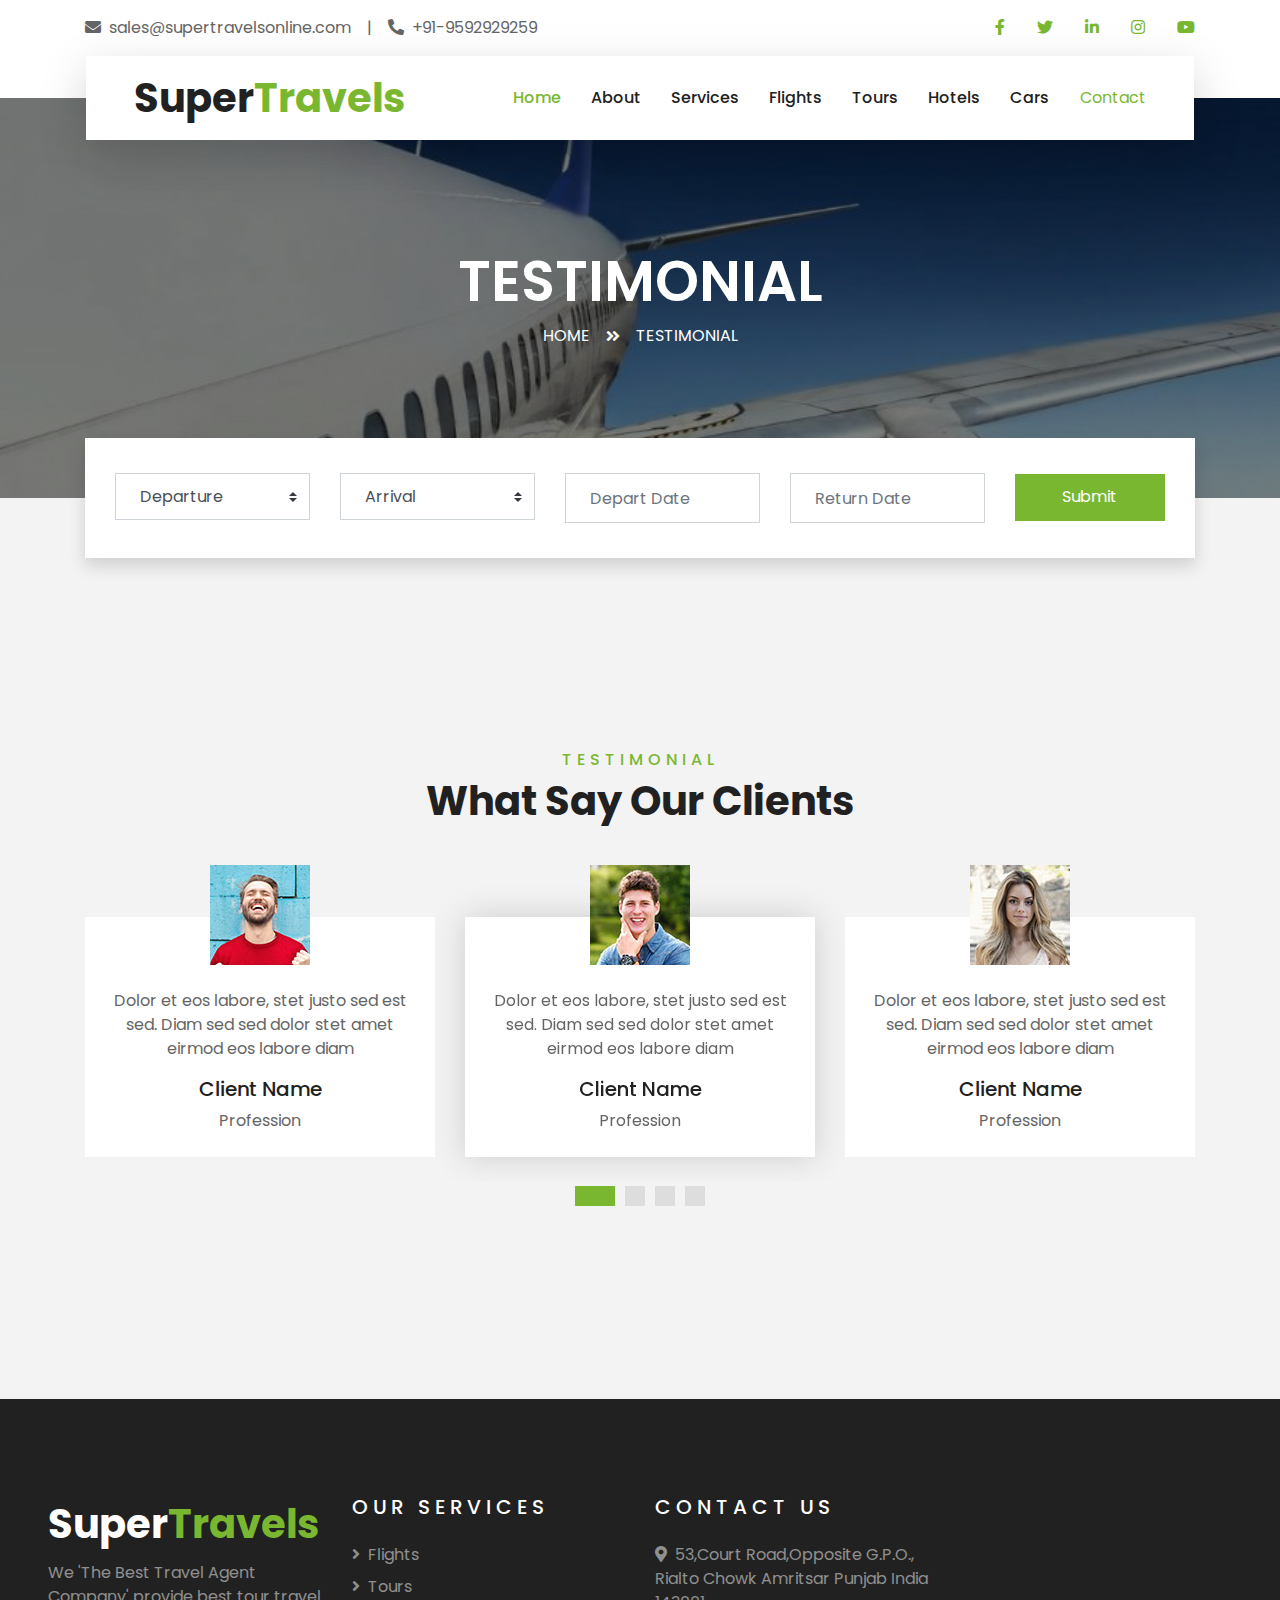
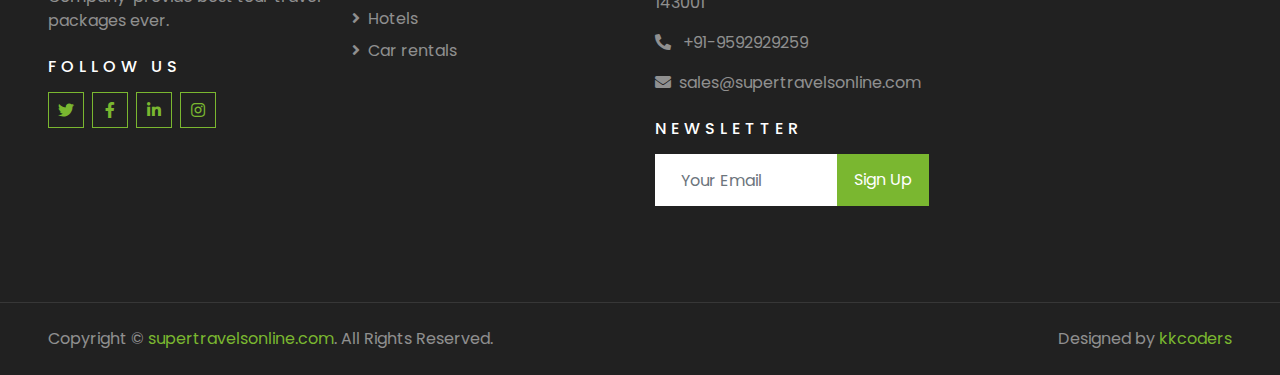
<file: testimonial.html>
<!DOCTYPE html>
<html lang="en">

<head>
    <meta charset="utf-8">
    <title>Super International Travels.</title>
    <meta content="width=device-width, initial-scale=1.0" name="viewport">
    <meta content="Free HTML Templates" name="keywords">
    <meta content="Free HTML Templates" name="description">

    <!-- Favicon -->
    <link href="img/favicon.ico" rel="icon">

    <!-- Google Web Fonts -->
    <link rel="preconnect" href="https://fonts.gstatic.com">
    <link href="https://fonts.googleapis.com/css2?family=Poppins:wght@400;500;600;700&display=swap" rel="stylesheet"> 

    <!-- Font Awesome -->
    <link href="https://cdnjs.cloudflare.com/ajax/libs/font-awesome/5.10.0/css/all.min.css" rel="stylesheet">

    <!-- Libraries Stylesheet -->
    <link href="lib/owlcarousel/assets/owl.carousel.min.css" rel="stylesheet">
    <link href="lib/tempusdominus/css/tempusdominus-bootstrap-4.min.css" rel="stylesheet" />

    <!-- Customized Bootstrap Stylesheet -->
    <link href="css/style.css" rel="stylesheet">
</head>

<body>
    <!-- Topbar Start -->
    <div class="container-fluid bg-light pt-3 d-none d-lg-block">
        <div class="container">
            <div class="row">
                <div class="col-lg-6 text-center text-lg-left mb-2 mb-lg-0">
                    <div class="d-inline-flex align-items-center">
                        <p><i class="fa fa-envelope mr-2"></i>sales@supertravelsonline.com</p>
                        <p class="text-body px-3">|</p>
                        <p><i class="fa fa-phone-alt mr-2"></i>+91-9592929259</p>
                    </div>
                </div>
                <div class="col-lg-6 text-center text-lg-right">
                    <div class="d-inline-flex align-items-center">
                        <a class="text-primary px-3" href="">
                            <i class="fab fa-facebook-f"></i>
                        </a>
                        <a class="text-primary px-3" href="">
                            <i class="fab fa-twitter"></i>
                        </a>
                        <a class="text-primary px-3" href="">
                            <i class="fab fa-linkedin-in"></i>
                        </a>
                        <a class="text-primary px-3" href="">
                            <i class="fab fa-instagram"></i>
                        </a>
                        <a class="text-primary pl-3" href="">
                            <i class="fab fa-youtube"></i>
                        </a>
                    </div>
                </div>
            </div>
        </div>
    </div>
    <!-- Topbar End -->


    <!-- Navbar Start -->
    <div class="container-fluid position-relative nav-bar p-0">
        <div class="container-lg position-relative p-0 px-lg-3" style="z-index: 9;">
            <nav class="navbar navbar-expand-lg bg-light navbar-light shadow-lg py-3 py-lg-0 pl-3 pl-lg-5">
                <a href="" class="navbar-brand">
                    <h1 class="m-0 text-primary"><span class="text-dark">Super</span>Travels</h1>
                </a>
                <button type="button" class="navbar-toggler" data-toggle="collapse" data-target="#navbarCollapse">
                    <span class="navbar-toggler-icon"></span>
                </button>
                <div class="collapse navbar-collapse justify-content-between px-3" id="navbarCollapse">
                    <div class="navbar-nav ml-auto py-0">
                        <a href="index.html" class="nav-item nav-link active">Home</a>
                        <a href="about.html" class="nav-item nav-link">About</a>
                        <a href="service.html" class="nav-item nav-link">Services</a>
                        <a href="flights.html" class="nav-item nav-link ">Flights</a>
                        <a href="tours.html" class="nav-item nav-link ">Tours</a>
                        <a href="hotels.html" class="nav-item nav-link ">Hotels</a>
                        <a href="cars.html" class="nav-item nav-link">Cars</a>
                        <!-- <div class="nav-item dropdown"> -->
                            <!-- <a href="#" class="nav-link dropdown-toggle" data-toggle="dropdown">Pages</a>
                            <div class="dropdown-menu border-0 rounded-0 m-0">
                                <a href="blog.html" class="dropdown-item">Blog Grid</a>
                                <a href="single.html" class="dropdown-item">Blog Detail</a>
                                <a href="destination.html" class="dropdown-item">Destination</a>
                                <a href="guide.html" class="dropdown-item">Travel Guides</a>
                                <a href="testimonial.html" class="dropdown-item">Testimonial</a>
                            </div> -->
                        </div>
                        <a href="contact.html" class="nav-item nav-link">Contact</a>
                    </div>
                </div>
            </nav>
        </div>
    </div>
    <!-- Navbar End -->


    <!-- Header Start -->
    <div class="container-fluid page-header">
        <div class="container">
            <div class="d-flex flex-column align-items-center justify-content-center" style="min-height: 400px">
                <h3 class="display-4 text-white text-uppercase">Testimonial</h3>
                <div class="d-inline-flex text-white">
                    <p class="m-0 text-uppercase"><a class="text-white" href="">Home</a></p>
                    <i class="fa fa-angle-double-right pt-1 px-3"></i>
                    <p class="m-0 text-uppercase">Testimonial</p>
                </div>
            </div>
        </div>
    </div>
    <!-- Header End -->


    <!-- Booking Start -->
     <div class="container-fluid booking mt-5 pb-5">
        <div class="container pb-5">
            <div class="bg-light shadow" style="padding: 30px;">
                <div class="row align-items-center" style="min-height: 60px;">
                    <div class="col-md-10">
                        <div class="row">

                            <div class="col-md-3">
                                <div class="mb-3 mb-md-0">
                                    <select class="custom-select px-4" style="height: 47px;">
                                        <option selected>Departure</option>
                                        <option value="1">Amritsar</option>
                                        <option value="2">Bombay</option>
                                        <option value="3">Delhi</option>
                                    </select>
                                </div>
                            </div>
                            <div class="col-md-3">
                                <div class="mb-3 mb-md-0">
                                    <select class="custom-select px-4" style="height: 47px;">
                                        <option selected>Arrival</option>
                                        <option value="1">Amritsar</option>
                                        <option value="2">Bombay</option>
                                        <option value="3">Delhi</option>
                                    </select>
                                </div>
                            </div>
                            <div class="col-md-3">
                                <div class="mb-3 mb-md-0">
                                    <div class="date" id="date1" data-target-input="nearest">
                                        <input type="text" class="form-control p-4 datetimepicker-input" placeholder="Depart Date" data-target="#date1" data-toggle="datetimepicker"/>
                                    </div>
                                </div>
                            </div>
                            <div class="col-md-3">
                                <div class="mb-3 mb-md-0">
                                    <div class="date" id="date2" data-target-input="nearest">
                                        <input type="text" class="form-control p-4 datetimepicker-input" placeholder="Return Date" data-target="#date2" data-toggle="datetimepicker"/>
                                    </div>
                                </div>
                            </div>
                            <!-- <div class="col-md-3">
                                <div class="mb-3 mb-md-0">
                                    <select class="custom-select px-4" style="height: 47px;">
                                        <option selected>Duration</option>
                                        <option value="1">Duration 1</option>
                                        <option value="2">Duration 1</option>
                                        <option value="3">Duration 1</option>
                                    </select>
                                </div>
                            </div> -->
                        </div>
                    </div>
                    <div class="col-md-2">
                        <button class="btn btn-primary btn-block" type="submit" style="height: 47px; margin-top: -2px;">Submit</button>
                    </div>
                </div>
            </div>
        </div>
    </div>
    <!-- Booking End -->


    <!-- Testimonial Start -->
    <div class="container-fluid py-5">
        <div class="container py-5">
            <div class="text-center mb-3 pb-3">
                <h6 class="text-primary text-uppercase" style="letter-spacing: 5px;">Testimonial</h6>
                <h1>What Say Our Clients</h1>
            </div>
            <div class="owl-carousel testimonial-carousel">
                <div class="text-center pb-4">
                    <img class="img-fluid mx-auto" src="img/testimonial-1.jpg" style="width: 100px; height: 100px;" >
                    <div class="testimonial-text bg-white p-4 mt-n5">
                        <p class="mt-5">Dolor et eos labore, stet justo sed est sed. Diam sed sed dolor stet amet eirmod eos labore diam
                        </p>
                        <h5 class="text-truncate">Client Name</h5>
                        <span>Profession</span>
                    </div>
                </div>
                <div class="text-center">
                    <img class="img-fluid mx-auto" src="img/testimonial-2.jpg" style="width: 100px; height: 100px;" >
                    <div class="testimonial-text bg-white p-4 mt-n5">
                        <p class="mt-5">Dolor et eos labore, stet justo sed est sed. Diam sed sed dolor stet amet eirmod eos labore diam
                        </p>
                        <h5 class="text-truncate">Client Name</h5>
                        <span>Profession</span>
                    </div>
                </div>
                <div class="text-center">
                    <img class="img-fluid mx-auto" src="img/testimonial-3.jpg" style="width: 100px; height: 100px;" >
                    <div class="testimonial-text bg-white p-4 mt-n5">
                        <p class="mt-5">Dolor et eos labore, stet justo sed est sed. Diam sed sed dolor stet amet eirmod eos labore diam
                        </p>
                        <h5 class="text-truncate">Client Name</h5>
                        <span>Profession</span>
                    </div>
                </div>
                <div class="text-center">
                    <img class="img-fluid mx-auto" src="img/testimonial-4.jpg" style="width: 100px; height: 100px;" >
                    <div class="testimonial-text bg-white p-4 mt-n5">
                        <p class="mt-5">Dolor et eos labore, stet justo sed est sed. Diam sed sed dolor stet amet eirmod eos labore diam
                        </p>
                        <h5 class="text-truncate">Client Name</h5>
                        <span>Profession</span>
                    </div>
                </div>
            </div>
        </div>
    </div>
    <!-- Testimonial End -->


    <!-- Footer Start -->
    <div class="container-fluid bg-dark text-white-50 py-5 px-sm-3 px-lg-5" style="margin-top: 90px;">
        <div class="row pt-5">
            <div class="col-lg-3 col-md-6 mb-5">
                <a href="" class="navbar-brand">
                    <h1 class="text-primary"><span class="text-white">Super</span>Travels</h1>
                </a>
                <p>We 'The Best Travel Agent Company' provide best tour travel packages ever.</p>
                <h6 class="text-white text-uppercase mt-4 mb-3" style="letter-spacing: 5px;">Follow Us</h6>
                <div class="d-flex justify-content-start">
                    <a class="btn btn-outline-primary btn-square mr-2" href="#"><i class="fab fa-twitter"></i></a>
                    <a class="btn btn-outline-primary btn-square mr-2" href="#"><i class="fab fa-facebook-f"></i></a>
                    <a class="btn btn-outline-primary btn-square mr-2" href="#"><i class="fab fa-linkedin-in"></i></a>
                    <a class="btn btn-outline-primary btn-square" href="#"><i class="fab fa-instagram"></i></a>
                </div>
            </div>
            <div class="col-lg-3 col-md-6 mb-5">
                <h5 class="text-white text-uppercase mb-4" style="letter-spacing: 5px;">Our Services</h5>
                <div class="d-flex flex-column justify-content-start">
                    <a class="text-white-50 mb-2" href="#"><i class="fa fa-angle-right mr-2"></i>Flights</a>
                    <a class="text-white-50 mb-2" href="#"><i class="fa fa-angle-right mr-2"></i>Tours</a>
                    <a class="text-white-50 mb-2" href="#"><i class="fa fa-angle-right mr-2"></i>Hotels</a>
                    <a class="text-white-50 mb-2" href="#"><i class="fa fa-angle-right mr-2"></i>Car rentals</a>
                    <!-- <a class="text-white-50 mb-2" href="#"><i class="fa fa-angle-right mr-2"></i>Guides</a>
                    <a class="text-white-50 mb-2" href="#"><i class="fa fa-angle-right mr-2"></i>Testimonial</a>
                    <a class="text-white-50" href="#"><i class="fa fa-angle-right mr-2"></i>Blog</a> -->
                </div>
            </div>
            
            <div class="col-lg-3 col-md-6 mb-5">
                <h5 class="text-white text-uppercase mb-4" style="letter-spacing: 5px;">Contact Us</h5>
                <p><i class="fa fa-map-marker-alt mr-2"></i>53,Court Road,Opposite G.P.O., Rialto Chowk Amritsar Punjab India 143001</p>
                <p><i class="fa fa-phone-alt mr-2"></i> +91-9592929259</p>
                <p><i class="fa fa-envelope mr-2"></i>sales@supertravelsonline.com</p>
                <h6 class="text-white text-uppercase mt-4 mb-3" style="letter-spacing: 5px;">Newsletter</h6>
                <div class="w-100">
                    <div class="input-group">
                        <input type="text" class="form-control border-light" style="padding: 25px;" placeholder="Your Email">
                        <div class="input-group-append">
                            <button class="btn btn-primary px-3">Sign Up</button>
                        </div>
                    </div>
                </div>
            </div>
        </div>
    </div>
    <div class="container-fluid bg-dark text-white border-top py-4 px-sm-3 px-md-5" style="border-color: rgba(256, 256, 256, .1) !important;">
        <div class="row">
            <div class="col-lg-6 text-center text-md-left mb-3 mb-md-0">
                <p class="m-0 text-white-50">Copyright &copy; <a href="#">supertravelsonline.com</a>. All Rights Reserved.</a>
                </p>
            </div>
            <div class="col-lg-6 text-center text-md-right">
                <p class="m-0 text-white-50">Designed by <a href="kkcoders.co">kkcoders</a>
                </p>
            </div>
        </div>
    </div>
    <!-- Footer End -->


    <!-- Back to Top -->
    <a href="#" class="btn btn-lg btn-primary btn-lg-square back-to-top"><i class="fa fa-angle-double-up"></i></a>


    <!-- JavaScript Libraries -->
    <script src="https://code.jquery.com/jquery-3.4.1.min.js"></script>
    <script src="https://stackpath.bootstrapcdn.com/bootstrap/4.4.1/js/bootstrap.bundle.min.js"></script>
    <script src="lib/easing/easing.min.js"></script>
    <script src="lib/owlcarousel/owl.carousel.min.js"></script>
    <script src="lib/tempusdominus/js/moment.min.js"></script>
    <script src="lib/tempusdominus/js/moment-timezone.min.js"></script>
    <script src="lib/tempusdominus/js/tempusdominus-bootstrap-4.min.js"></script>

    <!-- Contact Javascript File -->
    <script src="mail/jqBootstrapValidation.min.js"></script>
    <script src="mail/contact.js"></script>

    <!-- Template Javascript -->
    <script src="js/main.js"></script>
</body>

</html>
</file>
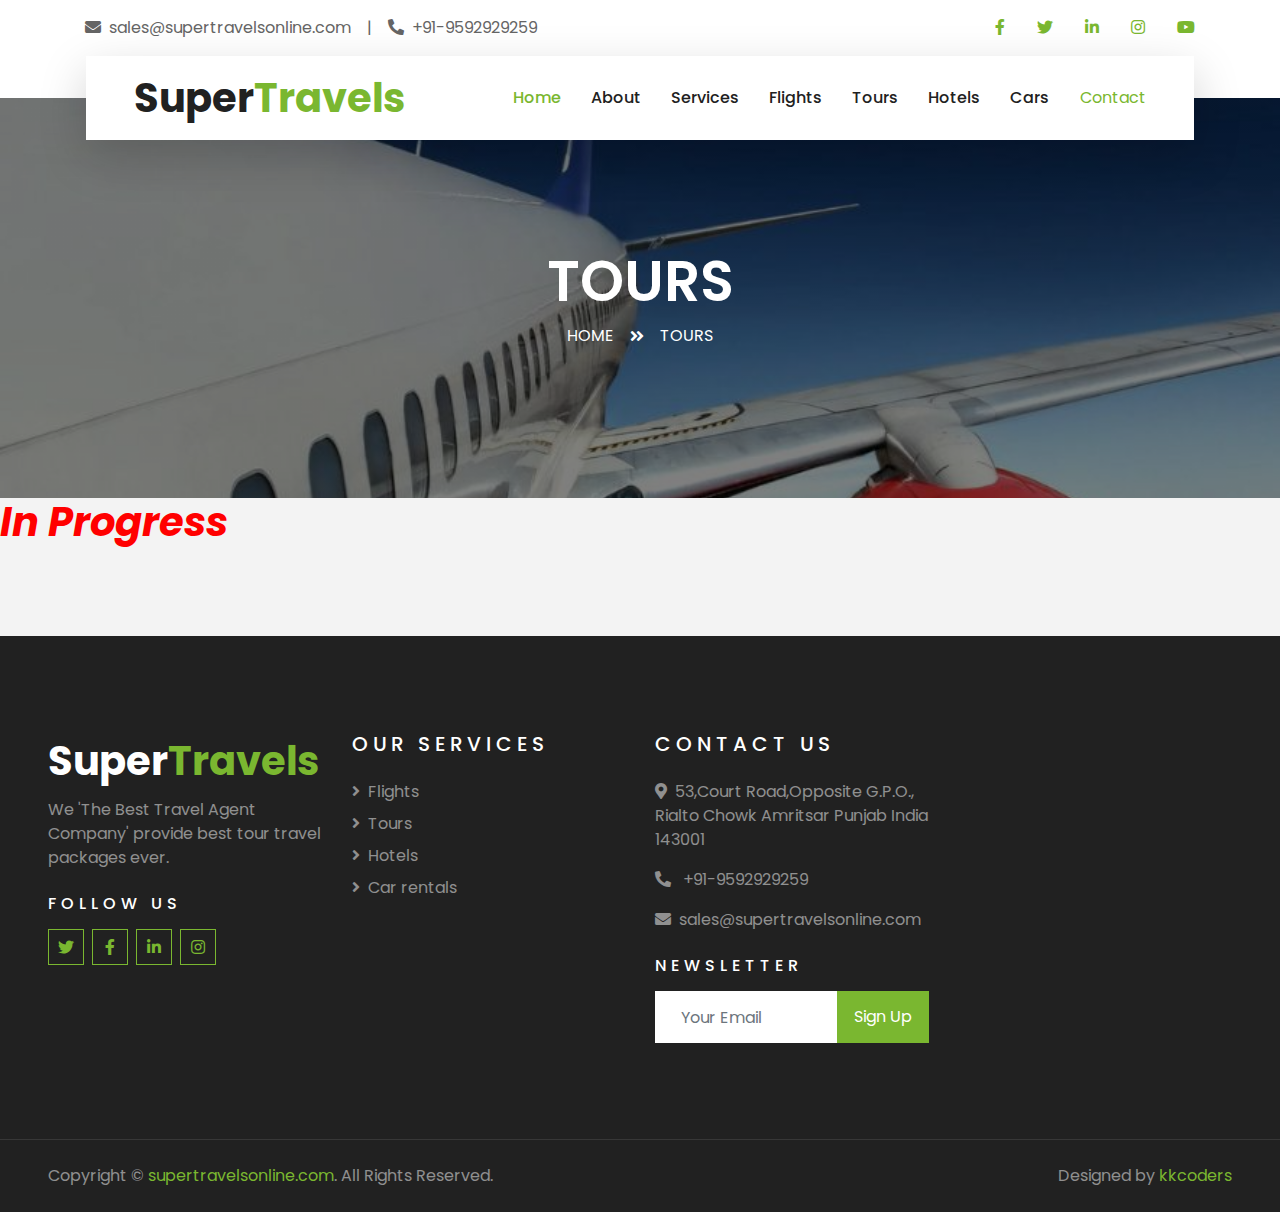
<file: tours.html>
<!DOCTYPE html>
<html lang="en">

<head>
    <meta charset="utf-8">
    <title>Super International Travels.</title>
    <meta content="width=device-width, initial-scale=1.0" name="viewport">
    <meta content="Free HTML Templates" name="keywords">
    <meta content="Free HTML Templates" name="description">

    <!-- Favicon -->
    <link href="img/favicon.ico" rel="icon">

    <!-- Google Web Fonts -->
    <link rel="preconnect" href="https://fonts.gstatic.com">
    <link href="https://fonts.googleapis.com/css2?family=Poppins:wght@400;500;600;700&display=swap" rel="stylesheet"> 

    <!-- Font Awesome -->
    <link href="https://cdnjs.cloudflare.com/ajax/libs/font-awesome/5.10.0/css/all.min.css" rel="stylesheet">

    <!-- Libraries Stylesheet -->
    <link href="lib/owlcarousel/assets/owl.carousel.min.css" rel="stylesheet">
    <link href="lib/tempusdominus/css/tempusdominus-bootstrap-4.min.css" rel="stylesheet" />

    <!-- Customized Bootstrap Stylesheet -->
    <link href="css/style.css" rel="stylesheet">
</head>

<body>
    <!-- Topbar Start -->
    <div class="container-fluid bg-light pt-3 d-none d-lg-block">
        <div class="container">
            <div class="row">
                <div class="col-lg-6 text-center text-lg-left mb-2 mb-lg-0">
                    <div class="d-inline-flex align-items-center">
                        <p><i class="fa fa-envelope mr-2"></i>sales@supertravelsonline.com</p>
                        <p class="text-body px-3">|</p>
                        <p><i class="fa fa-phone-alt mr-2"></i>+91-9592929259</p>
                    </div>
                </div>
                <div class="col-lg-6 text-center text-lg-right">
                    <div class="d-inline-flex align-items-center">
                        <a class="text-primary px-3" href="">
                            <i class="fab fa-facebook-f"></i>
                        </a>
                        <a class="text-primary px-3" href="">
                            <i class="fab fa-twitter"></i>
                        </a>
                        <a class="text-primary px-3" href="">
                            <i class="fab fa-linkedin-in"></i>
                        </a>
                        <a class="text-primary px-3" href="">
                            <i class="fab fa-instagram"></i>
                        </a>
                        <a class="text-primary pl-3" href="">
                            <i class="fab fa-youtube"></i>
                        </a>
                    </div>
                </div>
            </div>
        </div>
    </div>
    <!-- Topbar End -->


    <!-- Navbar Start -->
    <div class="container-fluid position-relative nav-bar p-0">
        <div class="container-lg position-relative p-0 px-lg-3" style="z-index: 9;">
            <nav class="navbar navbar-expand-lg bg-light navbar-light shadow-lg py-3 py-lg-0 pl-3 pl-lg-5">
                <a href="" class="navbar-brand">
                    <h1 class="m-0 text-primary"><span class="text-dark">Super</span>Travels</h1>
                </a>
                <button type="button" class="navbar-toggler" data-toggle="collapse" data-target="#navbarCollapse">
                    <span class="navbar-toggler-icon"></span>
                </button>
                <div class="collapse navbar-collapse justify-content-between px-3" id="navbarCollapse">
                    <div class="navbar-nav ml-auto py-0">
                        <a href="index.html" class="nav-item nav-link active">Home</a>
                        <a href="about.html" class="nav-item nav-link">About</a>
                        <a href="service.html" class="nav-item nav-link">Services</a>
                        <a href="flights.html" class="nav-item nav-link ">Flights</a>
                        <a href="tours.html" class="nav-item nav-link ">Tours</a>
                        <a href="hotels.html" class="nav-item nav-link ">Hotels</a>
                        <a href="cars.html" class="nav-item nav-link">Cars</a>
                        <!-- <div class="nav-item dropdown"> -->
                            <!-- <a href="#" class="nav-link dropdown-toggle" data-toggle="dropdown">Pages</a>
                            <div class="dropdown-menu border-0 rounded-0 m-0">
                                <a href="blog.html" class="dropdown-item">Blog Grid</a>
                                <a href="single.html" class="dropdown-item">Blog Detail</a>
                                <a href="destination.html" class="dropdown-item">Destination</a>
                                <a href="guide.html" class="dropdown-item">Travel Guides</a>
                                <a href="testimonial.html" class="dropdown-item">Testimonial</a>
                            </div> -->
                        </div>
                        <a href="contact.html" class="nav-item nav-link">Contact</a>
                    </div>
                </div>
            </nav>
        </div>
    </div>
   
    <!-- Navbar End -->


    <!-- Header Start -->
    <div class="container-fluid page-header">
        <div class="container">
            <div class="d-flex flex-column align-items-center justify-content-center" style="min-height: 400px">
                <h3 class="display-4 text-white text-uppercase">Tours</h3>
                <div class="d-inline-flex text-white">
                    <p class="m-0 text-uppercase"><a class="text-white" href="">Home</a></p>
                    <i class="fa fa-angle-double-right pt-1 px-3"></i>
                    <p class="m-0 text-uppercase">Tours</p>
                </div>
            </div>
        </div>
    </div>
    <!-- Header End -->
<body>
    <div><h1><i style="color: red;" text="center" > In Progress</i></h1></div>
</body>

    <!-- Booking Start -->
   <!-- <div class="container-fluid booking mt-5 pb-5">
        <div class="container pb-5">
            <div class="bg-light shadow" style="padding: 30px;">
                <div class="row align-items-center" style="min-height: 60px;">
                    <div class="col-md-10">
                        <div class="row">

                            <div class="col-md-3">
                                <div class="mb-3 mb-md-0">
                                    <select class="custom-select px-4" style="height: 47px;">
                                        <option selected>Departure</option>
                                        <option value="1">Amritsar</option>
                                        <option value="2">Bombay</option>
                                        <option value="3">Delhi</option>
                                    </select>
                                </div>
                            </div>
                            <div class="col-md-3">
                                <div class="mb-3 mb-md-0">
                                    <select class="custom-select px-4" style="height: 47px;">
                                        <option selected>Arrival</option>
                                        <option value="1">Amritsar</option>
                                        <option value="2">Bombay</option>
                                        <option value="3">Delhi</option>
                                    </select>
                                </div>
                            </div>
                            <div class="col-md-3">
                                <div class="mb-3 mb-md-0">
                                    <div class="date" id="date1" data-target-input="nearest">
                                        <input type="text" class="form-control p-4 datetimepicker-input" placeholder="Depart Date" data-target="#date1" data-toggle="datetimepicker"/>
                                    </div>
                                </div>
                            </div>
                            <div class="col-md-3">
                                <div class="mb-3 mb-md-0">
                                    <div class="date" id="date2" data-target-input="nearest">
                                        <input type="text" class="form-control p-4 datetimepicker-input" placeholder="Return Date" data-target="#date2" data-toggle="datetimepicker"/>
                                    </div>
                                </div>
                            </div>
                            <!-- <div class="col-md-3">
                                <div class="mb-3 mb-md-0">
                                    <select class="custom-select px-4" style="height: 47px;">
                                        <option selected>Duration</option>
                                        <option value="1">Duration 1</option>
                                        <option value="2">Duration 1</option>
                                        <option value="3">Duration 1</option>
                                    </select>
                                </div>
                            </div> -->
                      <!--   </div>
                    </div>
                    <div class="col-md-2">
                        <button class="btn btn-primary btn-block" type="submit" style="height: 47px; margin-top: -2px;">Submit</button>
                    </div>
                </div>
            </div>
        </div>
    </div> -->
    <!-- Booking End -->


    <!-- Blog Start -->
    <!-- <div class="container-fluid py-5">
        <div class="container py-5">
            <div class="row">
                <div class="col-lg-8">
                    <div class="row pb-3">
                        <div class="col-md-6 mb-4 pb-2">
                            <div class="blog-item">
                                <div class="position-relative">
                                    <img class="img-fluid w-100" src="img/blog-1.jpg" alt="">
                                    <div class="blog-date">
                                        <h6 class="font-weight-bold mb-n1">01</h6>
                                        <small class="text-white text-uppercase">Jan</small>
                                    </div>
                                </div>
                                <div class="bg-white p-4">
                                    <div class="d-flex mb-2">
                                        <a class="text-primary text-uppercase text-decoration-none" href="">Admin</a>
                                        <span class="text-primary px-2">|</span>
                                        <a class="text-primary text-uppercase text-decoration-none" href="">Tours & Travel</a>
                                    </div>
                                    <a class="h5 m-0 text-decoration-none" href="">Dolor justo sea kasd lorem clita justo diam amet</a>
                                </div>
                            </div>
                        </div>
                        <div class="col-md-6 mb-4 pb-2">
                            <div class="blog-item">
                                <div class="position-relative">
                                    <img class="img-fluid w-100" src="img/blog-2.jpg" alt="">
                                    <div class="blog-date">
                                        <h6 class="font-weight-bold mb-n1">01</h6>
                                        <small class="text-white text-uppercase">Jan</small>
                                    </div>
                                </div>
                                <div class="bg-white p-4">
                                    <div class="d-flex mb-2">
                                        <a class="text-primary text-uppercase text-decoration-none" href="">Admin</a>
                                        <span class="text-primary px-2">|</span>
                                        <a class="text-primary text-uppercase text-decoration-none" href="">Tours & Travel</a>
                                    </div>
                                    <a class="h5 m-0 text-decoration-none" href="">Dolor justo sea kasd lorem clita justo diam amet</a>
                                </div>
                            </div>
                        </div>
                        <div class="col-md-6 mb-4 pb-2">
                            <div class="blog-item">
                                <div class="position-relative">
                                    <img class="img-fluid w-100" src="img/blog-3.jpg" alt="">
                                    <div class="blog-date">
                                        <h6 class="font-weight-bold mb-n1">01</h6>
                                        <small class="text-white text-uppercase">Jan</small>
                                    </div>
                                </div>
                                <div class="bg-white p-4">
                                    <div class="d-flex mb-2">
                                        <a class="text-primary text-uppercase text-decoration-none" href="">Admin</a>
                                        <span class="text-primary px-2">|</span>
                                        <a class="text-primary text-uppercase text-decoration-none" href="">Tours & Travel</a>
                                    </div>
                                    <a class="h5 m-0 text-decoration-none" href="">Dolor justo sea kasd lorem clita justo diam amet</a>
                                </div>
                            </div>
                        </div>
                        <div class="col-md-6 mb-4 pb-2">
                            <div class="blog-item">
                                <div class="position-relative">
                                    <img class="img-fluid w-100" src="img/blog-1.jpg" alt="">
                                    <div class="blog-date">
                                        <h6 class="font-weight-bold mb-n1">01</h6>
                                        <small class="text-white text-uppercase">Jan</small>
                                    </div>
                                </div>
                                <div class="bg-white p-4">
                                    <div class="d-flex mb-2">
                                        <a class="text-primary text-uppercase text-decoration-none" href="">Admin</a>
                                        <span class="text-primary px-2">|</span>
                                        <a class="text-primary text-uppercase text-decoration-none" href="">Tours & Travel</a>
                                    </div>
                                    <a class="h5 m-0 text-decoration-none" href="">Dolor justo sea kasd lorem clita justo diam amet</a>
                                </div>
                            </div>
                        </div>
                        <div class="col-md-6 mb-4 pb-2">
                            <div class="blog-item">
                                <div class="position-relative">
                                    <img class="img-fluid w-100" src="img/blog-2.jpg" alt="">
                                    <div class="blog-date">
                                        <h6 class="font-weight-bold mb-n1">01</h6>
                                        <small class="text-white text-uppercase">Jan</small>
                                    </div>
                                </div>
                                <div class="bg-white p-4">
                                    <div class="d-flex mb-2">
                                        <a class="text-primary text-uppercase text-decoration-none" href="">Admin</a>
                                        <span class="text-primary px-2">|</span>
                                        <a class="text-primary text-uppercase text-decoration-none" href="">Tours & Travel</a>
                                    </div>
                                    <a class="h5 m-0 text-decoration-none" href="">Dolor justo sea kasd lorem clita justo diam amet</a>
                                </div>
                            </div>
                        </div>
                        <div class="col-md-6 mb-4 pb-2">
                            <div class="blog-item">
                                <div class="position-relative">
                                    <img class="img-fluid w-100" src="img/blog-3.jpg" alt="">
                                    <div class="blog-date">
                                        <h6 class="font-weight-bold mb-n1">01</h6>
                                        <small class="text-white text-uppercase">Jan</small>
                                    </div>
                                </div>
                                <div class="bg-white p-4">
                                    <div class="d-flex mb-2">
                                        <a class="text-primary text-uppercase text-decoration-none" href="">Admin</a>
                                        <span class="text-primary px-2">|</span>
                                        <a class="text-primary text-uppercase text-decoration-none" href="">Tours & Travel</a>
                                    </div>
                                    <a class="h5 m-0 text-decoration-none" href="">Dolor justo sea kasd lorem clita justo diam amet</a>
                                </div>
                            </div>
                        </div>
                        <div class="col-md-6 mb-4 pb-2">
                            <div class="blog-item">
                                <div class="position-relative">
                                    <img class="img-fluid w-100" src="img/blog-1.jpg" alt="">
                                    <div class="blog-date">
                                        <h6 class="font-weight-bold mb-n1">01</h6>
                                        <small class="text-white text-uppercase">Jan</small>
                                    </div>
                                </div>
                                <div class="bg-white p-4">
                                    <div class="d-flex mb-2">
                                        <a class="text-primary text-uppercase text-decoration-none" href="">Admin</a>
                                        <span class="text-primary px-2">|</span>
                                        <a class="text-primary text-uppercase text-decoration-none" href="">Tours & Travel</a>
                                    </div>
                                    <a class="h5 m-0 text-decoration-none" href="">Dolor justo sea kasd lorem clita justo diam amet</a>
                                </div>
                            </div>
                        </div>
                        <div class="col-md-6 mb-4 pb-2">
                            <div class="blog-item">
                                <div class="position-relative">
                                    <img class="img-fluid w-100" src="img/blog-2.jpg" alt="">
                                    <div class="blog-date">
                                        <h6 class="font-weight-bold mb-n1">01</h6>
                                        <small class="text-white text-uppercase">Jan</small>
                                    </div>
                                </div>
                                <div class="bg-white p-4">
                                    <div class="d-flex mb-2">
                                        <a class="text-primary text-uppercase text-decoration-none" href="">Admin</a>
                                        <span class="text-primary px-2">|</span>
                                        <a class="text-primary text-uppercase text-decoration-none" href="">Tours & Travel</a>
                                    </div>
                                    <a class="h5 m-0 text-decoration-none" href="">Dolor justo sea kasd lorem clita justo diam amet</a>
                                </div>
                            </div>
                        </div>
                        <div class="col-12">
                            <nav aria-label="Page navigation">
                                <ul class="pagination pagination-lg justify-content-center bg-white mb-0" style="padding: 30px;">
                                  <li class="page-item disabled">
                                    <a class="page-link" href="#" aria-label="Previous">
                                      <span aria-hidden="true">&laquo;</span>
                                      <span class="sr-only">Previous</span>
                                    </a>
                                  </li>
                                  <li class="page-item active"><a class="page-link" href="#">1</a></li>
                                  <li class="page-item"><a class="page-link" href="#">2</a></li>
                                  <li class="page-item"><a class="page-link" href="#">3</a></li>
                                  <li class="page-item">
                                    <a class="page-link" href="#" aria-label="Next">
                                      <span aria-hidden="true">&raquo;</span>
                                      <span class="sr-only">Next</span>
                                    </a>
                                  </li>
                                </ul>
                              </nav>
                        </div>
                    </div>
                </div>
    
                <div class="col-lg-4 mt-5 mt-lg-0"> -->
                    <!-- Author Bio -->
                    <!-- <div class="d-flex flex-column text-center bg-white mb-5 py-5 px-4">
                        <img src="img/user.jpg" class="img-fluid mx-auto mb-3" style="width: 100px;">
                        <h3 class="text-primary mb-3">John Doe</h3>
                        <p>Conset elitr erat vero dolor ipsum et diam, eos dolor lorem, ipsum sit no ut est  ipsum erat kasd amet elitr</p>
                        <div class="d-flex justify-content-center">
                            <a class="text-primary px-2" href="">
                                <i class="fab fa-facebook-f"></i>
                            </a>
                            <a class="text-primary px-2" href="">
                                <i class="fab fa-twitter"></i>
                            </a>
                            <a class="text-primary px-2" href="">
                                <i class="fab fa-linkedin-in"></i>
                            </a>
                            <a class="text-primary px-2" href="">
                                <i class="fab fa-instagram"></i>
                            </a>
                            <a class="text-primary px-2" href="">
                                <i class="fab fa-youtube"></i>
                            </a>
                        </div>
                    </div> -->
    
                    <!-- Search Form -->
                    <!-- <div class="mb-5">
                        <div class="bg-white" style="padding: 30px;">
                            <div class="input-group">
                                <input type="text" class="form-control p-4" placeholder="Keyword">
                                <div class="input-group-append">
                                    <span class="input-group-text bg-primary border-primary text-white"><i
                                            class="fa fa-search"></i></span>
                                </div>
                            </div>
                        </div>
                    </div> -->

                    <!-- Category List -->
                    <!-- <div class="mb-5">
                        <h4 class="text-uppercase mb-4" style="letter-spacing: 5px;">Categories</h4>
                        <div class="bg-white" style="padding: 30px;">
                            <ul class="list-inline m-0">
                                <li class="mb-3 d-flex justify-content-between align-items-center">
                                    <a class="text-dark" href="#"><i class="fa fa-angle-right text-primary mr-2"></i>Web
                                        Design</a>
                                    <span class="badge badge-primary badge-pill">150</span>
                                </li>
                                <li class="mb-3 d-flex justify-content-between align-items-center">
                                    <a class="text-dark" href="#"><i class="fa fa-angle-right text-primary mr-2"></i>Web
                                        Development</a>
                                    <span class="badge badge-primary badge-pill">131</span>
                                </li>
                                <li class="mb-3 d-flex justify-content-between align-items-center">
                                    <a class="text-dark" href="#"><i
                                            class="fa fa-angle-right text-primary mr-2"></i>Online Marketing</a>
                                    <span class="badge badge-primary badge-pill">78</span>
                                </li>
                                <li class="mb-3 d-flex justify-content-between align-items-center">
                                    <a class="text-dark" href="#"><i
                                            class="fa fa-angle-right text-primary mr-2"></i>Keyword Research</a>
                                    <span class="badge badge-primary badge-pill">56</span>
                                </li>
                                <li class="d-flex justify-content-between align-items-center">
                                    <a class="text-dark" href="#"><i
                                            class="fa fa-angle-right text-primary mr-2"></i>Email Marketing</a>
                                    <span class="badge badge-primary badge-pill">98</span>
                                </li>
                            </ul>
                        </div>
                    </div> -->
    
                    <!-- Recent Post -->
                    <!-- <div class="mb-5">
                        <h4 class="text-uppercase mb-4" style="letter-spacing: 5px;">Recent Post</h4>
                        <a class="d-flex align-items-center text-decoration-none bg-white mb-3" href="">
                            <img class="img-fluid" src="img/blog-100x100.jpg" alt="">
                            <div class="pl-3">
                                <h6 class="m-1">Diam lorem dolore justo eirmod lorem dolore</h6>
                                <small>Jan 01, 2050</small>
                            </div>
                        </a>
                        <a class="d-flex align-items-center text-decoration-none bg-white mb-3" href="">
                            <img class="img-fluid" src="img/blog-100x100.jpg" alt="">
                            <div class="pl-3">
                                <h6 class="m-1">Diam lorem dolore justo eirmod lorem dolore</h6>
                                <small>Jan 01, 2050</small>
                            </div>
                        </a>
                        <a class="d-flex align-items-center text-decoration-none bg-white mb-3" href="">
                            <img class="img-fluid" src="img/blog-100x100.jpg" alt="">
                            <div class="pl-3">
                                <h6 class="m-1">Diam lorem dolore justo eirmod lorem dolore</h6>
                                <small>Jan 01, 2050</small>
                            </div>
                        </a>
                    </div>
     -->
                    <!-- Tag Cloud -->
                    <!-- <div class="mb-5">
                        <h4 class="text-uppercase mb-4" style="letter-spacing: 5px;">Tag Cloud</h4>
                        <div class="d-flex flex-wrap m-n1">
                            <a href="" class="btn btn-light m-1">Design</a>
                            <a href="" class="btn btn-light m-1">Development</a>
                            <a href="" class="btn btn-light m-1">Marketing</a>
                            <a href="" class="btn btn-light m-1">SEO</a>
                            <a href="" class="btn btn-light m-1">Writing</a>
                            <a href="" class="btn btn-light m-1">Consulting</a>
                        </div>
                    </div>
                </div>
            </div>
        </div>
    </div> --> 
    <!-- Blog End -->


    <!-- Footer Start -->
   <div class="container-fluid bg-dark text-white-50 py-5 px-sm-3 px-lg-5" style="margin-top: 90px;">
        <div class="row pt-5">
            <div class="col-lg-3 col-md-6 mb-5">
                <a href="" class="navbar-brand">
                    <h1 class="text-primary"><span class="text-white">Super</span>Travels</h1>
                </a>
                <p>We 'The Best Travel Agent Company' provide best tour travel packages ever.</p>
                <h6 class="text-white text-uppercase mt-4 mb-3" style="letter-spacing: 5px;">Follow Us</h6>
                <div class="d-flex justify-content-start">
                    <a class="btn btn-outline-primary btn-square mr-2" href="#"><i class="fab fa-twitter"></i></a>
                    <a class="btn btn-outline-primary btn-square mr-2" href="#"><i class="fab fa-facebook-f"></i></a>
                    <a class="btn btn-outline-primary btn-square mr-2" href="#"><i class="fab fa-linkedin-in"></i></a>
                    <a class="btn btn-outline-primary btn-square" href="#"><i class="fab fa-instagram"></i></a>
                </div>
            </div>
            <div class="col-lg-3 col-md-6 mb-5">
                <h5 class="text-white text-uppercase mb-4" style="letter-spacing: 5px;">Our Services</h5>
                <div class="d-flex flex-column justify-content-start">
                    <a class="text-white-50 mb-2" href="#"><i class="fa fa-angle-right mr-2"></i>Flights</a>
                    <a class="text-white-50 mb-2" href="#"><i class="fa fa-angle-right mr-2"></i>Tours</a>
                    <a class="text-white-50 mb-2" href="#"><i class="fa fa-angle-right mr-2"></i>Hotels</a>
                    <a class="text-white-50 mb-2" href="#"><i class="fa fa-angle-right mr-2"></i>Car rentals</a>
                    <!-- <a class="text-white-50 mb-2" href="#"><i class="fa fa-angle-right mr-2"></i>Guides</a>
                    <a class="text-white-50 mb-2" href="#"><i class="fa fa-angle-right mr-2"></i>Testimonial</a>
                    <a class="text-white-50" href="#"><i class="fa fa-angle-right mr-2"></i>Blog</a> -->
                </div>
            </div>
            
            <div class="col-lg-3 col-md-6 mb-5">
                <h5 class="text-white text-uppercase mb-4" style="letter-spacing: 5px;">Contact Us</h5>
                <p><i class="fa fa-map-marker-alt mr-2"></i>53,Court Road,Opposite G.P.O., Rialto Chowk Amritsar Punjab India 143001</p>
                <p><i class="fa fa-phone-alt mr-2"></i> +91-9592929259</p>
                <p><i class="fa fa-envelope mr-2"></i>sales@supertravelsonline.com</p>
                <h6 class="text-white text-uppercase mt-4 mb-3" style="letter-spacing: 5px;">Newsletter</h6>
                <div class="w-100">
                    <div class="input-group">
                        <input type="text" class="form-control border-light" style="padding: 25px;" placeholder="Your Email">
                        <div class="input-group-append">
                            <button class="btn btn-primary px-3">Sign Up</button>
                        </div>
                    </div>
                </div>
            </div>
        </div>
    </div>
    <div class="container-fluid bg-dark text-white border-top py-4 px-sm-3 px-md-5" style="border-color: rgba(256, 256, 256, .1) !important;">
        <div class="row">
            <div class="col-lg-6 text-center text-md-left mb-3 mb-md-0">
                <p class="m-0 text-white-50">Copyright &copy; <a href="#">supertravelsonline.com</a>. All Rights Reserved.</a>
                </p>
            </div>
            <div class="col-lg-6 text-center text-md-right">
                <p class="m-0 text-white-50">Designed by <a href="kkcoders.co">kkcoders</a>
                </p>
            </div>
        </div>
    </div>
    <!-- Footer End -->


    <!-- Back to Top -->
    <a href="#" class="btn btn-lg btn-primary btn-lg-square back-to-top"><i class="fa fa-angle-double-up"></i></a>


    <!-- JavaScript Libraries -->
    <script src="https://code.jquery.com/jquery-3.4.1.min.js"></script>
    <script src="https://stackpath.bootstrapcdn.com/bootstrap/4.4.1/js/bootstrap.bundle.min.js"></script>
    <script src="lib/easing/easing.min.js"></script>
    <script src="lib/owlcarousel/owl.carousel.min.js"></script>
    <script src="lib/tempusdominus/js/moment.min.js"></script>
    <script src="lib/tempusdominus/js/moment-timezone.min.js"></script>
    <script src="lib/tempusdominus/js/tempusdominus-bootstrap-4.min.js"></script>

    <!-- Contact Javascript File -->
    <script src="mail/jqBootstrapValidation.min.js"></script>
    <script src="mail/contact.js"></script>

    <!-- Template Javascript -->
    <script src="js/main.js"></script>
</body>

</html>
</file>
<file: css/style.css>
/******* Bootstrap Theming ********/
/*!
 * Bootstrap v4.5.3 (https://getbootstrap.com/)
 * Copyright 2011-2020 The Bootstrap Authors
 * Copyright 2011-2020 Twitter, Inc.
 * Licensed under MIT (https://github.com/twbs/bootstrap/blob/main/LICENSE)
 */
:root {
  --blue: #007bff;
  --indigo: #6610f2;
  --purple: #6f42c1;
  --pink: #e83e8c;
  --red: #dc3545;
  --orange: #fd7e14;
  --yellow: #ffc107;
  --green: #28a745;
  --teal: #20c997;
  --cyan: #17a2b8;
  --white: #fff;
  --gray: #6c757d;
  --gray-dark: #343a40;
  --primary: #7AB730;
  --secondary: #f4faec;
  --success: #28a745;
  --info: #17a2b8;
  --warning: #ffc107;
  --danger: #dc3545;
  --light: #FFFFFF;
  --dark: #212121;
  --breakpoint-xs: 0;
  --breakpoint-sm: 576px;
  --breakpoint-md: 768px;
  --breakpoint-lg: 992px;
  --breakpoint-xl: 1200px;
  --font-family-sans-serif: "Poppins", sans-serif;
  --font-family-monospace: SFMono-Regular, Menlo, Monaco, Consolas, "Liberation Mono", "Courier New", monospace;
}

*,
*::before,
*::after {
  box-sizing: border-box;
}

html {
  font-family: sans-serif;
  line-height: 1.15;
  -webkit-text-size-adjust: 100%;
  -webkit-tap-highlight-color: rgba(0, 0, 0, 0);
}

article, aside, figcaption, figure, footer, header, hgroup, main, nav, section {
  display: block;
}

body {
  margin: 0;
  font-family: "Poppins", sans-serif;
  font-size: 1rem;
  font-weight: 400;
  line-height: 1.5;
  color: #656565;
  text-align: left;
  background-color: #F3F3F3;
}

[tabindex="-1"]:focus:not(:focus-visible) {
  outline: 0 !important;
}

hr {
  box-sizing: content-box;
  height: 0;
  overflow: visible;
}

h1, h2, h3, h4, h5, h6 {
  margin-top: 0;
  margin-bottom: 0.5rem;
}

p {
  margin-top: 0;
  margin-bottom: 1rem;
}

abbr[title],
abbr[data-original-title] {
  text-decoration: underline;
  text-decoration: underline dotted;
  cursor: help;
  border-bottom: 0;
  text-decoration-skip-ink: none;
}

address {
  margin-bottom: 1rem;
  font-style: normal;
  line-height: inherit;
}

ol,
ul,
dl {
  margin-top: 0;
  margin-bottom: 1rem;
}

ol ol,
ul ul,
ol ul,
ul ol {
  margin-bottom: 0;
}

dt {
  font-weight: 700;
}

dd {
  margin-bottom: .5rem;
  margin-left: 0;
}

blockquote {
  margin: 0 0 1rem;
}

b,
strong {
  font-weight: bolder;
}

small {
  font-size: 80%;
}

sub,
sup {
  position: relative;
  font-size: 75%;
  line-height: 0;
  vertical-align: baseline;
}

sub {
  bottom: -.25em;
}

sup {
  top: -.5em;
}

a {
  color: #7AB730;
  text-decoration: none;
  background-color: transparent;
}

a:hover {
  color: #527a20;
  text-decoration: underline;
}

a:not([href]):not([class]) {
  color: inherit;
  text-decoration: none;
}

a:not([href]):not([class]):hover {
  color: inherit;
  text-decoration: none;
}

pre,
code,
kbd,
samp {
  font-family: SFMono-Regular, Menlo, Monaco, Consolas, "Liberation Mono", "Courier New", monospace;
  font-size: 1em;
}

pre {
  margin-top: 0;
  margin-bottom: 1rem;
  overflow: auto;
  -ms-overflow-style: scrollbar;
}

figure {
  margin: 0 0 1rem;
}

img {
  vertical-align: middle;
  border-style: none;
}

svg {
  overflow: hidden;
  vertical-align: middle;
}

table {
  border-collapse: collapse;
}

caption {
  padding-top: 0.75rem;
  padding-bottom: 0.75rem;
  color: #6c757d;
  text-align: left;
  caption-side: bottom;
}

th {
  text-align: inherit;
  text-align: -webkit-match-parent;
}

label {
  display: inline-block;
  margin-bottom: 0.5rem;
}

button {
  border-radius: 0;
}

button:focus {
  outline: 1px dotted;
  outline: 5px auto -webkit-focus-ring-color;
}

input,
button,
select,
optgroup,
textarea {
  margin: 0;
  font-family: inherit;
  font-size: inherit;
  line-height: inherit;
}

button,
input {
  overflow: visible;
}

button,
select {
  text-transform: none;
}

[role="button"] {
  cursor: pointer;
}

select {
  word-wrap: normal;
}

button,
[type="button"],
[type="reset"],
[type="submit"] {
  -webkit-appearance: button;
}

button:not(:disabled),
[type="button"]:not(:disabled),
[type="reset"]:not(:disabled),
[type="submit"]:not(:disabled) {
  cursor: pointer;
}

button::-moz-focus-inner,
[type="button"]::-moz-focus-inner,
[type="reset"]::-moz-focus-inner,
[type="submit"]::-moz-focus-inner {
  padding: 0;
  border-style: none;
}

input[type="radio"],
input[type="checkbox"] {
  box-sizing: border-box;
  padding: 0;
}

textarea {
  overflow: auto;
  resize: vertical;
}

fieldset {
  min-width: 0;
  padding: 0;
  margin: 0;
  border: 0;
}

legend {
  display: block;
  width: 100%;
  max-width: 100%;
  padding: 0;
  margin-bottom: .5rem;
  font-size: 1.5rem;
  line-height: inherit;
  color: inherit;
  white-space: normal;
}

@media (max-width: 1200px) {
  legend {
    font-size: calc(1.275rem + 0.3vw) ;
  }
}

progress {
  vertical-align: baseline;
}

[type="number"]::-webkit-inner-spin-button,
[type="number"]::-webkit-outer-spin-button {
  height: auto;
}

[type="search"] {
  outline-offset: -2px;
  -webkit-appearance: none;
}

[type="search"]::-webkit-search-decoration {
  -webkit-appearance: none;
}

::-webkit-file-upload-button {
  font: inherit;
  -webkit-appearance: button;
}

output {
  display: inline-block;
}

summary {
  display: list-item;
  cursor: pointer;
}

template {
  display: none;
}

[hidden] {
  display: none !important;
}

h1, h2, h3, h4, h5, h6,
.h1, .h2, .h3, .h4, .h5, .h6 {
  margin-bottom: 0.5rem;
  font-weight: 500;
  line-height: 1.2;
  color: #212121;
}

h1, .h1 {
  font-size: 2.5rem;
}

@media (max-width: 1200px) {
  h1, .h1 {
    font-size: calc(1.375rem + 1.5vw) ;
  }
}

h2, .h2 {
  font-size: 2rem;
}

@media (max-width: 1200px) {
  h2, .h2 {
    font-size: calc(1.325rem + 0.9vw) ;
  }
}

h3, .h3 {
  font-size: 1.75rem;
}

@media (max-width: 1200px) {
  h3, .h3 {
    font-size: calc(1.3rem + 0.6vw) ;
  }
}

h4, .h4 {
  font-size: 1.5rem;
}

@media (max-width: 1200px) {
  h4, .h4 {
    font-size: calc(1.275rem + 0.3vw) ;
  }
}

h5, .h5 {
  font-size: 1.25rem;
}

h6, .h6 {
  font-size: 1rem;
}

.lead {
  font-size: 1.25rem;
  font-weight: 300;
}

.display-1 {
  font-size: 6rem;
  font-weight: 300;
  line-height: 1.2;
}

@media (max-width: 1200px) {
  .display-1 {
    font-size: calc(1.725rem + 5.7vw) ;
  }
}

.display-2 {
  font-size: 5.5rem;
  font-weight: 300;
  line-height: 1.2;
}

@media (max-width: 1200px) {
  .display-2 {
    font-size: calc(1.675rem + 5.1vw) ;
  }
}

.display-3 {
  font-size: 4.5rem;
  font-weight: 300;
  line-height: 1.2;
}

@media (max-width: 1200px) {
  .display-3 {
    font-size: calc(1.575rem + 3.9vw) ;
  }
}

.display-4 {
  font-size: 3.5rem;
  font-weight: 300;
  line-height: 1.2;
}

@media (max-width: 1200px) {
  .display-4 {
    font-size: calc(1.475rem + 2.7vw) ;
  }
}

hr {
  margin-top: 1rem;
  margin-bottom: 1rem;
  border: 0;
  border-top: 1px solid rgba(0, 0, 0, 0.1);
}

small,
.small {
  font-size: 80%;
  font-weight: 400;
}

mark,
.mark {
  padding: 0.2em;
  background-color: #fcf8e3;
}

.list-unstyled {
  padding-left: 0;
  list-style: none;
}

.list-inline {
  padding-left: 0;
  list-style: none;
}

.list-inline-item {
  display: inline-block;
}

.list-inline-item:not(:last-child) {
  margin-right: 0.5rem;
}

.initialism {
  font-size: 90%;
  text-transform: uppercase;
}

.blockquote {
  margin-bottom: 1rem;
  font-size: 1.25rem;
}

.blockquote-footer {
  display: block;
  font-size: 80%;
  color: #6c757d;
}

.blockquote-footer::before {
  content: "\2014\00A0";
}

.img-fluid {
  max-width: 100%;
  height: auto;
}

.img-thumbnail {
  padding: 0.25rem;
  background-color: #F3F3F3;
  border: 1px solid #dee2e6;
  max-width: 100%;
  height: auto;
}

.figure {
  display: inline-block;
}

.figure-img {
  margin-bottom: 0.5rem;
  line-height: 1;
}

.figure-caption {
  font-size: 90%;
  color: #6c757d;
}

code {
  font-size: 87.5%;
  color: #e83e8c;
  word-wrap: break-word;
}

a > code {
  color: inherit;
}

kbd {
  padding: 0.2rem 0.4rem;
  font-size: 87.5%;
  color: #fff;
  background-color: #212529;
}

kbd kbd {
  padding: 0;
  font-size: 100%;
  font-weight: 700;
}

pre {
  display: block;
  font-size: 87.5%;
  color: #212529;
}

pre code {
  font-size: inherit;
  color: inherit;
  word-break: normal;
}

.pre-scrollable {
  max-height: 340px;
  overflow-y: scroll;
}

.container,
.container-fluid,
.container-sm,
.container-md,
.container-lg,
.container-xl {
  width: 100%;
  padding-right: 15px;
  padding-left: 15px;
  margin-right: auto;
  margin-left: auto;
}

@media (min-width: 576px) {
  .container, .container-sm {
    max-width: 540px;
  }
}

@media (min-width: 768px) {
  .container, .container-sm, .container-md {
    max-width: 720px;
  }
}

@media (min-width: 992px) {
  .container, .container-sm, .container-md, .container-lg {
    max-width: 960px;
  }
}

@media (min-width: 1200px) {
  .container, .container-sm, .container-md, .container-lg, .container-xl {
    max-width: 1140px;
  }
}

.row {
  display: flex;
  flex-wrap: wrap;
  margin-right: -15px;
  margin-left: -15px;
}

.no-gutters {
  margin-right: 0;
  margin-left: 0;
}

.no-gutters > .col,
.no-gutters > [class*="col-"] {
  padding-right: 0;
  padding-left: 0;
}

.col-1, .col-2, .col-3, .col-4, .col-5, .col-6, .col-7, .col-8, .col-9, .col-10, .col-11, .col-12, .col,
.col-auto, .col-sm-1, .col-sm-2, .col-sm-3, .col-sm-4, .col-sm-5, .col-sm-6, .col-sm-7, .col-sm-8, .col-sm-9, .col-sm-10, .col-sm-11, .col-sm-12, .col-sm,
.col-sm-auto, .col-md-1, .col-md-2, .col-md-3, .col-md-4, .col-md-5, .col-md-6, .col-md-7, .col-md-8, .col-md-9, .col-md-10, .col-md-11, .col-md-12, .col-md,
.col-md-auto, .col-lg-1, .col-lg-2, .col-lg-3, .col-lg-4, .col-lg-5, .col-lg-6, .col-lg-7, .col-lg-8, .col-lg-9, .col-lg-10, .col-lg-11, .col-lg-12, .col-lg,
.col-lg-auto, .col-xl-1, .col-xl-2, .col-xl-3, .col-xl-4, .col-xl-5, .col-xl-6, .col-xl-7, .col-xl-8, .col-xl-9, .col-xl-10, .col-xl-11, .col-xl-12, .col-xl,
.col-xl-auto {
  position: relative;
  width: 100%;
  padding-right: 15px;
  padding-left: 15px;
}

.col {
  flex-basis: 0;
  flex-grow: 1;
  max-width: 100%;
}

.row-cols-1 > * {
  flex: 0 0 100%;
  max-width: 100%;
}

.row-cols-2 > * {
  flex: 0 0 50%;
  max-width: 50%;
}

.row-cols-3 > * {
  flex: 0 0 33.33333%;
  max-width: 33.33333%;
}

.row-cols-4 > * {
  flex: 0 0 25%;
  max-width: 25%;
}

.row-cols-5 > * {
  flex: 0 0 20%;
  max-width: 20%;
}

.row-cols-6 > * {
  flex: 0 0 16.66667%;
  max-width: 16.66667%;
}

.col-auto {
  flex: 0 0 auto;
  width: auto;
  max-width: 100%;
}

.col-1 {
  flex: 0 0 8.33333%;
  max-width: 8.33333%;
}

.col-2 {
  flex: 0 0 16.66667%;
  max-width: 16.66667%;
}

.col-3 {
  flex: 0 0 25%;
  max-width: 25%;
}

.col-4 {
  flex: 0 0 33.33333%;
  max-width: 33.33333%;
}

.col-5 {
  flex: 0 0 41.66667%;
  max-width: 41.66667%;
}

.col-6 {
  flex: 0 0 50%;
  max-width: 50%;
}

.col-7 {
  flex: 0 0 58.33333%;
  max-width: 58.33333%;
}

.col-8 {
  flex: 0 0 66.66667%;
  max-width: 66.66667%;
}

.col-9 {
  flex: 0 0 75%;
  max-width: 75%;
}

.col-10 {
  flex: 0 0 83.33333%;
  max-width: 83.33333%;
}

.col-11 {
  flex: 0 0 91.66667%;
  max-width: 91.66667%;
}

.col-12 {
  flex: 0 0 100%;
  max-width: 100%;
}

.order-first {
  order: -1;
}

.order-last {
  order: 13;
}

.order-0 {
  order: 0;
}

.order-1 {
  order: 1;
}

.order-2 {
  order: 2;
}

.order-3 {
  order: 3;
}

.order-4 {
  order: 4;
}

.order-5 {
  order: 5;
}

.order-6 {
  order: 6;
}

.order-7 {
  order: 7;
}

.order-8 {
  order: 8;
}

.order-9 {
  order: 9;
}

.order-10 {
  order: 10;
}

.order-11 {
  order: 11;
}

.order-12 {
  order: 12;
}

.offset-1 {
  margin-left: 8.33333%;
}

.offset-2 {
  margin-left: 16.66667%;
}

.offset-3 {
  margin-left: 25%;
}

.offset-4 {
  margin-left: 33.33333%;
}

.offset-5 {
  margin-left: 41.66667%;
}

.offset-6 {
  margin-left: 50%;
}

.offset-7 {
  margin-left: 58.33333%;
}

.offset-8 {
  margin-left: 66.66667%;
}

.offset-9 {
  margin-left: 75%;
}

.offset-10 {
  margin-left: 83.33333%;
}

.offset-11 {
  margin-left: 91.66667%;
}

@media (min-width: 576px) {
  .col-sm {
    flex-basis: 0;
    flex-grow: 1;
    max-width: 100%;
  }
  .row-cols-sm-1 > * {
    flex: 0 0 100%;
    max-width: 100%;
  }
  .row-cols-sm-2 > * {
    flex: 0 0 50%;
    max-width: 50%;
  }
  .row-cols-sm-3 > * {
    flex: 0 0 33.33333%;
    max-width: 33.33333%;
  }
  .row-cols-sm-4 > * {
    flex: 0 0 25%;
    max-width: 25%;
  }
  .row-cols-sm-5 > * {
    flex: 0 0 20%;
    max-width: 20%;
  }
  .row-cols-sm-6 > * {
    flex: 0 0 16.66667%;
    max-width: 16.66667%;
  }
  .col-sm-auto {
    flex: 0 0 auto;
    width: auto;
    max-width: 100%;
  }
  .col-sm-1 {
    flex: 0 0 8.33333%;
    max-width: 8.33333%;
  }
  .col-sm-2 {
    flex: 0 0 16.66667%;
    max-width: 16.66667%;
  }
  .col-sm-3 {
    flex: 0 0 25%;
    max-width: 25%;
  }
  .col-sm-4 {
    flex: 0 0 33.33333%;
    max-width: 33.33333%;
  }
  .col-sm-5 {
    flex: 0 0 41.66667%;
    max-width: 41.66667%;
  }
  .col-sm-6 {
    flex: 0 0 50%;
    max-width: 50%;
  }
  .col-sm-7 {
    flex: 0 0 58.33333%;
    max-width: 58.33333%;
  }
  .col-sm-8 {
    flex: 0 0 66.66667%;
    max-width: 66.66667%;
  }
  .col-sm-9 {
    flex: 0 0 75%;
    max-width: 75%;
  }
  .col-sm-10 {
    flex: 0 0 83.33333%;
    max-width: 83.33333%;
  }
  .col-sm-11 {
    flex: 0 0 91.66667%;
    max-width: 91.66667%;
  }
  .col-sm-12 {
    flex: 0 0 100%;
    max-width: 100%;
  }
  .order-sm-first {
    order: -1;
  }
  .order-sm-last {
    order: 13;
  }
  .order-sm-0 {
    order: 0;
  }
  .order-sm-1 {
    order: 1;
  }
  .order-sm-2 {
    order: 2;
  }
  .order-sm-3 {
    order: 3;
  }
  .order-sm-4 {
    order: 4;
  }
  .order-sm-5 {
    order: 5;
  }
  .order-sm-6 {
    order: 6;
  }
  .order-sm-7 {
    order: 7;
  }
  .order-sm-8 {
    order: 8;
  }
  .order-sm-9 {
    order: 9;
  }
  .order-sm-10 {
    order: 10;
  }
  .order-sm-11 {
    order: 11;
  }
  .order-sm-12 {
    order: 12;
  }
  .offset-sm-0 {
    margin-left: 0;
  }
  .offset-sm-1 {
    margin-left: 8.33333%;
  }
  .offset-sm-2 {
    margin-left: 16.66667%;
  }
  .offset-sm-3 {
    margin-left: 25%;
  }
  .offset-sm-4 {
    margin-left: 33.33333%;
  }
  .offset-sm-5 {
    margin-left: 41.66667%;
  }
  .offset-sm-6 {
    margin-left: 50%;
  }
  .offset-sm-7 {
    margin-left: 58.33333%;
  }
  .offset-sm-8 {
    margin-left: 66.66667%;
  }
  .offset-sm-9 {
    margin-left: 75%;
  }
  .offset-sm-10 {
    margin-left: 83.33333%;
  }
  .offset-sm-11 {
    margin-left: 91.66667%;
  }
}

@media (min-width: 768px) {
  .col-md {
    flex-basis: 0;
    flex-grow: 1;
    max-width: 100%;
  }
  .row-cols-md-1 > * {
    flex: 0 0 100%;
    max-width: 100%;
  }
  .row-cols-md-2 > * {
    flex: 0 0 50%;
    max-width: 50%;
  }
  .row-cols-md-3 > * {
    flex: 0 0 33.33333%;
    max-width: 33.33333%;
  }
  .row-cols-md-4 > * {
    flex: 0 0 25%;
    max-width: 25%;
  }
  .row-cols-md-5 > * {
    flex: 0 0 20%;
    max-width: 20%;
  }
  .row-cols-md-6 > * {
    flex: 0 0 16.66667%;
    max-width: 16.66667%;
  }
  .col-md-auto {
    flex: 0 0 auto;
    width: auto;
    max-width: 100%;
  }
  .col-md-1 {
    flex: 0 0 8.33333%;
    max-width: 8.33333%;
  }
  .col-md-2 {
    flex: 0 0 16.66667%;
    max-width: 16.66667%;
  }
  .col-md-3 {
    flex: 0 0 25%;
    max-width: 25%;
  }
  .col-md-4 {
    flex: 0 0 33.33333%;
    max-width: 33.33333%;
  }
  .col-md-5 {
    flex: 0 0 41.66667%;
    max-width: 41.66667%;
  }
  .col-md-6 {
    flex: 0 0 50%;
    max-width: 50%;
  }
  .col-md-7 {
    flex: 0 0 58.33333%;
    max-width: 58.33333%;
  }
  .col-md-8 {
    flex: 0 0 66.66667%;
    max-width: 66.66667%;
  }
  .col-md-9 {
    flex: 0 0 75%;
    max-width: 75%;
  }
  .col-md-10 {
    flex: 0 0 83.33333%;
    max-width: 83.33333%;
  }
  .col-md-11 {
    flex: 0 0 91.66667%;
    max-width: 91.66667%;
  }
  .col-md-12 {
    flex: 0 0 100%;
    max-width: 100%;
  }
  .order-md-first {
    order: -1;
  }
  .order-md-last {
    order: 13;
  }
  .order-md-0 {
    order: 0;
  }
  .order-md-1 {
    order: 1;
  }
  .order-md-2 {
    order: 2;
  }
  .order-md-3 {
    order: 3;
  }
  .order-md-4 {
    order: 4;
  }
  .order-md-5 {
    order: 5;
  }
  .order-md-6 {
    order: 6;
  }
  .order-md-7 {
    order: 7;
  }
  .order-md-8 {
    order: 8;
  }
  .order-md-9 {
    order: 9;
  }
  .order-md-10 {
    order: 10;
  }
  .order-md-11 {
    order: 11;
  }
  .order-md-12 {
    order: 12;
  }
  .offset-md-0 {
    margin-left: 0;
  }
  .offset-md-1 {
    margin-left: 8.33333%;
  }
  .offset-md-2 {
    margin-left: 16.66667%;
  }
  .offset-md-3 {
    margin-left: 25%;
  }
  .offset-md-4 {
    margin-left: 33.33333%;
  }
  .offset-md-5 {
    margin-left: 41.66667%;
  }
  .offset-md-6 {
    margin-left: 50%;
  }
  .offset-md-7 {
    margin-left: 58.33333%;
  }
  .offset-md-8 {
    margin-left: 66.66667%;
  }
  .offset-md-9 {
    margin-left: 75%;
  }
  .offset-md-10 {
    margin-left: 83.33333%;
  }
  .offset-md-11 {
    margin-left: 91.66667%;
  }
}

@media (min-width: 992px) {
  .col-lg {
    flex-basis: 0;
    flex-grow: 1;
    max-width: 100%;
  }
  .row-cols-lg-1 > * {
    flex: 0 0 100%;
    max-width: 100%;
  }
  .row-cols-lg-2 > * {
    flex: 0 0 50%;
    max-width: 50%;
  }
  .row-cols-lg-3 > * {
    flex: 0 0 33.33333%;
    max-width: 33.33333%;
  }
  .row-cols-lg-4 > * {
    flex: 0 0 25%;
    max-width: 25%;
  }
  .row-cols-lg-5 > * {
    flex: 0 0 20%;
    max-width: 20%;
  }
  .row-cols-lg-6 > * {
    flex: 0 0 16.66667%;
    max-width: 16.66667%;
  }
  .col-lg-auto {
    flex: 0 0 auto;
    width: auto;
    max-width: 100%;
  }
  .col-lg-1 {
    flex: 0 0 8.33333%;
    max-width: 8.33333%;
  }
  .col-lg-2 {
    flex: 0 0 16.66667%;
    max-width: 16.66667%;
  }
  .col-lg-3 {
    flex: 0 0 25%;
    max-width: 25%;
  }
  .col-lg-4 {
    flex: 0 0 33.33333%;
    max-width: 33.33333%;
  }
  .col-lg-5 {
    flex: 0 0 41.66667%;
    max-width: 41.66667%;
  }
  .col-lg-6 {
    flex: 0 0 50%;
    max-width: 50%;
  }
  .col-lg-7 {
    flex: 0 0 58.33333%;
    max-width: 58.33333%;
  }
  .col-lg-8 {
    flex: 0 0 66.66667%;
    max-width: 66.66667%;
  }
  .col-lg-9 {
    flex: 0 0 75%;
    max-width: 75%;
  }
  .col-lg-10 {
    flex: 0 0 83.33333%;
    max-width: 83.33333%;
  }
  .col-lg-11 {
    flex: 0 0 91.66667%;
    max-width: 91.66667%;
  }
  .col-lg-12 {
    flex: 0 0 100%;
    max-width: 100%;
  }
  .order-lg-first {
    order: -1;
  }
  .order-lg-last {
    order: 13;
  }
  .order-lg-0 {
    order: 0;
  }
  .order-lg-1 {
    order: 1;
  }
  .order-lg-2 {
    order: 2;
  }
  .order-lg-3 {
    order: 3;
  }
  .order-lg-4 {
    order: 4;
  }
  .order-lg-5 {
    order: 5;
  }
  .order-lg-6 {
    order: 6;
  }
  .order-lg-7 {
    order: 7;
  }
  .order-lg-8 {
    order: 8;
  }
  .order-lg-9 {
    order: 9;
  }
  .order-lg-10 {
    order: 10;
  }
  .order-lg-11 {
    order: 11;
  }
  .order-lg-12 {
    order: 12;
  }
  .offset-lg-0 {
    margin-left: 0;
  }
  .offset-lg-1 {
    margin-left: 8.33333%;
  }
  .offset-lg-2 {
    margin-left: 16.66667%;
  }
  .offset-lg-3 {
    margin-left: 25%;
  }
  .offset-lg-4 {
    margin-left: 33.33333%;
  }
  .offset-lg-5 {
    margin-left: 41.66667%;
  }
  .offset-lg-6 {
    margin-left: 50%;
  }
  .offset-lg-7 {
    margin-left: 58.33333%;
  }
  .offset-lg-8 {
    margin-left: 66.66667%;
  }
  .offset-lg-9 {
    margin-left: 75%;
  }
  .offset-lg-10 {
    margin-left: 83.33333%;
  }
  .offset-lg-11 {
    margin-left: 91.66667%;
  }
}

@media (min-width: 1200px) {
  .col-xl {
    flex-basis: 0;
    flex-grow: 1;
    max-width: 100%;
  }
  .row-cols-xl-1 > * {
    flex: 0 0 100%;
    max-width: 100%;
  }
  .row-cols-xl-2 > * {
    flex: 0 0 50%;
    max-width: 50%;
  }
  .row-cols-xl-3 > * {
    flex: 0 0 33.33333%;
    max-width: 33.33333%;
  }
  .row-cols-xl-4 > * {
    flex: 0 0 25%;
    max-width: 25%;
  }
  .row-cols-xl-5 > * {
    flex: 0 0 20%;
    max-width: 20%;
  }
  .row-cols-xl-6 > * {
    flex: 0 0 16.66667%;
    max-width: 16.66667%;
  }
  .col-xl-auto {
    flex: 0 0 auto;
    width: auto;
    max-width: 100%;
  }
  .col-xl-1 {
    flex: 0 0 8.33333%;
    max-width: 8.33333%;
  }
  .col-xl-2 {
    flex: 0 0 16.66667%;
    max-width: 16.66667%;
  }
  .col-xl-3 {
    flex: 0 0 25%;
    max-width: 25%;
  }
  .col-xl-4 {
    flex: 0 0 33.33333%;
    max-width: 33.33333%;
  }
  .col-xl-5 {
    flex: 0 0 41.66667%;
    max-width: 41.66667%;
  }
  .col-xl-6 {
    flex: 0 0 50%;
    max-width: 50%;
  }
  .col-xl-7 {
    flex: 0 0 58.33333%;
    max-width: 58.33333%;
  }
  .col-xl-8 {
    flex: 0 0 66.66667%;
    max-width: 66.66667%;
  }
  .col-xl-9 {
    flex: 0 0 75%;
    max-width: 75%;
  }
  .col-xl-10 {
    flex: 0 0 83.33333%;
    max-width: 83.33333%;
  }
  .col-xl-11 {
    flex: 0 0 91.66667%;
    max-width: 91.66667%;
  }
  .col-xl-12 {
    flex: 0 0 100%;
    max-width: 100%;
  }
  .order-xl-first {
    order: -1;
  }
  .order-xl-last {
    order: 13;
  }
  .order-xl-0 {
    order: 0;
  }
  .order-xl-1 {
    order: 1;
  }
  .order-xl-2 {
    order: 2;
  }
  .order-xl-3 {
    order: 3;
  }
  .order-xl-4 {
    order: 4;
  }
  .order-xl-5 {
    order: 5;
  }
  .order-xl-6 {
    order: 6;
  }
  .order-xl-7 {
    order: 7;
  }
  .order-xl-8 {
    order: 8;
  }
  .order-xl-9 {
    order: 9;
  }
  .order-xl-10 {
    order: 10;
  }
  .order-xl-11 {
    order: 11;
  }
  .order-xl-12 {
    order: 12;
  }
  .offset-xl-0 {
    margin-left: 0;
  }
  .offset-xl-1 {
    margin-left: 8.33333%;
  }
  .offset-xl-2 {
    margin-left: 16.66667%;
  }
  .offset-xl-3 {
    margin-left: 25%;
  }
  .offset-xl-4 {
    margin-left: 33.33333%;
  }
  .offset-xl-5 {
    margin-left: 41.66667%;
  }
  .offset-xl-6 {
    margin-left: 50%;
  }
  .offset-xl-7 {
    margin-left: 58.33333%;
  }
  .offset-xl-8 {
    margin-left: 66.66667%;
  }
  .offset-xl-9 {
    margin-left: 75%;
  }
  .offset-xl-10 {
    margin-left: 83.33333%;
  }
  .offset-xl-11 {
    margin-left: 91.66667%;
  }
}

.table {
  width: 100%;
  margin-bottom: 1rem;
  color: red;
}

.table th,
.table td {
  padding: 0.75rem;
  vertical-align: top;
  border-top: 1px solid #dee2e6;
}

.table thead th {
  vertical-align: bottom;
  border-bottom: 2px solid #dee2e6;
}

.table tbody + tbody {
  border-top: 2px solid #dee2e6;
}

.table-sm th,
.table-sm td {
  padding: 0.3rem;
}

.table-bordered {
  border: 1px solid #dee2e6;
}

.table-bordered th,
.table-bordered td {
  border: 1px solid #dee2e6;
}

.table-bordered thead th,
.table-bordered thead td {
  border-bottom-width: 2px;
}

.table-borderless th,
.table-borderless td,
.table-borderless thead th,
.table-borderless tbody + tbody {
  border: 0;
}

.table-striped tbody tr:nth-of-type(odd) {
  background-color: rgba(0, 0, 0, 0.05);
}

.table-hover tbody tr:hover {
  color: #656565;
  background-color: rgba(0, 0, 0, 0.075);
}

.table-primary,
.table-primary > th,
.table-primary > td {
  background-color: #daebc5;
}

.table-primary th,
.table-primary td,
.table-primary thead th,
.table-primary tbody + tbody {
  border-color: #bada93;
}

.table-hover .table-primary:hover {
  background-color: #cee4b2;
}

.table-hover .table-primary:hover > td,
.table-hover .table-primary:hover > th {
  background-color: #cee4b2;
}

.table-secondary,
.table-secondary > th,
.table-secondary > td {
  background-color: #fcfefa;
}

.table-secondary th,
.table-secondary td,
.table-secondary thead th,
.table-secondary tbody + tbody {
  border-color: #f9fcf5;
}

.table-hover .table-secondary:hover {
  background-color: #effae5;
}

.table-hover .table-secondary:hover > td,
.table-hover .table-secondary:hover > th {
  background-color: #effae5;
}

.table-success,
.table-success > th,
.table-success > td {
  background-color: #c3e6cb;
}

.table-success th,
.table-success td,
.table-success thead th,
.table-success tbody + tbody {
  border-color: #8fd19e;
}

.table-hover .table-success:hover {
  background-color: #b1dfbb;
}

.table-hover .table-success:hover > td,
.table-hover .table-success:hover > th {
  background-color: #b1dfbb;
}

.table-info,
.table-info > th,
.table-info > td {
  background-color: #bee5eb;
}

.table-info th,
.table-info td,
.table-info thead th,
.table-info tbody + tbody {
  border-color: #86cfda;
}

.table-hover .table-info:hover {
  background-color: #abdde5;
}

.table-hover .table-info:hover > td,
.table-hover .table-info:hover > th {
  background-color: #abdde5;
}

.table-warning,
.table-warning > th,
.table-warning > td {
  background-color: #ffeeba;
}

.table-warning th,
.table-warning td,
.table-warning thead th,
.table-warning tbody + tbody {
  border-color: #ffdf7e;
}

.table-hover .table-warning:hover {
  background-color: #ffe8a1;
}

.table-hover .table-warning:hover > td,
.table-hover .table-warning:hover > th {
  background-color: #ffe8a1;
}

.table-danger,
.table-danger > th,
.table-danger > td {
  background-color: #f5c6cb;
}

.table-danger th,
.table-danger td,
.table-danger thead th,
.table-danger tbody + tbody {
  border-color: #ed969e;
}

.table-hover .table-danger:hover {
  background-color: #f1b0b7;
}

.table-hover .table-danger:hover > td,
.table-hover .table-danger:hover > th {
  background-color: #f1b0b7;
}

.table-light,
.table-light > th,
.table-light > td {
  background-color: white;
}

.table-light th,
.table-light td,
.table-light thead th,
.table-light tbody + tbody {
  border-color: white;
}

.table-hover .table-light:hover {
  background-color: #f2f2f2;
}

.table-hover .table-light:hover > td,
.table-hover .table-light:hover > th {
  background-color: #f2f2f2;
}

.table-dark,
.table-dark > th,
.table-dark > td {
  background-color: #c1c1c1;
}

.table-dark th,
.table-dark td,
.table-dark thead th,
.table-dark tbody + tbody {
  border-color: #8c8c8c;
}

.table-hover .table-dark:hover {
  background-color: #b4b4b4;
}

.table-hover .table-dark:hover > td,
.table-hover .table-dark:hover > th {
  background-color: #b4b4b4;
}

.table-active,
.table-active > th,
.table-active > td {
  background-color: rgba(0, 0, 0, 0.075);
}

.table-hover .table-active:hover {
  background-color: rgba(0, 0, 0, 0.075);
}

.table-hover .table-active:hover > td,
.table-hover .table-active:hover > th {
  background-color: rgba(0, 0, 0, 0.075);
}

.table .thead-dark th {
  color: #fff;
  background-color: #343a40;
  border-color: #454d55;
}

.table .thead-light th {
  color: #495057;
  background-color: #e9ecef;
  border-color: #dee2e6;
}

.table-dark {
  color: #fff;
  background-color: #343a40;
}

.table-dark th,
.table-dark td,
.table-dark thead th {
  border-color: #454d55;
}

.table-dark.table-bordered {
  border: 0;
}

.table-dark.table-striped tbody tr:nth-of-type(odd) {
  background-color: rgba(255, 255, 255, 0.05);
}

.table-dark.table-hover tbody tr:hover {
  color: #fff;
  background-color: rgba(255, 255, 255, 0.075);
}

@media (max-width: 575.98px) {
  .table-responsive-sm {
    display: block;
    width: 100%;
    overflow-x: auto;
    -webkit-overflow-scrolling: touch;
  }
  .table-responsive-sm > .table-bordered {
    border: 0;
  }
}

@media (max-width: 767.98px) {
  .table-responsive-md {
    display: block;
    width: 100%;
    overflow-x: auto;
    -webkit-overflow-scrolling: touch;
  }
  .table-responsive-md > .table-bordered {
    border: 0;
  }
}

@media (max-width: 991.98px) {
  .table-responsive-lg {
    display: block;
    width: 100%;
    overflow-x: auto;
    -webkit-overflow-scrolling: touch;
  }
  .table-responsive-lg > .table-bordered {
    border: 0;
  }
}

@media (max-width: 1199.98px) {
  .table-responsive-xl {
    display: block;
    width: 100%;
    overflow-x: auto;
    -webkit-overflow-scrolling: touch;
  }
  .table-responsive-xl > .table-bordered {
    border: 0;
  }
}

.table-responsive {
  display: block;
  width: 100%;
  overflow-x: auto;
  -webkit-overflow-scrolling: touch;
}

.table-responsive > .table-bordered {
  border: 0;
}

.form-control {
  display: block;
  width: 100%;
  height: calc(1.5em + 0.75rem + 2px);
  padding: 0.375rem 0.75rem;
  font-size: 1rem;
  font-weight: 400;
  line-height: 1.5;
  color: #495057;
  background-color: #fff;
  background-clip: padding-box;
  border: 1px solid #ced4da;
  border-radius: 0;
  transition: border-color 0.15s ease-in-out, box-shadow 0.15s ease-in-out;
}

@media (prefers-reduced-motion: reduce) {
  .form-control {
    transition: none;
  }
}

.form-control::-ms-expand {
  background-color: transparent;
  border: 0;
}

.form-control:-moz-focusring {
  color: transparent;
  text-shadow: 0 0 0 #495057;
}

.form-control:focus {
  color: #495057;
  background-color: #fff;
  border-color: #b8e087;
  outline: 0;
  box-shadow: 0 0 0 0.2rem rgba(122, 183, 48, 0.25);
}

.form-control::placeholder {
  color: #6c757d;
  opacity: 1;
}

.form-control:disabled, .form-control[readonly] {
  background-color: #e9ecef;
  opacity: 1;
}

input[type="date"].form-control,
input[type="time"].form-control,
input[type="datetime-local"].form-control,
input[type="month"].form-control {
  appearance: none;
}

select.form-control:focus::-ms-value {
  color: #495057;
  background-color: #fff;
}

.form-control-file,
.form-control-range {
  display: block;
  width: 100%;
}

.col-form-label {
  padding-top: calc(0.375rem + 1px);
  padding-bottom: calc(0.375rem + 1px);
  margin-bottom: 0;
  font-size: inherit;
  line-height: 1.5;
}

.col-form-label-lg {
  padding-top: calc(0.5rem + 1px);
  padding-bottom: calc(0.5rem + 1px);
  font-size: 1.25rem;
  line-height: 1.5;
}

.col-form-label-sm {
  padding-top: calc(0.25rem + 1px);
  padding-bottom: calc(0.25rem + 1px);
  font-size: 0.875rem;
  line-height: 1.5;
}

.form-control-plaintext {
  display: block;
  width: 100%;
  padding: 0.375rem 0;
  margin-bottom: 0;
  font-size: 1rem;
  line-height: 1.5;
  color: #656565;
  background-color: transparent;
  border: solid transparent;
  border-width: 1px 0;
}

.form-control-plaintext.form-control-sm, .form-control-plaintext.form-control-lg {
  padding-right: 0;
  padding-left: 0;
}

.form-control-sm {
  height: calc(1.5em + 0.5rem + 2px);
  padding: 0.25rem 0.5rem;
  font-size: 0.875rem;
  line-height: 1.5;
}

.form-control-lg {
  height: calc(1.5em + 1rem + 2px);
  padding: 0.5rem 1rem;
  font-size: 1.25rem;
  line-height: 1.5;
}

select.form-control[size], select.form-control[multiple] {
  height: auto;
}

textarea.form-control {
  height: auto;
}

.form-group {
  margin-bottom: 1rem;
}

.form-text {
  display: block;
  margin-top: 0.25rem;
}

.form-row {
  display: flex;
  flex-wrap: wrap;
  margin-right: -5px;
  margin-left: -5px;
}

.form-row > .col,
.form-row > [class*="col-"] {
  padding-right: 5px;
  padding-left: 5px;
}

.form-check {
  position: relative;
  display: block;
  padding-left: 1.25rem;
}

.form-check-input {
  position: absolute;
  margin-top: 0.3rem;
  margin-left: -1.25rem;
}

.form-check-input[disabled] ~ .form-check-label,
.form-check-input:disabled ~ .form-check-label {
  color: #6c757d;
}

.form-check-label {
  margin-bottom: 0;
}

.form-check-inline {
  display: inline-flex;
  align-items: center;
  padding-left: 0;
  margin-right: 0.75rem;
}

.form-check-inline .form-check-input {
  position: static;
  margin-top: 0;
  margin-right: 0.3125rem;
  margin-left: 0;
}

.valid-feedback {
  display: none;
  width: 100%;
  margin-top: 0.25rem;
  font-size: 80%;
  color: #28a745;
}

.valid-tooltip {
  position: absolute;
  top: 100%;
  left: 0;
  z-index: 5;
  display: none;
  max-width: 100%;
  padding: 0.25rem 0.5rem;
  margin-top: .1rem;
  font-size: 0.875rem;
  line-height: 1.5;
  color: #fff;
  background-color: rgba(40, 167, 69, 0.9);
}

.was-validated :valid ~ .valid-feedback,
.was-validated :valid ~ .valid-tooltip,
.is-valid ~ .valid-feedback,
.is-valid ~ .valid-tooltip {
  display: block;
}

.was-validated .form-control:valid, .form-control.is-valid {
  border-color: #28a745;
  padding-right: calc(1.5em + 0.75rem);
  background-image: url("data:image/svg+xml,%3csvg xmlns='http://www.w3.org/2000/svg' width='8' height='8' viewBox='0 0 8 8'%3e%3cpath fill='%2328a745' d='M2.3 6.73L.6 4.53c-.4-1.04.46-1.4 1.1-.8l1.1 1.4 3.4-3.8c.6-.63 1.6-.27 1.2.7l-4 4.6c-.43.5-.8.4-1.1.1z'/%3e%3c/svg%3e");
  background-repeat: no-repeat;
  background-position: right calc(0.375em + 0.1875rem) center;
  background-size: calc(0.75em + 0.375rem) calc(0.75em + 0.375rem);
}

.was-validated .form-control:valid:focus, .form-control.is-valid:focus {
  border-color: #28a745;
  box-shadow: 0 0 0 0.2rem rgba(40, 167, 69, 0.25);
}

.was-validated textarea.form-control:valid, textarea.form-control.is-valid {
  padding-right: calc(1.5em + 0.75rem);
  background-position: top calc(0.375em + 0.1875rem) right calc(0.375em + 0.1875rem);
}

.was-validated .custom-select:valid, .custom-select.is-valid {
  border-color: #28a745;
  padding-right: calc(0.75em + 2.3125rem);
  background: url("data:image/svg+xml,%3csvg xmlns='http://www.w3.org/2000/svg' width='4' height='5' viewBox='0 0 4 5'%3e%3cpath fill='%23343a40' d='M2 0L0 2h4zm0 5L0 3h4z'/%3e%3c/svg%3e") no-repeat right 0.75rem center/8px 10px, url("data:image/svg+xml,%3csvg xmlns='http://www.w3.org/2000/svg' width='8' height='8' viewBox='0 0 8 8'%3e%3cpath fill='%2328a745' d='M2.3 6.73L.6 4.53c-.4-1.04.46-1.4 1.1-.8l1.1 1.4 3.4-3.8c.6-.63 1.6-.27 1.2.7l-4 4.6c-.43.5-.8.4-1.1.1z'/%3e%3c/svg%3e") #fff no-repeat center right 1.75rem/calc(0.75em + 0.375rem) calc(0.75em + 0.375rem);
}

.was-validated .custom-select:valid:focus, .custom-select.is-valid:focus {
  border-color: #28a745;
  box-shadow: 0 0 0 0.2rem rgba(40, 167, 69, 0.25);
}

.was-validated .form-check-input:valid ~ .form-check-label, .form-check-input.is-valid ~ .form-check-label {
  color: #28a745;
}

.was-validated .form-check-input:valid ~ .valid-feedback,
.was-validated .form-check-input:valid ~ .valid-tooltip, .form-check-input.is-valid ~ .valid-feedback,
.form-check-input.is-valid ~ .valid-tooltip {
  display: block;
}

.was-validated .custom-control-input:valid ~ .custom-control-label, .custom-control-input.is-valid ~ .custom-control-label {
  color: #28a745;
}

.was-validated .custom-control-input:valid ~ .custom-control-label::before, .custom-control-input.is-valid ~ .custom-control-label::before {
  border-color: #28a745;
}

.was-validated .custom-control-input:valid:checked ~ .custom-control-label::before, .custom-control-input.is-valid:checked ~ .custom-control-label::before {
  border-color: #34ce57;
  background-color: #34ce57;
}

.was-validated .custom-control-input:valid:focus ~ .custom-control-label::before, .custom-control-input.is-valid:focus ~ .custom-control-label::before {
  box-shadow: 0 0 0 0.2rem rgba(40, 167, 69, 0.25);
}

.was-validated .custom-control-input:valid:focus:not(:checked) ~ .custom-control-label::before, .custom-control-input.is-valid:focus:not(:checked) ~ .custom-control-label::before {
  border-color: #28a745;
}

.was-validated .custom-file-input:valid ~ .custom-file-label, .custom-file-input.is-valid ~ .custom-file-label {
  border-color: #28a745;
}

.was-validated .custom-file-input:valid:focus ~ .custom-file-label, .custom-file-input.is-valid:focus ~ .custom-file-label {
  border-color: #28a745;
  box-shadow: 0 0 0 0.2rem rgba(40, 167, 69, 0.25);
}

.invalid-feedback {
  display: none;
  width: 100%;
  margin-top: 0.25rem;
  font-size: 80%;
  color: #dc3545;
}

.invalid-tooltip {
  position: absolute;
  top: 100%;
  left: 0;
  z-index: 5;
  display: none;
  max-width: 100%;
  padding: 0.25rem 0.5rem;
  margin-top: .1rem;
  font-size: 0.875rem;
  line-height: 1.5;
  color: #fff;
  background-color: rgba(220, 53, 69, 0.9);
}

.was-validated :invalid ~ .invalid-feedback,
.was-validated :invalid ~ .invalid-tooltip,
.is-invalid ~ .invalid-feedback,
.is-invalid ~ .invalid-tooltip {
  display: block;
}

.was-validated .form-control:invalid, .form-control.is-invalid {
  border-color: #dc3545;
  padding-right: calc(1.5em + 0.75rem);
  background-image: url("data:image/svg+xml,%3csvg xmlns='http://www.w3.org/2000/svg' width='12' height='12' fill='none' stroke='%23dc3545' viewBox='0 0 12 12'%3e%3ccircle cx='6' cy='6' r='4.5'/%3e%3cpath stroke-linejoin='round' d='M5.8 3.6h.4L6 6.5z'/%3e%3ccircle cx='6' cy='8.2' r='.6' fill='%23dc3545' stroke='none'/%3e%3c/svg%3e");
  background-repeat: no-repeat;
  background-position: right calc(0.375em + 0.1875rem) center;
  background-size: calc(0.75em + 0.375rem) calc(0.75em + 0.375rem);
}

.was-validated .form-control:invalid:focus, .form-control.is-invalid:focus {
  border-color: #dc3545;
  box-shadow: 0 0 0 0.2rem rgba(220, 53, 69, 0.25);
}

.was-validated textarea.form-control:invalid, textarea.form-control.is-invalid {
  padding-right: calc(1.5em + 0.75rem);
  background-position: top calc(0.375em + 0.1875rem) right calc(0.375em + 0.1875rem);
}

.was-validated .custom-select:invalid, .custom-select.is-invalid {
  border-color: #dc3545;
  padding-right: calc(0.75em + 2.3125rem);
  background: url("data:image/svg+xml,%3csvg xmlns='http://www.w3.org/2000/svg' width='4' height='5' viewBox='0 0 4 5'%3e%3cpath fill='%23343a40' d='M2 0L0 2h4zm0 5L0 3h4z'/%3e%3c/svg%3e") no-repeat right 0.75rem center/8px 10px, url("data:image/svg+xml,%3csvg xmlns='http://www.w3.org/2000/svg' width='12' height='12' fill='none' stroke='%23dc3545' viewBox='0 0 12 12'%3e%3ccircle cx='6' cy='6' r='4.5'/%3e%3cpath stroke-linejoin='round' d='M5.8 3.6h.4L6 6.5z'/%3e%3ccircle cx='6' cy='8.2' r='.6' fill='%23dc3545' stroke='none'/%3e%3c/svg%3e") #fff no-repeat center right 1.75rem/calc(0.75em + 0.375rem) calc(0.75em + 0.375rem);
}

.was-validated .custom-select:invalid:focus, .custom-select.is-invalid:focus {
  border-color: #dc3545;
  box-shadow: 0 0 0 0.2rem rgba(220, 53, 69, 0.25);
}

.was-validated .form-check-input:invalid ~ .form-check-label, .form-check-input.is-invalid ~ .form-check-label {
  color: #dc3545;
}

.was-validated .form-check-input:invalid ~ .invalid-feedback,
.was-validated .form-check-input:invalid ~ .invalid-tooltip, .form-check-input.is-invalid ~ .invalid-feedback,
.form-check-input.is-invalid ~ .invalid-tooltip {
  display: block;
}

.was-validated .custom-control-input:invalid ~ .custom-control-label, .custom-control-input.is-invalid ~ .custom-control-label {
  color: #dc3545;
}

.was-validated .custom-control-input:invalid ~ .custom-control-label::before, .custom-control-input.is-invalid ~ .custom-control-label::before {
  border-color: #dc3545;
}

.was-validated .custom-control-input:invalid:checked ~ .custom-control-label::before, .custom-control-input.is-invalid:checked ~ .custom-control-label::before {
  border-color: #e4606d;
  background-color: #e4606d;
}

.was-validated .custom-control-input:invalid:focus ~ .custom-control-label::before, .custom-control-input.is-invalid:focus ~ .custom-control-label::before {
  box-shadow: 0 0 0 0.2rem rgba(220, 53, 69, 0.25);
}

.was-validated .custom-control-input:invalid:focus:not(:checked) ~ .custom-control-label::before, .custom-control-input.is-invalid:focus:not(:checked) ~ .custom-control-label::before {
  border-color: #dc3545;
}

.was-validated .custom-file-input:invalid ~ .custom-file-label, .custom-file-input.is-invalid ~ .custom-file-label {
  border-color: #dc3545;
}

.was-validated .custom-file-input:invalid:focus ~ .custom-file-label, .custom-file-input.is-invalid:focus ~ .custom-file-label {
  border-color: #dc3545;
  box-shadow: 0 0 0 0.2rem rgba(220, 53, 69, 0.25);
}

.form-inline {
  display: flex;
  flex-flow: row wrap;
  align-items: center;
}

.form-inline .form-check {
  width: 100%;
}

@media (min-width: 576px) {
  .form-inline label {
    display: flex;
    align-items: center;
    justify-content: center;
    margin-bottom: 0;
  }
  .form-inline .form-group {
    display: flex;
    flex: 0 0 auto;
    flex-flow: row wrap;
    align-items: center;
    margin-bottom: 0;
  }
  .form-inline .form-control {
    display: inline-block;
    width: auto;
    vertical-align: middle;
  }
  .form-inline .form-control-plaintext {
    display: inline-block;
  }
  .form-inline .input-group,
  .form-inline .custom-select {
    width: auto;
  }
  .form-inline .form-check {
    display: flex;
    align-items: center;
    justify-content: center;
    width: auto;
    padding-left: 0;
  }
  .form-inline .form-check-input {
    position: relative;
    flex-shrink: 0;
    margin-top: 0;
    margin-right: 0.25rem;
    margin-left: 0;
  }
  .form-inline .custom-control {
    align-items: center;
    justify-content: center;
  }
  .form-inline .custom-control-label {
    margin-bottom: 0;
  }
}

.btn {
  display: inline-block;
  font-weight: 400;
  color: blueviolet;
  text-align: center;
  vertical-align: middle;
  user-select: none;
  background-color: transparent;
  border: 1px solid transparent;
  padding: 0.375rem 0.75rem;
  font-size: 1rem;
  line-height: 1.5;
  border-radius: 0;
  transition: color 0.15s ease-in-out, background-color 0.15s ease-in-out, border-color 0.15s ease-in-out, box-shadow 0.15s ease-in-out;
}

@media (prefers-reduced-motion: reduce) {
  .btn {
    transition: none;
  }
}

.btn:hover {
  color: #656565;
  text-decoration: none;
}

.btn:focus, .btn.focus {
  outline: 0;
  box-shadow: 0 0 0 0.2rem rgba(122, 183, 48, 0.25);
}

.btn.disabled, .btn:disabled {
  opacity: 0.65;
}

.btn:not(:disabled):not(.disabled) {
  cursor: pointer;
}

a.btn.disabled,
fieldset:disabled a.btn {
  pointer-events: none;
}

.btn-primary {
  color: #fff;
  background-color: #7AB730;
  border-color: #7AB730;
}

.btn-primary:hover {
  color: #fff;
  background-color: #669928;
  border-color: #5f8f25;
}

.btn-primary:focus, .btn-primary.focus {
  color: #fff;
  background-color: #669928;
  border-color: #5f8f25;
  box-shadow: 0 0 0 0.2rem rgba(142, 194, 79, 0.5);
}

.btn-primary.disabled, .btn-primary:disabled {
  color: #fff;
  background-color: #7AB730;
  border-color: #7AB730;
}

.btn-primary:not(:disabled):not(.disabled):active, .btn-primary:not(:disabled):not(.disabled).active,
.show > .btn-primary.dropdown-toggle {
  color: #fff;
  background-color: #5f8f25;
  border-color: #588423;
}

.btn-primary:not(:disabled):not(.disabled):active:focus, .btn-primary:not(:disabled):not(.disabled).active:focus,
.show > .btn-primary.dropdown-toggle:focus {
  box-shadow: 0 0 0 0.2rem rgba(142, 194, 79, 0.5);
}

.btn-secondary {
  color: #212529;
  background-color: #f4faec;
  border-color: #f4faec;
}

.btn-secondary:hover {
  color: #212529;
  background-color: #e2f2ce;
  border-color: #dcefc4;
}

.btn-secondary:focus, .btn-secondary.focus {
  color: #212529;
  background-color: #e2f2ce;
  border-color: #dcefc4;
  box-shadow: 0 0 0 0.2rem rgba(212, 218, 207, 0.5);
}

.btn-secondary.disabled, .btn-secondary:disabled {
  color: #212529;
  background-color: #f4faec;
  border-color: #f4faec;
}

.btn-secondary:not(:disabled):not(.disabled):active, .btn-secondary:not(:disabled):not(.disabled).active,
.show > .btn-secondary.dropdown-toggle {
  color: #212529;
  background-color: #dcefc4;
  border-color: #d6edb9;
}

.btn-secondary:not(:disabled):not(.disabled):active:focus, .btn-secondary:not(:disabled):not(.disabled).active:focus,
.show > .btn-secondary.dropdown-toggle:focus {
  box-shadow: 0 0 0 0.2rem rgba(212, 218, 207, 0.5);
}

.btn-success {
  color: #fff;
  background-color: #28a745;
  border-color: #28a745;
}

.btn-success:hover {
  color: #fff;
  background-color: #218838;
  border-color: #1e7e34;
}

.btn-success:focus, .btn-success.focus {
  color: #fff;
  background-color: #218838;
  border-color: #1e7e34;
  box-shadow: 0 0 0 0.2rem rgba(72, 180, 97, 0.5);
}

.btn-success.disabled, .btn-success:disabled {
  color: #fff;
  background-color: #28a745;
  border-color: #28a745;
}

.btn-success:not(:disabled):not(.disabled):active, .btn-success:not(:disabled):not(.disabled).active,
.show > .btn-success.dropdown-toggle {
  color: #fff;
  background-color: #1e7e34;
  border-color: #1c7430;
}

.btn-success:not(:disabled):not(.disabled):active:focus, .btn-success:not(:disabled):not(.disabled).active:focus,
.show > .btn-success.dropdown-toggle:focus {
  box-shadow: 0 0 0 0.2rem rgba(72, 180, 97, 0.5);
}

.btn-info {
  color: #fff;
  background-color: #17a2b8;
  border-color: #17a2b8;
}

.btn-info:hover {
  color: #fff;
  background-color: #138496;
  border-color: #117a8b;
}

.btn-info:focus, .btn-info.focus {
  color: #fff;
  background-color: #138496;
  border-color: #117a8b;
  box-shadow: 0 0 0 0.2rem rgba(58, 176, 195, 0.5);
}

.btn-info.disabled, .btn-info:disabled {
  color: #fff;
  background-color: #17a2b8;
  border-color: #17a2b8;
}

.btn-info:not(:disabled):not(.disabled):active, .btn-info:not(:disabled):not(.disabled).active,
.show > .btn-info.dropdown-toggle {
  color: #fff;
  background-color: #117a8b;
  border-color: #10707f;
}

.btn-info:not(:disabled):not(.disabled):active:focus, .btn-info:not(:disabled):not(.disabled).active:focus,
.show > .btn-info.dropdown-toggle:focus {
  box-shadow: 0 0 0 0.2rem rgba(58, 176, 195, 0.5);
}

.btn-warning {
  color: #212529;
  background-color: #ffc107;
  border-color: #ffc107;
}

.btn-warning:hover {
  color: #212529;
  background-color: #e0a800;
  border-color: #d39e00;
}

.btn-warning:focus, .btn-warning.focus {
  color: #212529;
  background-color: #e0a800;
  border-color: #d39e00;
  box-shadow: 0 0 0 0.2rem rgba(222, 170, 12, 0.5);
}

.btn-warning.disabled, .btn-warning:disabled {
  color: #212529;
  background-color: #ffc107;
  border-color: #ffc107;
}

.btn-warning:not(:disabled):not(.disabled):active, .btn-warning:not(:disabled):not(.disabled).active,
.show > .btn-warning.dropdown-toggle {
  color: #212529;
  background-color: #d39e00;
  border-color: #c69500;
}

.btn-warning:not(:disabled):not(.disabled):active:focus, .btn-warning:not(:disabled):not(.disabled).active:focus,
.show > .btn-warning.dropdown-toggle:focus {
  box-shadow: 0 0 0 0.2rem rgba(222, 170, 12, 0.5);
}

.btn-danger {
  color: #fff;
  background-color: #dc3545;
  border-color: #dc3545;
}

.btn-danger:hover {
  color: #fff;
  background-color: #c82333;
  border-color: #bd2130;
}

.btn-danger:focus, .btn-danger.focus {
  color: #fff;
  background-color: #c82333;
  border-color: #bd2130;
  box-shadow: 0 0 0 0.2rem rgba(225, 83, 97, 0.5);
}

.btn-danger.disabled, .btn-danger:disabled {
  color: #fff;
  background-color: #dc3545;
  border-color: #dc3545;
}

.btn-danger:not(:disabled):not(.disabled):active, .btn-danger:not(:disabled):not(.disabled).active,
.show > .btn-danger.dropdown-toggle {
  color: #fff;
  background-color: #bd2130;
  border-color: #b21f2d;
}

.btn-danger:not(:disabled):not(.disabled):active:focus, .btn-danger:not(:disabled):not(.disabled).active:focus,
.show > .btn-danger.dropdown-toggle:focus {
  box-shadow: 0 0 0 0.2rem rgba(225, 83, 97, 0.5);
}

.btn-light {
  color: #212529;
  background-color: #FFFFFF;
  border-color: #FFFFFF;
}

.btn-light:hover {
  color: #212529;
  background-color: #ececec;
  border-color: #e6e6e6;
}

.btn-light:focus, .btn-light.focus {
  color: #212529;
  background-color: #ececec;
  border-color: #e6e6e6;
  box-shadow: 0 0 0 0.2rem rgba(222, 222, 223, 0.5);
}

.btn-light.disabled, .btn-light:disabled {
  color: #212529;
  background-color: #FFFFFF;
  border-color: #FFFFFF;
}

.btn-light:not(:disabled):not(.disabled):active, .btn-light:not(:disabled):not(.disabled).active,
.show > .btn-light.dropdown-toggle {
  color: #212529;
  background-color: #e6e6e6;
  border-color: #dfdfdf;
}

.btn-light:not(:disabled):not(.disabled):active:focus, .btn-light:not(:disabled):not(.disabled).active:focus,
.show > .btn-light.dropdown-toggle:focus {
  box-shadow: 0 0 0 0.2rem rgba(222, 222, 223, 0.5);
}

.btn-dark {
  color: #fff;
  background-color: #212121;
  border-color: #212121;
}

.btn-dark:hover {
  color: #fff;
  background-color: #0e0e0e;
  border-color: #080808;
}

.btn-dark:focus, .btn-dark.focus {
  color: #fff;
  background-color: #0e0e0e;
  border-color: #080808;
  box-shadow: 0 0 0 0.2rem rgba(66, 66, 66, 0.5);
}

.btn-dark.disabled, .btn-dark:disabled {
  color: #fff;
  background-color: #212121;
  border-color: #212121;
}

.btn-dark:not(:disabled):not(.disabled):active, .btn-dark:not(:disabled):not(.disabled).active,
.show > .btn-dark.dropdown-toggle {
  color: #fff;
  background-color: #080808;
  border-color: #010101;
}

.btn-dark:not(:disabled):not(.disabled):active:focus, .btn-dark:not(:disabled):not(.disabled).active:focus,
.show > .btn-dark.dropdown-toggle:focus {
  box-shadow: 0 0 0 0.2rem rgba(66, 66, 66, 0.5);
}

.btn-outline-primary {
  color: #7AB730;
  border-color: #7AB730;
}

.btn-outline-primary:hover {
  color: #fff;
  background-color: #7AB730;
  border-color: #7AB730;
}

.btn-outline-primary:focus, .btn-outline-primary.focus {
  box-shadow: 0 0 0 0.2rem rgba(122, 183, 48, 0.5);
}

.btn-outline-primary.disabled, .btn-outline-primary:disabled {
  color: #7AB730;
  background-color: transparent;
}

.btn-outline-primary:not(:disabled):not(.disabled):active, .btn-outline-primary:not(:disabled):not(.disabled).active,
.show > .btn-outline-primary.dropdown-toggle {
  color: #fff;
  background-color: #7AB730;
  border-color: #7AB730;
}

.btn-outline-primary:not(:disabled):not(.disabled):active:focus, .btn-outline-primary:not(:disabled):not(.disabled).active:focus,
.show > .btn-outline-primary.dropdown-toggle:focus {
  box-shadow: 0 0 0 0.2rem rgba(122, 183, 48, 0.5);
}

.btn-outline-secondary {
  color: #f4faec;
  border-color: #f4faec;
}

.btn-outline-secondary:hover {
  color: #212529;
  background-color: #f4faec;
  border-color: #f4faec;
}

.btn-outline-secondary:focus, .btn-outline-secondary.focus {
  box-shadow: 0 0 0 0.2rem rgba(244, 250, 236, 0.5);
}

.btn-outline-secondary.disabled, .btn-outline-secondary:disabled {
  color: #f4faec;
  background-color: transparent;
}

.btn-outline-secondary:not(:disabled):not(.disabled):active, .btn-outline-secondary:not(:disabled):not(.disabled).active,
.show > .btn-outline-secondary.dropdown-toggle {
  color: #212529;
  background-color: #f4faec;
  border-color: #f4faec;
}

.btn-outline-secondary:not(:disabled):not(.disabled):active:focus, .btn-outline-secondary:not(:disabled):not(.disabled).active:focus,
.show > .btn-outline-secondary.dropdown-toggle:focus {
  box-shadow: 0 0 0 0.2rem rgba(244, 250, 236, 0.5);
}

.btn-outline-success {
  color: #28a745;
  border-color: #28a745;
}

.btn-outline-success:hover {
  color: #fff;
  background-color: #28a745;
  border-color: #28a745;
}

.btn-outline-success:focus, .btn-outline-success.focus {
  box-shadow: 0 0 0 0.2rem rgba(40, 167, 69, 0.5);
}

.btn-outline-success.disabled, .btn-outline-success:disabled {
  color: #28a745;
  background-color: transparent;
}

.btn-outline-success:not(:disabled):not(.disabled):active, .btn-outline-success:not(:disabled):not(.disabled).active,
.show > .btn-outline-success.dropdown-toggle {
  color: #fff;
  background-color: #28a745;
  border-color: #28a745;
}

.btn-outline-success:not(:disabled):not(.disabled):active:focus, .btn-outline-success:not(:disabled):not(.disabled).active:focus,
.show > .btn-outline-success.dropdown-toggle:focus {
  box-shadow: 0 0 0 0.2rem rgba(40, 167, 69, 0.5);
}

.btn-outline-info {
  color: #17a2b8;
  border-color: #17a2b8;
}

.btn-outline-info:hover {
  color: #fff;
  background-color: #17a2b8;
  border-color: #17a2b8;
}

.btn-outline-info:focus, .btn-outline-info.focus {
  box-shadow: 0 0 0 0.2rem rgba(23, 162, 184, 0.5);
}

.btn-outline-info.disabled, .btn-outline-info:disabled {
  color: #17a2b8;
  background-color: transparent;
}

.btn-outline-info:not(:disabled):not(.disabled):active, .btn-outline-info:not(:disabled):not(.disabled).active,
.show > .btn-outline-info.dropdown-toggle {
  color: #fff;
  background-color: #17a2b8;
  border-color: #17a2b8;
}

.btn-outline-info:not(:disabled):not(.disabled):active:focus, .btn-outline-info:not(:disabled):not(.disabled).active:focus,
.show > .btn-outline-info.dropdown-toggle:focus {
  box-shadow: 0 0 0 0.2rem rgba(23, 162, 184, 0.5);
}

.btn-outline-warning {
  color: #ffc107;
  border-color: #ffc107;
}

.btn-outline-warning:hover {
  color: #212529;
  background-color: #ffc107;
  border-color: #ffc107;
}

.btn-outline-warning:focus, .btn-outline-warning.focus {
  box-shadow: 0 0 0 0.2rem rgba(255, 193, 7, 0.5);
}

.btn-outline-warning.disabled, .btn-outline-warning:disabled {
  color: #ffc107;
  background-color: transparent;
}

.btn-outline-warning:not(:disabled):not(.disabled):active, .btn-outline-warning:not(:disabled):not(.disabled).active,
.show > .btn-outline-warning.dropdown-toggle {
  color: #212529;
  background-color: #ffc107;
  border-color: #ffc107;
}

.btn-outline-warning:not(:disabled):not(.disabled):active:focus, .btn-outline-warning:not(:disabled):not(.disabled).active:focus,
.show > .btn-outline-warning.dropdown-toggle:focus {
  box-shadow: 0 0 0 0.2rem rgba(255, 193, 7, 0.5);
}

.btn-outline-danger {
  color: #dc3545;
  border-color: #dc3545;
}

.btn-outline-danger:hover {
  color: #fff;
  background-color: #dc3545;
  border-color: #dc3545;
}

.btn-outline-danger:focus, .btn-outline-danger.focus {
  box-shadow: 0 0 0 0.2rem rgba(220, 53, 69, 0.5);
}

.btn-outline-danger.disabled, .btn-outline-danger:disabled {
  color: #dc3545;
  background-color: transparent;
}

.btn-outline-danger:not(:disabled):not(.disabled):active, .btn-outline-danger:not(:disabled):not(.disabled).active,
.show > .btn-outline-danger.dropdown-toggle {
  color: #fff;
  background-color: #dc3545;
  border-color: #dc3545;
}

.btn-outline-danger:not(:disabled):not(.disabled):active:focus, .btn-outline-danger:not(:disabled):not(.disabled).active:focus,
.show > .btn-outline-danger.dropdown-toggle:focus {
  box-shadow: 0 0 0 0.2rem rgba(220, 53, 69, 0.5);
}

.btn-outline-light {
  color: #FFFFFF;
  border-color: #FFFFFF;
}

.btn-outline-light:hover {
  color: #212529;
  background-color: #FFFFFF;
  border-color: #FFFFFF;
}

.btn-outline-light:focus, .btn-outline-light.focus {
  box-shadow: 0 0 0 0.2rem rgba(255, 255, 255, 0.5);
}

.btn-outline-light.disabled, .btn-outline-light:disabled {
  color: #FFFFFF;
  background-color: transparent;
}

.btn-outline-light:not(:disabled):not(.disabled):active, .btn-outline-light:not(:disabled):not(.disabled).active,
.show > .btn-outline-light.dropdown-toggle {
  color: #212529;
  background-color: #FFFFFF;
  border-color: #FFFFFF;
}

.btn-outline-light:not(:disabled):not(.disabled):active:focus, .btn-outline-light:not(:disabled):not(.disabled).active:focus,
.show > .btn-outline-light.dropdown-toggle:focus {
  box-shadow: 0 0 0 0.2rem rgba(255, 255, 255, 0.5);
}

.btn-outline-dark {
  color: #212121;
  border-color: #212121;
}

.btn-outline-dark:hover {
  color: #fff;
  background-color: #212121;
  border-color: #212121;
}

.btn-outline-dark:focus, .btn-outline-dark.focus {
  box-shadow: 0 0 0 0.2rem rgba(33, 33, 33, 0.5);
}

.btn-outline-dark.disabled, .btn-outline-dark:disabled {
  color: #212121;
  background-color: transparent;
}

.btn-outline-dark:not(:disabled):not(.disabled):active, .btn-outline-dark:not(:disabled):not(.disabled).active,
.show > .btn-outline-dark.dropdown-toggle {
  color: #fff;
  background-color: #212121;
  border-color: #212121;
}

.btn-outline-dark:not(:disabled):not(.disabled):active:focus, .btn-outline-dark:not(:disabled):not(.disabled).active:focus,
.show > .btn-outline-dark.dropdown-toggle:focus {
  box-shadow: 0 0 0 0.2rem rgba(33, 33, 33, 0.5);
}

.btn-link {
  font-weight: 400;
  color: #7AB730;
  text-decoration: none;
}

.btn-link:hover {
  color: #527a20;
  text-decoration: underline;
}

.btn-link:focus, .btn-link.focus {
  text-decoration: underline;
}

.btn-link:disabled, .btn-link.disabled {
  color: #6c757d;
  pointer-events: none;
}

.btn-lg, .btn-group-lg > .btn {
  padding: 0.5rem 1rem;
  font-size: 1.25rem;
  line-height: 1.5;
  border-radius: 0;
}

.btn-sm, .btn-group-sm > .btn {
  padding: 0.25rem 0.5rem;
  font-size: 0.875rem;
  line-height: 1.5;
  border-radius: 0;
}

.btn-block {
  display: block;
  width: 100%;
}

.btn-block + .btn-block {
  margin-top: 0.5rem;
}

input[type="submit"].btn-block,
input[type="reset"].btn-block,
input[type="button"].btn-block {
  width: 100%;
}

.fade {
  transition: opacity 0.15s linear;
}

@media (prefers-reduced-motion: reduce) {
  .fade {
    transition: none;
  }
}

.fade:not(.show) {
  opacity: 0;
}

.collapse:not(.show) {
  display: none;
}

.collapsing {
  position: relative;
  height: 0;
  overflow: hidden;
  transition: height 0.35s ease;
}

@media (prefers-reduced-motion: reduce) {
  .collapsing {
    transition: none;
  }
}

.dropup,
.dropright,
.dropdown,
.dropleft {
  position: relative;
}

.dropdown-toggle {
  white-space: nowrap;
}

.dropdown-toggle::after {
  display: inline-block;
  margin-left: 0.255em;
  vertical-align: 0.255em;
  content: "";
  border-top: 0.3em solid;
  border-right: 0.3em solid transparent;
  border-bottom: 0;
  border-left: 0.3em solid transparent;
}

.dropdown-toggle:empty::after {
  margin-left: 0;
}

.dropdown-menu {
  position: absolute;
  top: 100%;
  left: 0;
  z-index: 1000;
  display: none;
  float: left;
  min-width: 10rem;
  padding: 0.5rem 0;
  margin: 0.125rem 0 0;
  font-size: 1rem;
  color: #656565;
  text-align: left;
  list-style: none;
  background-color: #fff;
  background-clip: padding-box;
  border: 1px solid rgba(0, 0, 0, 0.15);
}

.dropdown-menu-left {
  right: auto;
  left: 0;
}

.dropdown-menu-right {
  right: 0;
  left: auto;
}

@media (min-width: 576px) {
  .dropdown-menu-sm-left {
    right: auto;
    left: 0;
  }
  .dropdown-menu-sm-right {
    right: 0;
    left: auto;
  }
}

@media (min-width: 768px) {
  .dropdown-menu-md-left {
    right: auto;
    left: 0;
  }
  .dropdown-menu-md-right {
    right: 0;
    left: auto;
  }
}

@media (min-width: 992px) {
  .dropdown-menu-lg-left {
    right: auto;
    left: 0;
  }
  .dropdown-menu-lg-right {
    right: 0;
    left: auto;
  }
}

@media (min-width: 1200px) {
  .dropdown-menu-xl-left {
    right: auto;
    left: 0;
  }
  .dropdown-menu-xl-right {
    right: 0;
    left: auto;
  }
}

.dropup .dropdown-menu {
  top: auto;
  bottom: 100%;
  margin-top: 0;
  margin-bottom: 0.125rem;
}

.dropup .dropdown-toggle::after {
  display: inline-block;
  margin-left: 0.255em;
  vertical-align: 0.255em;
  content: "";
  border-top: 0;
  border-right: 0.3em solid transparent;
  border-bottom: 0.3em solid;
  border-left: 0.3em solid transparent;
}

.dropup .dropdown-toggle:empty::after {
  margin-left: 0;
}

.dropright .dropdown-menu {
  top: 0;
  right: auto;
  left: 100%;
  margin-top: 0;
  margin-left: 0.125rem;
}

.dropright .dropdown-toggle::after {
  display: inline-block;
  margin-left: 0.255em;
  vertical-align: 0.255em;
  content: "";
  border-top: 0.3em solid transparent;
  border-right: 0;
  border-bottom: 0.3em solid transparent;
  border-left: 0.3em solid;
}

.dropright .dropdown-toggle:empty::after {
  margin-left: 0;
}

.dropright .dropdown-toggle::after {
  vertical-align: 0;
}

.dropleft .dropdown-menu {
  top: 0;
  right: 100%;
  left: auto;
  margin-top: 0;
  margin-right: 0.125rem;
}

.dropleft .dropdown-toggle::after {
  display: inline-block;
  margin-left: 0.255em;
  vertical-align: 0.255em;
  content: "";
}

.dropleft .dropdown-toggle::after {
  display: none;
}

.dropleft .dropdown-toggle::before {
  display: inline-block;
  margin-right: 0.255em;
  vertical-align: 0.255em;
  content: "";
  border-top: 0.3em solid transparent;
  border-right: 0.3em solid;
  border-bottom: 0.3em solid transparent;
}

.dropleft .dropdown-toggle:empty::after {
  margin-left: 0;
}

.dropleft .dropdown-toggle::before {
  vertical-align: 0;
}

.dropdown-menu[x-placement^="top"], .dropdown-menu[x-placement^="right"], .dropdown-menu[x-placement^="bottom"], .dropdown-menu[x-placement^="left"] {
  right: auto;
  bottom: auto;
}

.dropdown-divider {
  height: 0;
  margin: 0.5rem 0;
  overflow: hidden;
  border-top: 1px solid #e9ecef;
}

.dropdown-item {
  display: block;
  width: 100%;
  padding: 0.25rem 1.5rem;
  clear: both;
  font-weight: 400;
  color: #212529;
  text-align: inherit;
  white-space: nowrap;
  background-color: transparent;
  border: 0;
}

.dropdown-item:hover, .dropdown-item:focus {
  color: #16181b;
  text-decoration: none;
  background-color: #f8f9fa;
}

.dropdown-item.active, .dropdown-item:active {
  color: #fff;
  text-decoration: none;
  background-color: #7AB730;
}

.dropdown-item.disabled, .dropdown-item:disabled {
  color: #6c757d;
  pointer-events: none;
  background-color: transparent;
}

.dropdown-menu.show {
  display: block;
}

.dropdown-header {
  display: block;
  padding: 0.5rem 1.5rem;
  margin-bottom: 0;
  font-size: 0.875rem;
  color: #6c757d;
  white-space: nowrap;
}

.dropdown-item-text {
  display: block;
  padding: 0.25rem 1.5rem;
  color: #212529;
}

.btn-group,
.btn-group-vertical {
  position: relative;
  display: inline-flex;
  vertical-align: middle;
}

.btn-group > .btn,
.btn-group-vertical > .btn {
  position: relative;
  flex: 1 1 auto;
}

.btn-group > .btn:hover,
.btn-group-vertical > .btn:hover {
  z-index: 1;
}

.btn-group > .btn:focus, .btn-group > .btn:active, .btn-group > .btn.active,
.btn-group-vertical > .btn:focus,
.btn-group-vertical > .btn:active,
.btn-group-vertical > .btn.active {
  z-index: 1;
}

.btn-toolbar {
  display: flex;
  flex-wrap: wrap;
  justify-content: flex-start;
}

.btn-toolbar .input-group {
  width: auto;
}

.btn-group > .btn:not(:first-child),
.btn-group > .btn-group:not(:first-child) {
  margin-left: -1px;
}

.dropdown-toggle-split {
  padding-right: 0.5625rem;
  padding-left: 0.5625rem;
}

.dropdown-toggle-split::after,
.dropup .dropdown-toggle-split::after,
.dropright .dropdown-toggle-split::after {
  margin-left: 0;
}

.dropleft .dropdown-toggle-split::before {
  margin-right: 0;
}

.btn-sm + .dropdown-toggle-split, .btn-group-sm > .btn + .dropdown-toggle-split {
  padding-right: 0.375rem;
  padding-left: 0.375rem;
}

.btn-lg + .dropdown-toggle-split, .btn-group-lg > .btn + .dropdown-toggle-split {
  padding-right: 0.75rem;
  padding-left: 0.75rem;
}

.btn-group-vertical {
  flex-direction: column;
  align-items: flex-start;
  justify-content: center;
}

.btn-group-vertical > .btn,
.btn-group-vertical > .btn-group {
  width: 100%;
}

.btn-group-vertical > .btn:not(:first-child),
.btn-group-vertical > .btn-group:not(:first-child) {
  margin-top: -1px;
}

.btn-group-toggle > .btn,
.btn-group-toggle > .btn-group > .btn {
  margin-bottom: 0;
}

.btn-group-toggle > .btn input[type="radio"],
.btn-group-toggle > .btn input[type="checkbox"],
.btn-group-toggle > .btn-group > .btn input[type="radio"],
.btn-group-toggle > .btn-group > .btn input[type="checkbox"] {
  position: absolute;
  clip: rect(0, 0, 0, 0);
  pointer-events: none;
}

.input-group {
  position: relative;
  display: flex;
  flex-wrap: wrap;
  align-items: stretch;
  width: 100%;
}

.input-group > .form-control,
.input-group > .form-control-plaintext,
.input-group > .custom-select,
.input-group > .custom-file {
  position: relative;
  flex: 1 1 auto;
  width: 1%;
  min-width: 0;
  margin-bottom: 0;
}

.input-group > .form-control + .form-control,
.input-group > .form-control + .custom-select,
.input-group > .form-control + .custom-file,
.input-group > .form-control-plaintext + .form-control,
.input-group > .form-control-plaintext + .custom-select,
.input-group > .form-control-plaintext + .custom-file,
.input-group > .custom-select + .form-control,
.input-group > .custom-select + .custom-select,
.input-group > .custom-select + .custom-file,
.input-group > .custom-file + .form-control,
.input-group > .custom-file + .custom-select,
.input-group > .custom-file + .custom-file {
  margin-left: -1px;
}

.input-group > .form-control:focus,
.input-group > .custom-select:focus,
.input-group > .custom-file .custom-file-input:focus ~ .custom-file-label {
  z-index: 3;
}

.input-group > .custom-file .custom-file-input:focus {
  z-index: 4;
}

.input-group > .custom-file {
  display: flex;
  align-items: center;
}

.input-group-prepend,
.input-group-append {
  display: flex;
}

.input-group-prepend .btn,
.input-group-append .btn {
  position: relative;
  z-index: 2;
}

.input-group-prepend .btn:focus,
.input-group-append .btn:focus {
  z-index: 3;
}

.input-group-prepend .btn + .btn,
.input-group-prepend .btn + .input-group-text,
.input-group-prepend .input-group-text + .input-group-text,
.input-group-prepend .input-group-text + .btn,
.input-group-append .btn + .btn,
.input-group-append .btn + .input-group-text,
.input-group-append .input-group-text + .input-group-text,
.input-group-append .input-group-text + .btn {
  margin-left: -1px;
}

.input-group-prepend {
  margin-right: -1px;
}

.input-group-append {
  margin-left: -1px;
}

.input-group-text {
  display: flex;
  align-items: center;
  padding: 0.375rem 0.75rem;
  margin-bottom: 0;
  font-size: 1rem;
  font-weight: 400;
  line-height: 1.5;
  color: #495057;
  text-align: center;
  white-space: nowrap;
  background-color: #e9ecef;
  border: 1px solid #ced4da;
}

.input-group-text input[type="radio"],
.input-group-text input[type="checkbox"] {
  margin-top: 0;
}

.input-group-lg > .form-control:not(textarea),
.input-group-lg > .custom-select {
  height: calc(1.5em + 1rem + 2px);
}

.input-group-lg > .form-control,
.input-group-lg > .custom-select,
.input-group-lg > .input-group-prepend > .input-group-text,
.input-group-lg > .input-group-append > .input-group-text,
.input-group-lg > .input-group-prepend > .btn,
.input-group-lg > .input-group-append > .btn {
  padding: 0.5rem 1rem;
  font-size: 1.25rem;
  line-height: 1.5;
}

.input-group-sm > .form-control:not(textarea),
.input-group-sm > .custom-select {
  height: calc(1.5em + 0.5rem + 2px);
}

.input-group-sm > .form-control,
.input-group-sm > .custom-select,
.input-group-sm > .input-group-prepend > .input-group-text,
.input-group-sm > .input-group-append > .input-group-text,
.input-group-sm > .input-group-prepend > .btn,
.input-group-sm > .input-group-append > .btn {
  padding: 0.25rem 0.5rem;
  font-size: 0.875rem;
  line-height: 1.5;
}

.input-group-lg > .custom-select,
.input-group-sm > .custom-select {
  padding-right: 1.75rem;
}

.custom-control {
  position: relative;
  z-index: 1;
  display: block;
  min-height: 1.5rem;
  padding-left: 1.5rem;
  color-adjust: exact;
}

.custom-control-inline {
  display: inline-flex;
  margin-right: 1rem;
}

.custom-control-input {
  position: absolute;
  left: 0;
  z-index: -1;
  width: 1rem;
  height: 1.25rem;
  opacity: 0;
}

.custom-control-input:checked ~ .custom-control-label::before {
  color: #fff;
  border-color: #7AB730;
  background-color: #7AB730;
}

.custom-control-input:focus ~ .custom-control-label::before {
  box-shadow: 0 0 0 0.2rem rgba(122, 183, 48, 0.25);
}

.custom-control-input:focus:not(:checked) ~ .custom-control-label::before {
  border-color: #b8e087;
}

.custom-control-input:not(:disabled):active ~ .custom-control-label::before {
  color: #fff;
  background-color: #d0eaaf;
  border-color: #d0eaaf;
}

.custom-control-input[disabled] ~ .custom-control-label, .custom-control-input:disabled ~ .custom-control-label {
  color: #6c757d;
}

.custom-control-input[disabled] ~ .custom-control-label::before, .custom-control-input:disabled ~ .custom-control-label::before {
  background-color: #e9ecef;
}

.custom-control-label {
  position: relative;
  margin-bottom: 0;
  vertical-align: top;
}

.custom-control-label::before {
  position: absolute;
  top: 0.25rem;
  left: -1.5rem;
  display: block;
  width: 1rem;
  height: 1rem;
  pointer-events: none;
  content: "";
  background-color: #fff;
  border: #adb5bd solid 1px;
}

.custom-control-label::after {
  position: absolute;
  top: 0.25rem;
  left: -1.5rem;
  display: block;
  width: 1rem;
  height: 1rem;
  content: "";
  background: no-repeat 50% / 50% 50%;
}

.custom-checkbox .custom-control-input:checked ~ .custom-control-label::after {
  background-image: url("data:image/svg+xml,%3csvg xmlns='http://www.w3.org/2000/svg' width='8' height='8' viewBox='0 0 8 8'%3e%3cpath fill='%23fff' d='M6.564.75l-3.59 3.612-1.538-1.55L0 4.26l2.974 2.99L8 2.193z'/%3e%3c/svg%3e");
}

.custom-checkbox .custom-control-input:indeterminate ~ .custom-control-label::before {
  border-color: #7AB730;
  background-color: #7AB730;
}

.custom-checkbox .custom-control-input:indeterminate ~ .custom-control-label::after {
  background-image: url("data:image/svg+xml,%3csvg xmlns='http://www.w3.org/2000/svg' width='4' height='4' viewBox='0 0 4 4'%3e%3cpath stroke='%23fff' d='M0 2h4'/%3e%3c/svg%3e");
}

.custom-checkbox .custom-control-input:disabled:checked ~ .custom-control-label::before {
  background-color: rgba(122, 183, 48, 0.5);
}

.custom-checkbox .custom-control-input:disabled:indeterminate ~ .custom-control-label::before {
  background-color: rgba(122, 183, 48, 0.5);
}

.custom-radio .custom-control-label::before {
  border-radius: 50%;
}

.custom-radio .custom-control-input:checked ~ .custom-control-label::after {
  background-image: url("data:image/svg+xml,%3csvg xmlns='http://www.w3.org/2000/svg' width='12' height='12' viewBox='-4 -4 8 8'%3e%3ccircle r='3' fill='%23fff'/%3e%3c/svg%3e");
}

.custom-radio .custom-control-input:disabled:checked ~ .custom-control-label::before {
  background-color: rgba(122, 183, 48, 0.5);
}

.custom-switch {
  padding-left: 2.25rem;
}

.custom-switch .custom-control-label::before {
  left: -2.25rem;
  width: 1.75rem;
  pointer-events: all;
  border-radius: 0.5rem;
}

.custom-switch .custom-control-label::after {
  top: calc(0.25rem + 2px);
  left: calc(-2.25rem + 2px);
  width: calc(1rem - 4px);
  height: calc(1rem - 4px);
  background-color: #adb5bd;
  border-radius: 0.5rem;
  transition: transform 0.15s ease-in-out, background-color 0.15s ease-in-out, border-color 0.15s ease-in-out, box-shadow 0.15s ease-in-out;
}

@media (prefers-reduced-motion: reduce) {
  .custom-switch .custom-control-label::after {
    transition: none;
  }
}

.custom-switch .custom-control-input:checked ~ .custom-control-label::after {
  background-color: #fff;
  transform: translateX(0.75rem);
}

.custom-switch .custom-control-input:disabled:checked ~ .custom-control-label::before {
  background-color: rgba(122, 183, 48, 0.5);
}

.custom-select {
  display: inline-block;
  width: 100%;
  height: calc(1.5em + 0.75rem + 2px);
  padding: 0.375rem 1.75rem 0.375rem 0.75rem;
  font-size: 1rem;
  font-weight: 400;
  line-height: 1.5;
  color: #495057;
  vertical-align: middle;
  background: #fff url("data:image/svg+xml,%3csvg xmlns='http://www.w3.org/2000/svg' width='4' height='5' viewBox='0 0 4 5'%3e%3cpath fill='%23343a40' d='M2 0L0 2h4zm0 5L0 3h4z'/%3e%3c/svg%3e") no-repeat right 0.75rem center/8px 10px;
  border: 1px solid #ced4da;
  border-radius: 0;
  appearance: none;
}

.custom-select:focus {
  border-color: #b8e087;
  outline: 0;
  box-shadow: 0 0 0 0.2rem rgba(122, 183, 48, 0.25);
}

.custom-select:focus::-ms-value {
  color: #495057;
  background-color: #fff;
}

.custom-select[multiple], .custom-select[size]:not([size="1"]) {
  height: auto;
  padding-right: 0.75rem;
  background-image: none;
}

.custom-select:disabled {
  color: #6c757d;
  background-color: #e9ecef;
}

.custom-select::-ms-expand {
  display: none;
}

.custom-select:-moz-focusring {
  color: transparent;
  text-shadow: 0 0 0 #495057;
}

.custom-select-sm {
  height: calc(1.5em + 0.5rem + 2px);
  padding-top: 0.25rem;
  padding-bottom: 0.25rem;
  padding-left: 0.5rem;
  font-size: 0.875rem;
}

.custom-select-lg {
  height: calc(1.5em + 1rem + 2px);
  padding-top: 0.5rem;
  padding-bottom: 0.5rem;
  padding-left: 1rem;
  font-size: 1.25rem;
}

.custom-file {
  position: relative;
  display: inline-block;
  width: 100%;
  height: calc(1.5em + 0.75rem + 2px);
  margin-bottom: 0;
}

.custom-file-input {
  position: relative;
  z-index: 2;
  width: 100%;
  height: calc(1.5em + 0.75rem + 2px);
  margin: 0;
  opacity: 0;
}

.custom-file-input:focus ~ .custom-file-label {
  border-color: #b8e087;
  box-shadow: 0 0 0 0.2rem rgba(122, 183, 48, 0.25);
}

.custom-file-input[disabled] ~ .custom-file-label,
.custom-file-input:disabled ~ .custom-file-label {
  background-color: #e9ecef;
}

.custom-file-input:lang(en) ~ .custom-file-label::after {
  content: "Browse";
}

.custom-file-input ~ .custom-file-label[data-browse]::after {
  content: attr(data-browse);
}

.custom-file-label {
  position: absolute;
  top: 0;
  right: 0;
  left: 0;
  z-index: 1;
  height: calc(1.5em + 0.75rem + 2px);
  padding: 0.375rem 0.75rem;
  font-weight: 400;
  line-height: 1.5;
  color: #495057;
  background-color: #fff;
  border: 1px solid #ced4da;
}

.custom-file-label::after {
  position: absolute;
  top: 0;
  right: 0;
  bottom: 0;
  z-index: 3;
  display: block;
  height: calc(1.5em + 0.75rem);
  padding: 0.375rem 0.75rem;
  line-height: 1.5;
  color: #495057;
  content: "Browse";
  background-color: #e9ecef;
  border-left: inherit;
}

.custom-range {
  width: 100%;
  height: 1.4rem;
  padding: 0;
  background-color: transparent;
  appearance: none;
}

.custom-range:focus {
  outline: none;
}

.custom-range:focus::-webkit-slider-thumb {
  box-shadow: 0 0 0 1px #F3F3F3, 0 0 0 0.2rem rgba(122, 183, 48, 0.25);
}

.custom-range:focus::-moz-range-thumb {
  box-shadow: 0 0 0 1px #F3F3F3, 0 0 0 0.2rem rgba(122, 183, 48, 0.25);
}

.custom-range:focus::-ms-thumb {
  box-shadow: 0 0 0 1px #F3F3F3, 0 0 0 0.2rem rgba(122, 183, 48, 0.25);
}

.custom-range::-moz-focus-outer {
  border: 0;
}

.custom-range::-webkit-slider-thumb {
  width: 1rem;
  height: 1rem;
  margin-top: -0.25rem;
  background-color: #7AB730;
  border: 0;
  transition: background-color 0.15s ease-in-out, border-color 0.15s ease-in-out, box-shadow 0.15s ease-in-out;
  appearance: none;
}

@media (prefers-reduced-motion: reduce) {
  .custom-range::-webkit-slider-thumb {
    transition: none;
  }
}

.custom-range::-webkit-slider-thumb:active {
  background-color: #d0eaaf;
}

.custom-range::-webkit-slider-runnable-track {
  width: 100%;
  height: 0.5rem;
  color: transparent;
  cursor: pointer;
  background-color: #dee2e6;
  border-color: transparent;
}

.custom-range::-moz-range-thumb {
  width: 1rem;
  height: 1rem;
  background-color: #7AB730;
  border: 0;
  transition: background-color 0.15s ease-in-out, border-color 0.15s ease-in-out, box-shadow 0.15s ease-in-out;
  appearance: none;
}

@media (prefers-reduced-motion: reduce) {
  .custom-range::-moz-range-thumb {
    transition: none;
  }
}

.custom-range::-moz-range-thumb:active {
  background-color: #d0eaaf;
}

.custom-range::-moz-range-track {
  width: 100%;
  height: 0.5rem;
  color: transparent;
  cursor: pointer;
  background-color: #dee2e6;
  border-color: transparent;
}

.custom-range::-ms-thumb {
  width: 1rem;
  height: 1rem;
  margin-top: 0;
  margin-right: 0.2rem;
  margin-left: 0.2rem;
  background-color: #7AB730;
  border: 0;
  transition: background-color 0.15s ease-in-out, border-color 0.15s ease-in-out, box-shadow 0.15s ease-in-out;
  appearance: none;
}

@media (prefers-reduced-motion: reduce) {
  .custom-range::-ms-thumb {
    transition: none;
  }
}

.custom-range::-ms-thumb:active {
  background-color: #d0eaaf;
}

.custom-range::-ms-track {
  width: 100%;
  height: 0.5rem;
  color: transparent;
  cursor: pointer;
  background-color: transparent;
  border-color: transparent;
  border-width: 0.5rem;
}

.custom-range::-ms-fill-lower {
  background-color: #dee2e6;
}

.custom-range::-ms-fill-upper {
  margin-right: 15px;
  background-color: #dee2e6;
}

.custom-range:disabled::-webkit-slider-thumb {
  background-color: #adb5bd;
}

.custom-range:disabled::-webkit-slider-runnable-track {
  cursor: default;
}

.custom-range:disabled::-moz-range-thumb {
  background-color: #adb5bd;
}

.custom-range:disabled::-moz-range-track {
  cursor: default;
}

.custom-range:disabled::-ms-thumb {
  background-color: #adb5bd;
}

.custom-control-label::before,
.custom-file-label,
.custom-select {
  transition: background-color 0.15s ease-in-out, border-color 0.15s ease-in-out, box-shadow 0.15s ease-in-out;
}

@media (prefers-reduced-motion: reduce) {
  .custom-control-label::before,
  .custom-file-label,
  .custom-select {
    transition: none;
  }
}

.nav {
  display: flex;
  flex-wrap: wrap;
  padding-left: 0;
  margin-bottom: 0;
  list-style: none;
}

.nav-link {
  display: block;
  padding: 0.5rem 1rem;
}

.nav-link:hover, .nav-link:focus {
  text-decoration: none;
}

.nav-link.disabled {
  color: #6c757d;
  pointer-events: none;
  cursor: default;
}

.nav-tabs {
  border-bottom: 1px solid #dee2e6;
}

.nav-tabs .nav-item {
  margin-bottom: -1px;
}

.nav-tabs .nav-link {
  border: 1px solid transparent;
}

.nav-tabs .nav-link:hover, .nav-tabs .nav-link:focus {
  border-color: #e9ecef #e9ecef #dee2e6;
}

.nav-tabs .nav-link.disabled {
  color: #6c757d;
  background-color: transparent;
  border-color: transparent;
}

.nav-tabs .nav-link.active,
.nav-tabs .nav-item.show .nav-link {
  color: #495057;
  background-color: #F3F3F3;
  border-color: #dee2e6 #dee2e6 #F3F3F3;
}

.nav-tabs .dropdown-menu {
  margin-top: -1px;
}

.nav-pills .nav-link.active,
.nav-pills .show > .nav-link {
  color: #fff;
  background-color: #7AB730;
}

.nav-fill > .nav-link,
.nav-fill .nav-item {
  flex: 1 1 auto;
  text-align: center;
}

.nav-justified > .nav-link,
.nav-justified .nav-item {
  flex-basis: 0;
  flex-grow: 1;
  text-align: center;
}

.tab-content > .tab-pane {
  display: none;
}

.tab-content > .active {
  display: block;
}

.navbar {
  position: relative;
  display: flex;
  flex-wrap: wrap;
  align-items: center;
  justify-content: space-between;
  padding: 0.5rem 1rem;
}

.navbar .container,
.navbar .container-fluid, .navbar .container-sm, .navbar .container-md, .navbar .container-lg, .navbar .container-xl {
  display: flex;
  flex-wrap: wrap;
  align-items: center;
  justify-content: space-between;
}

.navbar-brand {
  display: inline-block;
  padding-top: 0.3125rem;
  padding-bottom: 0.3125rem;
  margin-right: 1rem;
  font-size: 1.25rem;
  line-height: inherit;
  white-space: nowrap;
}

.navbar-brand:hover, .navbar-brand:focus {
  text-decoration: none;
}

.navbar-nav {
  display: flex;
  flex-direction: column;
  padding-left: 0;
  margin-bottom: 0;
  list-style: none;
}

.navbar-nav .nav-link {
  padding-right: 0;
  padding-left: 0;
}

.navbar-nav .dropdown-menu {
  position: static;
  float: none;
}

.navbar-text {
  display: inline-block;
  padding-top: 0.5rem;
  padding-bottom: 0.5rem;
}

.navbar-collapse {
  flex-basis: 100%;
  flex-grow: 1;
  align-items: center;
}

.navbar-toggler {
  padding: 0.25rem 0.75rem;
  font-size: 1.25rem;
  line-height: 1;
  background-color: transparent;
  border: 1px solid transparent;
}

.navbar-toggler:hover, .navbar-toggler:focus {
  text-decoration: none;
}

.navbar-toggler-icon {
  display: inline-block;
  width: 1.5em;
  height: 1.5em;
  vertical-align: middle;
  content: "";
  background: no-repeat center center;
  background-size: 100% 100%;
}

@media (max-width: 575.98px) {
  .navbar-expand-sm > .container,
  .navbar-expand-sm > .container-fluid, .navbar-expand-sm > .container-sm, .navbar-expand-sm > .container-md, .navbar-expand-sm > .container-lg, .navbar-expand-sm > .container-xl {
    padding-right: 0;
    padding-left: 0;
  }
}

@media (min-width: 576px) {
  .navbar-expand-sm {
    flex-flow: row nowrap;
    justify-content: flex-start;
  }
  .navbar-expand-sm .navbar-nav {
    flex-direction: row;
  }
  .navbar-expand-sm .navbar-nav .dropdown-menu {
    position: absolute;
  }
  .navbar-expand-sm .navbar-nav .nav-link {
    padding-right: 0.5rem;
    padding-left: 0.5rem;
  }
  .navbar-expand-sm > .container,
  .navbar-expand-sm > .container-fluid, .navbar-expand-sm > .container-sm, .navbar-expand-sm > .container-md, .navbar-expand-sm > .container-lg, .navbar-expand-sm > .container-xl {
    flex-wrap: nowrap;
  }
  .navbar-expand-sm .navbar-collapse {
    display: flex !important;
    flex-basis: auto;
  }
  .navbar-expand-sm .navbar-toggler {
    display: none;
  }
}

@media (max-width: 767.98px) {
  .navbar-expand-md > .container,
  .navbar-expand-md > .container-fluid, .navbar-expand-md > .container-sm, .navbar-expand-md > .container-md, .navbar-expand-md > .container-lg, .navbar-expand-md > .container-xl {
    padding-right: 0;
    padding-left: 0;
  }
}

@media (min-width: 768px) {
  .navbar-expand-md {
    flex-flow: row nowrap;
    justify-content: flex-start;
  }
  .navbar-expand-md .navbar-nav {
    flex-direction: row;
  }
  .navbar-expand-md .navbar-nav .dropdown-menu {
    position: absolute;
  }
  .navbar-expand-md .navbar-nav .nav-link {
    padding-right: 0.5rem;
    padding-left: 0.5rem;
  }
  .navbar-expand-md > .container,
  .navbar-expand-md > .container-fluid, .navbar-expand-md > .container-sm, .navbar-expand-md > .container-md, .navbar-expand-md > .container-lg, .navbar-expand-md > .container-xl {
    flex-wrap: nowrap;
  }
  .navbar-expand-md .navbar-collapse {
    display: flex !important;
    flex-basis: auto;
  }
  .navbar-expand-md .navbar-toggler {
    display: none;
  }
}

@media (max-width: 991.98px) {
  .navbar-expand-lg > .container,
  .navbar-expand-lg > .container-fluid, .navbar-expand-lg > .container-sm, .navbar-expand-lg > .container-md, .navbar-expand-lg > .container-lg, .navbar-expand-lg > .container-xl {
    padding-right: 0;
    padding-left: 0;
  }
}

@media (min-width: 992px) {
  .navbar-expand-lg {
    flex-flow: row nowrap;
    justify-content: flex-start;
  }
  .navbar-expand-lg .navbar-nav {
    flex-direction: row;
  }
  .navbar-expand-lg .navbar-nav .dropdown-menu {
    position: absolute;
  }
  .navbar-expand-lg .navbar-nav .nav-link {
    padding-right: 0.5rem;
    padding-left: 0.5rem;
  }
  .navbar-expand-lg > .container,
  .navbar-expand-lg > .container-fluid, .navbar-expand-lg > .container-sm, .navbar-expand-lg > .container-md, .navbar-expand-lg > .container-lg, .navbar-expand-lg > .container-xl {
    flex-wrap: nowrap;
  }
  .navbar-expand-lg .navbar-collapse {
    display: flex !important;
    flex-basis: auto;
  }
  .navbar-expand-lg .navbar-toggler {
    display: none;
  }
}

@media (max-width: 1199.98px) {
  .navbar-expand-xl > .container,
  .navbar-expand-xl > .container-fluid, .navbar-expand-xl > .container-sm, .navbar-expand-xl > .container-md, .navbar-expand-xl > .container-lg, .navbar-expand-xl > .container-xl {
    padding-right: 0;
    padding-left: 0;
  }
}

@media (min-width: 1200px) {
  .navbar-expand-xl {
    flex-flow: row nowrap;
    justify-content: flex-start;
  }
  .navbar-expand-xl .navbar-nav {
    flex-direction: row;
  }
  .navbar-expand-xl .navbar-nav .dropdown-menu {
    position: absolute;
  }
  .navbar-expand-xl .navbar-nav .nav-link {
    padding-right: 0.5rem;
    padding-left: 0.5rem;
  }
  .navbar-expand-xl > .container,
  .navbar-expand-xl > .container-fluid, .navbar-expand-xl > .container-sm, .navbar-expand-xl > .container-md, .navbar-expand-xl > .container-lg, .navbar-expand-xl > .container-xl {
    flex-wrap: nowrap;
  }
  .navbar-expand-xl .navbar-collapse {
    display: flex !important;
    flex-basis: auto;
  }
  .navbar-expand-xl .navbar-toggler {
    display: none;
  }
}

.navbar-expand {
  flex-flow: row nowrap;
  justify-content: flex-start;
}

.navbar-expand > .container,
.navbar-expand > .container-fluid, .navbar-expand > .container-sm, .navbar-expand > .container-md, .navbar-expand > .container-lg, .navbar-expand > .container-xl {
  padding-right: 0;
  padding-left: 0;
}

.navbar-expand .navbar-nav {
  flex-direction: row;
}

.navbar-expand .navbar-nav .dropdown-menu {
  position: absolute;
}

.navbar-expand .navbar-nav .nav-link {
  padding-right: 0.5rem;
  padding-left: 0.5rem;
}

.navbar-expand > .container,
.navbar-expand > .container-fluid, .navbar-expand > .container-sm, .navbar-expand > .container-md, .navbar-expand > .container-lg, .navbar-expand > .container-xl {
  flex-wrap: nowrap;
}

.navbar-expand .navbar-collapse {
  display: flex !important;
  flex-basis: auto;
}

.navbar-expand .navbar-toggler {
  display: none;
}

.navbar-light .navbar-brand {
  color: rgba(0, 0, 0, 0.9);
}

.navbar-light .navbar-brand:hover, .navbar-light .navbar-brand:focus {
  color: rgba(0, 0, 0, 0.9);
}

.navbar-light .navbar-nav .nav-link {
  color: rgba(0, 0, 0, 0.5);
}

.navbar-light .navbar-nav .nav-link:hover, .navbar-light .navbar-nav .nav-link:focus {
  color: rgba(0, 0, 0, 0.7);
}

.navbar-light .navbar-nav .nav-link.disabled {
  color: rgba(0, 0, 0, 0.3);
}

.navbar-light .navbar-nav .show > .nav-link,
.navbar-light .navbar-nav .active > .nav-link,
.navbar-light .navbar-nav .nav-link.show,
.navbar-light .navbar-nav .nav-link.active {
  color: rgba(0, 0, 0, 0.9);
}

.navbar-light .navbar-toggler {
  color: rgba(0, 0, 0, 0.5);
  border-color: rgba(0, 0, 0, 0.1);
}

.navbar-light .navbar-toggler-icon {
  background-image: url("data:image/svg+xml,%3csvg xmlns='http://www.w3.org/2000/svg' width='30' height='30' viewBox='0 0 30 30'%3e%3cpath stroke='rgba%280, 0, 0, 0.5%29' stroke-linecap='round' stroke-miterlimit='10' stroke-width='2' d='M4 7h22M4 15h22M4 23h22'/%3e%3c/svg%3e");
}

.navbar-light .navbar-text {
  color: rgba(0, 0, 0, 0.5);
}

.navbar-light .navbar-text a {
  color: rgba(0, 0, 0, 0.9);
}

.navbar-light .navbar-text a:hover, .navbar-light .navbar-text a:focus {
  color: rgba(0, 0, 0, 0.9);
}

.navbar-dark .navbar-brand {
  color: #fff;
}

.navbar-dark .navbar-brand:hover, .navbar-dark .navbar-brand:focus {
  color: #fff;
}

.navbar-dark .navbar-nav .nav-link {
  color: rgba(255, 255, 255, 0.5);
}

.navbar-dark .navbar-nav .nav-link:hover, .navbar-dark .navbar-nav .nav-link:focus {
  color: rgba(255, 255, 255, 0.75);
}

.navbar-dark .navbar-nav .nav-link.disabled {
  color: rgba(255, 255, 255, 0.25);
}

.navbar-dark .navbar-nav .show > .nav-link,
.navbar-dark .navbar-nav .active > .nav-link,
.navbar-dark .navbar-nav .nav-link.show,
.navbar-dark .navbar-nav .nav-link.active {
  color: #fff;
}

.navbar-dark .navbar-toggler {
  color: rgba(255, 255, 255, 0.5);
  border-color: rgba(255, 255, 255, 0.1);
}

.navbar-dark .navbar-toggler-icon {
  background-image: url("data:image/svg+xml,%3csvg xmlns='http://www.w3.org/2000/svg' width='30' height='30' viewBox='0 0 30 30'%3e%3cpath stroke='rgba%28255, 255, 255, 0.5%29' stroke-linecap='round' stroke-miterlimit='10' stroke-width='2' d='M4 7h22M4 15h22M4 23h22'/%3e%3c/svg%3e");
}

.navbar-dark .navbar-text {
  color: rgba(255, 255, 255, 0.5);
}

.navbar-dark .navbar-text a {
  color: #fff;
}

.navbar-dark .navbar-text a:hover, .navbar-dark .navbar-text a:focus {
  color: #fff;
}

.card {
  position: relative;
  display: flex;
  flex-direction: column;
  min-width: 0;
  word-wrap: break-word;
  background-color: #fff;
  background-clip: border-box;
  border: 1px solid rgba(0, 0, 0, 0.125);
}

.card > hr {
  margin-right: 0;
  margin-left: 0;
}

.card > .list-group {
  border-top: inherit;
  border-bottom: inherit;
}

.card > .list-group:first-child {
  border-top-width: 0;
}

.card > .list-group:last-child {
  border-bottom-width: 0;
}

.card > .card-header + .list-group,
.card > .list-group + .card-footer {
  border-top: 0;
}

.card-body {
  flex: 1 1 auto;
  min-height: 1px;
  padding: 1.25rem;
}

.card-title {
  margin-bottom: 0.75rem;
}

.card-subtitle {
  margin-top: -0.375rem;
  margin-bottom: 0;
}

.card-text:last-child {
  margin-bottom: 0;
}

.card-link:hover {
  text-decoration: none;
}

.card-link + .card-link {
  margin-left: 1.25rem;
}

.card-header {
  padding: 0.75rem 1.25rem;
  margin-bottom: 0;
  background-color: rgba(0, 0, 0, 0.03);
  border-bottom: 1px solid rgba(0, 0, 0, 0.125);
}

.card-footer {
  padding: 0.75rem 1.25rem;
  background-color: rgba(0, 0, 0, 0.03);
  border-top: 1px solid rgba(0, 0, 0, 0.125);
}

.card-header-tabs {
  margin-right: -0.625rem;
  margin-bottom: -0.75rem;
  margin-left: -0.625rem;
  border-bottom: 0;
}

.card-header-pills {
  margin-right: -0.625rem;
  margin-left: -0.625rem;
}

.card-img-overlay {
  position: absolute;
  top: 0;
  right: 0;
  bottom: 0;
  left: 0;
  padding: 1.25rem;
}

.card-img,
.card-img-top,
.card-img-bottom {
  flex-shrink: 0;
  width: 100%;
}

.card-deck .card {
  margin-bottom: 15px;
}

@media (min-width: 576px) {
  .card-deck {
    display: flex;
    flex-flow: row wrap;
    margin-right: -15px;
    margin-left: -15px;
  }
  .card-deck .card {
    flex: 1 0 0%;
    margin-right: 15px;
    margin-bottom: 0;
    margin-left: 15px;
  }
}

.card-group > .card {
  margin-bottom: 15px;
}

@media (min-width: 576px) {
  .card-group {
    display: flex;
    flex-flow: row wrap;
  }
  .card-group > .card {
    flex: 1 0 0%;
    margin-bottom: 0;
  }
  .card-group > .card + .card {
    margin-left: 0;
    border-left: 0;
  }
}

.card-columns .card {
  margin-bottom: 0.75rem;
}

@media (min-width: 576px) {
  .card-columns {
    column-count: 3;
    column-gap: 1.25rem;
    orphans: 1;
    widows: 1;
  }
  .card-columns .card {
    display: inline-block;
    width: 100%;
  }
}

.accordion {
  overflow-anchor: none;
}

.accordion > .card {
  overflow: hidden;
}

.accordion > .card:not(:last-of-type) {
  border-bottom: 0;
}

.accordion > .card > .card-header {
  margin-bottom: -1px;
}

.breadcrumb {
  display: flex;
  flex-wrap: wrap;
  padding: 0.75rem 1rem;
  margin-bottom: 1rem;
  list-style: none;
  background-color: #e9ecef;
}

.breadcrumb-item {
  display: flex;
}

.breadcrumb-item + .breadcrumb-item {
  padding-left: 0.5rem;
}

.breadcrumb-item + .breadcrumb-item::before {
  display: inline-block;
  padding-right: 0.5rem;
  color: #6c757d;
  content: "/";
}

.breadcrumb-item + .breadcrumb-item:hover::before {
  text-decoration: underline;
}

.breadcrumb-item + .breadcrumb-item:hover::before {
  text-decoration: none;
}

.breadcrumb-item.active {
  color: #6c757d;
}

.pagination {
  display: flex;
  padding-left: 0;
  list-style: none;
}

.page-link {
  position: relative;
  display: block;
  padding: 0.5rem 0.75rem;
  margin-left: -1px;
  line-height: 1.25;
  color: #7AB730;
  background-color: #fff;
  border: 1px solid #dee2e6;
}

.page-link:hover {
  z-index: 2;
  color: #527a20;
  text-decoration: none;
  background-color: #e9ecef;
  border-color: #dee2e6;
}

.page-link:focus {
  z-index: 3;
  outline: 0;
  box-shadow: 0 0 0 0.2rem rgba(122, 183, 48, 0.25);
}

.page-item:first-child .page-link {
  margin-left: 0;
}

.page-item.active .page-link {
  z-index: 3;
  color: #fff;
  background-color: #7AB730;
  border-color: #7AB730;
}

.page-item.disabled .page-link {
  color: #6c757d;
  pointer-events: none;
  cursor: auto;
  background-color: #fff;
  border-color: #dee2e6;
}

.pagination-lg .page-link {
  padding: 0.75rem 1.5rem;
  font-size: 1.25rem;
  line-height: 1.5;
}

.pagination-sm .page-link {
  padding: 0.25rem 0.5rem;
  font-size: 0.875rem;
  line-height: 1.5;
}

.badge {
  display: inline-block;
  padding: 0.25em 0.4em;
  font-size: 75%;
  font-weight: 700;
  line-height: 1;
  text-align: center;
  white-space: nowrap;
  vertical-align: baseline;
  transition: color 0.15s ease-in-out, background-color 0.15s ease-in-out, border-color 0.15s ease-in-out, box-shadow 0.15s ease-in-out;
}

@media (prefers-reduced-motion: reduce) {
  .badge {
    transition: none;
  }
}

a.badge:hover, a.badge:focus {
  text-decoration: none;
}

.badge:empty {
  display: none;
}

.btn .badge {
  position: relative;
  top: -1px;
}

.badge-pill {
  padding-right: 0.6em;
  padding-left: 0.6em;
}

.badge-primary {
  color: #fff;
  background-color: #7AB730;
}

a.badge-primary:hover, a.badge-primary:focus {
  color: #fff;
  background-color: #5f8f25;
}

a.badge-primary:focus, a.badge-primary.focus {
  outline: 0;
  box-shadow: 0 0 0 0.2rem rgba(122, 183, 48, 0.5);
}

.badge-secondary {
  color: #212529;
  background-color: #f4faec;
}

a.badge-secondary:hover, a.badge-secondary:focus {
  color: #212529;
  background-color: #dcefc4;
}

a.badge-secondary:focus, a.badge-secondary.focus {
  outline: 0;
  box-shadow: 0 0 0 0.2rem rgba(244, 250, 236, 0.5);
}

.badge-success {
  color: #fff;
  background-color: #28a745;
}

a.badge-success:hover, a.badge-success:focus {
  color: #fff;
  background-color: #1e7e34;
}

a.badge-success:focus, a.badge-success.focus {
  outline: 0;
  box-shadow: 0 0 0 0.2rem rgba(40, 167, 69, 0.5);
}

.badge-info {
  color: #fff;
  background-color: #17a2b8;
}

a.badge-info:hover, a.badge-info:focus {
  color: #fff;
  background-color: #117a8b;
}

a.badge-info:focus, a.badge-info.focus {
  outline: 0;
  box-shadow: 0 0 0 0.2rem rgba(23, 162, 184, 0.5);
}

.badge-warning {
  color: #212529;
  background-color: #ffc107;
}

a.badge-warning:hover, a.badge-warning:focus {
  color: #212529;
  background-color: #d39e00;
}

a.badge-warning:focus, a.badge-warning.focus {
  outline: 0;
  box-shadow: 0 0 0 0.2rem rgba(255, 193, 7, 0.5);
}

.badge-danger {
  color: #fff;
  background-color: #dc3545;
}

a.badge-danger:hover, a.badge-danger:focus {
  color: #fff;
  background-color: #bd2130;
}

a.badge-danger:focus, a.badge-danger.focus {
  outline: 0;
  box-shadow: 0 0 0 0.2rem rgba(220, 53, 69, 0.5);
}

.badge-light {
  color: #212529;
  background-color: #FFFFFF;
}

a.badge-light:hover, a.badge-light:focus {
  color: #212529;
  background-color: #e6e6e6;
}

a.badge-light:focus, a.badge-light.focus {
  outline: 0;
  box-shadow: 0 0 0 0.2rem rgba(255, 255, 255, 0.5);
}

.badge-dark {
  color: #fff;
  background-color: #212121;
}

a.badge-dark:hover, a.badge-dark:focus {
  color: #fff;
  background-color: #080808;
}

a.badge-dark:focus, a.badge-dark.focus {
  outline: 0;
  box-shadow: 0 0 0 0.2rem rgba(33, 33, 33, 0.5);
}

.jumbotron {
  padding: 2rem 1rem;
  margin-bottom: 2rem;
  background-color: #e9ecef;
}

@media (min-width: 576px) {
  .jumbotron {
    padding: 4rem 2rem;
  }
}

.jumbotron-fluid {
  padding-right: 0;
  padding-left: 0;
}

.alert {
  position: relative;
  padding: 0.75rem 1.25rem;
  margin-bottom: 1rem;
  border: 1px solid transparent;
}

.alert-heading {
  color: inherit;
}

.alert-link {
  font-weight: 700;
}

.alert-dismissible {
  padding-right: 4rem;
}

.alert-dismissible .close {
  position: absolute;
  top: 0;
  right: 0;
  z-index: 2;
  padding: 0.75rem 1.25rem;
  color: inherit;
}

.alert-primary {
  color: #3f5f19;
  background-color: #e4f1d6;
  border-color: #daebc5;
}

.alert-primary hr {
  border-top-color: #cee4b2;
}

.alert-primary .alert-link {
  color: #24370e;
}

.alert-secondary {
  color: #7f827b;
  background-color: #fdfefb;
  border-color: #fcfefa;
}

.alert-secondary hr {
  border-top-color: #effae5;
}

.alert-secondary .alert-link {
  color: #656862;
}

.alert-success {
  color: #155724;
  background-color: #d4edda;
  border-color: #c3e6cb;
}

.alert-success hr {
  border-top-color: #b1dfbb;
}

.alert-success .alert-link {
  color: #0b2e13;
}

.alert-info {
  color: #0c5460;
  background-color: #d1ecf1;
  border-color: #bee5eb;
}

.alert-info hr {
  border-top-color: #abdde5;
}

.alert-info .alert-link {
  color: #062c33;
}

.alert-warning {
  color: #856404;
  background-color: #fff3cd;
  border-color: #ffeeba;
}

.alert-warning hr {
  border-top-color: #ffe8a1;
}

.alert-warning .alert-link {
  color: #533f03;
}

.alert-danger {
  color: #721c24;
  background-color: #f8d7da;
  border-color: #f5c6cb;
}

.alert-danger hr {
  border-top-color: #f1b0b7;
}

.alert-danger .alert-link {
  color: #491217;
}

.alert-light {
  color: #858585;
  background-color: white;
  border-color: white;
}

.alert-light hr {
  border-top-color: #f2f2f2;
}

.alert-light .alert-link {
  color: #6c6c6c;
}

.alert-dark {
  color: #111111;
  background-color: lightgray;
  border-color: #c1c1c1;
}

.alert-dark hr {
  border-top-color: #b4b4b4;
}

.alert-dark .alert-link {
  color: black;
}

@keyframes progress-bar-stripes {
  from {
    background-position: 1rem 0;
  }
  to {
    background-position: 0 0;
  }
}

.progress {
  display: flex;
  height: 1rem;
  overflow: hidden;
  line-height: 0;
  font-size: 0.75rem;
  background-color: #e9ecef;
}

.progress-bar {
  display: flex;
  flex-direction: column;
  justify-content: center;
  overflow: hidden;
  color: #fff;
  text-align: center;
  white-space: nowrap;
  background-color: #7AB730;
  transition: width 0.6s ease;
}

@media (prefers-reduced-motion: reduce) {
  .progress-bar {
    transition: none;
  }
}

.progress-bar-striped {
  background-image: linear-gradient(45deg, rgba(255, 255, 255, 0.15) 25%, transparent 25%, transparent 50%, rgba(255, 255, 255, 0.15) 50%, rgba(255, 255, 255, 0.15) 75%, transparent 75%, transparent);
  background-size: 1rem 1rem;
}

.progress-bar-animated {
  animation: progress-bar-stripes 1s linear infinite;
}

@media (prefers-reduced-motion: reduce) {
  .progress-bar-animated {
    animation: none;
  }
}

.media {
  display: flex;
  align-items: flex-start;
}

.media-body {
  flex: 1;
}

.list-group {
  display: flex;
  flex-direction: column;
  padding-left: 0;
  margin-bottom: 0;
}

.list-group-item-action {
  width: 100%;
  color: #495057;
  text-align: inherit;
}

.list-group-item-action:hover, .list-group-item-action:focus {
  z-index: 1;
  color: #495057;
  text-decoration: none;
  background-color: #f8f9fa;
}

.list-group-item-action:active {
  color: #656565;
  background-color: #e9ecef;
}

.list-group-item {
  position: relative;
  display: block;
  padding: 0.75rem 1.25rem;
  background-color: #fff;
  border: 1px solid rgba(0, 0, 0, 0.125);
}

.list-group-item.disabled, .list-group-item:disabled {
  color: #6c757d;
  pointer-events: none;
  background-color: #fff;
}

.list-group-item.active {
  z-index: 2;
  color: #fff;
  background-color: #7AB730;
  border-color: #7AB730;
}

.list-group-item + .list-group-item {
  border-top-width: 0;
}

.list-group-item + .list-group-item.active {
  margin-top: -1px;
  border-top-width: 1px;
}

.list-group-horizontal {
  flex-direction: row;
}

.list-group-horizontal > .list-group-item.active {
  margin-top: 0;
}

.list-group-horizontal > .list-group-item + .list-group-item {
  border-top-width: 1px;
  border-left-width: 0;
}

.list-group-horizontal > .list-group-item + .list-group-item.active {
  margin-left: -1px;
  border-left-width: 1px;
}

@media (min-width: 576px) {
  .list-group-horizontal-sm {
    flex-direction: row;
  }
  .list-group-horizontal-sm > .list-group-item.active {
    margin-top: 0;
  }
  .list-group-horizontal-sm > .list-group-item + .list-group-item {
    border-top-width: 1px;
    border-left-width: 0;
  }
  .list-group-horizontal-sm > .list-group-item + .list-group-item.active {
    margin-left: -1px;
    border-left-width: 1px;
  }
}

@media (min-width: 768px) {
  .list-group-horizontal-md {
    flex-direction: row;
  }
  .list-group-horizontal-md > .list-group-item.active {
    margin-top: 0;
  }
  .list-group-horizontal-md > .list-group-item + .list-group-item {
    border-top-width: 1px;
    border-left-width: 0;
  }
  .list-group-horizontal-md > .list-group-item + .list-group-item.active {
    margin-left: -1px;
    border-left-width: 1px;
  }
}

@media (min-width: 992px) {
  .list-group-horizontal-lg {
    flex-direction: row;
  }
  .list-group-horizontal-lg > .list-group-item.active {
    margin-top: 0;
  }
  .list-group-horizontal-lg > .list-group-item + .list-group-item {
    border-top-width: 1px;
    border-left-width: 0;
  }
  .list-group-horizontal-lg > .list-group-item + .list-group-item.active {
    margin-left: -1px;
    border-left-width: 1px;
  }
}

@media (min-width: 1200px) {
  .list-group-horizontal-xl {
    flex-direction: row;
  }
  .list-group-horizontal-xl > .list-group-item.active {
    margin-top: 0;
  }
  .list-group-horizontal-xl > .list-group-item + .list-group-item {
    border-top-width: 1px;
    border-left-width: 0;
  }
  .list-group-horizontal-xl > .list-group-item + .list-group-item.active {
    margin-left: -1px;
    border-left-width: 1px;
  }
}

.list-group-flush > .list-group-item {
  border-width: 0 0 1px;
}

.list-group-flush > .list-group-item:last-child {
  border-bottom-width: 0;
}

.list-group-item-primary {
  color: #3f5f19;
  background-color: #daebc5;
}

.list-group-item-primary.list-group-item-action:hover, .list-group-item-primary.list-group-item-action:focus {
  color: #3f5f19;
  background-color: #cee4b2;
}

.list-group-item-primary.list-group-item-action.active {
  color: #fff;
  background-color: #3f5f19;
  border-color: #3f5f19;
}

.list-group-item-secondary {
  color: #7f827b;
  background-color: #fcfefa;
}

.list-group-item-secondary.list-group-item-action:hover, .list-group-item-secondary.list-group-item-action:focus {
  color: #7f827b;
  background-color: #effae5;
}

.list-group-item-secondary.list-group-item-action.active {
  color: #fff;
  background-color: #7f827b;
  border-color: #7f827b;
}

.list-group-item-success {
  color: #155724;
  background-color: #c3e6cb;
}

.list-group-item-success.list-group-item-action:hover, .list-group-item-success.list-group-item-action:focus {
  color: #155724;
  background-color: #b1dfbb;
}

.list-group-item-success.list-group-item-action.active {
  color: #fff;
  background-color: #155724;
  border-color: #155724;
}

.list-group-item-info {
  color: #0c5460;
  background-color: #bee5eb;
}

.list-group-item-info.list-group-item-action:hover, .list-group-item-info.list-group-item-action:focus {
  color: #0c5460;
  background-color: #abdde5;
}

.list-group-item-info.list-group-item-action.active {
  color: #fff;
  background-color: #0c5460;
  border-color: #0c5460;
}

.list-group-item-warning {
  color: #856404;
  background-color: #ffeeba;
}

.list-group-item-warning.list-group-item-action:hover, .list-group-item-warning.list-group-item-action:focus {
  color: #856404;
  background-color: #ffe8a1;
}

.list-group-item-warning.list-group-item-action.active {
  color: #fff;
  background-color: #856404;
  border-color: #856404;
}

.list-group-item-danger {
  color: #721c24;
  background-color: #f5c6cb;
}

.list-group-item-danger.list-group-item-action:hover, .list-group-item-danger.list-group-item-action:focus {
  color: #721c24;
  background-color: #f1b0b7;
}

.list-group-item-danger.list-group-item-action.active {
  color: #fff;
  background-color: #721c24;
  border-color: #721c24;
}

.list-group-item-light {
  color: #858585;
  background-color: white;
}

.list-group-item-light.list-group-item-action:hover, .list-group-item-light.list-group-item-action:focus {
  color: #858585;
  background-color: #f2f2f2;
}

.list-group-item-light.list-group-item-action.active {
  color: #fff;
  background-color: #858585;
  border-color: #858585;
}

.list-group-item-dark {
  color: #111111;
  background-color: #c1c1c1;
}

.list-group-item-dark.list-group-item-action:hover, .list-group-item-dark.list-group-item-action:focus {
  color: #111111;
  background-color: #b4b4b4;
}

.list-group-item-dark.list-group-item-action.active {
  color: #fff;
  background-color: #111111;
  border-color: #111111;
}

.close {
  float: right;
  font-size: 1.5rem;
  font-weight: 700;
  line-height: 1;
  color: #000;
  text-shadow: 0 1px 0 #fff;
  opacity: .5;
}

@media (max-width: 1200px) {
  .close {
    font-size: calc(1.275rem + 0.3vw) ;
  }
}

.close:hover {
  color: #000;
  text-decoration: none;
}

.close:not(:disabled):not(.disabled):hover, .close:not(:disabled):not(.disabled):focus {
  opacity: .75;
}

button.close {
  padding: 0;
  background-color: transparent;
  border: 0;
}

a.close.disabled {
  pointer-events: none;
}

.toast {
  flex-basis: 350px;
  max-width: 350px;
  font-size: 0.875rem;
  background-color: rgba(255, 255, 255, 0.85);
  background-clip: padding-box;
  border: 1px solid rgba(0, 0, 0, 0.1);
  box-shadow: 0 0.25rem 0.75rem rgba(0, 0, 0, 0.1);
  opacity: 0;
}

.toast:not(:last-child) {
  margin-bottom: 0.75rem;
}

.toast.showing {
  opacity: 1;
}

.toast.show {
  display: block;
  opacity: 1;
}

.toast.hide {
  display: none;
}

.toast-header {
  display: flex;
  align-items: center;
  padding: 0.25rem 0.75rem;
  color: #6c757d;
  background-color: rgba(255, 255, 255, 0.85);
  background-clip: padding-box;
  border-bottom: 1px solid rgba(0, 0, 0, 0.05);
}

.toast-body {
  padding: 0.75rem;
}

.modal-open {
  overflow: hidden;
}

.modal-open .modal {
  overflow-x: hidden;
  overflow-y: auto;
}

.modal {
  position: fixed;
  top: 0;
  left: 0;
  z-index: 1050;
  display: none;
  width: 100%;
  height: 100%;
  overflow: hidden;
  outline: 0;
}

.modal-dialog {
  position: relative;
  width: auto;
  margin: 0.5rem;
  pointer-events: none;
}

.modal.fade .modal-dialog {
  transition: transform 0.3s ease-out;
  transform: translate(0, -50px);
}

@media (prefers-reduced-motion: reduce) {
  .modal.fade .modal-dialog {
    transition: none;
  }
}

.modal.show .modal-dialog {
  transform: none;
}

.modal.modal-static .modal-dialog {
  transform: scale(1.02);
}

.modal-dialog-scrollable {
  display: flex;
  max-height: calc(100% - 1rem);
}

.modal-dialog-scrollable .modal-content {
  max-height: calc(100vh - 1rem);
  overflow: hidden;
}

.modal-dialog-scrollable .modal-header,
.modal-dialog-scrollable .modal-footer {
  flex-shrink: 0;
}

.modal-dialog-scrollable .modal-body {
  overflow-y: auto;
}

.modal-dialog-centered {
  display: flex;
  align-items: center;
  min-height: calc(100% - 1rem);
}

.modal-dialog-centered::before {
  display: block;
  height: calc(100vh - 1rem);
  height: min-content;
  content: "";
}

.modal-dialog-centered.modal-dialog-scrollable {
  flex-direction: column;
  justify-content: center;
  height: 100%;
}

.modal-dialog-centered.modal-dialog-scrollable .modal-content {
  max-height: none;
}

.modal-dialog-centered.modal-dialog-scrollable::before {
  content: none;
}

.modal-content {
  position: relative;
  display: flex;
  flex-direction: column;
  width: 100%;
  pointer-events: auto;
  background-color: #fff;
  background-clip: padding-box;
  border: 1px solid rgba(0, 0, 0, 0.2);
  outline: 0;
}

.modal-backdrop {
  position: fixed;
  top: 0;
  left: 0;
  z-index: 1040;
  width: 100vw;
  height: 100vh;
  background-color: #000;
}

.modal-backdrop.fade {
  opacity: 0;
}

.modal-backdrop.show {
  opacity: 0.5;
}

.modal-header {
  display: flex;
  align-items: flex-start;
  justify-content: space-between;
  padding: 1rem 1rem;
  border-bottom: 1px solid #dee2e6;
}

.modal-header .close {
  padding: 1rem 1rem;
  margin: -1rem -1rem -1rem auto;
}

.modal-title {
  margin-bottom: 0;
  line-height: 1.5;
}

.modal-body {
  position: relative;
  flex: 1 1 auto;
  padding: 1rem;
}

.modal-footer {
  display: flex;
  flex-wrap: wrap;
  align-items: center;
  justify-content: flex-end;
  padding: 0.75rem;
  border-top: 1px solid #dee2e6;
}

.modal-footer > * {
  margin: 0.25rem;
}

.modal-scrollbar-measure {
  position: absolute;
  top: -9999px;
  width: 50px;
  height: 50px;
  overflow: scroll;
}

@media (min-width: 576px) {
  .modal-dialog {
    max-width: 500px;
    margin: 1.75rem auto;
  }
  .modal-dialog-scrollable {
    max-height: calc(100% - 3.5rem);
  }
  .modal-dialog-scrollable .modal-content {
    max-height: calc(100vh - 3.5rem);
  }
  .modal-dialog-centered {
    min-height: calc(100% - 3.5rem);
  }
  .modal-dialog-centered::before {
    height: calc(100vh - 3.5rem);
    height: min-content;
  }
  .modal-sm {
    max-width: 300px;
  }
}

@media (min-width: 992px) {
  .modal-lg,
  .modal-xl {
    max-width: 800px;
  }
}

@media (min-width: 1200px) {
  .modal-xl {
    max-width: 1140px;
  }
}

.tooltip {
  position: absolute;
  z-index: 1070;
  display: block;
  margin: 0;
  font-family: "Poppins", sans-serif;
  font-style: normal;
  font-weight: 400;
  line-height: 1.5;
  text-align: left;
  text-align: start;
  text-decoration: none;
  text-shadow: none;
  text-transform: none;
  letter-spacing: normal;
  word-break: normal;
  word-spacing: normal;
  white-space: normal;
  line-break: auto;
  font-size: 0.875rem;
  word-wrap: break-word;
  opacity: 0;
}

.tooltip.show {
  opacity: 0.9;
}

.tooltip .arrow {
  position: absolute;
  display: block;
  width: 0.8rem;
  height: 0.4rem;
}

.tooltip .arrow::before {
  position: absolute;
  content: "";
  border-color: transparent;
  border-style: solid;
}

.bs-tooltip-top, .bs-tooltip-auto[x-placement^="top"] {
  padding: 0.4rem 0;
}

.bs-tooltip-top .arrow, .bs-tooltip-auto[x-placement^="top"] .arrow {
  bottom: 0;
}

.bs-tooltip-top .arrow::before, .bs-tooltip-auto[x-placement^="top"] .arrow::before {
  top: 0;
  border-width: 0.4rem 0.4rem 0;
  border-top-color: #000;
}

.bs-tooltip-right, .bs-tooltip-auto[x-placement^="right"] {
  padding: 0 0.4rem;
}

.bs-tooltip-right .arrow, .bs-tooltip-auto[x-placement^="right"] .arrow {
  left: 0;
  width: 0.4rem;
  height: 0.8rem;
}

.bs-tooltip-right .arrow::before, .bs-tooltip-auto[x-placement^="right"] .arrow::before {
  right: 0;
  border-width: 0.4rem 0.4rem 0.4rem 0;
  border-right-color: #000;
}

.bs-tooltip-bottom, .bs-tooltip-auto[x-placement^="bottom"] {
  padding: 0.4rem 0;
}

.bs-tooltip-bottom .arrow, .bs-tooltip-auto[x-placement^="bottom"] .arrow {
  top: 0;
}

.bs-tooltip-bottom .arrow::before, .bs-tooltip-auto[x-placement^="bottom"] .arrow::before {
  bottom: 0;
  border-width: 0 0.4rem 0.4rem;
  border-bottom-color: #000;
}

.bs-tooltip-left, .bs-tooltip-auto[x-placement^="left"] {
  padding: 0 0.4rem;
}

.bs-tooltip-left .arrow, .bs-tooltip-auto[x-placement^="left"] .arrow {
  right: 0;
  width: 0.4rem;
  height: 0.8rem;
}

.bs-tooltip-left .arrow::before, .bs-tooltip-auto[x-placement^="left"] .arrow::before {
  left: 0;
  border-width: 0.4rem 0 0.4rem 0.4rem;
  border-left-color: #000;
}

.tooltip-inner {
  max-width: 200px;
  padding: 0.25rem 0.5rem;
  color: #fff;
  text-align: center;
  background-color: #000;
}

.popover {
  position: absolute;
  top: 0;
  left: 0;
  z-index: 1060;
  display: block;
  max-width: 276px;
  font-family: "Poppins", sans-serif;
  font-style: normal;
  font-weight: 400;
  line-height: 1.5;
  text-align: left;
  text-align: start;
  text-decoration: none;
  text-shadow: none;
  text-transform: none;
  letter-spacing: normal;
  word-break: normal;
  word-spacing: normal;
  white-space: normal;
  line-break: auto;
  font-size: 0.875rem;
  word-wrap: break-word;
  background-color: #fff;
  background-clip: padding-box;
  border: 1px solid rgba(0, 0, 0, 0.2);
}

.popover .arrow {
  position: absolute;
  display: block;
  width: 1rem;
  height: 0.5rem;
  margin: 0 0.3rem;
}

.popover .arrow::before, .popover .arrow::after {
  position: absolute;
  display: block;
  content: "";
  border-color: transparent;
  border-style: solid;
}

.bs-popover-top, .bs-popover-auto[x-placement^="top"] {
  margin-bottom: 0.5rem;
}

.bs-popover-top > .arrow, .bs-popover-auto[x-placement^="top"] > .arrow {
  bottom: calc(-0.5rem - 1px);
}

.bs-popover-top > .arrow::before, .bs-popover-auto[x-placement^="top"] > .arrow::before {
  bottom: 0;
  border-width: 0.5rem 0.5rem 0;
  border-top-color: rgba(0, 0, 0, 0.25);
}

.bs-popover-top > .arrow::after, .bs-popover-auto[x-placement^="top"] > .arrow::after {
  bottom: 1px;
  border-width: 0.5rem 0.5rem 0;
  border-top-color: #fff;
}

.bs-popover-right, .bs-popover-auto[x-placement^="right"] {
  margin-left: 0.5rem;
}

.bs-popover-right > .arrow, .bs-popover-auto[x-placement^="right"] > .arrow {
  left: calc(-0.5rem - 1px);
  width: 0.5rem;
  height: 1rem;
  margin: 0.3rem 0;
}

.bs-popover-right > .arrow::before, .bs-popover-auto[x-placement^="right"] > .arrow::before {
  left: 0;
  border-width: 0.5rem 0.5rem 0.5rem 0;
  border-right-color: rgba(0, 0, 0, 0.25);
}

.bs-popover-right > .arrow::after, .bs-popover-auto[x-placement^="right"] > .arrow::after {
  left: 1px;
  border-width: 0.5rem 0.5rem 0.5rem 0;
  border-right-color: #fff;
}

.bs-popover-bottom, .bs-popover-auto[x-placement^="bottom"] {
  margin-top: 0.5rem;
}

.bs-popover-bottom > .arrow, .bs-popover-auto[x-placement^="bottom"] > .arrow {
  top: calc(-0.5rem - 1px);
}

.bs-popover-bottom > .arrow::before, .bs-popover-auto[x-placement^="bottom"] > .arrow::before {
  top: 0;
  border-width: 0 0.5rem 0.5rem 0.5rem;
  border-bottom-color: rgba(0, 0, 0, 0.25);
}

.bs-popover-bottom > .arrow::after, .bs-popover-auto[x-placement^="bottom"] > .arrow::after {
  top: 1px;
  border-width: 0 0.5rem 0.5rem 0.5rem;
  border-bottom-color: #fff;
}

.bs-popover-bottom .popover-header::before, .bs-popover-auto[x-placement^="bottom"] .popover-header::before {
  position: absolute;
  top: 0;
  left: 50%;
  display: block;
  width: 1rem;
  margin-left: -0.5rem;
  content: "";
  border-bottom: 1px solid #f7f7f7;
}

.bs-popover-left, .bs-popover-auto[x-placement^="left"] {
  margin-right: 0.5rem;
}

.bs-popover-left > .arrow, .bs-popover-auto[x-placement^="left"] > .arrow {
  right: calc(-0.5rem - 1px);
  width: 0.5rem;
  height: 1rem;
  margin: 0.3rem 0;
}

.bs-popover-left > .arrow::before, .bs-popover-auto[x-placement^="left"] > .arrow::before {
  right: 0;
  border-width: 0.5rem 0 0.5rem 0.5rem;
  border-left-color: rgba(0, 0, 0, 0.25);
}

.bs-popover-left > .arrow::after, .bs-popover-auto[x-placement^="left"] > .arrow::after {
  right: 1px;
  border-width: 0.5rem 0 0.5rem 0.5rem;
  border-left-color: #fff;
}

.popover-header {
  padding: 0.5rem 0.75rem;
  margin-bottom: 0;
  font-size: 1rem;
  color: #212121;
  background-color: #f7f7f7;
  border-bottom: 1px solid #ebebeb;
}

.popover-header:empty {
  display: none;
}

.popover-body {
  padding: 0.5rem 0.75rem;
  color: #656565;
}

.carousel {
  position: relative;
}

.carousel.pointer-event {
  touch-action: pan-y;
}

.carousel-inner {
  position: relative;
  width: 100%;
  overflow: hidden;
}

.carousel-inner::after {
  display: block;
  clear: both;
  content: "";
}

.carousel-item {
  position: relative;
  display: none;
  float: left;
  width: 100%;
  margin-right: -100%;
  backface-visibility: hidden;
  transition: transform 0.6s ease-in-out;
}

@media (prefers-reduced-motion: reduce) {
  .carousel-item {
    transition: none;
  }
}

.carousel-item.active,
.carousel-item-next,
.carousel-item-prev {
  display: block;
}

.carousel-item-next:not(.carousel-item-left),
.active.carousel-item-right {
  transform: translateX(100%);
}

.carousel-item-prev:not(.carousel-item-right),
.active.carousel-item-left {
  transform: translateX(-100%);
}

.carousel-fade .carousel-item {
  opacity: 0;
  transition-property: opacity;
  transform: none;
}

.carousel-fade .carousel-item.active,
.carousel-fade .carousel-item-next.carousel-item-left,
.carousel-fade .carousel-item-prev.carousel-item-right {
  z-index: 1;
  opacity: 1;
}

.carousel-fade .active.carousel-item-left,
.carousel-fade .active.carousel-item-right {
  z-index: 0;
  opacity: 0;
  transition: opacity 0s 0.6s;
}

@media (prefers-reduced-motion: reduce) {
  .carousel-fade .active.carousel-item-left,
  .carousel-fade .active.carousel-item-right {
    transition: none;
  }
}

.carousel-control-prev,
.carousel-control-next {
  position: absolute;
  top: 0;
  bottom: 0;
  z-index: 1;
  display: flex;
  align-items: center;
  justify-content: center;
  width: 15%;
  color: #fff;
  text-align: center;
  opacity: 0.5;
  transition: opacity 0.15s ease;
}

@media (prefers-reduced-motion: reduce) {
  .carousel-control-prev,
  .carousel-control-next {
    transition: none;
  }
}

.carousel-control-prev:hover, .carousel-control-prev:focus,
.carousel-control-next:hover,
.carousel-control-next:focus {
  color: #fff;
  text-decoration: none;
  outline: 0;
  opacity: 0.9;
}

.carousel-control-prev {
  left: 0;
}

.carousel-control-next {
  right: 0;
}

.carousel-control-prev-icon,
.carousel-control-next-icon {
  display: inline-block;
  width: 20px;
  height: 20px;
  background: no-repeat 50% / 100% 100%;
}

.carousel-control-prev-icon {
  background-image: url("data:image/svg+xml,%3csvg xmlns='http://www.w3.org/2000/svg' fill='%23fff' width='8' height='8' viewBox='0 0 8 8'%3e%3cpath d='M5.25 0l-4 4 4 4 1.5-1.5L4.25 4l2.5-2.5L5.25 0z'/%3e%3c/svg%3e");
}

.carousel-control-next-icon {
  background-image: url("data:image/svg+xml,%3csvg xmlns='http://www.w3.org/2000/svg' fill='%23fff' width='8' height='8' viewBox='0 0 8 8'%3e%3cpath d='M2.75 0l-1.5 1.5L3.75 4l-2.5 2.5L2.75 8l4-4-4-4z'/%3e%3c/svg%3e");
}

.carousel-indicators {
  position: absolute;
  right: 0;
  bottom: 0;
  left: 0;
  z-index: 15;
  display: flex;
  justify-content: center;
  padding-left: 0;
  margin-right: 15%;
  margin-left: 15%;
  list-style: none;
}

.carousel-indicators li {
  box-sizing: content-box;
  flex: 0 1 auto;
  width: 30px;
  height: 3px;
  margin-right: 3px;
  margin-left: 3px;
  text-indent: -999px;
  cursor: pointer;
  background-color: #fff;
  background-clip: padding-box;
  border-top: 10px solid transparent;
  border-bottom: 10px solid transparent;
  opacity: .5;
  transition: opacity 0.6s ease;
}

@media (prefers-reduced-motion: reduce) {
  .carousel-indicators li {
    transition: none;
  }
}

.carousel-indicators .active {
  opacity: 1;
}

.carousel-caption {
  position: absolute;
  right: 15%;
  bottom: 20px;
  left: 15%;
  z-index: 10;
  padding-top: 20px;
  padding-bottom: 20px;
  color: #fff;
  text-align: center;
}

@keyframes spinner-border {
  to {
    transform: rotate(360deg);
  }
}

.spinner-border {
  display: inline-block;
  width: 2rem;
  height: 2rem;
  vertical-align: text-bottom;
  border: 0.25em solid currentColor;
  border-right-color: transparent;
  border-radius: 50%;
  animation: spinner-border .75s linear infinite;
}

.spinner-border-sm {
  width: 1rem;
  height: 1rem;
  border-width: 0.2em;
}

@keyframes spinner-grow {
  0% {
    transform: scale(0);
  }
  50% {
    opacity: 1;
    transform: none;
  }
}

.spinner-grow {
  display: inline-block;
  width: 2rem;
  height: 2rem;
  vertical-align: text-bottom;
  background-color: currentColor;
  border-radius: 50%;
  opacity: 0;
  animation: spinner-grow .75s linear infinite;
}

.spinner-grow-sm {
  width: 1rem;
  height: 1rem;
}

.align-baseline {
  vertical-align: baseline !important;
}

.align-top {
  vertical-align: top !important;
}

.align-middle {
  vertical-align: middle !important;
}

.align-bottom {
  vertical-align: bottom !important;
}

.align-text-bottom {
  vertical-align: text-bottom !important;
}

.align-text-top {
  vertical-align: text-top !important;
}

.bg-primary {
  background-color: #7AB730 !important;
}

a.bg-primary:hover, a.bg-primary:focus,
button.bg-primary:hover,
button.bg-primary:focus {
  background-color: #5f8f25 !important;
}

.bg-secondary {
  background-color: #f4faec !important;
}

a.bg-secondary:hover, a.bg-secondary:focus,
button.bg-secondary:hover,
button.bg-secondary:focus {
  background-color: #dcefc4 !important;
}

.bg-success {
  background-color: #28a745 !important;
}

a.bg-success:hover, a.bg-success:focus,
button.bg-success:hover,
button.bg-success:focus {
  background-color: #1e7e34 !important;
}

.bg-info {
  background-color: #17a2b8 !important;
}

a.bg-info:hover, a.bg-info:focus,
button.bg-info:hover,
button.bg-info:focus {
  background-color: #117a8b !important;
}

.bg-warning {
  background-color: #ffc107 !important;
}

a.bg-warning:hover, a.bg-warning:focus,
button.bg-warning:hover,
button.bg-warning:focus {
  background-color: #d39e00 !important;
}

.bg-danger {
  background-color: #dc3545 !important;
}

a.bg-danger:hover, a.bg-danger:focus,
button.bg-danger:hover,
button.bg-danger:focus {
  background-color: #bd2130 !important;
}

.bg-light {
  background-color: #FFFFFF !important;
}

a.bg-light:hover, a.bg-light:focus,
button.bg-light:hover,
button.bg-light:focus {
  background-color: #e6e6e6 !important;
}

.bg-dark {
  background-color: #212121 !important;
}

a.bg-dark:hover, a.bg-dark:focus,
button.bg-dark:hover,
button.bg-dark:focus {
  background-color: #080808 !important;
}

.bg-white {
  background-color: #fff !important;
}

.bg-transparent {
  background-color: transparent !important;
}

.border {
  border: 1px solid #dee2e6 !important;
}

.border-top {
  border-top: 1px solid #dee2e6 !important;
}

.border-right {
  border-right: 1px solid #dee2e6 !important;
}

.border-bottom {
  border-bottom: 1px solid #dee2e6 !important;
}

.border-left {
  border-left: 1px solid #dee2e6 !important;
}

.border-0 {
  border: 0 !important;
}

.border-top-0 {
  border-top: 0 !important;
}

.border-right-0 {
  border-right: 0 !important;
}

.border-bottom-0 {
  border-bottom: 0 !important;
}

.border-left-0 {
  border-left: 0 !important;
}

.border-primary {
  border-color: #7AB730 !important;
}

.border-secondary {
  border-color: #f4faec !important;
}

.border-success {
  border-color: #28a745 !important;
}

.border-info {
  border-color: #17a2b8 !important;
}

.border-warning {
  border-color: #ffc107 !important;
}

.border-danger {
  border-color: #dc3545 !important;
}

.border-light {
  border-color: #FFFFFF !important;
}

.border-dark {
  border-color: #212121 !important;
}

.border-white {
  border-color: #fff !important;
}

.rounded-sm {
  border-radius: 0.2rem !important;
}

.rounded {
  border-radius: 0.25rem !important;
}

.rounded-top {
  border-top-left-radius: 0.25rem !important;
  border-top-right-radius: 0.25rem !important;
}

.rounded-right {
  border-top-right-radius: 0.25rem !important;
  border-bottom-right-radius: 0.25rem !important;
}

.rounded-bottom {
  border-bottom-right-radius: 0.25rem !important;
  border-bottom-left-radius: 0.25rem !important;
}

.rounded-left {
  border-top-left-radius: 0.25rem !important;
  border-bottom-left-radius: 0.25rem !important;
}

.rounded-lg {
  border-radius: 0.3rem !important;
}

.rounded-circle {
  border-radius: 50% !important;
}

.rounded-pill {
  border-radius: 50rem !important;
}

.rounded-0 {
  border-radius: 0 !important;
}

.clearfix::after {
  display: block;
  clear: both;
  content: "";
}

.d-none {
  display: none !important;
}

.d-inline {
  display: inline !important;
}

.d-inline-block {
  display: inline-block !important;
}

.d-block {
  display: block !important;
}

.d-table {
  display: table !important;
}

.d-table-row {
  display: table-row !important;
}

.d-table-cell {
  display: table-cell !important;
}

.d-flex {
  display: flex !important;
}

.d-inline-flex {
  display: inline-flex !important;
}

@media (min-width: 576px) {
  .d-sm-none {
    display: none !important;
  }
  .d-sm-inline {
    display: inline !important;
  }
  .d-sm-inline-block {
    display: inline-block !important;
  }
  .d-sm-block {
    display: block !important;
  }
  .d-sm-table {
    display: table !important;
  }
  .d-sm-table-row {
    display: table-row !important;
  }
  .d-sm-table-cell {
    display: table-cell !important;
  }
  .d-sm-flex {
    display: flex !important;
  }
  .d-sm-inline-flex {
    display: inline-flex !important;
  }
}

@media (min-width: 768px) {
  .d-md-none {
    display: none !important;
  }
  .d-md-inline {
    display: inline !important;
  }
  .d-md-inline-block {
    display: inline-block !important;
  }
  .d-md-block {
    display: block !important;
  }
  .d-md-table {
    display: table !important;
  }
  .d-md-table-row {
    display: table-row !important;
  }
  .d-md-table-cell {
    display: table-cell !important;
  }
  .d-md-flex {
    display: flex !important;
  }
  .d-md-inline-flex {
    display: inline-flex !important;
  }
}

@media (min-width: 992px) {
  .d-lg-none {
    display: none !important;
  }
  .d-lg-inline {
    display: inline !important;
  }
  .d-lg-inline-block {
    display: inline-block !important;
  }
  .d-lg-block {
    display: block !important;
  }
  .d-lg-table {
    display: table !important;
  }
  .d-lg-table-row {
    display: table-row !important;
  }
  .d-lg-table-cell {
    display: table-cell !important;
  }
  .d-lg-flex {
    display: flex !important;
  }
  .d-lg-inline-flex {
    display: inline-flex !important;
  }
}

@media (min-width: 1200px) {
  .d-xl-none {
    display: none !important;
  }
  .d-xl-inline {
    display: inline !important;
  }
  .d-xl-inline-block {
    display: inline-block !important;
  }
  .d-xl-block {
    display: block !important;
  }
  .d-xl-table {
    display: table !important;
  }
  .d-xl-table-row {
    display: table-row !important;
  }
  .d-xl-table-cell {
    display: table-cell !important;
  }
  .d-xl-flex {
    display: flex !important;
  }
  .d-xl-inline-flex {
    display: inline-flex !important;
  }
}

@media print {
  .d-print-none {
    display: none !important;
  }
  .d-print-inline {
    display: inline !important;
  }
  .d-print-inline-block {
    display: inline-block !important;
  }
  .d-print-block {
    display: block !important;
  }
  .d-print-table {
    display: table !important;
  }
  .d-print-table-row {
    display: table-row !important;
  }
  .d-print-table-cell {
    display: table-cell !important;
  }
  .d-print-flex {
    display: flex !important;
  }
  .d-print-inline-flex {
    display: inline-flex !important;
  }
}

.embed-responsive {
  position: relative;
  display: block;
  width: 100%;
  padding: 0;
  overflow: hidden;
}

.embed-responsive::before {
  display: block;
  content: "";
}

.embed-responsive .embed-responsive-item,
.embed-responsive iframe,
.embed-responsive embed,
.embed-responsive object,
.embed-responsive video {
  position: absolute;
  top: 0;
  bottom: 0;
  left: 0;
  width: 100%;
  height: 100%;
  border: 0;
}

.embed-responsive-21by9::before {
  padding-top: 42.85714%;
}

.embed-responsive-16by9::before {
  padding-top: 56.25%;
}

.embed-responsive-4by3::before {
  padding-top: 75%;
}

.embed-responsive-1by1::before {
  padding-top: 100%;
}

.flex-row {
  flex-direction: row !important;
}

.flex-column {
  flex-direction: column !important;
}

.flex-row-reverse {
  flex-direction: row-reverse !important;
}

.flex-column-reverse {
  flex-direction: column-reverse !important;
}

.flex-wrap {
  flex-wrap: wrap !important;
}

.flex-nowrap {
  flex-wrap: nowrap !important;
}

.flex-wrap-reverse {
  flex-wrap: wrap-reverse !important;
}

.flex-fill {
  flex: 1 1 auto !important;
}

.flex-grow-0 {
  flex-grow: 0 !important;
}

.flex-grow-1 {
  flex-grow: 1 !important;
}

.flex-shrink-0 {
  flex-shrink: 0 !important;
}

.flex-shrink-1 {
  flex-shrink: 1 !important;
}

.justify-content-start {
  justify-content: flex-start !important;
}

.justify-content-end {
  justify-content: flex-end !important;
}

.justify-content-center {
  justify-content: center !important;
}

.justify-content-between {
  justify-content: space-between !important;
}

.justify-content-around {
  justify-content: space-around !important;
}

.align-items-start {
  align-items: flex-start !important;
}

.align-items-end {
  align-items: flex-end !important;
}

.align-items-center {
  align-items: center !important;
}

.align-items-baseline {
  align-items: baseline !important;
}

.align-items-stretch {
  align-items: stretch !important;
}

.align-content-start {
  align-content: flex-start !important;
}

.align-content-end {
  align-content: flex-end !important;
}

.align-content-center {
  align-content: center !important;
}

.align-content-between {
  align-content: space-between !important;
}

.align-content-around {
  align-content: space-around !important;
}

.align-content-stretch {
  align-content: stretch !important;
}

.align-self-auto {
  align-self: auto !important;
}

.align-self-start {
  align-self: flex-start !important;
}

.align-self-end {
  align-self: flex-end !important;
}

.align-self-center {
  align-self: center !important;
}

.align-self-baseline {
  align-self: baseline !important;
}

.align-self-stretch {
  align-self: stretch !important;
}

@media (min-width: 576px) {
  .flex-sm-row {
    flex-direction: row !important;
  }
  .flex-sm-column {
    flex-direction: column !important;
  }
  .flex-sm-row-reverse {
    flex-direction: row-reverse !important;
  }
  .flex-sm-column-reverse {
    flex-direction: column-reverse !important;
  }
  .flex-sm-wrap {
    flex-wrap: wrap !important;
  }
  .flex-sm-nowrap {
    flex-wrap: nowrap !important;
  }
  .flex-sm-wrap-reverse {
    flex-wrap: wrap-reverse !important;
  }
  .flex-sm-fill {
    flex: 1 1 auto !important;
  }
  .flex-sm-grow-0 {
    flex-grow: 0 !important;
  }
  .flex-sm-grow-1 {
    flex-grow: 1 !important;
  }
  .flex-sm-shrink-0 {
    flex-shrink: 0 !important;
  }
  .flex-sm-shrink-1 {
    flex-shrink: 1 !important;
  }
  .justify-content-sm-start {
    justify-content: flex-start !important;
  }
  .justify-content-sm-end {
    justify-content: flex-end !important;
  }
  .justify-content-sm-center {
    justify-content: center !important;
  }
  .justify-content-sm-between {
    justify-content: space-between !important;
  }
  .justify-content-sm-around {
    justify-content: space-around !important;
  }
  .align-items-sm-start {
    align-items: flex-start !important;
  }
  .align-items-sm-end {
    align-items: flex-end !important;
  }
  .align-items-sm-center {
    align-items: center !important;
  }
  .align-items-sm-baseline {
    align-items: baseline !important;
  }
  .align-items-sm-stretch {
    align-items: stretch !important;
  }
  .align-content-sm-start {
    align-content: flex-start !important;
  }
  .align-content-sm-end {
    align-content: flex-end !important;
  }
  .align-content-sm-center {
    align-content: center !important;
  }
  .align-content-sm-between {
    align-content: space-between !important;
  }
  .align-content-sm-around {
    align-content: space-around !important;
  }
  .align-content-sm-stretch {
    align-content: stretch !important;
  }
  .align-self-sm-auto {
    align-self: auto !important;
  }
  .align-self-sm-start {
    align-self: flex-start !important;
  }
  .align-self-sm-end {
    align-self: flex-end !important;
  }
  .align-self-sm-center {
    align-self: center !important;
  }
  .align-self-sm-baseline {
    align-self: baseline !important;
  }
  .align-self-sm-stretch {
    align-self: stretch !important;
  }
}

@media (min-width: 768px) {
  .flex-md-row {
    flex-direction: row !important;
  }
  .flex-md-column {
    flex-direction: column !important;
  }
  .flex-md-row-reverse {
    flex-direction: row-reverse !important;
  }
  .flex-md-column-reverse {
    flex-direction: column-reverse !important;
  }
  .flex-md-wrap {
    flex-wrap: wrap !important;
  }
  .flex-md-nowrap {
    flex-wrap: nowrap !important;
  }
  .flex-md-wrap-reverse {
    flex-wrap: wrap-reverse !important;
  }
  .flex-md-fill {
    flex: 1 1 auto !important;
  }
  .flex-md-grow-0 {
    flex-grow: 0 !important;
  }
  .flex-md-grow-1 {
    flex-grow: 1 !important;
  }
  .flex-md-shrink-0 {
    flex-shrink: 0 !important;
  }
  .flex-md-shrink-1 {
    flex-shrink: 1 !important;
  }
  .justify-content-md-start {
    justify-content: flex-start !important;
  }
  .justify-content-md-end {
    justify-content: flex-end !important;
  }
  .justify-content-md-center {
    justify-content: center !important;
  }
  .justify-content-md-between {
    justify-content: space-between !important;
  }
  .justify-content-md-around {
    justify-content: space-around !important;
  }
  .align-items-md-start {
    align-items: flex-start !important;
  }
  .align-items-md-end {
    align-items: flex-end !important;
  }
  .align-items-md-center {
    align-items: center !important;
  }
  .align-items-md-baseline {
    align-items: baseline !important;
  }
  .align-items-md-stretch {
    align-items: stretch !important;
  }
  .align-content-md-start {
    align-content: flex-start !important;
  }
  .align-content-md-end {
    align-content: flex-end !important;
  }
  .align-content-md-center {
    align-content: center !important;
  }
  .align-content-md-between {
    align-content: space-between !important;
  }
  .align-content-md-around {
    align-content: space-around !important;
  }
  .align-content-md-stretch {
    align-content: stretch !important;
  }
  .align-self-md-auto {
    align-self: auto !important;
  }
  .align-self-md-start {
    align-self: flex-start !important;
  }
  .align-self-md-end {
    align-self: flex-end !important;
  }
  .align-self-md-center {
    align-self: center !important;
  }
  .align-self-md-baseline {
    align-self: baseline !important;
  }
  .align-self-md-stretch {
    align-self: stretch !important;
  }
}

@media (min-width: 992px) {
  .flex-lg-row {
    flex-direction: row !important;
  }
  .flex-lg-column {
    flex-direction: column !important;
  }
  .flex-lg-row-reverse {
    flex-direction: row-reverse !important;
  }
  .flex-lg-column-reverse {
    flex-direction: column-reverse !important;
  }
  .flex-lg-wrap {
    flex-wrap: wrap !important;
  }
  .flex-lg-nowrap {
    flex-wrap: nowrap !important;
  }
  .flex-lg-wrap-reverse {
    flex-wrap: wrap-reverse !important;
  }
  .flex-lg-fill {
    flex: 1 1 auto !important;
  }
  .flex-lg-grow-0 {
    flex-grow: 0 !important;
  }
  .flex-lg-grow-1 {
    flex-grow: 1 !important;
  }
  .flex-lg-shrink-0 {
    flex-shrink: 0 !important;
  }
  .flex-lg-shrink-1 {
    flex-shrink: 1 !important;
  }
  .justify-content-lg-start {
    justify-content: flex-start !important;
  }
  .justify-content-lg-end {
    justify-content: flex-end !important;
  }
  .justify-content-lg-center {
    justify-content: center !important;
  }
  .justify-content-lg-between {
    justify-content: space-between !important;
  }
  .justify-content-lg-around {
    justify-content: space-around !important;
  }
  .align-items-lg-start {
    align-items: flex-start !important;
  }
  .align-items-lg-end {
    align-items: flex-end !important;
  }
  .align-items-lg-center {
    align-items: center !important;
  }
  .align-items-lg-baseline {
    align-items: baseline !important;
  }
  .align-items-lg-stretch {
    align-items: stretch !important;
  }
  .align-content-lg-start {
    align-content: flex-start !important;
  }
  .align-content-lg-end {
    align-content: flex-end !important;
  }
  .align-content-lg-center {
    align-content: center !important;
  }
  .align-content-lg-between {
    align-content: space-between !important;
  }
  .align-content-lg-around {
    align-content: space-around !important;
  }
  .align-content-lg-stretch {
    align-content: stretch !important;
  }
  .align-self-lg-auto {
    align-self: auto !important;
  }
  .align-self-lg-start {
    align-self: flex-start !important;
  }
  .align-self-lg-end {
    align-self: flex-end !important;
  }
  .align-self-lg-center {
    align-self: center !important;
  }
  .align-self-lg-baseline {
    align-self: baseline !important;
  }
  .align-self-lg-stretch {
    align-self: stretch !important;
  }
}

@media (min-width: 1200px) {
  .flex-xl-row {
    flex-direction: row !important;
  }
  .flex-xl-column {
    flex-direction: column !important;
  }
  .flex-xl-row-reverse {
    flex-direction: row-reverse !important;
  }
  .flex-xl-column-reverse {
    flex-direction: column-reverse !important;
  }
  .flex-xl-wrap {
    flex-wrap: wrap !important;
  }
  .flex-xl-nowrap {
    flex-wrap: nowrap !important;
  }
  .flex-xl-wrap-reverse {
    flex-wrap: wrap-reverse !important;
  }
  .flex-xl-fill {
    flex: 1 1 auto !important;
  }
  .flex-xl-grow-0 {
    flex-grow: 0 !important;
  }
  .flex-xl-grow-1 {
    flex-grow: 1 !important;
  }
  .flex-xl-shrink-0 {
    flex-shrink: 0 !important;
  }
  .flex-xl-shrink-1 {
    flex-shrink: 1 !important;
  }
  .justify-content-xl-start {
    justify-content: flex-start !important;
  }
  .justify-content-xl-end {
    justify-content: flex-end !important;
  }
  .justify-content-xl-center {
    justify-content: center !important;
  }
  .justify-content-xl-between {
    justify-content: space-between !important;
  }
  .justify-content-xl-around {
    justify-content: space-around !important;
  }
  .align-items-xl-start {
    align-items: flex-start !important;
  }
  .align-items-xl-end {
    align-items: flex-end !important;
  }
  .align-items-xl-center {
    align-items: center !important;
  }
  .align-items-xl-baseline {
    align-items: baseline !important;
  }
  .align-items-xl-stretch {
    align-items: stretch !important;
  }
  .align-content-xl-start {
    align-content: flex-start !important;
  }
  .align-content-xl-end {
    align-content: flex-end !important;
  }
  .align-content-xl-center {
    align-content: center !important;
  }
  .align-content-xl-between {
    align-content: space-between !important;
  }
  .align-content-xl-around {
    align-content: space-around !important;
  }
  .align-content-xl-stretch {
    align-content: stretch !important;
  }
  .align-self-xl-auto {
    align-self: auto !important;
  }
  .align-self-xl-start {
    align-self: flex-start !important;
  }
  .align-self-xl-end {
    align-self: flex-end !important;
  }
  .align-self-xl-center {
    align-self: center !important;
  }
  .align-self-xl-baseline {
    align-self: baseline !important;
  }
  .align-self-xl-stretch {
    align-self: stretch !important;
  }
}

.float-left {
  float: left !important;
}

.float-right {
  float: right !important;
}

.float-none {
  float: none !important;
}

@media (min-width: 576px) {
  .float-sm-left {
    float: left !important;
  }
  .float-sm-right {
    float: right !important;
  }
  .float-sm-none {
    float: none !important;
  }
}

@media (min-width: 768px) {
  .float-md-left {
    float: left !important;
  }
  .float-md-right {
    float: right !important;
  }
  .float-md-none {
    float: none !important;
  }
}

@media (min-width: 992px) {
  .float-lg-left {
    float: left !important;
  }
  .float-lg-right {
    float: right !important;
  }
  .float-lg-none {
    float: none !important;
  }
}

@media (min-width: 1200px) {
  .float-xl-left {
    float: left !important;
  }
  .float-xl-right {
    float: right !important;
  }
  .float-xl-none {
    float: none !important;
  }
}

.user-select-all {
  user-select: all !important;
}

.user-select-auto {
  user-select: auto !important;
}

.user-select-none {
  user-select: none !important;
}

.overflow-auto {
  overflow: auto !important;
}

.overflow-hidden {
  overflow: hidden !important;
}

.position-static {
  position: static !important;
}

.position-relative {
  position: relative !important;
}

.position-absolute {
  position: absolute !important;
}

.position-fixed {
  position: fixed !important;
}

.position-sticky {
  position: sticky !important;
}

.fixed-top {
  position: fixed;
  top: 0;
  right: 0;
  left: 0;
  z-index: 1030;
}

.fixed-bottom {
  position: fixed;
  right: 0;
  bottom: 0;
  left: 0;
  z-index: 1030;
}

@supports (position: sticky) {
  .sticky-top {
    position: sticky;
    top: 0;
    z-index: 1020;
  }
}

.sr-only {
  position: absolute;
  width: 1px;
  height: 1px;
  padding: 0;
  margin: -1px;
  overflow: hidden;
  clip: rect(0, 0, 0, 0);
  white-space: nowrap;
  border: 0;
}

.sr-only-focusable:active, .sr-only-focusable:focus {
  position: static;
  width: auto;
  height: auto;
  overflow: visible;
  clip: auto;
  white-space: normal;
}

.shadow-sm {
  box-shadow: 0 0.125rem 0.25rem rgba(0, 0, 0, 0.075) !important;
}

.shadow {
  box-shadow: 0 0.5rem 1rem rgba(0, 0, 0, 0.15) !important;
}

.shadow-lg {
  box-shadow: 0 1rem 3rem rgba(0, 0, 0, 0.175) !important;
}

.shadow-none {
  box-shadow: none !important;
}

.w-25 {
  width: 25% !important;
}

.w-50 {
  width: 50% !important;
}

.w-75 {
  width: 75% !important;
}

.w-100 {
  width: 100% !important;
}

.w-auto {
  width: auto !important;
}

.h-25 {
  height: 25% !important;
}

.h-50 {
  height: 50% !important;
}

.h-75 {
  height: 75% !important;
}

.h-100 {
  height: 100% !important;
}

.h-auto {
  height: auto !important;
}

.mw-100 {
  max-width: 100% !important;
}

.mh-100 {
  max-height: 100% !important;
}

.min-vw-100 {
  min-width: 100vw !important;
}

.min-vh-100 {
  min-height: 100vh !important;
}

.vw-100 {
  width: 100vw !important;
}

.vh-100 {
  height: 100vh !important;
}

.m-0 {
  margin: 0 !important;
}

.mt-0,
.my-0 {
  margin-top: 0 !important;
}

.mr-0,
.mx-0 {
  margin-right: 0 !important;
}

.mb-0,
.my-0 {
  margin-bottom: 0 !important;
}

.ml-0,
.mx-0 {
  margin-left: 0 !important;
}

.m-1 {
  margin: 0.25rem !important;
}

.mt-1,
.my-1 {
  margin-top: 0.25rem !important;
}

.mr-1,
.mx-1 {
  margin-right: 0.25rem !important;
}

.mb-1,
.my-1 {
  margin-bottom: 0.25rem !important;
}

.ml-1,
.mx-1 {
  margin-left: 0.25rem !important;
}

.m-2 {
  margin: 0.5rem !important;
}

.mt-2,
.my-2 {
  margin-top: 0.5rem !important;
}

.mr-2,
.mx-2 {
  margin-right: 0.5rem !important;
}

.mb-2,
.my-2 {
  margin-bottom: 0.5rem !important;
}

.ml-2,
.mx-2 {
  margin-left: 0.5rem !important;
}

.m-3 {
  margin: 1rem !important;
}

.mt-3,
.my-3 {
  margin-top: 1rem !important;
}

.mr-3,
.mx-3 {
  margin-right: 1rem !important;
}

.mb-3,
.my-3 {
  margin-bottom: 1rem !important;
}

.ml-3,
.mx-3 {
  margin-left: 1rem !important;
}

.m-4 {
  margin: 1.5rem !important;
}

.mt-4,
.my-4 {
  margin-top: 1.5rem !important;
}

.mr-4,
.mx-4 {
  margin-right: 1.5rem !important;
}

.mb-4,
.my-4 {
  margin-bottom: 1.5rem !important;
}

.ml-4,
.mx-4 {
  margin-left: 1.5rem !important;
}

.m-5 {
  margin: 3rem !important;
}

.mt-5,
.my-5 {
  margin-top: 3rem !important;
}

.mr-5,
.mx-5 {
  margin-right: 3rem !important;
}

.mb-5,
.my-5 {
  margin-bottom: 3rem !important;
}

.ml-5,
.mx-5 {
  margin-left: 3rem !important;
}

.p-0 {
  padding: 0 !important;
}

.pt-0,
.py-0 {
  padding-top: 0 !important;
}

.pr-0,
.px-0 {
  padding-right: 0 !important;
}

.pb-0,
.py-0 {
  padding-bottom: 0 !important;
}

.pl-0,
.px-0 {
  padding-left: 0 !important;
}

.p-1 {
  padding: 0.25rem !important;
}

.pt-1,
.py-1 {
  padding-top: 0.25rem !important;
}

.pr-1,
.px-1 {
  padding-right: 0.25rem !important;
}

.pb-1,
.py-1 {
  padding-bottom: 0.25rem !important;
}

.pl-1,
.px-1 {
  padding-left: 0.25rem !important;
}

.p-2 {
  padding: 0.5rem !important;
}

.pt-2,
.py-2 {
  padding-top: 0.5rem !important;
}

.pr-2,
.px-2 {
  padding-right: 0.5rem !important;
}

.pb-2,
.py-2 {
  padding-bottom: 0.5rem !important;
}

.pl-2,
.px-2 {
  padding-left: 0.5rem !important;
}

.p-3 {
  padding: 1rem !important;
}

.pt-3,
.py-3 {
  padding-top: 1rem !important;
}

.pr-3,
.px-3 {
  padding-right: 1rem !important;
}

.pb-3,
.py-3 {
  padding-bottom: 1rem !important;
}

.pl-3,
.px-3 {
  padding-left: 1rem !important;
}

.p-4 {
  padding: 1.5rem !important;
}

.pt-4,
.py-4 {
  padding-top: 1.5rem !important;
}

.pr-4,
.px-4 {
  padding-right: 1.5rem !important;
}

.pb-4,
.py-4 {
  padding-bottom: 1.5rem !important;
}

.pl-4,
.px-4 {
  padding-left: 1.5rem !important;
}

.p-5 {
  padding: 3rem !important;
}

.pt-5,
.py-5 {
  padding-top: 3rem !important;
}

.pr-5,
.px-5 {
  padding-right: 3rem !important;
}

.pb-5,
.py-5 {
  padding-bottom: 3rem !important;
}

.pl-5,
.px-5 {
  padding-left: 3rem !important;
}

.m-n1 {
  margin: -0.25rem !important;
}

.mt-n1,
.my-n1 {
  margin-top: -0.25rem !important;
}

.mr-n1,
.mx-n1 {
  margin-right: -0.25rem !important;
}

.mb-n1,
.my-n1 {
  margin-bottom: -0.25rem !important;
}

.ml-n1,
.mx-n1 {
  margin-left: -0.25rem !important;
}

.m-n2 {
  margin: -0.5rem !important;
}

.mt-n2,
.my-n2 {
  margin-top: -0.5rem !important;
}

.mr-n2,
.mx-n2 {
  margin-right: -0.5rem !important;
}

.mb-n2,
.my-n2 {
  margin-bottom: -0.5rem !important;
}

.ml-n2,
.mx-n2 {
  margin-left: -0.5rem !important;
}

.m-n3 {
  margin: -1rem !important;
}

.mt-n3,
.my-n3 {
  margin-top: -1rem !important;
}

.mr-n3,
.mx-n3 {
  margin-right: -1rem !important;
}

.mb-n3,
.my-n3 {
  margin-bottom: -1rem !important;
}

.ml-n3,
.mx-n3 {
  margin-left: -1rem !important;
}

.m-n4 {
  margin: -1.5rem !important;
}

.mt-n4,
.my-n4 {
  margin-top: -1.5rem !important;
}

.mr-n4,
.mx-n4 {
  margin-right: -1.5rem !important;
}

.mb-n4,
.my-n4 {
  margin-bottom: -1.5rem !important;
}

.ml-n4,
.mx-n4 {
  margin-left: -1.5rem !important;
}

.m-n5 {
  margin: -3rem !important;
}

.mt-n5,
.my-n5 {
  margin-top: -3rem !important;
}

.mr-n5,
.mx-n5 {
  margin-right: -3rem !important;
}

.mb-n5,
.my-n5 {
  margin-bottom: -3rem !important;
}

.ml-n5,
.mx-n5 {
  margin-left: -3rem !important;
}

.m-auto {
  margin: auto !important;
}

.mt-auto,
.my-auto {
  margin-top: auto !important;
}

.mr-auto,
.mx-auto {
  margin-right: auto !important;
}

.mb-auto,
.my-auto {
  margin-bottom: auto !important;
}

.ml-auto,
.mx-auto {
  margin-left: auto !important;
}

@media (min-width: 576px) {
  .m-sm-0 {
    margin: 0 !important;
  }
  .mt-sm-0,
  .my-sm-0 {
    margin-top: 0 !important;
  }
  .mr-sm-0,
  .mx-sm-0 {
    margin-right: 0 !important;
  }
  .mb-sm-0,
  .my-sm-0 {
    margin-bottom: 0 !important;
  }
  .ml-sm-0,
  .mx-sm-0 {
    margin-left: 0 !important;
  }
  .m-sm-1 {
    margin: 0.25rem !important;
  }
  .mt-sm-1,
  .my-sm-1 {
    margin-top: 0.25rem !important;
  }
  .mr-sm-1,
  .mx-sm-1 {
    margin-right: 0.25rem !important;
  }
  .mb-sm-1,
  .my-sm-1 {
    margin-bottom: 0.25rem !important;
  }
  .ml-sm-1,
  .mx-sm-1 {
    margin-left: 0.25rem !important;
  }
  .m-sm-2 {
    margin: 0.5rem !important;
  }
  .mt-sm-2,
  .my-sm-2 {
    margin-top: 0.5rem !important;
  }
  .mr-sm-2,
  .mx-sm-2 {
    margin-right: 0.5rem !important;
  }
  .mb-sm-2,
  .my-sm-2 {
    margin-bottom: 0.5rem !important;
  }
  .ml-sm-2,
  .mx-sm-2 {
    margin-left: 0.5rem !important;
  }
  .m-sm-3 {
    margin: 1rem !important;
  }
  .mt-sm-3,
  .my-sm-3 {
    margin-top: 1rem !important;
  }
  .mr-sm-3,
  .mx-sm-3 {
    margin-right: 1rem !important;
  }
  .mb-sm-3,
  .my-sm-3 {
    margin-bottom: 1rem !important;
  }
  .ml-sm-3,
  .mx-sm-3 {
    margin-left: 1rem !important;
  }
  .m-sm-4 {
    margin: 1.5rem !important;
  }
  .mt-sm-4,
  .my-sm-4 {
    margin-top: 1.5rem !important;
  }
  .mr-sm-4,
  .mx-sm-4 {
    margin-right: 1.5rem !important;
  }
  .mb-sm-4,
  .my-sm-4 {
    margin-bottom: 1.5rem !important;
  }
  .ml-sm-4,
  .mx-sm-4 {
    margin-left: 1.5rem !important;
  }
  .m-sm-5 {
    margin: 3rem !important;
  }
  .mt-sm-5,
  .my-sm-5 {
    margin-top: 3rem !important;
  }
  .mr-sm-5,
  .mx-sm-5 {
    margin-right: 3rem !important;
  }
  .mb-sm-5,
  .my-sm-5 {
    margin-bottom: 3rem !important;
  }
  .ml-sm-5,
  .mx-sm-5 {
    margin-left: 3rem !important;
  }
  .p-sm-0 {
    padding: 0 !important;
  }
  .pt-sm-0,
  .py-sm-0 {
    padding-top: 0 !important;
  }
  .pr-sm-0,
  .px-sm-0 {
    padding-right: 0 !important;
  }
  .pb-sm-0,
  .py-sm-0 {
    padding-bottom: 0 !important;
  }
  .pl-sm-0,
  .px-sm-0 {
    padding-left: 0 !important;
  }
  .p-sm-1 {
    padding: 0.25rem !important;
  }
  .pt-sm-1,
  .py-sm-1 {
    padding-top: 0.25rem !important;
  }
  .pr-sm-1,
  .px-sm-1 {
    padding-right: 0.25rem !important;
  }
  .pb-sm-1,
  .py-sm-1 {
    padding-bottom: 0.25rem !important;
  }
  .pl-sm-1,
  .px-sm-1 {
    padding-left: 0.25rem !important;
  }
  .p-sm-2 {
    padding: 0.5rem !important;
  }
  .pt-sm-2,
  .py-sm-2 {
    padding-top: 0.5rem !important;
  }
  .pr-sm-2,
  .px-sm-2 {
    padding-right: 0.5rem !important;
  }
  .pb-sm-2,
  .py-sm-2 {
    padding-bottom: 0.5rem !important;
  }
  .pl-sm-2,
  .px-sm-2 {
    padding-left: 0.5rem !important;
  }
  .p-sm-3 {
    padding: 1rem !important;
  }
  .pt-sm-3,
  .py-sm-3 {
    padding-top: 1rem !important;
  }
  .pr-sm-3,
  .px-sm-3 {
    padding-right: 1rem !important;
  }
  .pb-sm-3,
  .py-sm-3 {
    padding-bottom: 1rem !important;
  }
  .pl-sm-3,
  .px-sm-3 {
    padding-left: 1rem !important;
  }
  .p-sm-4 {
    padding: 1.5rem !important;
  }
  .pt-sm-4,
  .py-sm-4 {
    padding-top: 1.5rem !important;
  }
  .pr-sm-4,
  .px-sm-4 {
    padding-right: 1.5rem !important;
  }
  .pb-sm-4,
  .py-sm-4 {
    padding-bottom: 1.5rem !important;
  }
  .pl-sm-4,
  .px-sm-4 {
    padding-left: 1.5rem !important;
  }
  .p-sm-5 {
    padding: 3rem !important;
  }
  .pt-sm-5,
  .py-sm-5 {
    padding-top: 3rem !important;
  }
  .pr-sm-5,
  .px-sm-5 {
    padding-right: 3rem !important;
  }
  .pb-sm-5,
  .py-sm-5 {
    padding-bottom: 3rem !important;
  }
  .pl-sm-5,
  .px-sm-5 {
    padding-left: 3rem !important;
  }
  .m-sm-n1 {
    margin: -0.25rem !important;
  }
  .mt-sm-n1,
  .my-sm-n1 {
    margin-top: -0.25rem !important;
  }
  .mr-sm-n1,
  .mx-sm-n1 {
    margin-right: -0.25rem !important;
  }
  .mb-sm-n1,
  .my-sm-n1 {
    margin-bottom: -0.25rem !important;
  }
  .ml-sm-n1,
  .mx-sm-n1 {
    margin-left: -0.25rem !important;
  }
  .m-sm-n2 {
    margin: -0.5rem !important;
  }
  .mt-sm-n2,
  .my-sm-n2 {
    margin-top: -0.5rem !important;
  }
  .mr-sm-n2,
  .mx-sm-n2 {
    margin-right: -0.5rem !important;
  }
  .mb-sm-n2,
  .my-sm-n2 {
    margin-bottom: -0.5rem !important;
  }
  .ml-sm-n2,
  .mx-sm-n2 {
    margin-left: -0.5rem !important;
  }
  .m-sm-n3 {
    margin: -1rem !important;
  }
  .mt-sm-n3,
  .my-sm-n3 {
    margin-top: -1rem !important;
  }
  .mr-sm-n3,
  .mx-sm-n3 {
    margin-right: -1rem !important;
  }
  .mb-sm-n3,
  .my-sm-n3 {
    margin-bottom: -1rem !important;
  }
  .ml-sm-n3,
  .mx-sm-n3 {
    margin-left: -1rem !important;
  }
  .m-sm-n4 {
    margin: -1.5rem !important;
  }
  .mt-sm-n4,
  .my-sm-n4 {
    margin-top: -1.5rem !important;
  }
  .mr-sm-n4,
  .mx-sm-n4 {
    margin-right: -1.5rem !important;
  }
  .mb-sm-n4,
  .my-sm-n4 {
    margin-bottom: -1.5rem !important;
  }
  .ml-sm-n4,
  .mx-sm-n4 {
    margin-left: -1.5rem !important;
  }
  .m-sm-n5 {
    margin: -3rem !important;
  }
  .mt-sm-n5,
  .my-sm-n5 {
    margin-top: -3rem !important;
  }
  .mr-sm-n5,
  .mx-sm-n5 {
    margin-right: -3rem !important;
  }
  .mb-sm-n5,
  .my-sm-n5 {
    margin-bottom: -3rem !important;
  }
  .ml-sm-n5,
  .mx-sm-n5 {
    margin-left: -3rem !important;
  }
  .m-sm-auto {
    margin: auto !important;
  }
  .mt-sm-auto,
  .my-sm-auto {
    margin-top: auto !important;
  }
  .mr-sm-auto,
  .mx-sm-auto {
    margin-right: auto !important;
  }
  .mb-sm-auto,
  .my-sm-auto {
    margin-bottom: auto !important;
  }
  .ml-sm-auto,
  .mx-sm-auto {
    margin-left: auto !important;
  }
}

@media (min-width: 768px) {
  .m-md-0 {
    margin: 0 !important;
  }
  .mt-md-0,
  .my-md-0 {
    margin-top: 0 !important;
  }
  .mr-md-0,
  .mx-md-0 {
    margin-right: 0 !important;
  }
  .mb-md-0,
  .my-md-0 {
    margin-bottom: 0 !important;
  }
  .ml-md-0,
  .mx-md-0 {
    margin-left: 0 !important;
  }
  .m-md-1 {
    margin: 0.25rem !important;
  }
  .mt-md-1,
  .my-md-1 {
    margin-top: 0.25rem !important;
  }
  .mr-md-1,
  .mx-md-1 {
    margin-right: 0.25rem !important;
  }
  .mb-md-1,
  .my-md-1 {
    margin-bottom: 0.25rem !important;
  }
  .ml-md-1,
  .mx-md-1 {
    margin-left: 0.25rem !important;
  }
  .m-md-2 {
    margin: 0.5rem !important;
  }
  .mt-md-2,
  .my-md-2 {
    margin-top: 0.5rem !important;
  }
  .mr-md-2,
  .mx-md-2 {
    margin-right: 0.5rem !important;
  }
  .mb-md-2,
  .my-md-2 {
    margin-bottom: 0.5rem !important;
  }
  .ml-md-2,
  .mx-md-2 {
    margin-left: 0.5rem !important;
  }
  .m-md-3 {
    margin: 1rem !important;
  }
  .mt-md-3,
  .my-md-3 {
    margin-top: 1rem !important;
  }
  .mr-md-3,
  .mx-md-3 {
    margin-right: 1rem !important;
  }
  .mb-md-3,
  .my-md-3 {
    margin-bottom: 1rem !important;
  }
  .ml-md-3,
  .mx-md-3 {
    margin-left: 1rem !important;
  }
  .m-md-4 {
    margin: 1.5rem !important;
  }
  .mt-md-4,
  .my-md-4 {
    margin-top: 1.5rem !important;
  }
  .mr-md-4,
  .mx-md-4 {
    margin-right: 1.5rem !important;
  }
  .mb-md-4,
  .my-md-4 {
    margin-bottom: 1.5rem !important;
  }
  .ml-md-4,
  .mx-md-4 {
    margin-left: 1.5rem !important;
  }
  .m-md-5 {
    margin: 3rem !important;
  }
  .mt-md-5,
  .my-md-5 {
    margin-top: 3rem !important;
  }
  .mr-md-5,
  .mx-md-5 {
    margin-right: 3rem !important;
  }
  .mb-md-5,
  .my-md-5 {
    margin-bottom: 3rem !important;
  }
  .ml-md-5,
  .mx-md-5 {
    margin-left: 3rem !important;
  }
  .p-md-0 {
    padding: 0 !important;
  }
  .pt-md-0,
  .py-md-0 {
    padding-top: 0 !important;
  }
  .pr-md-0,
  .px-md-0 {
    padding-right: 0 !important;
  }
  .pb-md-0,
  .py-md-0 {
    padding-bottom: 0 !important;
  }
  .pl-md-0,
  .px-md-0 {
    padding-left: 0 !important;
  }
  .p-md-1 {
    padding: 0.25rem !important;
  }
  .pt-md-1,
  .py-md-1 {
    padding-top: 0.25rem !important;
  }
  .pr-md-1,
  .px-md-1 {
    padding-right: 0.25rem !important;
  }
  .pb-md-1,
  .py-md-1 {
    padding-bottom: 0.25rem !important;
  }
  .pl-md-1,
  .px-md-1 {
    padding-left: 0.25rem !important;
  }
  .p-md-2 {
    padding: 0.5rem !important;
  }
  .pt-md-2,
  .py-md-2 {
    padding-top: 0.5rem !important;
  }
  .pr-md-2,
  .px-md-2 {
    padding-right: 0.5rem !important;
  }
  .pb-md-2,
  .py-md-2 {
    padding-bottom: 0.5rem !important;
  }
  .pl-md-2,
  .px-md-2 {
    padding-left: 0.5rem !important;
  }
  .p-md-3 {
    padding: 1rem !important;
  }
  .pt-md-3,
  .py-md-3 {
    padding-top: 1rem !important;
  }
  .pr-md-3,
  .px-md-3 {
    padding-right: 1rem !important;
  }
  .pb-md-3,
  .py-md-3 {
    padding-bottom: 1rem !important;
  }
  .pl-md-3,
  .px-md-3 {
    padding-left: 1rem !important;
  }
  .p-md-4 {
    padding: 1.5rem !important;
  }
  .pt-md-4,
  .py-md-4 {
    padding-top: 1.5rem !important;
  }
  .pr-md-4,
  .px-md-4 {
    padding-right: 1.5rem !important;
  }
  .pb-md-4,
  .py-md-4 {
    padding-bottom: 1.5rem !important;
  }
  .pl-md-4,
  .px-md-4 {
    padding-left: 1.5rem !important;
  }
  .p-md-5 {
    padding: 3rem !important;
  }
  .pt-md-5,
  .py-md-5 {
    padding-top: 3rem !important;
  }
  .pr-md-5,
  .px-md-5 {
    padding-right: 3rem !important;
  }
  .pb-md-5,
  .py-md-5 {
    padding-bottom: 3rem !important;
  }
  .pl-md-5,
  .px-md-5 {
    padding-left: 3rem !important;
  }
  .m-md-n1 {
    margin: -0.25rem !important;
  }
  .mt-md-n1,
  .my-md-n1 {
    margin-top: -0.25rem !important;
  }
  .mr-md-n1,
  .mx-md-n1 {
    margin-right: -0.25rem !important;
  }
  .mb-md-n1,
  .my-md-n1 {
    margin-bottom: -0.25rem !important;
  }
  .ml-md-n1,
  .mx-md-n1 {
    margin-left: -0.25rem !important;
  }
  .m-md-n2 {
    margin: -0.5rem !important;
  }
  .mt-md-n2,
  .my-md-n2 {
    margin-top: -0.5rem !important;
  }
  .mr-md-n2,
  .mx-md-n2 {
    margin-right: -0.5rem !important;
  }
  .mb-md-n2,
  .my-md-n2 {
    margin-bottom: -0.5rem !important;
  }
  .ml-md-n2,
  .mx-md-n2 {
    margin-left: -0.5rem !important;
  }
  .m-md-n3 {
    margin: -1rem !important;
  }
  .mt-md-n3,
  .my-md-n3 {
    margin-top: -1rem !important;
  }
  .mr-md-n3,
  .mx-md-n3 {
    margin-right: -1rem !important;
  }
  .mb-md-n3,
  .my-md-n3 {
    margin-bottom: -1rem !important;
  }
  .ml-md-n3,
  .mx-md-n3 {
    margin-left: -1rem !important;
  }
  .m-md-n4 {
    margin: -1.5rem !important;
  }
  .mt-md-n4,
  .my-md-n4 {
    margin-top: -1.5rem !important;
  }
  .mr-md-n4,
  .mx-md-n4 {
    margin-right: -1.5rem !important;
  }
  .mb-md-n4,
  .my-md-n4 {
    margin-bottom: -1.5rem !important;
  }
  .ml-md-n4,
  .mx-md-n4 {
    margin-left: -1.5rem !important;
  }
  .m-md-n5 {
    margin: -3rem !important;
  }
  .mt-md-n5,
  .my-md-n5 {
    margin-top: -3rem !important;
  }
  .mr-md-n5,
  .mx-md-n5 {
    margin-right: -3rem !important;
  }
  .mb-md-n5,
  .my-md-n5 {
    margin-bottom: -3rem !important;
  }
  .ml-md-n5,
  .mx-md-n5 {
    margin-left: -3rem !important;
  }
  .m-md-auto {
    margin: auto !important;
  }
  .mt-md-auto,
  .my-md-auto {
    margin-top: auto !important;
  }
  .mr-md-auto,
  .mx-md-auto {
    margin-right: auto !important;
  }
  .mb-md-auto,
  .my-md-auto {
    margin-bottom: auto !important;
  }
  .ml-md-auto,
  .mx-md-auto {
    margin-left: auto !important;
  }
}

@media (min-width: 992px) {
  .m-lg-0 {
    margin: 0 !important;
  }
  .mt-lg-0,
  .my-lg-0 {
    margin-top: 0 !important;
  }
  .mr-lg-0,
  .mx-lg-0 {
    margin-right: 0 !important;
  }
  .mb-lg-0,
  .my-lg-0 {
    margin-bottom: 0 !important;
  }
  .ml-lg-0,
  .mx-lg-0 {
    margin-left: 0 !important;
  }
  .m-lg-1 {
    margin: 0.25rem !important;
  }
  .mt-lg-1,
  .my-lg-1 {
    margin-top: 0.25rem !important;
  }
  .mr-lg-1,
  .mx-lg-1 {
    margin-right: 0.25rem !important;
  }
  .mb-lg-1,
  .my-lg-1 {
    margin-bottom: 0.25rem !important;
  }
  .ml-lg-1,
  .mx-lg-1 {
    margin-left: 0.25rem !important;
  }
  .m-lg-2 {
    margin: 0.5rem !important;
  }
  .mt-lg-2,
  .my-lg-2 {
    margin-top: 0.5rem !important;
  }
  .mr-lg-2,
  .mx-lg-2 {
    margin-right: 0.5rem !important;
  }
  .mb-lg-2,
  .my-lg-2 {
    margin-bottom: 0.5rem !important;
  }
  .ml-lg-2,
  .mx-lg-2 {
    margin-left: 0.5rem !important;
  }
  .m-lg-3 {
    margin: 1rem !important;
  }
  .mt-lg-3,
  .my-lg-3 {
    margin-top: 1rem !important;
  }
  .mr-lg-3,
  .mx-lg-3 {
    margin-right: 1rem !important;
  }
  .mb-lg-3,
  .my-lg-3 {
    margin-bottom: 1rem !important;
  }
  .ml-lg-3,
  .mx-lg-3 {
    margin-left: 1rem !important;
  }
  .m-lg-4 {
    margin: 1.5rem !important;
  }
  .mt-lg-4,
  .my-lg-4 {
    margin-top: 1.5rem !important;
  }
  .mr-lg-4,
  .mx-lg-4 {
    margin-right: 1.5rem !important;
  }
  .mb-lg-4,
  .my-lg-4 {
    margin-bottom: 1.5rem !important;
  }
  .ml-lg-4,
  .mx-lg-4 {
    margin-left: 1.5rem !important;
  }
  .m-lg-5 {
    margin: 3rem !important;
  }
  .mt-lg-5,
  .my-lg-5 {
    margin-top: 3rem !important;
  }
  .mr-lg-5,
  .mx-lg-5 {
    margin-right: 3rem !important;
  }
  .mb-lg-5,
  .my-lg-5 {
    margin-bottom: 3rem !important;
  }
  .ml-lg-5,
  .mx-lg-5 {
    margin-left: 3rem !important;
  }
  .p-lg-0 {
    padding: 0 !important;
  }
  .pt-lg-0,
  .py-lg-0 {
    padding-top: 0 !important;
  }
  .pr-lg-0,
  .px-lg-0 {
    padding-right: 0 !important;
  }
  .pb-lg-0,
  .py-lg-0 {
    padding-bottom: 0 !important;
  }
  .pl-lg-0,
  .px-lg-0 {
    padding-left: 0 !important;
  }
  .p-lg-1 {
    padding: 0.25rem !important;
  }
  .pt-lg-1,
  .py-lg-1 {
    padding-top: 0.25rem !important;
  }
  .pr-lg-1,
  .px-lg-1 {
    padding-right: 0.25rem !important;
  }
  .pb-lg-1,
  .py-lg-1 {
    padding-bottom: 0.25rem !important;
  }
  .pl-lg-1,
  .px-lg-1 {
    padding-left: 0.25rem !important;
  }
  .p-lg-2 {
    padding: 0.5rem !important;
  }
  .pt-lg-2,
  .py-lg-2 {
    padding-top: 0.5rem !important;
  }
  .pr-lg-2,
  .px-lg-2 {
    padding-right: 0.5rem !important;
  }
  .pb-lg-2,
  .py-lg-2 {
    padding-bottom: 0.5rem !important;
  }
  .pl-lg-2,
  .px-lg-2 {
    padding-left: 0.5rem !important;
  }
  .p-lg-3 {
    padding: 1rem !important;
  }
  .pt-lg-3,
  .py-lg-3 {
    padding-top: 1rem !important;
  }
  .pr-lg-3,
  .px-lg-3 {
    padding-right: 1rem !important;
  }
  .pb-lg-3,
  .py-lg-3 {
    padding-bottom: 1rem !important;
  }
  .pl-lg-3,
  .px-lg-3 {
    padding-left: 1rem !important;
  }
  .p-lg-4 {
    padding: 1.5rem !important;
  }
  .pt-lg-4,
  .py-lg-4 {
    padding-top: 1.5rem !important;
  }
  .pr-lg-4,
  .px-lg-4 {
    padding-right: 1.5rem !important;
  }
  .pb-lg-4,
  .py-lg-4 {
    padding-bottom: 1.5rem !important;
  }
  .pl-lg-4,
  .px-lg-4 {
    padding-left: 1.5rem !important;
  }
  .p-lg-5 {
    padding: 3rem !important;
  }
  .pt-lg-5,
  .py-lg-5 {
    padding-top: 3rem !important;
  }
  .pr-lg-5,
  .px-lg-5 {
    padding-right: 3rem !important;
  }
  .pb-lg-5,
  .py-lg-5 {
    padding-bottom: 3rem !important;
  }
  .pl-lg-5,
  .px-lg-5 {
    padding-left: 3rem !important;
  }
  .m-lg-n1 {
    margin: -0.25rem !important;
  }
  .mt-lg-n1,
  .my-lg-n1 {
    margin-top: -0.25rem !important;
  }
  .mr-lg-n1,
  .mx-lg-n1 {
    margin-right: -0.25rem !important;
  }
  .mb-lg-n1,
  .my-lg-n1 {
    margin-bottom: -0.25rem !important;
  }
  .ml-lg-n1,
  .mx-lg-n1 {
    margin-left: -0.25rem !important;
  }
  .m-lg-n2 {
    margin: -0.5rem !important;
  }
  .mt-lg-n2,
  .my-lg-n2 {
    margin-top: -0.5rem !important;
  }
  .mr-lg-n2,
  .mx-lg-n2 {
    margin-right: -0.5rem !important;
  }
  .mb-lg-n2,
  .my-lg-n2 {
    margin-bottom: -0.5rem !important;
  }
  .ml-lg-n2,
  .mx-lg-n2 {
    margin-left: -0.5rem !important;
  }
  .m-lg-n3 {
    margin: -1rem !important;
  }
  .mt-lg-n3,
  .my-lg-n3 {
    margin-top: -1rem !important;
  }
  .mr-lg-n3,
  .mx-lg-n3 {
    margin-right: -1rem !important;
  }
  .mb-lg-n3,
  .my-lg-n3 {
    margin-bottom: -1rem !important;
  }
  .ml-lg-n3,
  .mx-lg-n3 {
    margin-left: -1rem !important;
  }
  .m-lg-n4 {
    margin: -1.5rem !important;
  }
  .mt-lg-n4,
  .my-lg-n4 {
    margin-top: -1.5rem !important;
  }
  .mr-lg-n4,
  .mx-lg-n4 {
    margin-right: -1.5rem !important;
  }
  .mb-lg-n4,
  .my-lg-n4 {
    margin-bottom: -1.5rem !important;
  }
  .ml-lg-n4,
  .mx-lg-n4 {
    margin-left: -1.5rem !important;
  }
  .m-lg-n5 {
    margin: -3rem !important;
  }
  .mt-lg-n5,
  .my-lg-n5 {
    margin-top: -3rem !important;
  }
  .mr-lg-n5,
  .mx-lg-n5 {
    margin-right: -3rem !important;
  }
  .mb-lg-n5,
  .my-lg-n5 {
    margin-bottom: -3rem !important;
  }
  .ml-lg-n5,
  .mx-lg-n5 {
    margin-left: -3rem !important;
  }
  .m-lg-auto {
    margin: auto !important;
  }
  .mt-lg-auto,
  .my-lg-auto {
    margin-top: auto !important;
  }
  .mr-lg-auto,
  .mx-lg-auto {
    margin-right: auto !important;
  }
  .mb-lg-auto,
  .my-lg-auto {
    margin-bottom: auto !important;
  }
  .ml-lg-auto,
  .mx-lg-auto {
    margin-left: auto !important;
  }
}

@media (min-width: 1200px) {
  .m-xl-0 {
    margin: 0 !important;
  }
  .mt-xl-0,
  .my-xl-0 {
    margin-top: 0 !important;
  }
  .mr-xl-0,
  .mx-xl-0 {
    margin-right: 0 !important;
  }
  .mb-xl-0,
  .my-xl-0 {
    margin-bottom: 0 !important;
  }
  .ml-xl-0,
  .mx-xl-0 {
    margin-left: 0 !important;
  }
  .m-xl-1 {
    margin: 0.25rem !important;
  }
  .mt-xl-1,
  .my-xl-1 {
    margin-top: 0.25rem !important;
  }
  .mr-xl-1,
  .mx-xl-1 {
    margin-right: 0.25rem !important;
  }
  .mb-xl-1,
  .my-xl-1 {
    margin-bottom: 0.25rem !important;
  }
  .ml-xl-1,
  .mx-xl-1 {
    margin-left: 0.25rem !important;
  }
  .m-xl-2 {
    margin: 0.5rem !important;
  }
  .mt-xl-2,
  .my-xl-2 {
    margin-top: 0.5rem !important;
  }
  .mr-xl-2,
  .mx-xl-2 {
    margin-right: 0.5rem !important;
  }
  .mb-xl-2,
  .my-xl-2 {
    margin-bottom: 0.5rem !important;
  }
  .ml-xl-2,
  .mx-xl-2 {
    margin-left: 0.5rem !important;
  }
  .m-xl-3 {
    margin: 1rem !important;
  }
  .mt-xl-3,
  .my-xl-3 {
    margin-top: 1rem !important;
  }
  .mr-xl-3,
  .mx-xl-3 {
    margin-right: 1rem !important;
  }
  .mb-xl-3,
  .my-xl-3 {
    margin-bottom: 1rem !important;
  }
  .ml-xl-3,
  .mx-xl-3 {
    margin-left: 1rem !important;
  }
  .m-xl-4 {
    margin: 1.5rem !important;
  }
  .mt-xl-4,
  .my-xl-4 {
    margin-top: 1.5rem !important;
  }
  .mr-xl-4,
  .mx-xl-4 {
    margin-right: 1.5rem !important;
  }
  .mb-xl-4,
  .my-xl-4 {
    margin-bottom: 1.5rem !important;
  }
  .ml-xl-4,
  .mx-xl-4 {
    margin-left: 1.5rem !important;
  }
  .m-xl-5 {
    margin: 3rem !important;
  }
  .mt-xl-5,
  .my-xl-5 {
    margin-top: 3rem !important;
  }
  .mr-xl-5,
  .mx-xl-5 {
    margin-right: 3rem !important;
  }
  .mb-xl-5,
  .my-xl-5 {
    margin-bottom: 3rem !important;
  }
  .ml-xl-5,
  .mx-xl-5 {
    margin-left: 3rem !important;
  }
  .p-xl-0 {
    padding: 0 !important;
  }
  .pt-xl-0,
  .py-xl-0 {
    padding-top: 0 !important;
  }
  .pr-xl-0,
  .px-xl-0 {
    padding-right: 0 !important;
  }
  .pb-xl-0,
  .py-xl-0 {
    padding-bottom: 0 !important;
  }
  .pl-xl-0,
  .px-xl-0 {
    padding-left: 0 !important;
  }
  .p-xl-1 {
    padding: 0.25rem !important;
  }
  .pt-xl-1,
  .py-xl-1 {
    padding-top: 0.25rem !important;
  }
  .pr-xl-1,
  .px-xl-1 {
    padding-right: 0.25rem !important;
  }
  .pb-xl-1,
  .py-xl-1 {
    padding-bottom: 0.25rem !important;
  }
  .pl-xl-1,
  .px-xl-1 {
    padding-left: 0.25rem !important;
  }
  .p-xl-2 {
    padding: 0.5rem !important;
  }
  .pt-xl-2,
  .py-xl-2 {
    padding-top: 0.5rem !important;
  }
  .pr-xl-2,
  .px-xl-2 {
    padding-right: 0.5rem !important;
  }
  .pb-xl-2,
  .py-xl-2 {
    padding-bottom: 0.5rem !important;
  }
  .pl-xl-2,
  .px-xl-2 {
    padding-left: 0.5rem !important;
  }
  .p-xl-3 {
    padding: 1rem !important;
  }
  .pt-xl-3,
  .py-xl-3 {
    padding-top: 1rem !important;
  }
  .pr-xl-3,
  .px-xl-3 {
    padding-right: 1rem !important;
  }
  .pb-xl-3,
  .py-xl-3 {
    padding-bottom: 1rem !important;
  }
  .pl-xl-3,
  .px-xl-3 {
    padding-left: 1rem !important;
  }
  .p-xl-4 {
    padding: 1.5rem !important;
  }
  .pt-xl-4,
  .py-xl-4 {
    padding-top: 1.5rem !important;
  }
  .pr-xl-4,
  .px-xl-4 {
    padding-right: 1.5rem !important;
  }
  .pb-xl-4,
  .py-xl-4 {
    padding-bottom: 1.5rem !important;
  }
  .pl-xl-4,
  .px-xl-4 {
    padding-left: 1.5rem !important;
  }
  .p-xl-5 {
    padding: 3rem !important;
  }
  .pt-xl-5,
  .py-xl-5 {
    padding-top: 3rem !important;
  }
  .pr-xl-5,
  .px-xl-5 {
    padding-right: 3rem !important;
  }
  .pb-xl-5,
  .py-xl-5 {
    padding-bottom: 3rem !important;
  }
  .pl-xl-5,
  .px-xl-5 {
    padding-left: 3rem !important;
  }
  .m-xl-n1 {
    margin: -0.25rem !important;
  }
  .mt-xl-n1,
  .my-xl-n1 {
    margin-top: -0.25rem !important;
  }
  .mr-xl-n1,
  .mx-xl-n1 {
    margin-right: -0.25rem !important;
  }
  .mb-xl-n1,
  .my-xl-n1 {
    margin-bottom: -0.25rem !important;
  }
  .ml-xl-n1,
  .mx-xl-n1 {
    margin-left: -0.25rem !important;
  }
  .m-xl-n2 {
    margin: -0.5rem !important;
  }
  .mt-xl-n2,
  .my-xl-n2 {
    margin-top: -0.5rem !important;
  }
  .mr-xl-n2,
  .mx-xl-n2 {
    margin-right: -0.5rem !important;
  }
  .mb-xl-n2,
  .my-xl-n2 {
    margin-bottom: -0.5rem !important;
  }
  .ml-xl-n2,
  .mx-xl-n2 {
    margin-left: -0.5rem !important;
  }
  .m-xl-n3 {
    margin: -1rem !important;
  }
  .mt-xl-n3,
  .my-xl-n3 {
    margin-top: -1rem !important;
  }
  .mr-xl-n3,
  .mx-xl-n3 {
    margin-right: -1rem !important;
  }
  .mb-xl-n3,
  .my-xl-n3 {
    margin-bottom: -1rem !important;
  }
  .ml-xl-n3,
  .mx-xl-n3 {
    margin-left: -1rem !important;
  }
  .m-xl-n4 {
    margin: -1.5rem !important;
  }
  .mt-xl-n4,
  .my-xl-n4 {
    margin-top: -1.5rem !important;
  }
  .mr-xl-n4,
  .mx-xl-n4 {
    margin-right: -1.5rem !important;
  }
  .mb-xl-n4,
  .my-xl-n4 {
    margin-bottom: -1.5rem !important;
  }
  .ml-xl-n4,
  .mx-xl-n4 {
    margin-left: -1.5rem !important;
  }
  .m-xl-n5 {
    margin: -3rem !important;
  }
  .mt-xl-n5,
  .my-xl-n5 {
    margin-top: -3rem !important;
  }
  .mr-xl-n5,
  .mx-xl-n5 {
    margin-right: -3rem !important;
  }
  .mb-xl-n5,
  .my-xl-n5 {
    margin-bottom: -3rem !important;
  }
  .ml-xl-n5,
  .mx-xl-n5 {
    margin-left: -3rem !important;
  }
  .m-xl-auto {
    margin: auto !important;
  }
  .mt-xl-auto,
  .my-xl-auto {
    margin-top: auto !important;
  }
  .mr-xl-auto,
  .mx-xl-auto {
    margin-right: auto !important;
  }
  .mb-xl-auto,
  .my-xl-auto {
    margin-bottom: auto !important;
  }
  .ml-xl-auto,
  .mx-xl-auto {
    margin-left: auto !important;
  }
}

.stretched-link::after {
  position: absolute;
  top: 0;
  right: 0;
  bottom: 0;
  left: 0;
  z-index: 1;
  pointer-events: auto;
  content: "";
  background-color: rgba(0, 0, 0, 0);
}

.text-monospace {
  font-family: SFMono-Regular, Menlo, Monaco, Consolas, "Liberation Mono", "Courier New", monospace !important;
}

.text-justify {
  text-align: justify !important;
}

.text-wrap {
  white-space: normal !important;
}

.text-nowrap {
  white-space: nowrap !important;
}

.text-truncate {
  overflow: hidden;
  text-overflow: ellipsis;
  white-space: nowrap;
}

.text-left {
  text-align: left !important;
}

.text-right {
  text-align: right !important;
}

.text-center {
  text-align: center !important;
}

@media (min-width: 576px) {
  .text-sm-left {
    text-align: left !important;
  }
  .text-sm-right {
    text-align: right !important;
  }
  .text-sm-center {
    text-align: center !important;
  }
}

@media (min-width: 768px) {
  .text-md-left {
    text-align: left !important;
  }
  .text-md-right {
    text-align: right !important;
  }
  .text-md-center {
    text-align: center !important;
  }
}

@media (min-width: 992px) {
  .text-lg-left {
    text-align: left !important;
  }
  .text-lg-right {
    text-align: right !important;
  }
  .text-lg-center {
    text-align: center !important;
  }
}

@media (min-width: 1200px) {
  .text-xl-left {
    text-align: left !important;
  }
  .text-xl-right {
    text-align: right !important;
  }
  .text-xl-center {
    text-align: center !important;
  }
}

.text-lowercase {
  text-transform: lowercase !important;
}

.text-uppercase {
  text-transform: uppercase !important;
}

.text-capitalize {
  text-transform: capitalize !important;
}

.font-weight-light {
  font-weight: 300 !important;
}

.font-weight-lighter {
  font-weight: lighter !important;
}

.font-weight-normal {
  font-weight: 400 !important;
}

.font-weight-bold {
  font-weight: 700 !important;
}

.font-weight-bolder {
  font-weight: bolder !important;
}

.font-italic {
  font-style: italic !important;
}

.text-white {
  color: #fff !important;
}

.text-primary {
  color: #7AB730 !important;
}

a.text-primary:hover, a.text-primary:focus {
  color: #527a20 !important;
}

.text-secondary {
  color: #f4faec !important;
}

a.text-secondary:hover, a.text-secondary:focus {
  color: #d0eaaf !important;
}

.text-success {
  color: #28a745 !important;
}

a.text-success:hover, a.text-success:focus {
  color: #19692c !important;
}

.text-info {
  color: #17a2b8 !important;
}

a.text-info:hover, a.text-info:focus {
  color: #0f6674 !important;
}

.text-warning {
  color: #ffc107 !important;
}

a.text-warning:hover, a.text-warning:focus {
  color: #ba8b00 !important;
}

.text-danger {
  color: #dc3545 !important;
}

a.text-danger:hover, a.text-danger:focus {
  color: #a71d2a !important;
}

.text-light {
  color: #FFFFFF !important;
}

a.text-light:hover, a.text-light:focus {
  color: #d9d9d9 !important;
}

.text-dark {
  color: #212121 !important;
}

a.text-dark:hover, a.text-dark:focus {
  color: black !important;
}

.text-body {
  color: #656565 !important;
}

.text-muted {
  color: #6c757d !important;
}

.text-black-50 {
  color: rgba(0, 0, 0, 0.5) !important;
}

.text-white-50 {
  color: rgba(255, 255, 255, 0.5) !important;
}

.text-hide {
  font: 0/0 a;
  color: transparent;
  text-shadow: none;
  background-color: transparent;
  border: 0;
}

.text-decoration-none {
  text-decoration: none !important;
}

.text-break {
  word-break: break-word !important;
  word-wrap: break-word !important;
}

.text-reset {
  color: inherit !important;
}

.visible {
  visibility: visible !important;
}

.invisible {
  visibility: hidden !important;
}

@media print {
  *,
  *::before,
  *::after {
    text-shadow: none !important;
    box-shadow: none !important;
  }
  a:not(.btn) {
    text-decoration: underline;
  }
  abbr[title]::after {
    content: " (" attr(title) ")";
  }
  pre {
    white-space: pre-wrap !important;
  }
  pre,
  blockquote {
    border: 1px solid #adb5bd;
    page-break-inside: avoid;
  }
  thead {
    display: table-header-group;
  }
  tr,
  img {
    page-break-inside: avoid;
  }
  p,
  h2,
  h3 {
    orphans: 3;
    widows: 3;
  }
  h2,
  h3 {
    page-break-after: avoid;
  }
  @page {
    size: a3;
  }
  body {
    min-width: 992px !important;
  }
  .container {
    min-width: 992px !important;
  }
  .navbar {
    display: none;
  }
  .badge {
    border: 1px solid #000;
  }
  .table {
    border-collapse: collapse !important;
  }
  .table td,
  .table th {
    background-color: #fff !important;
  }
  .table-bordered th,
  .table-bordered td {
    border: 1px solid #dee2e6 !important;
  }
  .table-dark {
    color: inherit;
  }
  .table-dark th,
  .table-dark td,
  .table-dark thead th,
  .table-dark tbody + tbody {
    border-color: #dee2e6;
  }
  .table .thead-dark th {
    color: inherit;
    border-color: #dee2e6;
  }
}

/********** Custom CSS ************/
h1,
h2,
.font-weight-bold {
  font-weight: 700 !important;
}

h3,
h4,
.font-weight-semi-bold {
  font-weight: 600 !important;
}

h5,
h6,
.font-weight-medium {
  font-weight: 500 !important;
}

.btn-square {
  width: 36px;
  height: 36px;
}

.btn-sm-square {
  width: 28px;
  height: 28px;
}

.btn-lg-square {
  width: 46px;
  height: 46px;
}

.btn-square,
.btn-sm-square,
.btn-lg-square {
  padding-left: 0;
  padding-right: 0;
  text-align: center;
}

.back-to-top {
  position: fixed;
  display: none;
  right: 45px;
  bottom: 45px;
  z-index: 11;
}

.nav-bar::before {
  position: absolute;
  content: "";
  width: 100%;
  height: 50%;
  top: 0;
  left: 0;
  background: #FFFFFF;
}

.navbar-light .navbar-nav .nav-link {
  padding: 30px 15px;
  color: #212121;
  font-weight: 500;
  outline: none;
}

.navbar-light .navbar-nav .nav-link:hover,
.navbar-light .navbar-nav .nav-link.active {
  color: #7AB730;
}

@media (max-width: 991.98px) {
  .navbar-light .navbar-nav .nav-link {
    padding: 10px 15px;
  }
}

@media (min-width: 992px) {
  #header-carousel,
  .page-header {
    margin-top: -42px;
  }
}

.carousel-caption {
  top: 0;
  left: 0;
  right: 0;
  bottom: 0;
  background: rgba(0, 0, 0, 0.5);
  z-index: 1;
}

@media (max-width: 576px) {
  .carousel-caption h4 {
    font-size: 18px;
  }
  .carousel-caption h1 {
    font-size: 30px;
  }
}

@media (min-width: 768px) {
  .booking {
    position: relative;
    margin-top: -60px !important;
    z-index: 1;
  }
}

@media (min-width: 992px) {
  .about-text {
    margin-left: -120px;
  }
}

.page-header {
  background: linear-gradient(rgba(0, 0, 0, 0.5), rgba(0, 0, 0, 0.5)), url(../img/carousel-2.jpg), no-repeat center center;
  background-size: cover;
}

.destination-item img {
  transition: .5s;
}

.destination-item:hover img {
  transform: scale(1.3);
}

.destination-overlay {
  position: absolute;
  top: 30px;
  right: 30px;
  bottom: 30px;
  left: 30px;
  display: flex;
  flex-direction: column;
  align-items: center;
  justify-content: center;
  background: rgba(0, 0, 0, 0.3);
  border: 1px solid rgba(255, 255, 255, 0.5);
  transition: .5s;
  z-index: 1;
}

.destination-item:hover .destination-overlay {
  top: 0px;
  right: 0px;
  bottom: 0px;
  left: 0px;
  border-width: 30px;
}

.service-item {
  transition: .5s;
}

.service-item:hover {
  box-shadow: 0 0 30px #CCCCCC;
}

.service-item i {
  width: 75px;
  height: 75px;
  display: flex;
  align-items: center;
  justify-content: center;
  border: 2px solid #7AB730;
  background: #FFFFFF;
  color: #7AB730;
  transition: .5s;
}

.service-item:hover i {
  background: #7AB730;
  color: #FFFFFF;
}

.package-item {
  transition: .5s;
}

.package-item:hover {
  box-shadow: 0 0 30px #CCCCCC;
}

.bg-registration {
  background: linear-gradient(rgba(0, 0, 0, 0.5), rgba(0, 0, 0, 0.5)), url(../img/carousel-1.jpg), no-repeat center center;
  background-size: cover;
}

.team-item {
  transition: .5s;
}

.team-social {
  position: absolute;
  width: 100%;
  height: 100%;
  top: 0;
  left: 0;
  display: flex;
  align-items: center;
  justify-content: center;
  transition: .5s;
}

.team-social a.btn {
  position: relative;
  margin: 0 3px;
  margin-top: 100px;
  opacity: 0;
}

.team-item:hover {
  box-shadow: 0 0 30px #CCCCCC;
}

.team-item:hover .team-social {
  background: rgba(0, 0, 0, 0.5);
}

.team-item:hover .team-social a.btn:first-child {
  opacity: 1;
  margin-top: 0;
  transition: .3s 0s;
}

.team-item:hover .team-social a.btn:nth-child(2) {
  opacity: 1;
  margin-top: 0;
  transition: .3s .05s;
}

.team-item:hover .team-social a.btn:nth-child(3) {
  opacity: 1;
  margin-top: 0;
  transition: .3s .1s;
}

.team-item:hover .team-social a.btn:nth-child(4) {
  opacity: 1;
  margin-top: 0;
  transition: .3s .15s;
}

.team-item .team-img img {
  transition: .5s;
}

.team-item:hover .team-img img {
  transform: scale(1.2);
}

.testimonial-carousel .owl-dots {
  margin-top: 5px;
  text-align: center;
}

.testimonial-carousel .owl-dot {
  position: relative;
  display: inline-block;
  margin: 0 5px;
  width: 20px;
  height: 20px;
  background: #DDDDDD;
  transition: .5s;
}

.testimonial-carousel .owl-dot.active {
  width: 40px;
  background: #7AB730;
}

.testimonial-carousel .owl-item.center .testimonial-text {
  box-shadow: 0 0 30px #CCCCCC;
}

.blog-item {
  transition: .5s;
}

.blog-item:hover {
  box-shadow: 0 0 30px #CCCCCC;
}

.blog-date {
  position: absolute;
  width: 60px;
  height: 45px;
  top: 30px;
  left: -15px;
  display: flex;
  align-items: center;
  justify-content: center;
  flex-direction: column;
  background: #7AB730;
}

.blog-date::after {
  position: absolute;
  content: "";
  width: 0;
  height: 0;
  top: -15px;
  left: 0;
  border: 8px solid;
  border-color: transparent #5f8f25 #5f8f25 transparent;
  z-index: -1;
}

.contact-form .help-block ul {
  margin: 0;
  padding: 0;
  list-style-type: none;
}

.table-container {
  padding: 0 10%;
  margin: 40px auto 0;
}
.heading {
  font-size: 40px;
  text-align: center;
  color: whitesmoke;
  margin-bottom: 40px;

}

.table {
  width: 100%;
  border-collapse: collapse;

}

.table thead {
  background-color:white;

}

.table thead tr th{
  font-size: 14px;
  font-weight: 600;
  letter-spacing: 0.35px;
  color: #FFFFFF;
  opacity: 1;
  padding: 12px;
  vertical-align: top;
  border: 1px solid #dee2e685;

}

.table tbody tr td{
  font-size: 14px;
  letter-spacing: 0.35px;
  font-weight: normal;
  color: black;
  background-color: whitesmoke;
  padding: 8px;
  text-align: center;
  border: 1px solid #dee2e685;
}

.table .tbody tr td .btn{
  width: 130px;
  text-decoration: none;
  line-height: 35px;
  display: inline-block;
  background-color: blueviolet;
  font-weight: medium;
  color: blue;
  text-align: center;
  vertical-align: middle;
  user-select: none;
  border: 1px solid transparent;
  font-size: 14px;
  opacity: 1;


}

/*@media (max-width: 768px){
  .table thead{
    display: none;
  }
  .table, .table tbody, .table tr, .table td{
    display: block;
    width: 100%;
  } 
  .table tr {
    margin-bottom: 15px;

  }
  .table tbody tr td{
    text-align: right;
    padding-left: 50%;
    position: relative;
  }
  .table td:before{
    content:attr(data-table) ;
    position: absolute;
    left: 0;
    width: 50%;
    padding-left: 15px;
    font-weight: 600;
    font-size: 14px;
    text-align: left;

  }
}*/
</file>
